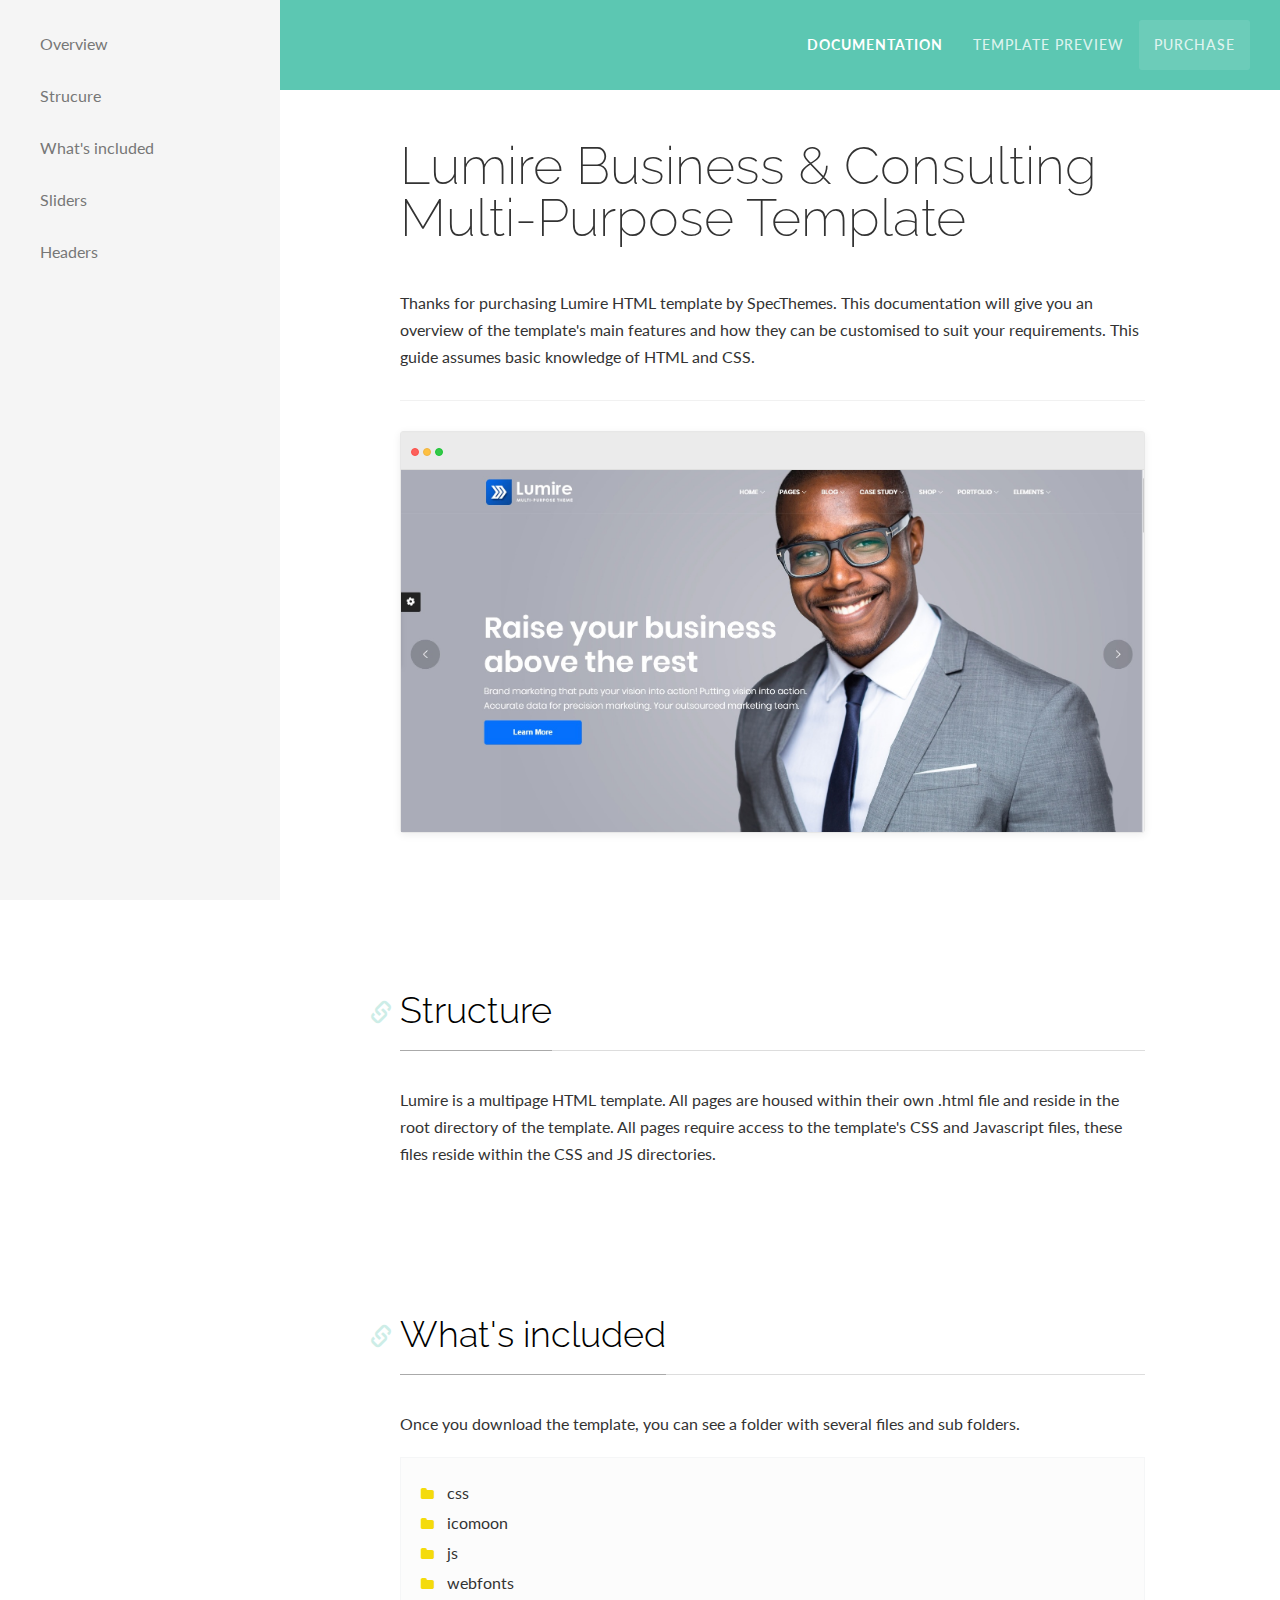
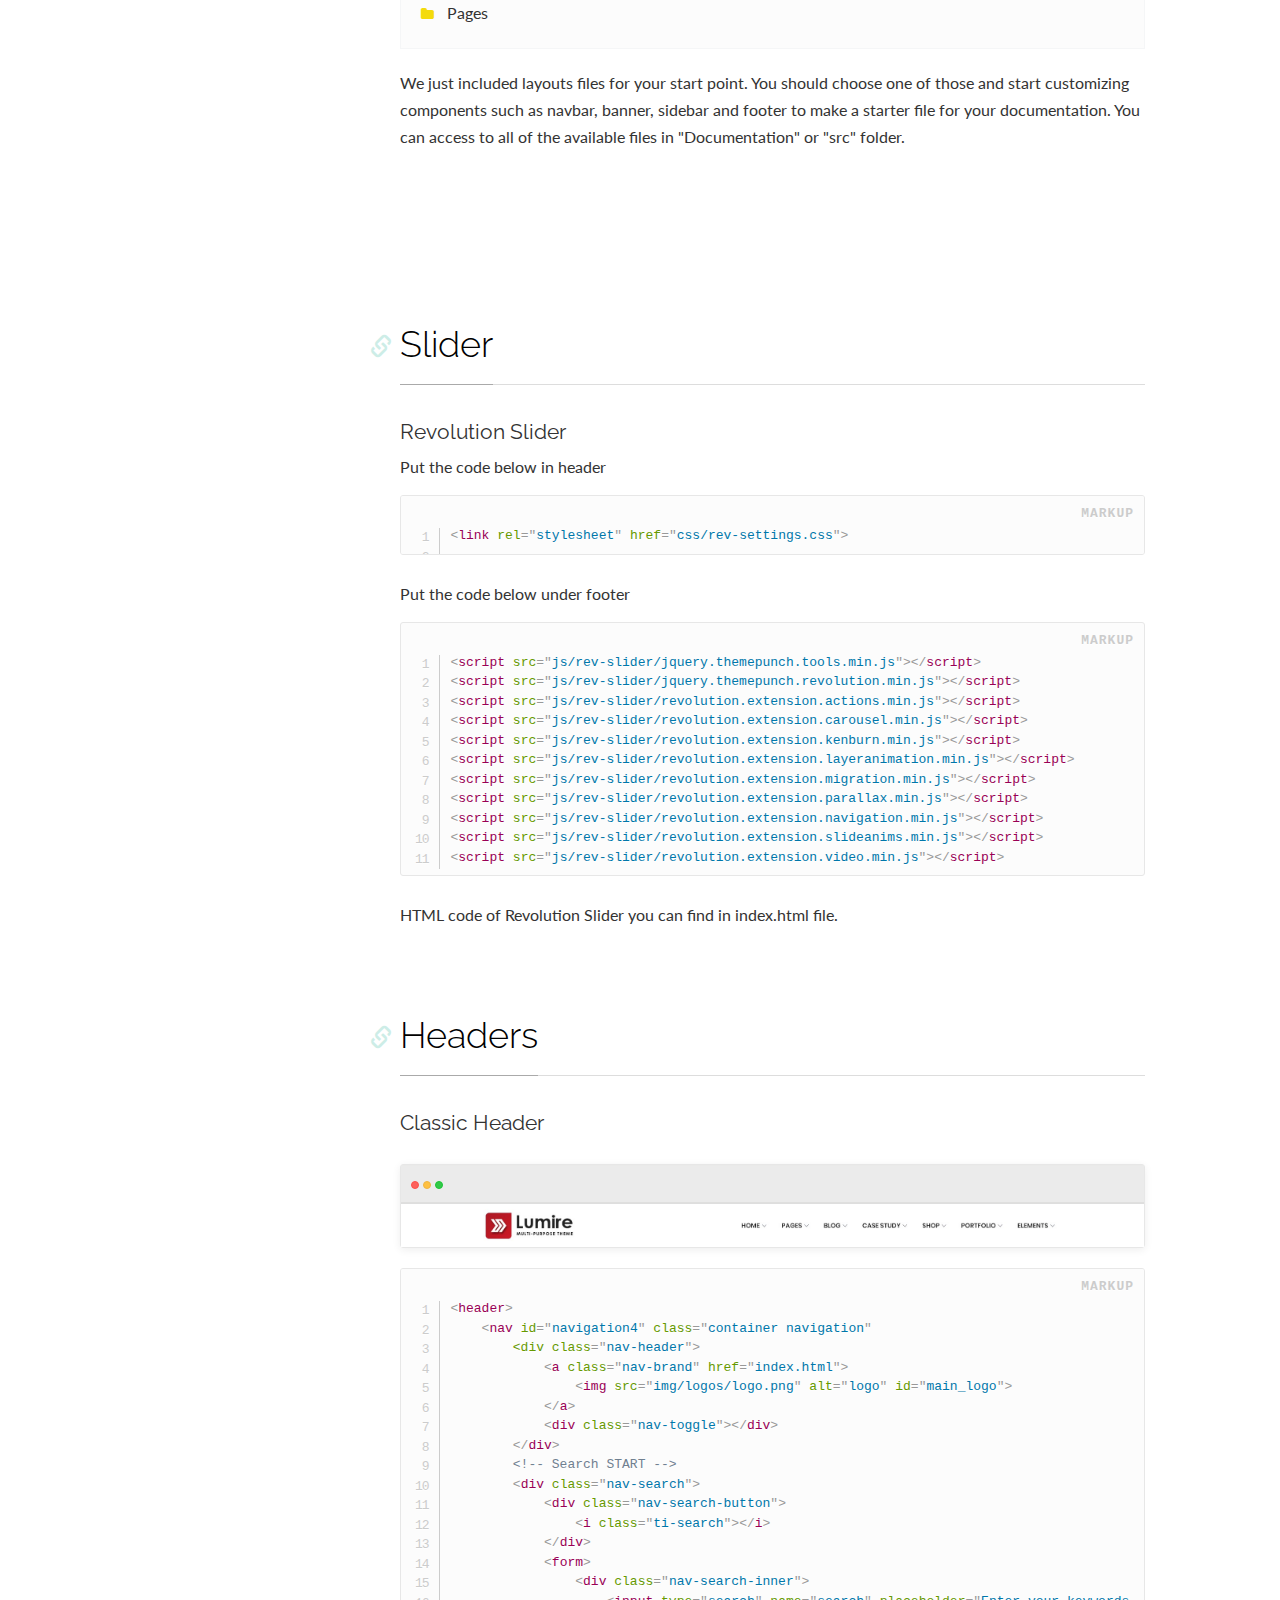
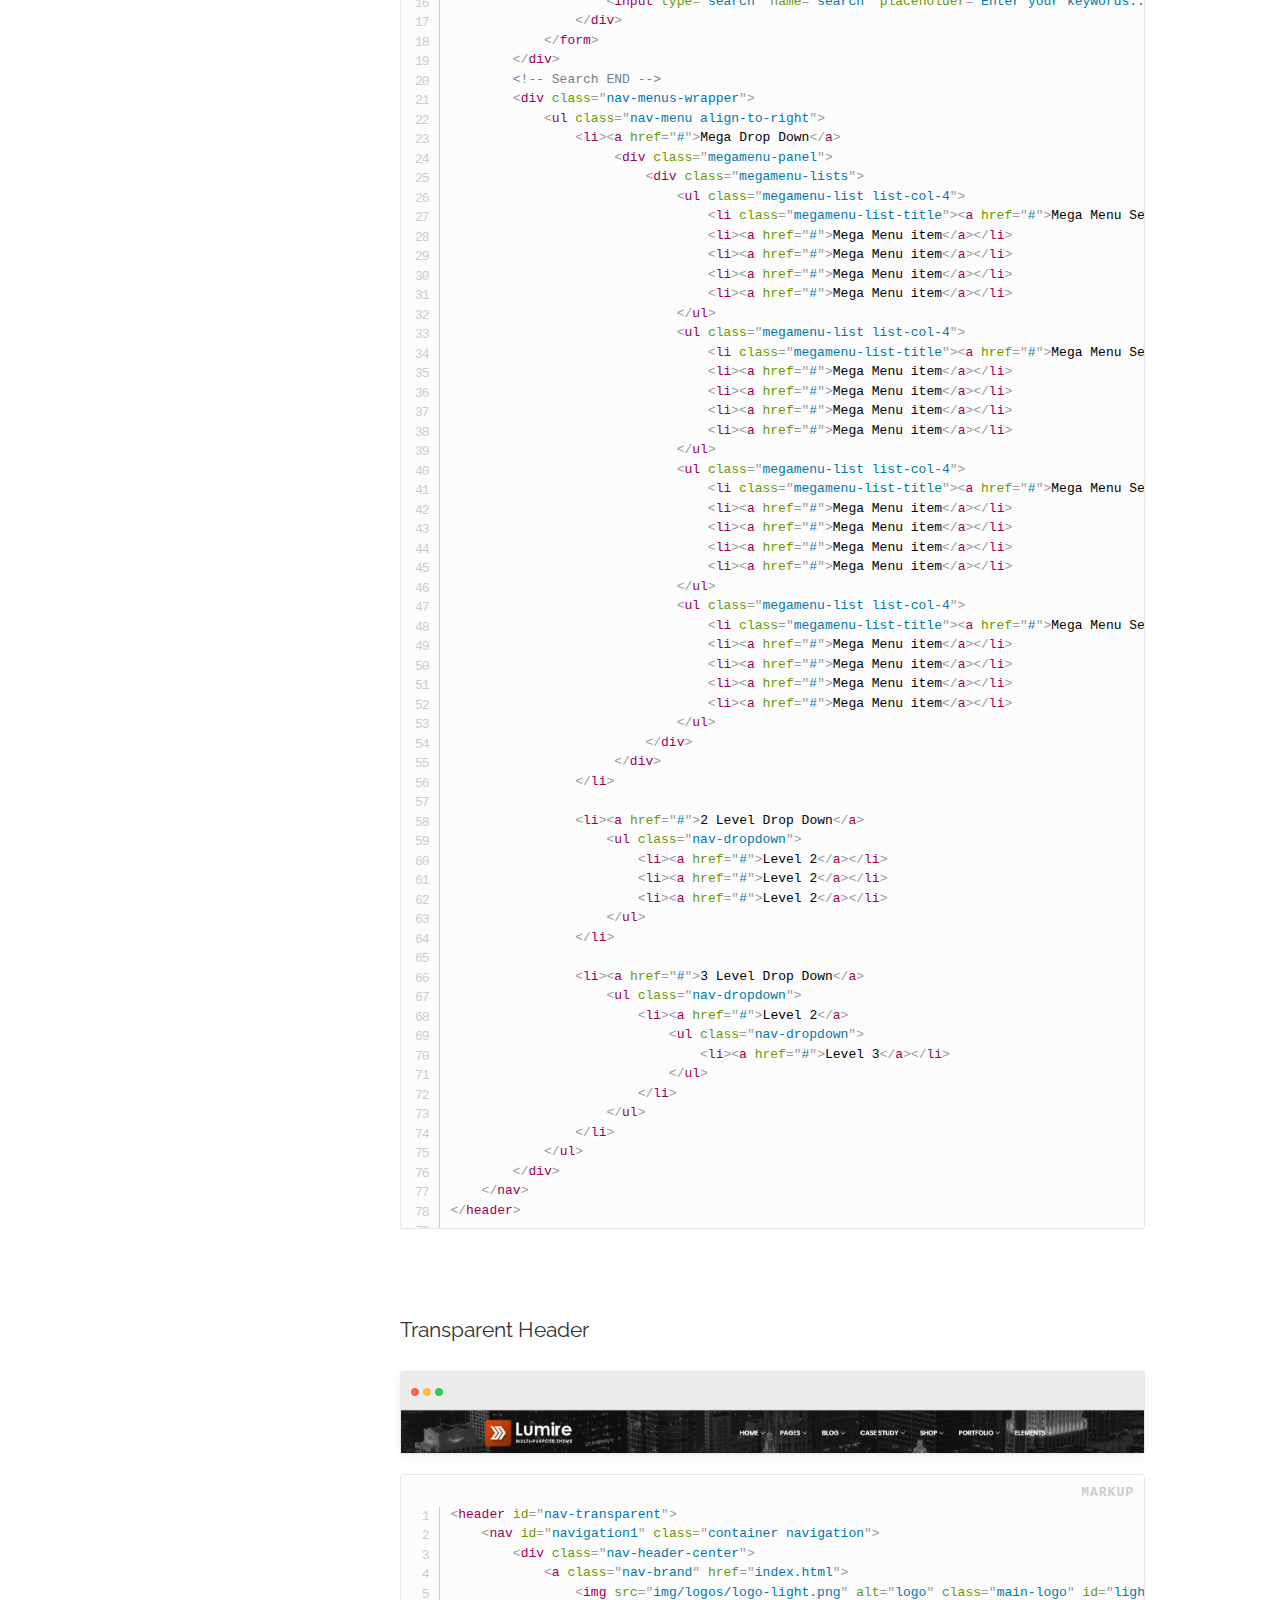
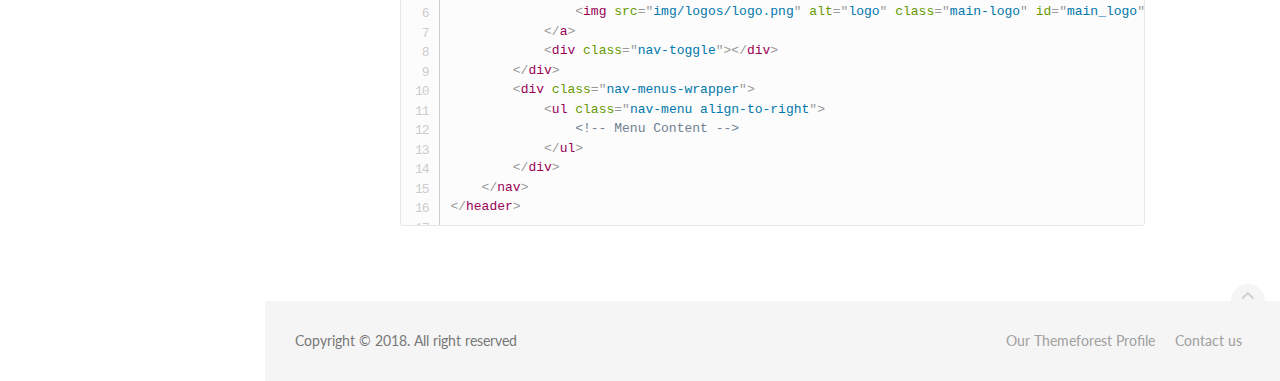
<file: Documentation/index.html>
<!DOCTYPE html>
<html lang="en">
  
<!-- Mirrored from thetheme.io/thedocs/layout_sidebar_boxed.html by HTTrack Website Copier/3.x [XR&CO'2014], Sat, 16 Jun 2018 08:04:35 GMT -->
<head>
    <meta charset="utf-8">
    <meta http-equiv="X-UA-Compatible" content="IE=edge">
    <meta name="viewport" content="width=device-width, initial-scale=1">
    <meta name="description" content="">
    <meta name="keywords" content="">

    <title>Lumire Documentation</title>

    <!-- Styles -->
    <link href="assets/css/theDocs.all.min.css" rel="stylesheet">
    <link href="assets/css/custom.css" rel="stylesheet">

    <!-- Fonts -->
    <link href='http://fonts.googleapis.com/css?family=Raleway:100,300,400,500%7CLato:300,400' rel='stylesheet' type='text/css'>

    <!-- Favicons -->
    <link rel="apple-touch-icon" href="../apple-touch-icon.html">
    <link rel="icon" href="assets/img/favicon.png">
  </head>

  <body>


    <!-- Sidebar -->
    <aside class="sidebar sidebar-boxed" style="padding-top: 20px;">
      <ul class="sidenav dropable">
        <li><a href="#page_layout">Overview</a></li>
        <li><a href="#structure">Strucure</a></li>
        <li><a href="#what_included">What's included</a></li>
        <li><a href="#sliders">Sliders</a></li>
        <li><a href="#headers">Headers</a></li>
      </ul>
    </aside>
    <!-- END Sidebar -->


    <header class="site-header navbar-fullwidth">

      <!-- Top navbar & branding -->
      <nav class="navbar navbar-default">
        <div class="container">

          <!-- Toggle buttons and brand -->
          <div class="navbar-header">
            <button type="button" class="navbar-toggle" data-toggle="collapse" data-target="#navbar" aria-expanded="true" aria-controls="navbar">
              <span class="glyphicon glyphicon-option-vertical"></span>
            </button>

            <button type="button" class="navbar-toggle for-sidebar" data-toggle="offcanvas">
              <span class="icon-bar"></span>
              <span class="icon-bar"></span>
              <span class="icon-bar"></span>
            </button>
          </div>
          <!-- END Toggle buttons and brand -->

          <!-- Top navbar -->
          <div id="navbar" class="navbar-collapse collapse" aria-expanded="true" role="banner">
            <ul class="nav navbar-nav navbar-right">
              <li class="active"><a href="index.html">Documentation</a></li>
              <li><a href="https://themeforest.net/user/specthemes/portfolio">Template Preview</a></li>
              <li class="hero"><a href="https://themeforest.net/user/specthemes/portfolio">Purchase</a></li>
            </ul>
          </div>
          <!-- END Top navbar -->

        </div>
      </nav>
      <!-- END Top navbar & branding -->
      
    </header>


    <main class="container-fluid">
      <div class="row">

        <!-- Main content -->
        <article class="main-content" role="main">
          
          <header>
            <h1>Lumire Business & Consulting Multi-Purpose Template</h1>
            <p>Thanks for purchasing Lumire HTML template by SpecThemes. This documentation will give you an overview of the template's main features and how they can be customised to suit your requirements. This guide assumes basic knowledge of HTML and CSS.</p>
          </header>

          <section>
            <div id="page_layout" class="code-window">
                <img src="assets/img/home.jpg" width="100%">
            </div>
          </section>


          <section>
            <h2 id="structure">Structure</h2>
            <p>Lumire is a multipage HTML template. All pages are housed within their own .html file and reside in the root directory of the template. All pages require access to the template's CSS and Javascript files, these files reside within the CSS and JS directories.</p>
          </section>

          <section>       
            <h2 id="what_included">What's included</h2>
            <p>Once you download the template, you can see a folder with several files and sub folders.</p>

            <div class="file-tree">
              
              <ul>
                <li class="is-folder">
                  css
                  <ul>
                    <li class="is-file">animate.css</li>
                    <li class="is-file">bootstrap.min.css</li>
                    <li class="is-file">default.css</li>
                    <li class="is-file">fontawesome-all.css</li>
                    <li class="is-file">icomoon.css</li>
                    <li class="is-file">justifiedGallery.min.css</li>
                    <li class="is-file">navigation.css</li>
                    <li class="is-file">owl.carousel.css</li>
                    <li class="is-file">plugins.css</li>
                    <li class="is-file">rev-settings.css</li>
                    <li class="is-file">slider.css</li>
                    <li class="is-file">styles-2.css</li>
                    <li class="is-file">styles-3.css</li>
                    <li class="is-file">styles-4.css</li>
                    <li class="is-file">styles-5.css</li>
                    <li class="is-file">styles-6.css</li>
                    <li class="is-file">themify-icons.css</li>     
                  </ul>
                </li>  
                <li class="is-folder">
                  icomoon
                  <ul>
                    <li class="is-folder">
                      demo-files
                      <ul>
                        <li class="is-file">demo.css</li>            
                      </ul>
                    </li> 
                    <li class="is-folder">
                      fonts
                      <ul>
                        <li class="is-file">icomoon.eot</li>       
                        <li class="is-file">icomoon.html</li>       
                        <li class="is-file">icomoon.ttf</li>       
                        <li class="is-file">icomoon.woff</li>            
                      </ul>
                    </li>                                           
                    <li class="is-file">demo.html</li>
                    <li class="is-file">selection.json</li>
                    <li class="is-file">style.css</li>             
                  </ul>
                </li>     
                <li class="is-folder">
                  js
                  <ul>
                    <li class="is-folder">
                      revolution
                      <ul>
                        <li class="is-file">jquery.themepunch.revolution.min</li> 
                        <li class="is-file">jquery.themepunch.tools.min</li>   
                        <li class="is-file">revolution.addon.slicey.min</li>  
                        <li class="is-file">revolution.extension.actions.min</li>   
                        <li class="is-file">revolution.extension.carousel.min</li>   
                        <li class="is-file">revolution.extension.kenburn.min</li> 
                        <li class="is-file">revolution.extension.layeranimation.min</li>
                        <li class="is-file">revolution.extension.migration.min</li>  
                        <li class="is-file">revolution.extension.navigation.min</li>  
                        <li class="is-file">revolution.extension.parallax.min</li>  
                        <li class="is-file">revolution.extension.slideanims.min</li>    
                        <li class="is-file">revolution.extension.video.min</li>    
                      </ul>
                    </li>                                
                    <li class="is-file">Chart.bundle.js</li>       
                    <li class="is-file">imagesloaded.pkgd.min.js</li>       
                    <li class="is-file">jquery.justifiedGallery.min.js</li>       
                    <li class="is-file">jquery.min.js</li>
                    <li class="is-file">main.js</li>
                    <li class="is-file">map.js</li>
                    <li class="is-file">navigation.fixed.js</li>    
                    <li class="is-file">navigation.js</li>
                    <li class="is-file">plugins.js</li>
                    <li class="is-file">slick.js</li>
                    <li class="is-file">utils.js</li>
                  </ul>
                </li>             
                <li class="is-folder">
                  webfonts
                </li>                                     
                <li class="is-folder"> Pages
                  <ul>
                    <li class="is-file">blog-grid-2.html</li>
                    <li class="is-file">blog-grid-3.html</li>
                    <li class="is-file">blog-grid-4.html</li>
                    <li class="is-file">blog-list.html</li>
                    <li class="is-file">blog-list-centered.html</li>
                    <li class="is-file">blog-post.html</li>
                    <li class="is-file">blog-post-centered.html</li>
                    <li class="is-file">blog-post-video.html</li>
                    <li class="is-file">case-grid-2.html</li>
                    <li class="is-file">case-grid-3.html</li>
                    <li class="is-file">case-grid-4.html</li>
                    <li class="is-file">case-list.html</li>
                    <li class="is-file">elements-accordions.html</li>
                    <li class="is-file">elements-action-boxes.html</li>
                    <li class="is-file">elements-buttons.html</li>
                    <li class="is-file">elements-carousels.html</li>
                    <li class="is-file">elements-clients.html</li>
                    <li class="is-file">elements-countups.html</li>
                    <li class="is-file">elements-feature-boxes.html</li>
                    <li class="is-file">elements-forms.html</li>
                    <li class="is-file">elements-headings.html</li>
                    <li class="is-file">elements-modals.html</li>
                    <li class="is-file">elements-pie-charts.html</li>
                    <li class="is-file">elements-pricing.html</li>
                    <li class="is-file">elements-progress-bars.html</li>
                    <li class="is-file">elements-team.html</li>
                    <li class="is-file">elements-testmonials.html</li>
                    <li class="is-file">elements-videos.html</li>
                    <li class="is-file">home-2.html</li>
                    <li class="is-file">home-3.html</li>
                    <li class="is-file">home-4.html</li>
                    <li class="is-file">home-5.html</li>
                    <li class="is-file">home-6.html</li>
                    <li class="is-file">index.html</li>
                    <li class="is-file">page-404-1.html</li>
                    <li class="is-file">page-404-2.html</li>
                    <li class="is-file">page-404-3.html</li>
                    <li class="is-file">page-about-1.html</li>
                    <li class="is-file">page-about-2.html</li>
                    <li class="is-file">page-about-3.html</li>
                    <li class="is-file">page-about-4.html</li>
                    <li class="is-file">page-contact-1.html</li>
                    <li class="is-file">page-contact-2.html</li>
                    <li class="is-file">page-contact-3.html</li>
                    <li class="is-file">page-faq.html</li>
                    <li class="is-file">page-maintenance.html</li>
                    <li class="is-file">page-search-results.html</li>
                    <li class="is-file">page-services-1.html</li>
                    <li class="is-file">page-services-2.html</li>
                    <li class="is-file">page-services-3.html</li>
                    <li class="is-file">portfolio-boxed-2-fluid.html</li>
                    <li class="is-file">portfolio-boxed-2-grid.html</li>
                    <li class="is-file">portfolio-boxed-2-metro.html</li>
                    <li class="is-file">portfolio-boxed-fluid.html</li>
                    <li class="is-file">portfolio-boxed-grid.html</li>
                    <li class="is-file">portfolio-boxed-metro.html</li>
                    <li class="is-file">portfolio-boxed-metro-fluid.html</li>
                    <li class="is-file">portfolio-single-1.html</li>
                    <li class="is-file">portfolio-single-2.html</li>
                    <li class="is-file">shop-cart.html</li>
                    <li class="is-file">shop-grid-3.html</li>
                    <li class="is-file">shop-grid-4.html</li>
                    <li class="is-file">shop-grid-sidebar.html</li>
                    <li class="is-file">shop-single.html</li>
                  </ul>
                </li>

              </ul>

            </div>

            <p>We just included layouts files for your start point. You should choose one of those and start customizing components such as navbar, banner, sidebar and footer to make a starter file for your documentation. You can access to all of the available files in "Documentation" or "src" folder.</p>
          </section>

<br>
<h2 id="sliders">Slider</h2>
<h5>Revolution Slider</h5>
<p>Put the code below in header</p>
<pre class="line-numbers">
<code class="language-markup">
&lt;link rel="stylesheet" href="css/rev-settings.css"&gt;</code>
</pre>


<p>Put the code below under footer</p>
<pre class="line-numbers"><code class="language-markup">&lt;script src="js/rev-slider/jquery.themepunch.tools.min.js"&gt;&lt;/script&gt;
&lt;script src="js/rev-slider/jquery.themepunch.revolution.min.js"&gt;&lt;/script&gt;
&lt;script src="js/rev-slider/revolution.extension.actions.min.js"&gt;&lt;/script&gt;
&lt;script src="js/rev-slider/revolution.extension.carousel.min.js"&gt;&lt;/script&gt;
&lt;script src="js/rev-slider/revolution.extension.kenburn.min.js"&gt;&lt;/script&gt;
&lt;script src="js/rev-slider/revolution.extension.layeranimation.min.js"&gt;&lt;/script&gt;
&lt;script src="js/rev-slider/revolution.extension.migration.min.js"&gt;&lt;/script&gt;
&lt;script src="js/rev-slider/revolution.extension.parallax.min.js"&gt;&lt;/script&gt;
&lt;script src="js/rev-slider/revolution.extension.navigation.min.js"&gt;&lt;/script&gt;
&lt;script src="js/rev-slider/revolution.extension.slideanims.min.js"&gt;&lt;/script&gt;
&lt;script src="js/rev-slider/revolution.extension.video.min.js"&gt;&lt;/script&gt;</code></pre>   

<p>HTML code of Revolution Slider you can find in index.html file.</p>       
          </section>  




          <section>
            <h2 id="headers">Headers</h2>

            <h5>Classic Header</h5>
            <div class="code-window">
                <img src="assets/img/header1.jpg" width="100%">
            </div>             
<pre class="line-numbers">
<code class="language-markup">
&lt;header&gt;
    &lt;nav id="navigation4" class="container navigation"
        &lt;div class="nav-header"&gt;
            &lt;a class="nav-brand" href="index.html"&gt;
                &lt;img src="img/logos/logo.png" alt="logo" id="main_logo"&gt;
            &lt;/a&gt;
            &lt;div class="nav-toggle">&lt;/div&gt;
        &lt;/div>
        &lt;!-- Search START --&gt;
        &lt;div class="nav-search"&gt;
            &lt;div class="nav-search-button"&gt;
                &lt;i class="ti-search">&lt;/i&gt;
            &lt;/div&gt;
            &lt;form&gt;
                &lt;div class="nav-search-inner"&gt;
                    &lt;input type="search" name="search" placeholder="Enter your keywords..."/&gt;
                &lt;/div&gt;
            &lt;/form&gt;
        &lt;/div&gt;
        &lt;!-- Search END --&gt;
        &lt;div class="nav-menus-wrapper">
            &lt;ul class="nav-menu align-to-right">
                &lt;li&gt;&lt;a href="#">Mega Drop Down&lt;/a&gt;
                     &lt;div class="megamenu-panel">
                         &lt;div class="megamenu-lists">
                             &lt;ul class="megamenu-list list-col-4">
                                 &lt;li class="megamenu-list-title">&lt;a href="#"&gt;Mega Menu Section 1&lt;/a&gt;&lt;/li&gt;
                                 &lt;li>&lt;a href="#"&gt;Mega Menu item&lt;/a&gt;&lt;/li&gt;
                                 &lt;li>&lt;a href="#"&gt;Mega Menu item&lt;/a&gt;&lt;/li&gt;
                                 &lt;li>&lt;a href="#"&gt;Mega Menu item&lt;/a&gt;&lt;/li&gt;
                                 &lt;li>&lt;a href="#"&gt;Mega Menu item&lt;/a&gt;&lt;/li&gt; 
                             &lt;/ul>
                             &lt;ul class="megamenu-list list-col-4">
                                 &lt;li class="megamenu-list-title">&lt;a href="#"&gt;Mega Menu Section 2&lt;/a&gt;&lt;/li&gt;
                                 &lt;li>&lt;a href="#"&gt;Mega Menu item&lt;/a&gt;&lt;/li&gt;
                                 &lt;li>&lt;a href="#"&gt;Mega Menu item&lt;/a&gt;&lt;/li&gt;
                                 &lt;li>&lt;a href="#"&gt;Mega Menu item&lt;/a&gt;&lt;/li&gt;
                                 &lt;li>&lt;a href="#"&gt;Mega Menu item&lt;/a&gt;&lt;/li&gt;
                             &lt;/ul>
                             &lt;ul class="megamenu-list list-col-4">
                                 &lt;li class="megamenu-list-title">&lt;a href="#"&gt;Mega Menu Section 3&lt;/a&gt;&lt;/li&gt;
                                 &lt;li>&lt;a href="#"&gt;Mega Menu item&lt;/a&gt;&lt;/li&gt;
                                 &lt;li>&lt;a href="#"&gt;Mega Menu item&lt;/a&gt;&lt;/li&gt;
                                 &lt;li>&lt;a href="#"&gt;Mega Menu item&lt;/a&gt;&lt;/li&gt;
                                 &lt;li>&lt;a href="#"&gt;Mega Menu item&lt;/a&gt;&lt;/li&gt;
                             &lt;/ul>
                             &lt;ul class="megamenu-list list-col-4">
                                 &lt;li class="megamenu-list-title">&lt;a href="#"&gt;Mega Menu Section 4&lt;/a&gt;&lt;/li&gt;
                                 &lt;li>&lt;a href="#"&gt;Mega Menu item&lt;/a&gt;&lt;/li&gt;
                                 &lt;li>&lt;a href="#"&gt;Mega Menu item&lt;/a&gt;&lt;/li&gt;
                                 &lt;li>&lt;a href="#"&gt;Mega Menu item&lt;/a&gt;&lt;/li&gt;
                                 &lt;li>&lt;a href="#"&gt;Mega Menu item&lt;/a&gt;&lt;/li&gt;
                             &lt;/ul>
                         &lt;/div>
                     &lt;/div>
                &lt;/li&gt;  

                &lt;li&gt;&lt;a href="#">2 Level Drop Down&lt;/a&gt;
                    &lt;ul class="nav-dropdown"&gt;
                        &lt;li&gt;&lt;a href="#"&gt;Level 2&lt;/a&gt;&lt;/li&gt;
                        &lt;li&gt;&lt;a href="#"&gt;Level 2&lt;/a&gt;&lt;/li&gt;
                        &lt;li&gt;&lt;a href="#"&gt;Level 2&lt;/a&gt;&lt;/li&gt;
                    &lt;/ul&gt;
                &lt;/li&gt;   

                &lt;li&gt;&lt;a href="#">3 Level Drop Down&lt;/a&gt;
                    &lt;ul class="nav-dropdown"&gt;
                        &lt;li&gt;&lt;a href="#"&gt;Level 2&lt;/a&gt;
                            &lt;ul class="nav-dropdown"&gt;
                                &lt;li&gt;&lt;a href="#"&gt;Level 3&lt;/a&gt;&lt;/li&gt;
                            &lt;/ul&gt;
                        &lt;/li&gt;                                   
                    &lt;/ul&gt;
                &lt;/li&gt;                                            
            &lt;/ul&gt;
        &lt;/div&gt;               
    &lt;/nav&gt; 
&lt;/header&gt;</code></pre>   



            <br><br>
            <h5>Transparent Header</h5>
            <div class="code-window">
                <img src="assets/img/header3.jpg" width="100%">
            </div>
<pre class="line-numbers">
<code class="language-markup">
&lt;header id="nav-transparent"&gt;
    &lt;nav id="navigation1" class="container navigation"&gt;
        &lt;div class="nav-header-center"&gt;
            &lt;a class="nav-brand" href="index.html"&gt;
                &lt;img src="img/logos/logo-light.png" alt="logo" class="main-logo" id="light_logo"&gt;
                &lt;img src="img/logos/logo.png" alt="logo" class="main-logo" id="main_logo"&gt;
            &lt;/a&gt;
            &lt;div class="nav-toggle">&lt;/div&gt;
        &lt;/div>
        &lt;div class="nav-menus-wrapper">
            &lt;ul class="nav-menu align-to-right">
                &lt;!-- Menu Content --&gt;
            &lt;/ul&gt;
        &lt;/div&gt;               
    &lt;/nav&gt; 
&lt;/header&gt;</code></pre>              
          </section>


        </article>
        <!-- END Main content -->


        <!-- Footer -->
        <footer class="site-footer">
          <div class="container-fluid">
            <a id="scroll-up" href="#"><i class="fa fa-angle-up"></i></a>

            <div class="row">
              <div class="col-md-6 col-sm-6">
                <p>Copyright &copy; 2018. All right reserved</p>
              </div>
              <div class="col-md-6 col-sm-6">
                <ul class="footer-menu">
                  <li><a href="https://themeforest.net/user/specthemes">Our Themeforest Profile</a></li>
                  <li><a href="mailto:vsafaryan50@gmail.com">Contact us</a></li>
                </ul>
              </div>
            </div>
          </div>
        </footer>
        <!-- END Footer -->

      </div>
    </main>


    <!-- Scripts -->
    <script src="assets/js/theDocs.all.min.js"></script>
    <script src="assets/js/custom.js"></script>
  </body>

<!-- Mirrored from thetheme.io/thedocs/layout_sidebar_boxed.html by HTTrack Website Copier/3.x [XR&CO'2014], Sat, 16 Jun 2018 08:05:06 GMT -->
</html>
</file>
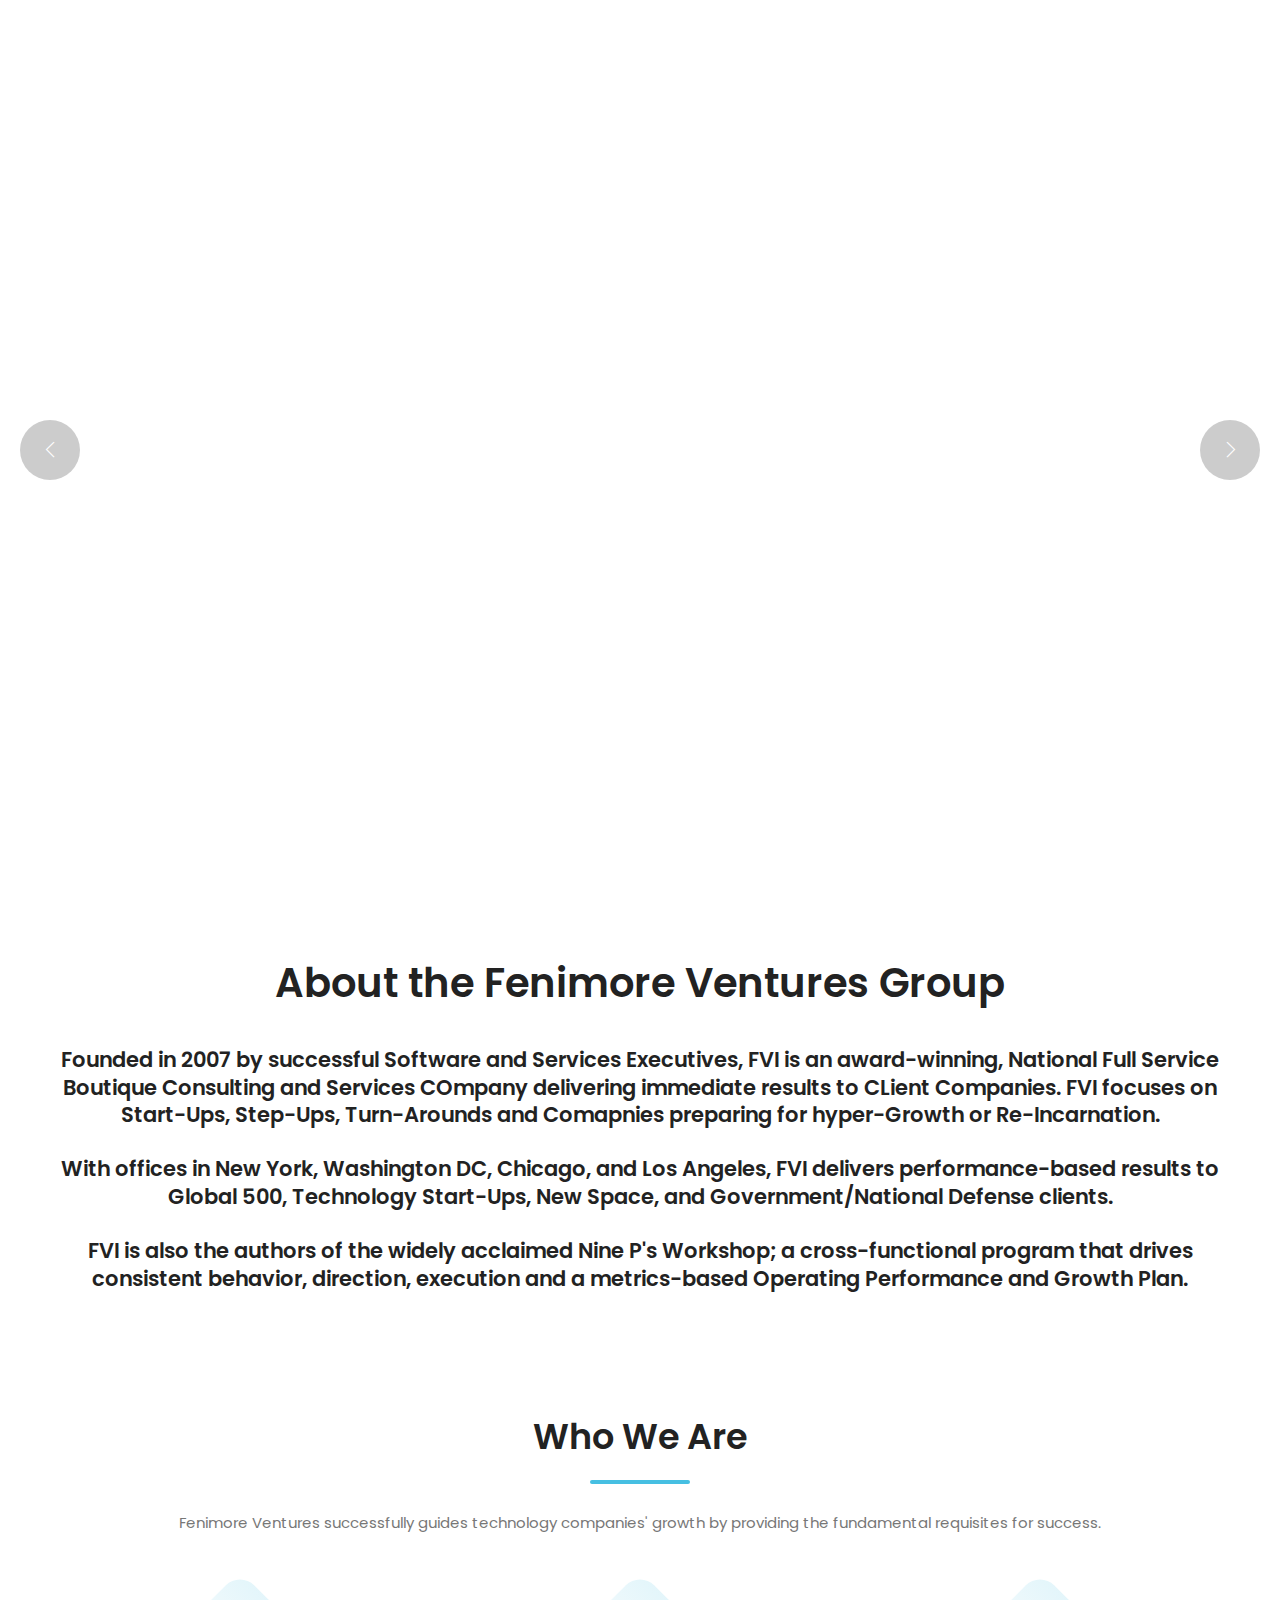
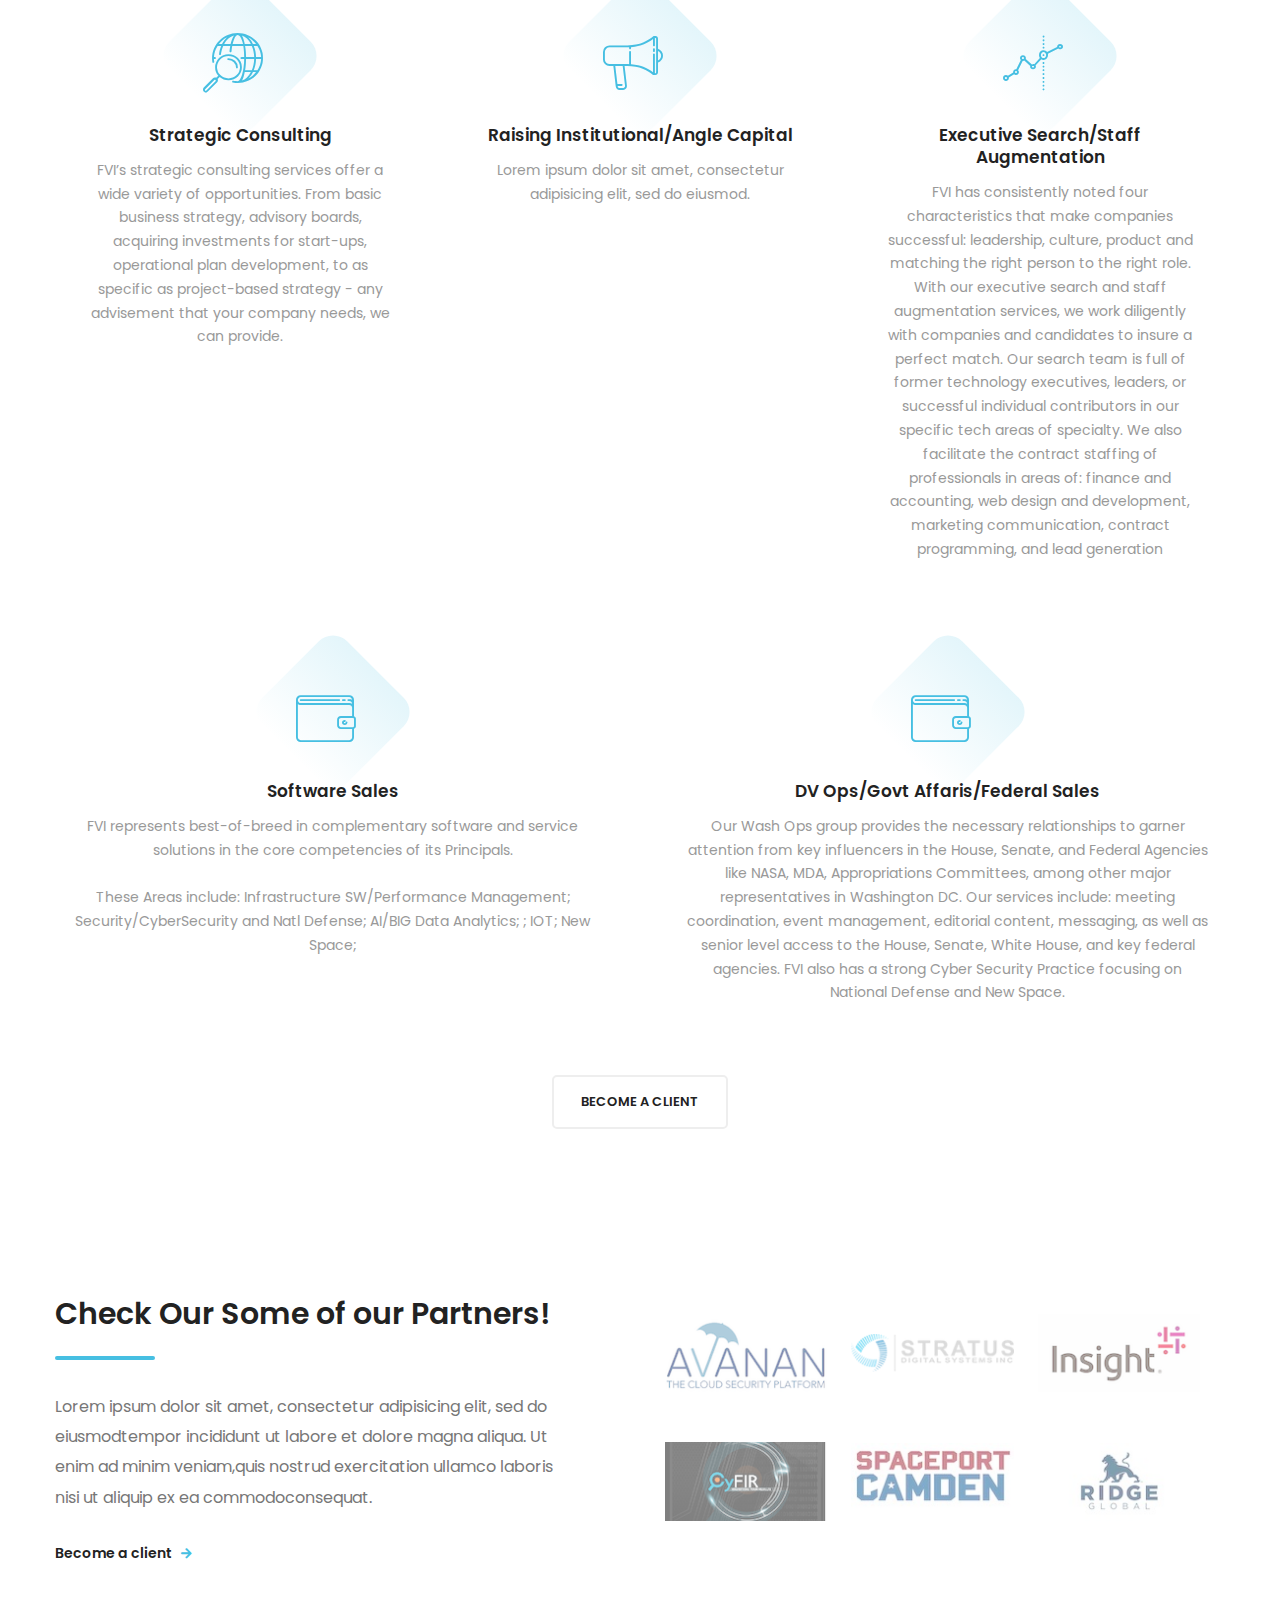
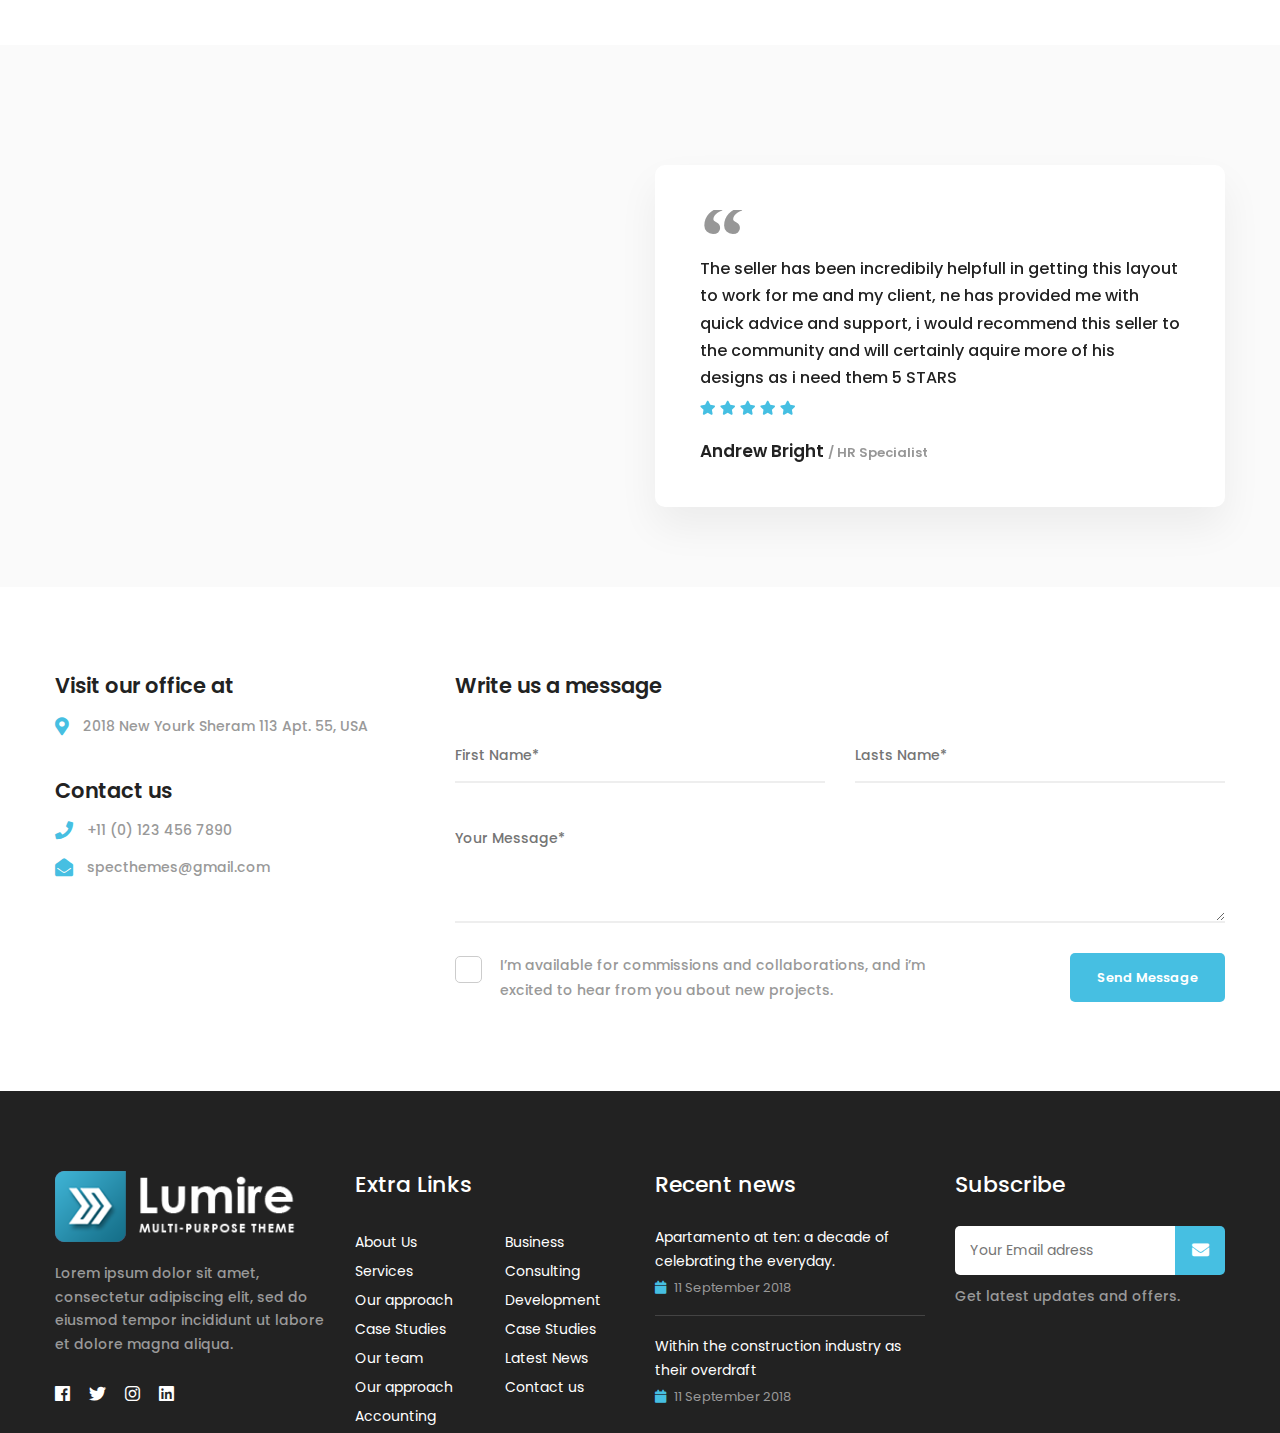
<file: Lumire - template/index.html>
<!DOCTYPE html>
<html lang="zxx">
<head>
	<title>Home</title>
	<meta charset="UTF-8">
	<link rel="shortcut icon" href="img/logos/logo-shortcut.png" />	
	<meta name="viewport" content="width=device-width, initial-scale=1, maximum-scale=1">

	<!-- Bootstrap CSS-->
	<link rel="stylesheet" type="text/css" href="css/bootstrap.min.css">

	<!-- Themify icons -->
	<link rel="stylesheet" type="text/css" href="css/themify-icons.css">
	
	<!-- Font-Awesome -->
	<link rel="stylesheet" type="text/css" href="css/fontawesome-all.css">  

	<!-- Icomoon -->
	<link rel="stylesheet" type="text/css" href="css/icomoon.css">

	<!-- Plugins -->
	<link rel="stylesheet" type="text/css" href="css/plugins.css">

	<!-- Animate.css -->
	<link rel="stylesheet" href="css/animate.css">	

	<!-- Owl Carousel  -->
    <link rel="stylesheet" href="css/owl.carousel.css">

    <!-- Revolution Slider  -->
    <link rel="stylesheet" href="css/rev-settings.css">

	<!-- Main Styles -->
	<link rel="stylesheet" type="text/css" href="css/styles.css" id="main_styles">
</head>
<body>

<!-- Preloader Start-->
<div id="preloader">
	<div class="lds-ellipsis"><div></div><div></div><div></div><div></div></div>
</div>
<!-- Preloader End -->

<!-- Navbar START -->
<header id="nav-transparent">
	<nav id="navigation4" class="container navigation">
		<div class="nav-header">
			<a class="nav-brand" href="index.html">
                <!-- <img src="img/logos/fvlogo.png" alt="logo"  class="main-logo" id="light_logo">
                <img src="img/logos/fvlogo.png" alt="logo" class="main-logo" id="main_logo"> -->
			</a>
			<div class="nav-toggle"></div>
		</div>
		<div class="nav-menus-wrapper">
			<ul class="nav-menu align-to-right">
				<li><a href="#">Home</a>
					<!-- <ul class="nav-dropdown">
						<li><a href="index.html">Home I</a></li>
						<li><a href="home-2.html">Home II</a></li>
						<li><a href="home-3.html">Home III</a></li>
						<li><a href="home-4.html">Home IV</a></li>
						<li><a href="home-5.html">Home V</a></li>
						<li><a href="home-6.html">Home VI</a></li>
					</ul> -->
				</li>
				<!-- <li><a href="#">Pages</a>
					<ul class="nav-dropdown">
						<li><a href="#">About Us</a>
							<ul class="nav-dropdown">
								<li><a href="page-about-1.html">About Us I</a></li>
								<li><a href="page-about-2.html">About Us II</a></li>
								<li><a href="page-about-3.html">About Us III</a></li>
								<li><a href="page-about-4.html">About Us IV</a></li>
							</ul>
						</li>
						<li><a href="#">Services</a>
							<ul class="nav-dropdown">
								<li><a href="page-services-1.html">Our Services I</a></li>
								<li><a href="page-services-2.html">Our Services II</a></li>
								<li><a href="page-services-3.html">Our Services III</a></li>
							</ul>
						</li>
						<li><a href="#">Contact Us</a>
							<ul class="nav-dropdown">
								<li><a href="page-contact-1.html">Contact Us I</a></li>
								<li><a href="page-contact-2.html">Contact Us II</a></li>
								<li><a href="page-contact-3.html">Contact Us III</a></li>
							</ul>
						</li>
						<li><a href="#">Error Pages</a>
							<ul class="nav-dropdown">
								<li><a href="page-404-1.html">404 Error Style 1</a></li>
								<li><a href="page-404-2.html">404 Error Style 2</a></li>
								<li><a href="page-404-3.html">404 Error Style 3</a></li>
							</ul>
						</li>
						<li><a href="#">Additional Pages</a>
							<ul class="nav-dropdown">
								<li><a href="page-search-results.html">Search Results</a></li>
								<li><a href="page-maintenance.html">Maintenance Mode</a></li>
							</ul>
						</li>
					</ul>
				</li> -->
				<li><a href="page-services-1.html">Strategic Consulting</a>
					<!-- <ul class="nav-dropdown">
						<li><a href="#">Blog Grid</a>
							<ul class="nav-dropdown">
								<li><a href="blog-grid-2.html">Blog Grid 2 Column</a></li>
								<li><a href="blog-grid-3.html">Blog Grid 3 Column</a></li>
								<li><a href="blog-grid-4.html">Blog Grid 4 Column</a></li>
							</ul>
						</li>
						<li><a href="#">Blog List</a>
							<ul class="nav-dropdown">
								<li><a href="blog-list.html">Blog List</a></li>
								<li><a href="blog-list-centered.html">Blog List Centered</a></li>
							</ul>
						</li>
						<li><a href="#">Blog Post</a>
							<ul class="nav-dropdown">
								<li><a href="blog-post.html">Blog Post</a></li>
								<li><a href="blog-post-video.html">Blog Post Video</a></li>
								<li><a href="blog-post-centered.html">Blog Post Centered</a></li>
							</ul>
						</li>
					</ul> -->
				</li>
				<li><a href="page-services-2.html">National Executive Search</a>
					<!-- <ul class="nav-dropdown">
						<li><a href="#">Case Study Grid</a>
							<ul class="nav-dropdown">
								<li><a href="case-grid-2.html">Case Study 2 Columns</a></li>
								<li><a href="case-grid-3.html">Case Study 3 Columns</a></li>
								<li><a href="case-grid-4.html">Case Study 4 Columns</a></li>
							</ul>
						</li>
						<li><a href="case-list.html">Case Study List</a></li>
					</ul> -->
				</li>
				<li><a href="page-services-sales4hire.html">Sales for Hire</a>
				</li>
				<li><a href="page-services-3.html">Software Sales</a>
				</li>
				<li><a href="page-about-2.html">DC Operations</a>
				</li>
				<li><a href="page-services-4.html">The 9 P's</a>
				</li>
				<li><a href="page-services-4.html">About Us</a>
				</li>
				
				
				<!-- <li><a href="#">Shop</a>
					<ul class="nav-dropdown">
						<li><a href="#">Shop Grid</a>
							<ul class="nav-dropdown">
								<li><a href="shop-grid-3.html">Shop Grid 3 Column</a></li>
								<li><a href="shop-grid-4.html">Shop Grid 4 Column</a></li>
								<li><a href="shop-grid-sidebar.html">Shop Grid Sidebar</a></li>
							</ul>
						</li>
						<li><a href="shop-single.html">Shop Single</a></li>
						<li><a href="shop-cart.html">Shop Cart</a></li>
					</ul>
				</li>
				<li><a href="#">Portfolio</a>
					<ul class="nav-dropdown">
						<li><a href="#">Portfolio Boxed Style I</a>
							<ul class="nav-dropdown">
								<li><a href="portfolio-boxed-grid.html">Portfolio Boxed Grid</a></li>
								<li><a href="portfolio-boxed-fluid.html">Portfolio Boxed Fluid</a></li>
								<li><a href="portfolio-boxed-metro.html">Portfolio Boxed Metro</a></li>
								<li><a href="portfolio-boxed-metro-fluid.html">Portfolio Boxed Metro Fluid</a></li>
							</ul>
						</li>
						<li><a href="#">Portfolio Boxed Style II</a>
							<ul class="nav-dropdown">
								<li><a href="portfolio-boxed-2-grid.html">Portfolio Boxed Grid</a></li>
								<li><a href="portfolio-boxed-2-fluid.html">Portfolio Boxed Fluid</a></li>
							</ul>
						</li>
						<li><a href="#">Portfolio Single</a>
							<ul class="nav-dropdown">
								<li><a href="portfolio-single-1.html">Portfolio Single Style I</a></li>
								<li><a href="portfolio-single-2.html">Portfolio Single Style II</a></li>
							</ul>
						</li>
					</ul>
				</li>
				<li><a href="#">Elements</a>
					<div class="megamenu-panel">
						<div class="megamenu-lists">
							<ul class="megamenu-list list-col-4">
								<li class="megamenu-list-title"><a href="#">Elements I</a></li>
								<li><a href="elements-accordions.html">Accordions</a></li>
								<li><a href="elements-action-boxes.html">Action Boxes</a></li>
								<li><a href="elements-buttons.html">Buttons</a></li>
								<li><a href="elements-carousels.html">Carousels</a></li>
							</ul>
							<ul class="megamenu-list list-col-4">
								<li class="megamenu-list-title"><a href="#">Elements II</a></li>
								<li><a href="elements-clients.html">Clients</a></li>
								<li><a href="elements-countups.html">Countups</a></li>
								<li><a href="elements-feature-boxes.html">Feature Boxes</a></li>
								<li><a href="elements-forms.html">Forms</a></li>
							</ul>
							<ul class="megamenu-list list-col-4">
								<li class="megamenu-list-title"><a href="#">Elements III</a></li>
								<li><a href="elements-headings.html">Headings</a></li>
								<li><a href="elements-modals.html">Modals</a></li>
								<li><a href="elements-pie-charts.html">Pie Charts</a></li>
								<li><a href="elements-pricing.html">Pricing Tables</a></li>
							</ul>
							<ul class="megamenu-list list-col-4">
								<li class="megamenu-list-title"><a href="#">Elements IV</a></li>
								<li><a href="elements-progress-bars.html">Progress Bars</a></li>
								<li><a href="elements-team.html">Team</a></li>
								<li><a href="elements-testmonials.html">Testmonials</a></li>
								<li><a href="elements-videos.html">Videos</a></li>
							</ul>
						</div>
					</div>
				</li> -->
			</ul>
		</div>
	</nav>	
</header>	
<!-- Navbar END -->

<!-- Start revolution slider -->
<div class="rev_slider_wrapper fs-slider-wrap bg-arrows">
	<div id="rev_slider" class="rev_slider fullscreenbanner">
		<ul>
			<!-- Slide 1 -->
			<li  data-delay="5000" data-transition="parallaxtotop" data-slotamount="7" data-masterspeed="2500" data-fsmasterspeed="1000">

				<!-- Main image-->
				<img src="img/spaceHome.jpg"  alt="" data-bgposition="right center" data-bgfit="cover" data-bgrepeat="no-repeat" class="rev-slidebg">

				<!-- Layer 1 -->
				<div class="slide-title tp-caption tp-resizeme text-left text-center-sm"
					 data-x="['left','left','center','center']" data-hoffset="['0','0','0','0']"
					 data-y="['middle','middle','middle','middle']" data-voffset="['-20','-20', '-150', '-350']"
					 data-fontsize="['70','60', '60', '125']"
					 data-fontweight="600"
					 data-lineheight="['80','70', '70', '135']"
					 data-width="['700','700','650']"
					 data-height="none"
					 data-color="#gray"
					 data-whitespace="normal"
					 data-transform_idle="o:1;"
					 data-transform_in="x:[105%];z:0;rX:45deg;rY:0deg;rZ:90deg;sX:1;sY:1;skX:0;skY:0;s:2000;e:Power2.easeInOut;"
					 data-transform_out="y:[100%];s:1000;e:Power2.easeInOut;s:1000;e:Power2.easeInOut;"
					 data-mask_in="x:50px;y:0px;s:inherit;e:inherit;"
					 data-mask_out="x:inherit;y:inherit;s:inherit;e:inherit;"
					 data-frames='[{"delay":0,"split":"chars","splitdelay":0.05,"speed":2000,"frame":"0","from":"y:[100%];z:0;rZ:-35deg;sX:1;sY:1;skX:0;skY:0;","mask":"x:0px;y:0px;s:inherit;e:inherit;","to":"o:1;","ease":"Power4.easeInOut"},{"delay":"wait","speed":300,"frame":"999","to":"auto:auto;","ease":"Power3.easeInOut"}]'
					 data-start="500"
					 data-responsive_offset="on"
					 data-elementdelay="0.05">The Fenimore Ventures Group
				</div>

				<!-- Layer 2 -->
				<div class="slide-subtitle tp-caption tp-resizeme text-left text-center-sm"
					 data-x="['left','left','center','center']" data-hoffset="['0','0','0','0']"
					 data-y="['middle','middle','middle','middle']" data-voffset="['90','90', '15', '15']"
					 data-fontsize="['18', '18', '18', '18']"
					 data-fontweight="300"
					 data-lineheight="['30']"
					 data-width="['1200','1000','550']"
					 data-whitespace="nowrap"
					 data-transform_idle="o:1;"
					 data-transform_in="y:[100%];z:0;rX:0deg;rY:0;rZ:0;sX:1;sY:1;skX:0;skY:0;s:1200;e:Power1.easeInOut;"
					 data-transform_out="opacity:0;s:1000;s:1000;"
					 data-mask_in="x:0px;y:0px;s:inherit;e:inherit;"
					 data-start="1500"
					 data-color="#fff"
					 data-splitin="none"
					 data-splitout="none"> 
				</div>

				<!-- Layer 3 -->
				<!-- <div class="tp-caption rev-btn tp-resizeme slider-btn button-primary"
					 id="slide-1081-layer-13"
					 data-x="['left','left','center','center']" data-hoffset="['0','0','0','0']"
					 data-y="['middle','middle','middle','middle']" data-voffset="['160','160','160','30']"
					 data-fontsize="['15','15','15','15']"
					 data-fontweight="600"
					 data-lineheight="['50','50','50','50']"
					 data-width="['200','200','200','200']"
					 data-height="none"
					 data-whitespace="nowrap"
					 data-start="1500"
					 data-type="button"
					 data-actions='[{"event":"click","action":"scrollbelow","offset":"-70px","delay":"","speed":"2500","ease":"Power1.easeInOut"}]'
					 data-responsive_offset="on"
					 data-splitin="none"
					 data-splitout="none"
					 data-frames='[{"delay":900,"speed":1000,"frame":"0","from":"y:50px;opacity:0;fb:10px;fbr:100;","to":"o:1;fb:0;fbr:100;","ease":"Power4.easeOut"},{"delay":"wait","speed":300,"frame":"999","to":"opacity:0;fb:0;fbr:100;","ease":"Power3.easeInOut"},{"frame":"hover","speed":"200","ease":"Linear.easeNone","to":"o:1;rX:0;rY:0;rZ:0;z:0;fb:0;fbr:110%;","style":"c:rgba(255,255,255,1);bs:solid;bw:0 0 0 0;"}]'
					 data-textAlign="['center','center','center','center']"
					 data-paddingtop="[0,0,0,0]"
					 data-paddingright="[0,0,0,0]"
					 data-paddingbottom="[0,0,0,0]"
					 data-paddingleft="[0,0,0,0]"
					 style="">Learn More
				</div> -->
			</li>

			<!-- Slide 2 -->
			<li  data-delay="5000" data-transition="parallaxhorizontal" data-slotamount="7" data-masterspeed="2500" data-fsmasterspeed="1000">

				<!-- Main image-->
				<img src="img/spaceSlide2.jpg"  alt="" data-bgposition="center right" data-bgfit="cover" data-bgrepeat="no-repeat" class="rev-slidebg">

				<!-- Layer 1 -->
				<div class="slide-title tp-caption tp-resizeme text-center"
					 data-x="['center','center','center','center']" data-hoffset="['0','0','0','0']"
					 data-y="['middle','middle','middle','middle']" data-voffset="['-35','-35', '-150', '-350']"
					 data-fontsize="['70','60', '60', '125']"
					 data-fontweight="600"
					 data-lineheight="['80','70', '70', '135']"
					 data-width="['800','700','650']"
					 data-height="none"
					 data-color="#gray"
					 data-whitespace="normal"
					 data-transform_idle="o:1;"
					 data-transform_in="x:[105%];z:0;rX:45deg;rY:0deg;rZ:90deg;sX:1;sY:1;skX:0;skY:0;s:2000;e:Power2.easeInOut;"
					 data-transform_out="y:[100%];s:1000;e:Power2.easeInOut;s:1000;e:Power2.easeInOut;"
					 data-mask_in="x:50px;y:0px;s:inherit;e:inherit;"
					 data-mask_out="x:inherit;y:inherit;s:inherit;e:inherit;"
					 data-frames='[{"delay":0,"split":"chars","splitdelay":0.05,"speed":2000,"frame":"0","from":"y:[100%];z:0;rZ:-35deg;sX:1;sY:1;skX:0;skY:0;","mask":"x:0px;y:0px;s:inherit;e:inherit;","to":"o:1;","ease":"Power4.easeInOut"},{"delay":"wait","speed":300,"frame":"999","to":"auto:auto;","ease":"Power3.easeInOut"}]'
					 data-start="500"
					 data-responsive_offset="on"
					 data-elementdelay="0.05">Raise your business above the rest
				</div>

				<!-- Layer 2 -->
				<div class="slide-subtitle tp-caption tp-resizeme text-center"
					 data-x="['center','center','center','center']" data-hoffset="['0','0','0','0']"
					 data-y="['middle','middle','middle','middle']" data-voffset="['75','75', '15', '15']"
					 data-fontsize="['18', '18', '18', '18']"
					 data-fontweight="300"
					 data-lineheight="['30']"
					 data-width="['1200','1000','550']"
					 data-whitespace="nowrap"
					 data-color="#fff"
					 data-transform_idle="o:1;"
					 data-transform_in="y:[100%];z:0;rX:0deg;rY:0;rZ:0;sX:1;sY:1;skX:0;skY:0;s:1200;e:Power1.easeInOut;"
					 data-transform_out="opacity:0;s:1000;s:1000;"
					 data-mask_in="x:0px;y:0px;s:inherit;e:inherit;"
					 data-start="1500"
					 data-splitin="none"
					 data-splitout="none">
				</div>

				<!-- Layer 3 -->
				<!-- <div class="tp-caption rev-btn tp-resizeme slider-btn button-primary"
					 id="slide-1081-layer-14"
					 data-x="['center','center','center','center']" data-hoffset="['0','0','0','0']"
					 data-y="['middle','middle','middle','middle']" data-voffset="['150','150','160','30']"
					 data-fontsize="['15','15','15','15']"
					 data-fontweight="600"
					 data-lineheight="['50','50','50','50']"
					 data-width="['200','200','200','200']"
					 data-height="none"
					 data-whitespace="nowrap"
					 data-start="1500"
					 data-type="button"
					 data-actions='[{"event":"click","action":"scrollbelow","offset":"-70px","delay":"","speed":"2500","ease":"Power1.easeInOut"}]'
					 data-responsive_offset="on"
					 data-splitin="none"
					 data-splitout="none"
					 data-frames='[{"delay":900,"speed":1000,"frame":"0","from":"y:50px;opacity:0;fb:10px;fbr:100;","to":"o:1;fb:0;fbr:100;","ease":"Power4.easeOut"},{"delay":"wait","speed":300,"frame":"999","to":"opacity:0;fb:0;fbr:100;","ease":"Power3.easeInOut"},{"frame":"hover","speed":"200","ease":"Linear.easeNone","to":"o:1;rX:0;rY:0;rZ:0;z:0;fb:0;fbr:110%;","style":"c:rgba(255,255,255,1);bs:solid;bw:0 0 0 0;"}]'
					 data-textAlign="['center','center','center','center']"
					 data-paddingtop="[0,0,0,0]"
					 data-paddingright="[0,0,0,0]"
					 data-paddingbottom="[0,0,0,0]"
					 data-paddingleft="[0,0,0,0]"
					 style="">Learn More
				</div> -->
			</li>

			<!-- Slide 3 -->

			<li  data-delay="5000" data-transition="parallaxhorizontal" data-slotamount="7" data-masterspeed="2500" data-fsmasterspeed="1000">

				<!-- Main image-->
				<img src="img/home1fvv.jpg"  alt="" data-bgposition="center right" data-bgfit="cover" data-bgrepeat="no-repeat" class="rev-slidebg">

				<!-- Layer 1 -->
				<div class="slide-title tp-caption tp-resizeme text-center"
					 data-x="['center','center','center','center']" data-hoffset="['0','0','0','0']"
					 data-y="['middle','middle','middle','middle']" data-voffset="['-35','-35', '-150', '-350']"
					 data-fontsize="['70','60', '60', '125']"
					 data-fontweight="600"
					 data-lineheight="['80','70', '70', '135']"
					 data-width="['800','700','650']"
					 data-height="none"
					 data-color="#gray"
					 data-whitespace="normal"
					 data-transform_idle="o:1;"
					 data-transform_in="x:[105%];z:0;rX:45deg;rY:0deg;rZ:90deg;sX:1;sY:1;skX:0;skY:0;s:2000;e:Power2.easeInOut;"
					 data-transform_out="y:[100%];s:1000;e:Power2.easeInOut;s:1000;e:Power2.easeInOut;"
					 data-mask_in="x:50px;y:0px;s:inherit;e:inherit;"
					 data-mask_out="x:inherit;y:inherit;s:inherit;e:inherit;"
					 data-frames='[{"delay":0,"split":"chars","splitdelay":0.05,"speed":2000,"frame":"0","from":"y:[100%];z:0;rZ:-35deg;sX:1;sY:1;skX:0;skY:0;","mask":"x:0px;y:0px;s:inherit;e:inherit;","to":"o:1;","ease":"Power4.easeInOut"},{"delay":"wait","speed":300,"frame":"999","to":"auto:auto;","ease":"Power3.easeInOut"}]'
					 data-start="500"
					 data-responsive_offset="on"
					 data-elementdelay="0.05">A Perormance company focused on results
				</div>

				<!-- Layer 2 -->
				<div class="slide-subtitle tp-caption tp-resizeme text-center"
					 data-x="['center','center','center','center']" data-hoffset="['0','0','0','0']"
					 data-y="['middle','middle','middle','middle']" data-voffset="['75','75', '15', '15']"
					 data-fontsize="['18', '18', '18', '18']"
					 data-fontweight="300"
					 data-lineheight="['30']"
					 data-width="['1200','1000','550']"
					 data-whitespace="nowrap"
					 data-color="#fff"
					 data-transform_idle="o:1;"
					 data-transform_in="y:[100%];z:0;rX:0deg;rY:0;rZ:0;sX:1;sY:1;skX:0;skY:0;s:1200;e:Power1.easeInOut;"
					 data-transform_out="opacity:0;s:1000;s:1000;"
					 data-mask_in="x:0px;y:0px;s:inherit;e:inherit;"
					 data-start="1500"
					 data-splitin="none"
					 data-splitout="none">
				</div>

				<!-- Layer 3 -->
				<!-- <div class="tp-caption rev-btn tp-resizeme slider-btn button-primary"
					 id="slide-1081-layer-14"
					 data-x="['center','center','center','center']" data-hoffset="['0','0','0','0']"
					 data-y="['middle','middle','middle','middle']" data-voffset="['150','150','160','30']"
					 data-fontsize="['15','15','15','15']"
					 data-fontweight="600"
					 data-lineheight="['50','50','50','50']"
					 data-width="['200','200','200','200']"
					 data-height="none"
					 data-whitespace="nowrap"
					 data-start="1500"
					 data-type="button"
					 data-actions='[{"event":"click","action":"scrollbelow","offset":"-70px","delay":"","speed":"2500","ease":"Power1.easeInOut"}]'
					 data-responsive_offset="on"
					 data-splitin="none"
					 data-splitout="none"
					 data-frames='[{"delay":900,"speed":1000,"frame":"0","from":"y:50px;opacity:0;fb:10px;fbr:100;","to":"o:1;fb:0;fbr:100;","ease":"Power4.easeOut"},{"delay":"wait","speed":300,"frame":"999","to":"opacity:0;fb:0;fbr:100;","ease":"Power3.easeInOut"},{"frame":"hover","speed":"200","ease":"Linear.easeNone","to":"o:1;rX:0;rY:0;rZ:0;z:0;fb:0;fbr:110%;","style":"c:rgba(255,255,255,1);bs:solid;bw:0 0 0 0;"}]'
					 data-textAlign="['center','center','center','center']"
					 data-paddingtop="[0,0,0,0]"
					 data-paddingright="[0,0,0,0]"
					 data-paddingbottom="[0,0,0,0]"
					 data-paddingleft="[0,0,0,0]"
					 style="">Learn More
				</div> -->
			</li>

		</ul>
	</div>
</div>
<!-- End revolution slider -->
<div class="section-briefing">
	<div class="container">
		<div class="section-heading text-center">
			<h2 class="semi-bold"><br />About the Fenimore Ventures Group</h2>
			<h6><br />Founded in 2007 by successful Software and Services Executives, FVI is an award-winning, National Full Service Boutique Consulting and Services COmpany delivering immediate results to CLient Companies. FVI focuses on Start-Ups, Step-Ups, Turn-Arounds and Comapnies preparing for hyper-Growth or Re-Incarnation.<br /><br />With offices in New York, Washington DC, Chicago, and Los Angeles, FVI delivers performance-based results to Global 500, Technology Start-Ups, New Space, and Government/National Defense clients.<br /><br />FVI is also the authors of the widely acclaimed Nine P's Workshop; a cross-functional program that drives consistent behavior, direction, execution and a metrics-based Operating Performance and Growth Plan.<br /><br /></h6>
		</div>
	</div>

</div>


<!--Features Section START-->
<div class="section-block">
	<div class="container">
		<div class="section-heading text-center">			
			<h2 class="semi-bold font-size-35">Who We Are</h2>
			<div class="section-heading-line line-thin"></div>
			<p>Fenimore Ventures successfully guides technology companies' growth by providing the fundamental requisites for success.</p>
		</div>
		<div class="row mt-30">
			<div class="col-md-4 col-sm-6 col-12">
				<div class="features-box-2">
					<div class="features-box-2-icon">
						<i class="icon-search-2"></i>
					</div>
					<h4>Strategic Consulting</h4>
					<p>FVI’s strategic consulting services offer a wide variety of opportunities. From basic business strategy, advisory boards, acquiring investments for start-ups, operational plan development, to as specific as project-based strategy - any advisement that your company needs, we can provide.</p>
				</div>
			</div>
			<div class="col-md-4 col-sm-6 col-12">
				<div class="features-box-2">
					<div class="features-box-2-icon">
						<i class="icon-megaphone"></i>
					</div>
					<h4>Raising Institutional/Angle Capital</h4>
					<p>Lorem ipsum dolor sit amet, consectetur adipisicing elit, sed do eiusmod.</p>
				</div>
			</div>
			<div class="col-md-4 col-sm-6 col-12">
				<div class="features-box-2">
					<div class="features-box-2-icon">
						<i class="icon-graph"></i>
					</div>
					<h4>Executive Search/Staff Augmentation</h4>
					<p>FVI has consistently noted four characteristics that make companies successful: leadership, culture, product and matching the right person to the right role. With our executive search and staff augmentation services, we work diligently with companies and candidates to insure a perfect match. Our search team is full of former technology executives, leaders, or successful individual contributors in our specific tech areas of specialty. We also facilitate the contract staffing of professionals in areas of: finance and accounting, web design and development, marketing communication, contract programming, and lead generation</p>
				</div>
			</div>
			
		<div class="row mt-30">	
			<div class="col-md-6 col-sm-6 col-12">
				<div class="features-box-2">
					<div class="features-box-2-icon">
						<i class="icon-wallet"></i>
					</div>
					<h4>Software Sales</h4>
					<p>FVI represents best-of-breed in complementary software and service solutions in the core competencies of its Principals.<br /><br />These Areas include: Infrastructure SW/Performance Management; Security/CyberSecurity and Natl Defense;  AI/BIG Data Analytics; ; IOT;  New Space;</p>
				</div>
			</div>
			<div class="col-md-6 col-sm-6 col-12">
				<div class="features-box-2">
					<div class="features-box-2-icon">
						<i class="icon-wallet"></i>
					</div>
					<h4>DV Ops/Govt Affaris/Federal Sales</h4>
					<p>Our Wash Ops group provides the necessary relationships to garner attention from key influencers in the House, Senate, and Federal Agencies like NASA, MDA, Appropriations Committees, among other major representatives in Washington DC. Our services include: meeting coordination, event management, editorial content, messaging, as well as senior level access to the House, Senate, White House, and key federal agencies.  FVI also has a strong Cyber Security Practice focusing on National Defense and New Space.
					</p>
				</div>
			</div>
		</div>				
		</div>
		<div class="text-center mt-40">
			<a href="#contactUs" class="button-grey-bordered button-md text-uppercase">Become a client</a>
		</div>
	</div>
</div>
<!--Features Section END-->

<!--Countups Section START-->
<!-- <div class="container-fluid pl-0 pr-0">
	<div class="row no-gutters">
		<div class="col-md-6 col-sm-12 col-12">
			<div class="full-background min-350" style="background-image: url(http://via.placeholder.com/755x620);">
			</div>
		</div>
		<div class="col-md-6 col-sm-12 col-12">
			<div class="padding-10-perc grey-bg background-80 background-no-repeat background-center" style="background-image: url('img/content/bgs/bg1.png')">
				<div class="section-heading text-left">
					<small class="grey-color font-size-20 font-weight-normal">Our Growth Rate Of Last 25 Years</small>
					<h4 class="semi-bold font-size-35">We’re Constantly Improving Our Skills to Fulfill Projects</h4>
				</div>
				<div class="row mt-45">
					<div class="col-sm-5 col-12">
						<div class="countup-box-2">
							<h3 class="countup">650</h3><span> +</span>
							<h4>Team Members</h4>
							<p>Lorem ipsum dolor sit amet, consectetur adipiscing elit, sed do eiusmod</p>
						</div>
					</div>
					<div class="col-sm-5 col-12 offset-sm-1">
						<div class="countup-box-2">
							<h3 class="countup">3800</h3><span> +</span>
							<h4>Happy Clients</h4>
							<p>Lorem ipsum dolor sit amet, consectetur adipiscing elit, sed do eiusmod</p>
						</div>
					</div>
				</div>
				<div class="mt-40">
					<a href="#" class="button-primary button-md">Learn More</a>
				</div>
			</div>
		</div>
	</div>
</div> -->
<!--Countups Section END-->

<!-- Clients START -->
<div class="section-block">
    <div class="container">
		<div class="row">
			<div class="col-md-6 col-sm-6 col-12">
				<div class="pr-45-md">
					<div class="section-heading text-left">
						<h3 class="semi-bold font-size-30">Check Our Some of our Partners!</h3>
						<div class="section-heading-line line-thin"></div>
					</div>
					<div class="text-content-big mt-25">
						<p>Lorem ipsum dolor sit amet, consectetur adipisicing elit, sed do eiusmodtempor incididunt ut labore et dolore magna aliqua. Ut enim ad minim veniam,quis nostrud exercitation ullamco laboris nisi ut aliquip ex ea commodoconsequat.</p>
					</div>
					<a href="contactUs" class="button-simple mt-15">Become a client <i class="fa fa-arrow-right primary-color"></i></a>
				</div>
			</div>
			<div class="col-md-6 col-sm-6 col-12">
				<div class="clients-grid">
					<a href="https://www.avanan.com/partners/fvi"><img src="img/logos/avanan.png" alt="client-image"></a>
					<a href="https://stratusdigitalsystems.com/"><img src="img/logos/stratus.png" alt="client-image"></a>
					<a href="https://www.insight.com/en_US/home.html"><img src="img/logos/insight.png" alt="client-image"></a>
					<a href="https://www.cyfir.com/"><img src="img/logos/cyfir.png" alt="client-image"></a>
					<a href="https://www.spaceportamerica.com/"><img src="img/logos/spaceport.jpeg" alt="client-image"></a>
					<a href="https://www.ridgeglobal.com/"><img src="img/logos/RidgeGlobal2.jpg" alt="client-image"></a>
				</div>
			</div>
		</div>
    </div>
</div>
<!-- Clients END -->

<!--Services START-->
<!-- <div class="section-block grey-bg">
	<div class="background-shape bs-right"></div>
	<div class="container">
		<div class="section-heading text-center">
			<h3 class="semi-bold">30 Years Experience in the Business Industry</h3>
			<div class="section-heading-line line-thin"></div>
			<p>Lorem ipsum dolor sit amet, consectetur adipisicing elit, sed do eiusmod tempor incididunt<br>ut labore et dolore magna aliqua. Ut enim ad minim veniam.</p>
		</div>
		<div class="row mt-40">
			<div class="col-md-4 col-sm-12 col-12">
				<div class="service-block-2">
					<img src="http://via.placeholder.com/370x230" alt="img">
					<div class="service-block-2-content">
						<h4><a href="#">Insurance Consulting</a></h4>
						<strong>Lorem ipsum dolor sit amet, consectetur adipisicing elit, sed do eiusmod</strong>
						<a href="#" class="service-block-2-btn">Learn more <i class="fa fa-arrow-right primary-color"></i></a>
					</div>
				</div>
			</div>
            <div class="col-md-4 col-sm-12 col-12">
                <div class="service-block-2">
					<img src="http://via.placeholder.com/370x230" alt="img">
					<div class="service-block-2-content">
						<h4><a href="#">Marketing Consultancy</a></h4>
						<strong>Lorem ipsum dolor sit amet, consectetur adipisicing elit, sed do eiusmod</strong>
						<a href="#" class="service-block-2-btn">Learn more <i class="fa fa-arrow-right primary-color"></i></a>
					</div>
                </div>
            </div>
            <div class="col-md-4 col-sm-12 col-12">
                <div class="service-block-2">
					<img src="http://via.placeholder.com/370x230" alt="img">
					<div class="service-block-2-content">
						<h4><a href="#">Brand Management</a></h4>
						<strong>Lorem ipsum dolor sit amet, consectetur adipisicing elit, sed do eiusmod</strong>
						<a href="#" class="service-block-2-btn">Learn more <i class="fa fa-arrow-right primary-color"></i></a>
					</div>
                </div>
            </div>
		</div>
		<div class="text-center mt-30">
			<a href="#" class="button-primary button-md">View All Services</a>
		</div>
	</div>
</div> -->
<!--Services END-->

<!--Testmonials START-->
<div class="section-block-grey background-center jarallax" data-jarallax data-speed="0.6" style="background-image: url('http://via.placeholder.com/1510x540')">
	<div class="container">
		<div class="row">
			<div class="col-md-6 col-sm-12 col-12 offset-md-6">
				<div class="owl-carousel owl-theme testmonials-carousel-2 shadow-light mt-40">
					<div class="testmonial-item">
						<p>The seller has been incredibily helpfull in getting this layout to work for me and my client, ne has provided me with quick advice and support, i would recommend this seller to the community and will certainly aquire more of his designs as i need them 5 STARS</p>
						<div class="stars">
							<i class="fa fa-star"></i>
							<i class="fa fa-star"></i>
							<i class="fa fa-star"></i>
							<i class="fa fa-star"></i>
							<i class="fas fa-star"></i>
						</div>
						<h4>Andrew Bright <span> / HR Specialist</span></h4>
					</div>
					<div class="testmonial-item">
						<p>The seller has been incredibily helpfull in getting this layout to work for me and my client, ne has provided me with quick advice and support, i would recommend this seller to the community and will certainly aquire more of his designs as i need them 5 STARS</p>
						<div class="stars">
							<i class="fa fa-star"></i>
							<i class="fa fa-star"></i>
							<i class="fa fa-star"></i>
							<i class="fa fa-star"></i>
							<i class="fas fa-star"></i>
						</div>
						<h4>Andrew Bright <span> / HR Specialist</span></h4>
					</div>
					<div class="testmonial-item">
						<p>The seller has been incredibily helpfull in getting this layout to work for me and my client, ne has provided me with quick advice and support, i would recommend this seller to the community and will certainly aquire more of his designs as i need them 5 STARS</p>
						<div class="stars">
							<i class="fa fa-star"></i>
							<i class="fa fa-star"></i>
							<i class="fa fa-star"></i>
							<i class="fa fa-star"></i>
							<i class="fas fa-star"></i>
						</div>
						<h4>Andrew Bright <span> / HR Specialist</span></h4>
					</div>
				</div>
			</div>
		</div>
	</div>
</div>
<!--Testmonials END-->

<!--Contact START-->
<div class="section-block">
	<div class="container">
		<div class="row">
			<div class="col-md-4 col-sm-4 col-12">
				<div class="section-heading">
					<h6 class="semi-bold">Visit our office at</h6>
					<ul class="grey-list mt-15">
						<li><i class="fa fa-map-marker-alt"></i> 2018 New Yourk Sheram 113 Apt. 55, USA</li>
					</ul>
					<div class="mt-40">
						<h6 class="semi-bold">Contact us</h6>
						<ul class="grey-list mt-15">
							<li><i class="fa fa-phone"></i> +11 (0) 123 456 7890</li>
							<li><i class="fa fa-envelope-open"></i> specthemes@gmail.com</li>
						</ul>
					</div>
				</div>
			</div>
			<div class="col-md-8 col-sm-8 col-12">
				<div id="contactUs" class="section-heading">
					<h6 class="semi-bold">Write us a message</h6>
				</div>
				<form class="contact-form-2 mt-15" method="post">
					<div class="row">
						<div class="col-sm-6 col-12">
							<input type="text" name="name" placeholder="First Name*">
						</div>
						<div class="col-sm-6 col-12">
							<input type="text" name="name" placeholder="Lasts Name*">
						</div>
						<div class="col-12">
							<textarea placeholder="Your Message*"></textarea>
						</div>
					</div>
					<div class="row mt-15">
						<div class="col-sm-8">
							<div class="checkbox">
								<input type="checkbox" id="checkbox_3">
								<label for="checkbox_3">I’m available for commissions and collaborations, and i’m excited to hear from you about new projects.</label>
							</div>
						</div>
						<div class="col-sm-4 text-right">
							<button class="button-md button-primary">Send Message</button>
						</div>
					</div>
				</form>
			</div>
		</div>
	</div>
</div>
<!--Contact END-->

<!--Footer START-->
<footer>
    <div class="footer-1">
        <div class="container">
            <div class="row">
                <div class="col-md-3 col-sm-6 col-12">
                    <a href="#"><img src="img/logos/logo-footer.png" id="footer_logo" alt="logo"></a>
                    <p class="mt-20">Lorem ipsum dolor sit amet, consectetur adipiscing elit, sed do eiusmod tempor incididunt ut labore et dolore magna aliqua.</p>
                    <ul class="social-links-footer">
                        <li><a href="#"><i class="fab fa-facebook"></i></a></li>
                        <li><a href="#"><i class="fab fa-twitter"></i></a></li>
                        <li><a href="#"><i class="fab fa-instagram"></i></a></li>
                        <li><a href="#"><i class="fab fa-linkedin"></i></a></li>
                    </ul>
                </div>
                <div class="col-md-3 col-sm-6 col-12">
                    <h2>Extra Links</h2>
                    <div class="row mt-25">
                        <div class="col-md-6 col-sm-6">
                            <ul class="footer-nav">
                                <li><a href="#">About Us</a></li>
                                <li><a href="#">Services</a></li>
                                <li><a href="#">Our approach</a></li>
                                <li><a href="#">Case Studies</a></li>
                                <li><a href="#">Our team</a></li>
                                <li><a href="#">Our approach</a></li>
                                <li><a href="#">Accounting</a></li>
                            </ul>
                        </div>
                        <div class="col-md-6 col-sm-6">
                            <ul class="footer-nav">
                                <li><a href="#">Business</a></li>
                                <li><a href="#">Consulting</a></li>
                                <li><a href="#">Development</a></li>
                                <li><a href="#">Case Studies</a></li>
                                <li><a href="#">Latest News</a></li>
                                <li><a href="#">Contact us</a></li>
                            </ul>
                        </div>
                    </div>
                </div>
                <div class="col-md-3 col-sm-6 col-12">
                    <h2>Recent news</h2>
                    <ul class="footer-news mt-25">
                        <li>
                            <a href="#">Apartamento at ten: a decade of celebrating the everyday.</a>
                            <strong><i class="fa fa-calendar"></i> 11 September 2018</strong>
                        </li>
                        <li>
                            <a href="#">Within the construction industry as their overdraft</a>
                            <strong><i class="fa fa-calendar"></i> 11 September 2018</strong>
                        </li>
                    </ul>
                </div>
                <div class="col-md-3 col-sm-6 col-12">
                    <h2>Subscribe</h2>
                    <form class="footer-subscribe-form mt-25">
                        <div class="d-table full-width">
                            <div class="d-table-cell">
                                <input type="text" placeholder="Your Email adress">
                            </div>
                            <div class="d-table-cell">
                                <button type="submit"><i class="fas fa-envelope"></i></button>
                            </div>
                        </div>
                    </form>
                    <p class="mt-10">Get latest updates and offers.</p>
                </div>
            </div>            
        </div>
    </div>
</footer>
<!--Footer END-->

<!-- Scroll to top button Start -->
<a href="#" class="scroll-to-top"><i class="fas fa-chevron-up"></i></a>	
<!-- Scroll to top button End -->


<!-- Jquery -->
<script src="js/jquery.min.js"></script>

<!-- Plugins JS-->
<script src="js/plugins.js"></script>	

<!-- Navbar JS -->
<script src="js/navigation.js"></script>
<script src="js/navigation.fixed.js"></script>

<!-- Google Map -->
<script src="js/map.js"></script>

<!-- Revolution Slider -->
<script src="js/rev-slider/jquery.themepunch.tools.min.js"></script>
<script src="js/rev-slider/jquery.themepunch.revolution.min.js"></script>

<script src="js/rev-slider/revolution.extension.actions.min.js"></script>
<script src="js/rev-slider/revolution.extension.carousel.min.js"></script>
<script src="js/rev-slider/revolution.extension.kenburn.min.js"></script>
<script src="js/rev-slider/revolution.extension.layeranimation.min.js"></script>
<script src="js/rev-slider/revolution.extension.migration.min.js"></script>
<script src="js/rev-slider/revolution.extension.parallax.min.js"></script>
<script src="js/rev-slider/revolution.extension.navigation.min.js"></script>
<script src="js/rev-slider/revolution.extension.slideanims.min.js"></script>
<script src="js/rev-slider/revolution.extension.video.min.js"></script>

<!-- Main JS -->
<script src="js/main.js"></script>

</body>
</html>
</file>
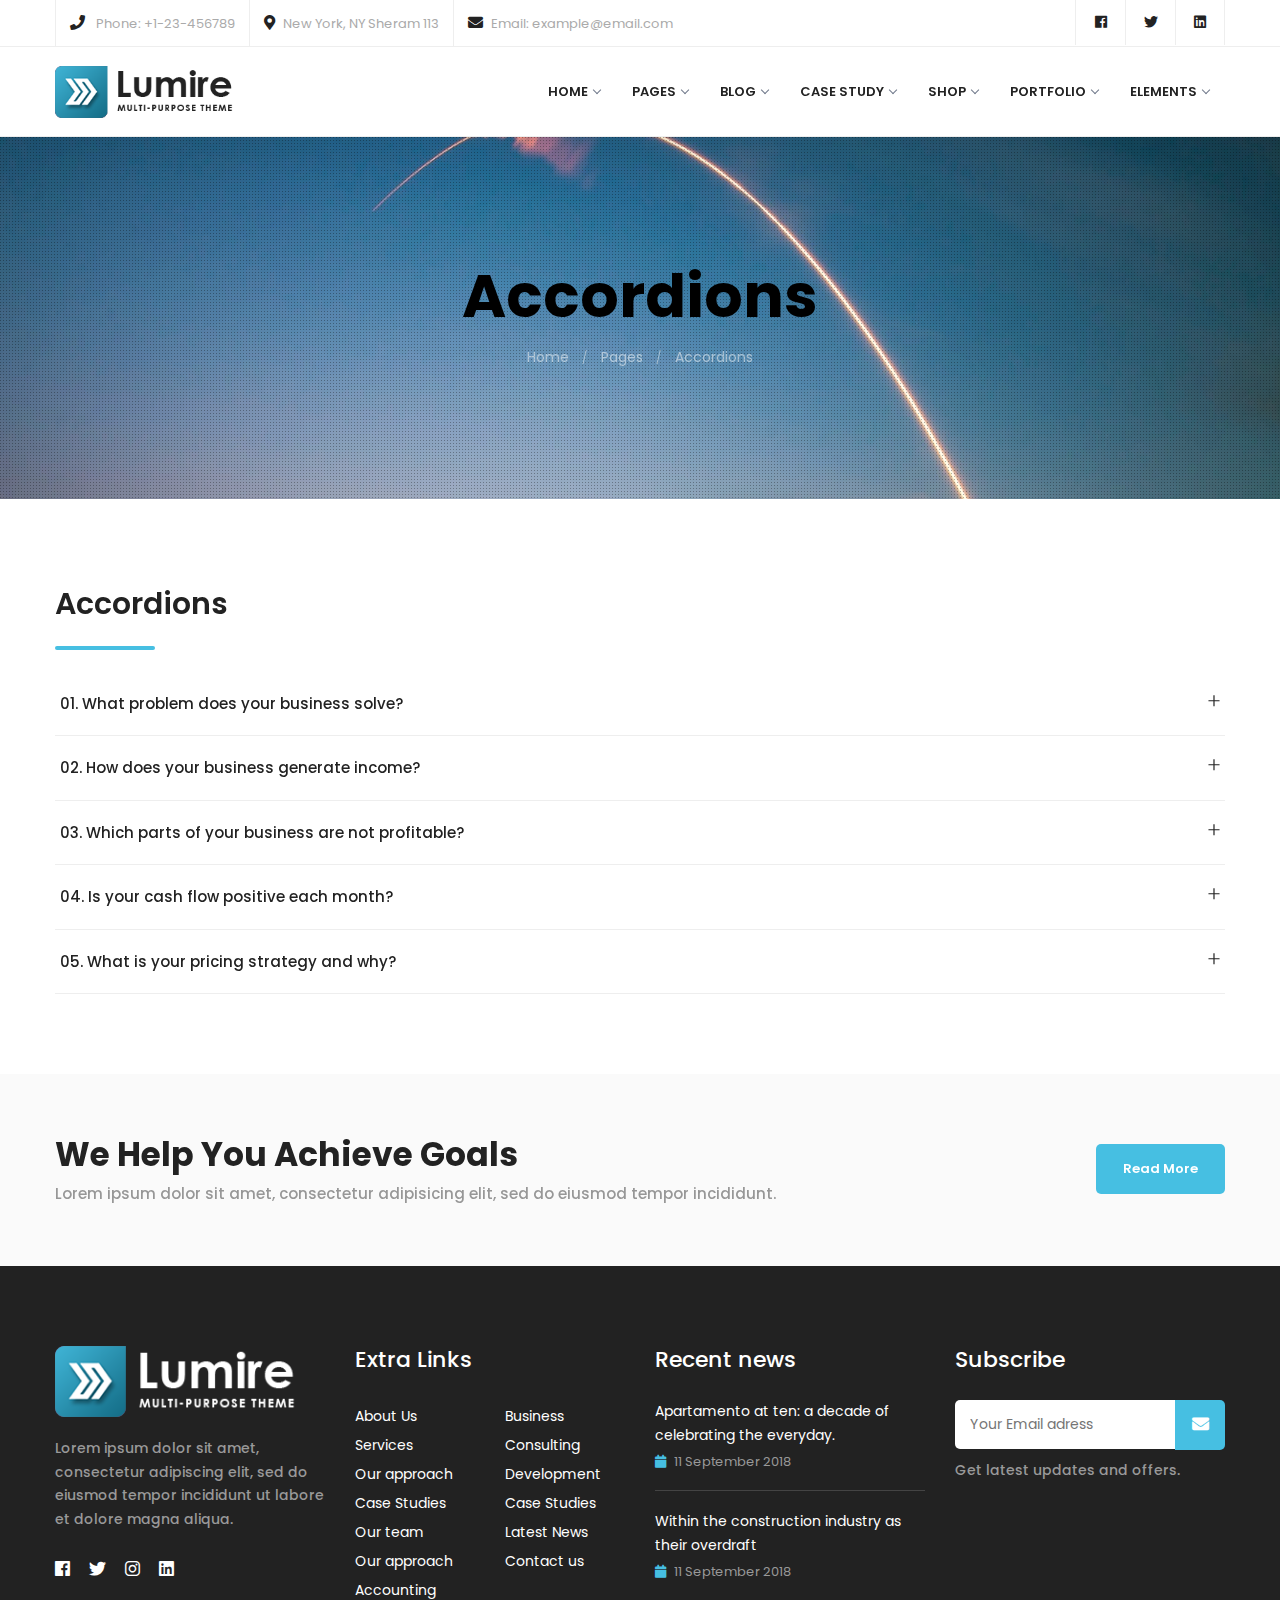
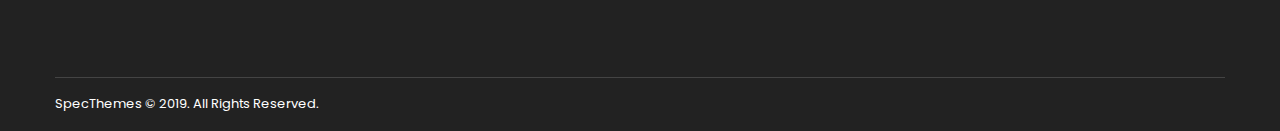
<file: Lumire - template/elements-accordions.html>
<!DOCTYPE html>
<html lang="zxx">
<head>
    <title>Accordions</title>
    <meta charset="UTF-8">
    <link rel="shortcut icon" href="img/logos/logo-shortcut.png" />
    <meta name="viewport" content="width=device-width, initial-scale=1, maximum-scale=1">

    <!-- Bootstrap CSS-->
    <link rel="stylesheet" type="text/css" href="css/bootstrap.min.css">

    <!-- Themify icons -->
    <link rel="stylesheet" type="text/css" href="css/themify-icons.css">

    <!-- Font-Awesome -->
    <link rel="stylesheet" type="text/css" href="css/fontawesome-all.css">

    <!-- Icomoon -->
    <link rel="stylesheet" type="text/css" href="css/icomoon.css">

    <!-- Plugins -->
    <link rel="stylesheet" type="text/css" href="css/plugins.css">

    <!-- Animate.css -->
    <link rel="stylesheet" href="css/animate.css">

    <!-- Owl Carousel  -->
    <link rel="stylesheet" href="css/owl.carousel.css">

    <!-- Revolution Slider  -->
    <link rel="stylesheet" href="css/rev-settings.css">

    <!-- Main Styles -->
    <link rel="stylesheet" type="text/css" href="css/styles.css" id="main_styles">
</head>
<body>

<!-- Preloader Start-->
<div id="preloader">
    <div class="lds-ellipsis"><div></div><div></div><div></div><div></div></div>
</div>
<!-- Preloader End -->

<!-- Top-Bar START -->
<div id="top-bar" class="hidden-md-down">
    <div class="container">
        <div class="row">
            <div class="col-md-9 col-12">
                <ul class="top-bar-info">
                    <li><i class="fas fa-phone"></i> Phone:  +1-23-456789</li>
                    <li><i class="fas fa-map-marker-alt"></i>New York, NY Sheram 113</li>
                    <li><i class="fa fa-envelope"></i>Email:  example@email.com</li>
                </ul>
            </div>
            <div class="col-md-3 col-12">
                <ul class="social-icons hidden-sm">
                    <li><a href="#"><i class="fab fa-facebook"></i></a></li>
                    <li><a href="#"><i class="fab fa-twitter"></i></a></li>
                    <li><a href="#"><i class="fab fa-linkedin"></i></a></li>
                </ul>
            </div>
        </div>
    </div>
</div>
<!-- Top-Bar END -->

<!-- Navbar START -->
<header>
    <nav id="navigation4" class="container navigation">
        <div class="nav-header">
            <a class="nav-brand" href="index.html">
                <img src="img/logos/logo.png" alt="logo" class="main-logo" id="main_logo">
            </a>
            <div class="nav-toggle"></div>
        </div>
        <div class="nav-menus-wrapper">
            <ul class="nav-menu align-to-right">
                <li><a href="#">Home</a>
                    <ul class="nav-dropdown">
                        <li><a href="index.html">Home I</a></li>
                        <li><a href="home-2.html">Home II</a></li>
                        <li><a href="home-3.html">Home III</a></li>
                        <li><a href="home-4.html">Home IV</a></li>
                        <li><a href="home-5.html">Home V</a></li>
                        <li><a href="home-6.html">Home VI</a></li>
                    </ul>
                </li>
                <li><a href="#">Pages</a>
                    <ul class="nav-dropdown">
                        <li><a href="#">About Us</a>
                            <ul class="nav-dropdown">
                                <li><a href="page-about-1.html">About Us I</a></li>
                                <li><a href="page-about-2.html">About Us II</a></li>
                                <li><a href="page-about-3.html">About Us III</a></li>
                                <li><a href="page-about-4.html">About Us IV</a></li>
                            </ul>
                        </li>
                        <li><a href="#">Services</a>
                            <ul class="nav-dropdown">
                                <li><a href="page-services-1.html">Our Services I</a></li>
                                <li><a href="page-services-2.html">Our Services II</a></li>
                                <li><a href="page-services-3.html">Our Services III</a></li>
                            </ul>
                        </li>
                        <li><a href="#">Contact Us</a>
                            <ul class="nav-dropdown">
                                <li><a href="page-contact-1.html">Contact Us I</a></li>
                                <li><a href="page-contact-2.html">Contact Us II</a></li>
                                <li><a href="page-contact-3.html">Contact Us III</a></li>
                            </ul>
                        </li>
                        <li><a href="#">Error Pages</a>
                            <ul class="nav-dropdown">
                                <li><a href="page-404-1.html">404 Error Style 1</a></li>
                                <li><a href="page-404-2.html">404 Error Style 2</a></li>
                                <li><a href="page-404-3.html">404 Error Style 3</a></li>
                            </ul>
                        </li>
                        <li><a href="#">Additional Pages</a>
                            <ul class="nav-dropdown">
                                <li><a href="page-search-results.html">Search Results</a></li>
                                <li><a href="page-maintenance.html">Maintenance Mode</a></li>
                            </ul>
                        </li>
                    </ul>
                </li>
                <li><a href="#">Blog</a>
                    <ul class="nav-dropdown">
                        <li><a href="#">Blog Grid</a>
                            <ul class="nav-dropdown">
                                <li><a href="blog-grid-2.html">Blog Grid 2 Column</a></li>
                                <li><a href="blog-grid-3.html">Blog Grid 3 Column</a></li>
                                <li><a href="blog-grid-4.html">Blog Grid 4 Column</a></li>
                            </ul>
                        </li>
                        <li><a href="#">Blog List</a>
                            <ul class="nav-dropdown">
                                <li><a href="blog-list.html">Blog List</a></li>
                                <li><a href="blog-list-centered.html">Blog List Centered</a></li>
                            </ul>
                        </li>
                        <li><a href="#">Blog Post</a>
                            <ul class="nav-dropdown">
                                <li><a href="blog-post.html">Blog Post</a></li>
                                <li><a href="blog-post-video.html">Blog Post Video</a></li>
                                <li><a href="blog-post-centered.html">Blog Post Centered</a></li>
                            </ul>
                        </li>
                    </ul>
                </li>
                <li><a href="#">Case Study</a>
                    <ul class="nav-dropdown">
                        <li><a href="#">Case Study Grid</a>
                            <ul class="nav-dropdown">
                                <li><a href="case-grid-2.html">Case Study 2 Columns</a></li>
                                <li><a href="case-grid-3.html">Case Study 3 Columns</a></li>
                                <li><a href="case-grid-4.html">Case Study 4 Columns</a></li>
                            </ul>
                        </li>
                        <li><a href="case-list.html">Case Study List</a></li>
                    </ul>
                </li>
                <li><a href="#">Shop</a>
                    <ul class="nav-dropdown">
                        <li><a href="#">Shop Grid</a>
                            <ul class="nav-dropdown">
                                <li><a href="shop-grid-3.html">Shop Grid 3 Column</a></li>
                                <li><a href="shop-grid-4.html">Shop Grid 4 Column</a></li>
                                <li><a href="shop-grid-sidebar.html">Shop Grid Sidebar</a></li>
                            </ul>
                        </li>
                        <li><a href="shop-single.html">Shop Single</a></li>
                        <li><a href="shop-cart.html">Shop Cart</a></li>
                    </ul>
                </li>
                <li><a href="#">Portfolio</a>
                    <ul class="nav-dropdown">
                        <li><a href="#">Portfolio Boxed Style I</a>
                            <ul class="nav-dropdown">
                                <li><a href="portfolio-boxed-grid.html">Portfolio Boxed Grid</a></li>
                                <li><a href="portfolio-boxed-fluid.html">Portfolio Boxed Fluid</a></li>
                                <li><a href="portfolio-boxed-metro.html">Portfolio Boxed Metro</a></li>
                                <li><a href="portfolio-boxed-metro-fluid.html">Portfolio Boxed Metro Fluid</a></li>
                            </ul>
                        </li>
                        <li><a href="#">Portfolio Boxed Style II</a>
                            <ul class="nav-dropdown">
                                <li><a href="portfolio-boxed-2-grid.html">Portfolio Boxed Grid</a></li>
                                <li><a href="portfolio-boxed-2-fluid.html">Portfolio Boxed Fluid</a></li>
                            </ul>
                        </li>
                        <li><a href="#">Portfolio Single</a>
                            <ul class="nav-dropdown">
                                <li><a href="portfolio-single-1.html">Portfolio Single Style I</a></li>
                                <li><a href="portfolio-single-2.html">Portfolio Single Style II</a></li>
                            </ul>
                        </li>
                    </ul>
                </li>
                <li><a href="#">Elements</a>
                    <div class="megamenu-panel">
                        <div class="megamenu-lists">
                            <ul class="megamenu-list list-col-4">
                                <li class="megamenu-list-title"><a href="#">Elements I</a></li>
                                <li><a href="elements-accordions.html">Accordions</a></li>
                                <li><a href="elements-action-boxes.html">Action Boxes</a></li>
                                <li><a href="elements-buttons.html">Buttons</a></li>
                                <li><a href="elements-carousels.html">Carousels</a></li>
                            </ul>
                            <ul class="megamenu-list list-col-4">
                                <li class="megamenu-list-title"><a href="#">Elements II</a></li>
                                <li><a href="elements-clients.html">Clients</a></li>
                                <li><a href="elements-countups.html">Countups</a></li>
                                <li><a href="elements-feature-boxes.html">Feature Boxes</a></li>
                                <li><a href="elements-forms.html">Forms</a></li>
                            </ul>
                            <ul class="megamenu-list list-col-4">
                                <li class="megamenu-list-title"><a href="#">Elements III</a></li>
                                <li><a href="elements-headings.html">Headings</a></li>
                                <li><a href="elements-modals.html">Modals</a></li>
                                <li><a href="elements-pie-charts.html">Pie Charts</a></li>
                                <li><a href="elements-pricing.html">Pricing Tables</a></li>
                            </ul>
                            <ul class="megamenu-list list-col-4">
                                <li class="megamenu-list-title"><a href="#">Elements IV</a></li>
                                <li><a href="elements-progress-bars.html">Progress Bars</a></li>
                                <li><a href="elements-team.html">Team</a></li>
                                <li><a href="elements-testmonials.html">Testmonials</a></li>
                                <li><a href="elements-videos.html">Videos</a></li>
                            </ul>
                        </div>
                    </div>
                </li>
            </ul>
        </div>
    </nav>
</header>
<!-- Navbar END -->

<!--Breadcrumb START-->
<div class="breadcrumb-section jarallax pixels-bg" data-jarallax data-speed="0.6">
    <div class="container text-center">
        <h1>Accordions</h1>
        <ul>
            <li><a href="index.html">Home</a></li>
            <li><a href="#">Pages</a></li>
            <li><a href="elements-accordions.html">Accordions</a></li>
        </ul>
    </div>
</div>
<!--Breadcrumb END-->

<div class="section-block">
    <div class="container">
        <div class="section-heading text-left">
            <h4 class="semi-bold">Accordions</h4>
            <div class="section-heading-line line-thin"></div>
        </div>
        <!-- Accordions Start -->
        <div id="accordion" role="tablist" class="mt-15">
            <!-- Accordion Start -->
            <div class="card card-primary">
                <div class="card-header card-header-primary" role="tab" id="headingOne">
                    <h5 class="mb-0">
                        <a class="collapsed" data-toggle="collapse" href="#collapseOne" aria-expanded="true" aria-controls="collapseOne">
                            01. What problem does your business solve?
                        </a>
                    </h5>
                </div>

                <div id="collapseOne" class="collapse" role="tabpanel" aria-labelledby="headingOne" data-parent="#accordion">
                    <div class="card-body card-body-primary">
                        <p>Lorem ipsum dolor sit amet, consectetur adipisicing elit, sed do eiusmod
                            tempor incididunt ut labore et dolore magna aliqua. Ut enim ad minim veniam,
                            quis nostrud exercitation ullamco laboris nisi ut aliquip ex ea commodo.</p>
                    </div>
                </div>
            </div>
            <!-- Accordion End -->

            <!-- Accordion Start -->
            <div class="card card-primary">
                <div class="card-header card-header-primary" role="tab" id="headingTwo">
                    <h5 class="mb-0">
                        <a class="collapsed" data-toggle="collapse" href="#collapseTwo" aria-expanded="false" aria-controls="collapseTwo">
                            02. How does your business generate income?
                        </a>
                    </h5>
                </div>

                <div id="collapseTwo" class="collapse" role="tabpanel" aria-labelledby="headingTwo" data-parent="#accordion">
                    <div class="card-body card-body-primary">
                        <p>Lorem ipsum dolor sit amet, consectetur adipisicing elit, sed do eiusmod
                            tempor incididunt ut labore et dolore magna aliqua. Ut enim ad minim veniam,
                            quis nostrud exercitation ullamco laboris nisi ut aliquip ex ea commodo
                            consequat. Duis aute irure dolor in reprehenderit in voluptate velit esse
                            cillum dolore eu fugiat nulla pariatur. Excepteur sint occaecat cupidatat non
                            proident, sunt in culpa qui officia deserunt mollit anim id est laborum.</p>
                    </div>
                </div>
            </div>
            <!-- Accordion End -->

            <!-- Accordion Start -->
            <div class="card card-primary">
                <div class="card-header card-header-primary" role="tab" id="headingThree">
                    <h5 class="mb-0">
                        <a class="collapsed" data-toggle="collapse" href="#collapseThree" aria-expanded="false" aria-controls="collapseThree">
                            03. Which parts of your business are not profitable?
                        </a>
                    </h5>
                </div>

                <div id="collapseThree" class="collapse" role="tabpanel" aria-labelledby="headingThree" data-parent="#accordion">
                    <div class="card-body card-body-primary">
                        <p>Lorem ipsum dolor sit amet, consectetur adipisicing elit, sed do eiusmod
                            tempor incididunt ut labore et dolore magna aliqua. Ut enim ad minim veniam,
                            quis nostrud exercitation ullamco laboris nisi ut aliquip ex ea commodo
                            consequat. Duis aute irure dolor in reprehenderit in voluptate velit esse
                            cillum dolore eu fugiat nulla pariatur. Excepteur sint occaecat cupidatat non
                            proident, sunt in culpa qui officia deserunt mollit anim id est laborum.</p>
                    </div>
                </div>
            </div>
            <!-- Accordion End -->

            <!-- Accordion Start -->
            <div class="card card-primary">
                <div class="card-header card-header-primary" role="tab" id="headingFour">
                    <h5 class="mb-0">
                        <a class="collapsed" data-toggle="collapse" href="#collapseFour" aria-expanded="false" aria-controls="collapseFour">
                            04. Is your cash flow positive each month?
                        </a>
                    </h5>
                </div>

                <div id="collapseFour" class="collapse" role="tabpanel" aria-labelledby="headingFour" data-parent="#accordion">
                    <div class="card-body card-body-primary">
                        <p>Lorem ipsum dolor sit amet, consectetur adipisicing elit, sed do eiusmod
                            tempor incididunt ut labore et dolore magna aliqua. Ut enim ad minim veniam,
                            quis nostrud exercitation ullamco laboris nisi ut aliquip ex ea commodo
                            consequat. Duis aute irure dolor in reprehenderit in voluptate velit esse
                            cillum dolore eu fugiat nulla pariatur. Excepteur sint occaecat cupidatat non
                            proident, sunt in culpa qui officia deserunt mollit anim id est laborum.</p>
                    </div>
                </div>
            </div>
            <!-- Accordion End -->

            <!-- Accordion Start -->
            <div class="card card-primary">
                <div class="card-header card-header-primary" role="tab" id="headingFive">
                    <h5 class="mb-0">
                        <a class="collapsed" data-toggle="collapse" href="#collapseFive" aria-expanded="false" aria-controls="collapseFive">
                            05. What is your pricing strategy and why?
                        </a>
                    </h5>
                </div>

                <div id="collapseFive" class="collapse" role="tabpanel" aria-labelledby="headingFive" data-parent="#accordion">
                    <div class="card-body card-body-primary">
                        <p>Lorem ipsum dolor sit amet, consectetur adipisicing elit, sed do eiusmod
                            tempor incididunt ut labore et dolore magna aliqua. Ut enim ad minim veniam,
                            quis nostrud exercitation ullamco laboris nisi ut aliquip ex ea commodo
                            consequat. Duis aute irure dolor in reprehenderit in voluptate velit esse
                            cillum dolore eu fugiat nulla pariatur. Excepteur sint occaecat cupidatat non
                            proident, sunt in culpa qui officia deserunt mollit anim id est laborum.</p>
                    </div>
                </div>
            </div>
            <!-- Accordion End -->
        </div>
        <!-- Accordions End -->
    </div>
</div>

<!-- Action Box START -->
<div class="action-box action-box-md grey-bg center-holder-xs">
    <div class="container">
        <div class="row">
            <div class="col-md-10 col-sm-10 col-12">
                <h3 class="bold">We Help You Achieve Goals</h3>
                <p>Lorem ipsum dolor sit amet, consectetur adipisicing elit, sed do eiusmod tempor incididunt.</p>
            </div>
            <div class="col-md-2 col-sm-2 col-12 text-right center-holder-xs mt-10">
                <a href="#" class="button-md button-primary">Read More</a>
            </div>
        </div>
    </div>
</div>
<!-- Action Box END -->

<!--Footer START-->
<footer>
    <div class="footer-1">
        <div class="container">
            <div class="row">
                <div class="col-md-3 col-sm-6 col-12">
                    <a href="#"><img id="footer_logo" src="img/logos/logo-footer.png" alt="logo"></a>
                    <p class="mt-20">Lorem ipsum dolor sit amet, consectetur adipiscing elit, sed do eiusmod tempor incididunt ut labore et dolore magna aliqua.</p>
                    <ul class="social-links-footer">
                        <li><a href="#"><i class="fab fa-facebook"></i></a></li>
                        <li><a href="#"><i class="fab fa-twitter"></i></a></li>
                        <li><a href="#"><i class="fab fa-instagram"></i></a></li>
                        <li><a href="#"><i class="fab fa-linkedin"></i></a></li>
                    </ul>
                </div>
                <div class="col-md-3 col-sm-6 col-12">
                    <h2>Extra Links</h2>
                    <div class="row mt-25">
                        <div class="col-md-6 col-sm-6">
                            <ul class="footer-nav">
                                <li><a href="#">About Us</a></li>
                                <li><a href="#">Services</a></li>
                                <li><a href="#">Our approach</a></li>
                                <li><a href="#">Case Studies</a></li>
                                <li><a href="#">Our team</a></li>
                                <li><a href="#">Our approach</a></li>
                                <li><a href="#">Accounting</a></li>
                            </ul>
                        </div>
                        <div class="col-md-6 col-sm-6">
                            <ul class="footer-nav">
                                <li><a href="#">Business</a></li>
                                <li><a href="#">Consulting</a></li>
                                <li><a href="#">Development</a></li>
                                <li><a href="#">Case Studies</a></li>
                                <li><a href="#">Latest News</a></li>
                                <li><a href="#">Contact us</a></li>
                            </ul>
                        </div>
                    </div>
                </div>
                <div class="col-md-3 col-sm-6 col-12">
                    <h2>Recent news</h2>
                    <ul class="footer-news mt-25">
                        <li>
                            <a href="#">Apartamento at ten: a decade of celebrating the everyday.</a>
                            <strong><i class="fa fa-calendar"></i> 11 September 2018</strong>
                        </li>
                        <li>
                            <a href="#">Within the construction industry as their overdraft</a>
                            <strong><i class="fa fa-calendar"></i> 11 September 2018</strong>
                        </li>
                    </ul>
                </div>
                <div class="col-md-3 col-sm-6 col-12">
                    <h2>Subscribe</h2>
                    <form class="footer-subscribe-form mt-25">
                        <div class="d-table full-width">
                            <div class="d-table-cell">
                                <input type="text" placeholder="Your Email adress">
                            </div>
                            <div class="d-table-cell">
                                <button type="submit"><i class="fas fa-envelope"></i></button>
                            </div>
                        </div>
                    </form>
                    <p class="mt-10">Get latest updates and offers.</p>
                </div>
            </div>
            <div class="footer-1-bar">
                <p>SpecThemes © 2019. All Rights Reserved.</p>
            </div>
        </div>
    </div>
</footer>
<!--Footer END-->

<!-- Scroll to top button Start -->
<a href="#" class="scroll-to-top"><i class="fas fa-chevron-up"></i></a>
<!-- Scroll to top button End -->


<!-- Jquery -->
<script src="js/jquery.min.js"></script>

<!-- Plugins JS-->
<script src="js/plugins.js"></script>

<!-- Chart JS -->
<script src="js/Chart.bundle.js"></script>
<script src="js/utils.js"></script>

<!-- Navbar JS -->
<script src="js/navigation.js"></script>
<script src="js/navigation.fixed.js"></script>

<!-- Google Map -->
<script src="js/map.js"></script>

<!-- Revolution Slider -->
<script src="js/rev-slider/jquery.themepunch.tools.min.js"></script>
<script src="js/rev-slider/jquery.themepunch.revolution.min.js"></script>

<script src="js/rev-slider/revolution.extension.actions.min.js"></script>
<script src="js/rev-slider/revolution.extension.carousel.min.js"></script>
<script src="js/rev-slider/revolution.extension.kenburn.min.js"></script>
<script src="js/rev-slider/revolution.extension.layeranimation.min.js"></script>
<script src="js/rev-slider/revolution.extension.migration.min.js"></script>
<script src="js/rev-slider/revolution.extension.parallax.min.js"></script>
<script src="js/rev-slider/revolution.extension.navigation.min.js"></script>
<script src="js/rev-slider/revolution.extension.slideanims.min.js"></script>
<script src="js/rev-slider/revolution.extension.video.min.js"></script>

<!-- Main JS -->
<script src="js/main.js"></script>

</body>
</html>
</file>
<file: Documentation/assets/css/custom.css>
/**
 * Icon list
 */

 h2{
  outline: none !important;
  padding-top: 20px;
 }

/* Glyphicons */
.glyphicons-list {
  list-style: none;
  padding: 0;
}

.glyphicons-list li {
  display: inline-block;
  float: left;
  width: 12.5%;
  height: 115px;
  background-color: #f8f8f8;
  border: 1px solid #fff;
  padding: 10px;
  transition: .3s ease;
}

.glyphicons-list li:hover {
  background-color: #eee;
}

.glyphicons-list .glyphicon {
  display: block;
  text-align: center;
  font-size: 25px;
  color: #222;
}

.glyphicons-list .glyphicon-class {
  display: block;
  text-align: center;
  margin-top: 10px;
  line-height: 16px;
  font-size: 13px;
}

/* Font Awesome */
.fa-page-header {
  font-size: 20px;
  padding-bottom: 15px;
  border-bottom: 1px solid #f1f1f1;
}

.fontawesome-icon-list .fa-hover {
  margin-bottom: 5px;
  transition: .3s ease;
}

.fontawesome-icon-list .fa-hover:hover {
  background-color: #f8f8f8;
}

.fontawesome-icon-list .fa-hover .fa {
  width: 25px;
  color: #222;
}


@media (max-width: 767px) {
  .glyphicons-list li {
    width: 25%;
  }
}


/**
 * Prism supported languages
 */
.prism-languages {
  list-style: none;
  padding: 0;
  margin: 20px 0;
}

.prism-languages li {
  width: 33.3333%;
  float: left;
}

.prism-languages li code {
  margin-left: 8px;
}

@media (max-width: 991px) {

  .prism-languages li {
    width: 50%;
  }

}


/**
 * Code window spacer
 */
.window-content .btn {
  margin-bottom: 6px;
}
</file>
<file: Lumire - template/css/themify-icons.css>
@font-face {
	font-family: 'themify';
	src:url('../webfonts/themify.eot?-fvbane');
	src:url('../webfonts/themify.eot?#iefix-fvbane') format('embedded-opentype'),
		url('../webfonts/themify.woff?-fvbane') format('woff'),
		url('../webfonts/themify.ttf?-fvbane') format('truetype'),
		url('../webfonts/themify.svg?-fvbane#themify') format('svg');
	font-weight: normal;
	font-style: normal;
}

[class^="ti-"], [class*=" ti-"] {
	font-family: 'themify';
	speak: none;
	font-style: normal;
	font-weight: normal;
	font-variant: normal;
	text-transform: none;
	line-height: 1;

	/* Better Font Rendering =========== */
	-webkit-font-smoothing: antialiased;
	-moz-osx-font-smoothing: grayscale;
}

.ti-wand:before {
	content: "\e600";
}
.ti-volume:before {
	content: "\e601";
}
.ti-user:before {
	content: "\e602";
}
.ti-unlock:before {
	content: "\e603";
}
.ti-unlink:before {
	content: "\e604";
}
.ti-trash:before {
	content: "\e605";
}
.ti-thought:before {
	content: "\e606";
}
.ti-target:before {
	content: "\e607";
}
.ti-tag:before {
	content: "\e608";
}
.ti-tablet:before {
	content: "\e609";
}
.ti-star:before {
	content: "\e60a";
}
.ti-spray:before {
	content: "\e60b";
}
.ti-signal:before {
	content: "\e60c";
}
.ti-shopping-cart:before {
	content: "\e60d";
}
.ti-shopping-cart-full:before {
	content: "\e60e";
}
.ti-settings:before {
	content: "\e60f";
}
.ti-search:before {
	content: "\e610";
}
.ti-zoom-in:before {
	content: "\e611";
}
.ti-zoom-out:before {
	content: "\e612";
}
.ti-cut:before {
	content: "\e613";
}
.ti-ruler:before {
	content: "\e614";
}
.ti-ruler-pencil:before {
	content: "\e615";
}
.ti-ruler-alt:before {
	content: "\e616";
}
.ti-bookmark:before {
	content: "\e617";
}
.ti-bookmark-alt:before {
	content: "\e618";
}
.ti-reload:before {
	content: "\e619";
}
.ti-plus:before {
	content: "\e61a";
}
.ti-pin:before {
	content: "\e61b";
}
.ti-pencil:before {
	content: "\e61c";
}
.ti-pencil-alt:before {
	content: "\e61d";
}
.ti-paint-roller:before {
	content: "\e61e";
}
.ti-paint-bucket:before {
	content: "\e61f";
}
.ti-na:before {
	content: "\e620";
}
.ti-mobile:before {
	content: "\e621";
}
.ti-minus:before {
	content: "\e622";
}
.ti-medall:before {
	content: "\e623";
}
.ti-medall-alt:before {
	content: "\e624";
}
.ti-marker:before {
	content: "\e625";
}
.ti-marker-alt:before {
	content: "\e626";
}
.ti-arrow-up:before {
	content: "\e627";
}
.ti-arrow-right:before {
	content: "\e628";
}
.ti-arrow-left:before {
	content: "\e629";
}
.ti-arrow-down:before {
	content: "\e62a";
}
.ti-lock:before {
	content: "\e62b";
}
.ti-location-arrow:before {
	content: "\e62c";
}
.ti-link:before {
	content: "\e62d";
}
.ti-layout:before {
	content: "\e62e";
}
.ti-layers:before {
	content: "\e62f";
}
.ti-layers-alt:before {
	content: "\e630";
}
.ti-key:before {
	content: "\e631";
}
.ti-import:before {
	content: "\e632";
}
.ti-image:before {
	content: "\e633";
}
.ti-heart:before {
	content: "\e634";
}
.ti-heart-broken:before {
	content: "\e635";
}
.ti-hand-stop:before {
	content: "\e636";
}
.ti-hand-open:before {
	content: "\e637";
}
.ti-hand-drag:before {
	content: "\e638";
}
.ti-folder:before {
	content: "\e639";
}
.ti-flag:before {
	content: "\e63a";
}
.ti-flag-alt:before {
	content: "\e63b";
}
.ti-flag-alt-2:before {
	content: "\e63c";
}
.ti-eye:before {
	content: "\e63d";
}
.ti-export:before {
	content: "\e63e";
}
.ti-exchange-vertical:before {
	content: "\e63f";
}
.ti-desktop:before {
	content: "\e640";
}
.ti-cup:before {
	content: "\e641";
}
.ti-crown:before {
	content: "\e642";
}
.ti-comments:before {
	content: "\e643";
}
.ti-comment:before {
	content: "\e644";
}
.ti-comment-alt:before {
	content: "\e645";
}
.ti-close:before {
	content: "\e646";
}
.ti-clip:before {
	content: "\e647";
}
.ti-angle-up:before {
	content: "\e648";
}
.ti-angle-right:before {
	content: "\e649";
}
.ti-angle-left:before {
	content: "\e64a";
}
.ti-angle-down:before {
	content: "\e64b";
}
.ti-check:before {
	content: "\e64c";
}
.ti-check-box:before {
	content: "\e64d";
}
.ti-camera:before {
	content: "\e64e";
}
.ti-announcement:before {
	content: "\e64f";
}
.ti-brush:before {
	content: "\e650";
}
.ti-briefcase:before {
	content: "\e651";
}
.ti-bolt:before {
	content: "\e652";
}
.ti-bolt-alt:before {
	content: "\e653";
}
.ti-blackboard:before {
	content: "\e654";
}
.ti-bag:before {
	content: "\e655";
}
.ti-move:before {
	content: "\e656";
}
.ti-arrows-vertical:before {
	content: "\e657";
}
.ti-arrows-horizontal:before {
	content: "\e658";
}
.ti-fullscreen:before {
	content: "\e659";
}
.ti-arrow-top-right:before {
	content: "\e65a";
}
.ti-arrow-top-left:before {
	content: "\e65b";
}
.ti-arrow-circle-up:before {
	content: "\e65c";
}
.ti-arrow-circle-right:before {
	content: "\e65d";
}
.ti-arrow-circle-left:before {
	content: "\e65e";
}
.ti-arrow-circle-down:before {
	content: "\e65f";
}
.ti-angle-double-up:before {
	content: "\e660";
}
.ti-angle-double-right:before {
	content: "\e661";
}
.ti-angle-double-left:before {
	content: "\e662";
}
.ti-angle-double-down:before {
	content: "\e663";
}
.ti-zip:before {
	content: "\e664";
}
.ti-world:before {
	content: "\e665";
}
.ti-wheelchair:before {
	content: "\e666";
}
.ti-view-list:before {
	content: "\e667";
}
.ti-view-list-alt:before {
	content: "\e668";
}
.ti-view-grid:before {
	content: "\e669";
}
.ti-uppercase:before {
	content: "\e66a";
}
.ti-upload:before {
	content: "\e66b";
}
.ti-underline:before {
	content: "\e66c";
}
.ti-truck:before {
	content: "\e66d";
}
.ti-timer:before {
	content: "\e66e";
}
.ti-ticket:before {
	content: "\e66f";
}
.ti-thumb-up:before {
	content: "\e670";
}
.ti-thumb-down:before {
	content: "\e671";
}
.ti-text:before {
	content: "\e672";
}
.ti-stats-up:before {
	content: "\e673";
}
.ti-stats-down:before {
	content: "\e674";
}
.ti-split-v:before {
	content: "\e675";
}
.ti-split-h:before {
	content: "\e676";
}
.ti-smallcap:before {
	content: "\e677";
}
.ti-shine:before {
	content: "\e678";
}
.ti-shift-right:before {
	content: "\e679";
}
.ti-shift-left:before {
	content: "\e67a";
}
.ti-shield:before {
	content: "\e67b";
}
.ti-notepad:before {
	content: "\e67c";
}
.ti-server:before {
	content: "\e67d";
}
.ti-quote-right:before {
	content: "\e67e";
}
.ti-quote-left:before {
	content: "\e67f";
}
.ti-pulse:before {
	content: "\e680";
}
.ti-printer:before {
	content: "\e681";
}
.ti-power-off:before {
	content: "\e682";
}
.ti-plug:before {
	content: "\e683";
}
.ti-pie-chart:before {
	content: "\e684";
}
.ti-paragraph:before {
	content: "\e685";
}
.ti-panel:before {
	content: "\e686";
}
.ti-package:before {
	content: "\e687";
}
.ti-music:before {
	content: "\e688";
}
.ti-music-alt:before {
	content: "\e689";
}
.ti-mouse:before {
	content: "\e68a";
}
.ti-mouse-alt:before {
	content: "\e68b";
}
.ti-money:before {
	content: "\e68c";
}
.ti-microphone:before {
	content: "\e68d";
}
.ti-menu:before {
	content: "\e68e";
}
.ti-menu-alt:before {
	content: "\e68f";
}
.ti-map:before {
	content: "\e690";
}
.ti-map-alt:before {
	content: "\e691";
}
.ti-loop:before {
	content: "\e692";
}
.ti-location-pin:before {
	content: "\e693";
}
.ti-list:before {
	content: "\e694";
}
.ti-light-bulb:before {
	content: "\e695";
}
.ti-Italic:before {
	content: "\e696";
}
.ti-info:before {
	content: "\e697";
}
.ti-infinite:before {
	content: "\e698";
}
.ti-id-badge:before {
	content: "\e699";
}
.ti-hummer:before {
	content: "\e69a";
}
.ti-home:before {
	content: "\e69b";
}
.ti-help:before {
	content: "\e69c";
}
.ti-headphone:before {
	content: "\e69d";
}
.ti-harddrives:before {
	content: "\e69e";
}
.ti-harddrive:before {
	content: "\e69f";
}
.ti-gift:before {
	content: "\e6a0";
}
.ti-game:before {
	content: "\e6a1";
}
.ti-filter:before {
	content: "\e6a2";
}
.ti-files:before {
	content: "\e6a3";
}
.ti-file:before {
	content: "\e6a4";
}
.ti-eraser:before {
	content: "\e6a5";
}
.ti-envelope:before {
	content: "\e6a6";
}
.ti-download:before {
	content: "\e6a7";
}
.ti-direction:before {
	content: "\e6a8";
}
.ti-direction-alt:before {
	content: "\e6a9";
}
.ti-dashboard:before {
	content: "\e6aa";
}
.ti-control-stop:before {
	content: "\e6ab";
}
.ti-control-shuffle:before {
	content: "\e6ac";
}
.ti-control-play:before {
	content: "\e6ad";
}
.ti-control-pause:before {
	content: "\e6ae";
}
.ti-control-forward:before {
	content: "\e6af";
}
.ti-control-backward:before {
	content: "\e6b0";
}
.ti-cloud:before {
	content: "\e6b1";
}
.ti-cloud-up:before {
	content: "\e6b2";
}
.ti-cloud-down:before {
	content: "\e6b3";
}
.ti-clipboard:before {
	content: "\e6b4";
}
.ti-car:before {
	content: "\e6b5";
}
.ti-calendar:before {
	content: "\e6b6";
}
.ti-book:before {
	content: "\e6b7";
}
.ti-bell:before {
	content: "\e6b8";
}
.ti-basketball:before {
	content: "\e6b9";
}
.ti-bar-chart:before {
	content: "\e6ba";
}
.ti-bar-chart-alt:before {
	content: "\e6bb";
}
.ti-back-right:before {
	content: "\e6bc";
}
.ti-back-left:before {
	content: "\e6bd";
}
.ti-arrows-corner:before {
	content: "\e6be";
}
.ti-archive:before {
	content: "\e6bf";
}
.ti-anchor:before {
	content: "\e6c0";
}
.ti-align-right:before {
	content: "\e6c1";
}
.ti-align-left:before {
	content: "\e6c2";
}
.ti-align-justify:before {
	content: "\e6c3";
}
.ti-align-center:before {
	content: "\e6c4";
}
.ti-alert:before {
	content: "\e6c5";
}
.ti-alarm-clock:before {
	content: "\e6c6";
}
.ti-agenda:before {
	content: "\e6c7";
}
.ti-write:before {
	content: "\e6c8";
}
.ti-window:before {
	content: "\e6c9";
}
.ti-widgetized:before {
	content: "\e6ca";
}
.ti-widget:before {
	content: "\e6cb";
}
.ti-widget-alt:before {
	content: "\e6cc";
}
.ti-wallet:before {
	content: "\e6cd";
}
.ti-video-clapper:before {
	content: "\e6ce";
}
.ti-video-camera:before {
	content: "\e6cf";
}
.ti-vector:before {
	content: "\e6d0";
}
.ti-themify-logo:before {
	content: "\e6d1";
}
.ti-themify-favicon:before {
	content: "\e6d2";
}
.ti-themify-favicon-alt:before {
	content: "\e6d3";
}
.ti-support:before {
	content: "\e6d4";
}
.ti-stamp:before {
	content: "\e6d5";
}
.ti-split-v-alt:before {
	content: "\e6d6";
}
.ti-slice:before {
	content: "\e6d7";
}
.ti-shortcode:before {
	content: "\e6d8";
}
.ti-shift-right-alt:before {
	content: "\e6d9";
}
.ti-shift-left-alt:before {
	content: "\e6da";
}
.ti-ruler-alt-2:before {
	content: "\e6db";
}
.ti-receipt:before {
	content: "\e6dc";
}
.ti-pin2:before {
	content: "\e6dd";
}
.ti-pin-alt:before {
	content: "\e6de";
}
.ti-pencil-alt2:before {
	content: "\e6df";
}
.ti-palette:before {
	content: "\e6e0";
}
.ti-more:before {
	content: "\e6e1";
}
.ti-more-alt:before {
	content: "\e6e2";
}
.ti-microphone-alt:before {
	content: "\e6e3";
}
.ti-magnet:before {
	content: "\e6e4";
}
.ti-line-double:before {
	content: "\e6e5";
}
.ti-line-dotted:before {
	content: "\e6e6";
}
.ti-line-dashed:before {
	content: "\e6e7";
}
.ti-layout-width-full:before {
	content: "\e6e8";
}
.ti-layout-width-default:before {
	content: "\e6e9";
}
.ti-layout-width-default-alt:before {
	content: "\e6ea";
}
.ti-layout-tab:before {
	content: "\e6eb";
}
.ti-layout-tab-window:before {
	content: "\e6ec";
}
.ti-layout-tab-v:before {
	content: "\e6ed";
}
.ti-layout-tab-min:before {
	content: "\e6ee";
}
.ti-layout-slider:before {
	content: "\e6ef";
}
.ti-layout-slider-alt:before {
	content: "\e6f0";
}
.ti-layout-sidebar-right:before {
	content: "\e6f1";
}
.ti-layout-sidebar-none:before {
	content: "\e6f2";
}
.ti-layout-sidebar-left:before {
	content: "\e6f3";
}
.ti-layout-placeholder:before {
	content: "\e6f4";
}
.ti-layout-menu:before {
	content: "\e6f5";
}
.ti-layout-menu-v:before {
	content: "\e6f6";
}
.ti-layout-menu-separated:before {
	content: "\e6f7";
}
.ti-layout-menu-full:before {
	content: "\e6f8";
}
.ti-layout-media-right-alt:before {
	content: "\e6f9";
}
.ti-layout-media-right:before {
	content: "\e6fa";
}
.ti-layout-media-overlay:before {
	content: "\e6fb";
}
.ti-layout-media-overlay-alt:before {
	content: "\e6fc";
}
.ti-layout-media-overlay-alt-2:before {
	content: "\e6fd";
}
.ti-layout-media-left-alt:before {
	content: "\e6fe";
}
.ti-layout-media-left:before {
	content: "\e6ff";
}
.ti-layout-media-center-alt:before {
	content: "\e700";
}
.ti-layout-media-center:before {
	content: "\e701";
}
.ti-layout-list-thumb:before {
	content: "\e702";
}
.ti-layout-list-thumb-alt:before {
	content: "\e703";
}
.ti-layout-list-post:before {
	content: "\e704";
}
.ti-layout-list-large-image:before {
	content: "\e705";
}
.ti-layout-line-solid:before {
	content: "\e706";
}
.ti-layout-grid4:before {
	content: "\e707";
}
.ti-layout-grid3:before {
	content: "\e708";
}
.ti-layout-grid2:before {
	content: "\e709";
}
.ti-layout-grid2-thumb:before {
	content: "\e70a";
}
.ti-layout-cta-right:before {
	content: "\e70b";
}
.ti-layout-cta-left:before {
	content: "\e70c";
}
.ti-layout-cta-center:before {
	content: "\e70d";
}
.ti-layout-cta-btn-right:before {
	content: "\e70e";
}
.ti-layout-cta-btn-left:before {
	content: "\e70f";
}
.ti-layout-column4:before {
	content: "\e710";
}
.ti-layout-column3:before {
	content: "\e711";
}
.ti-layout-column2:before {
	content: "\e712";
}
.ti-layout-accordion-separated:before {
	content: "\e713";
}
.ti-layout-accordion-merged:before {
	content: "\e714";
}
.ti-layout-accordion-list:before {
	content: "\e715";
}
.ti-ink-pen:before {
	content: "\e716";
}
.ti-info-alt:before {
	content: "\e717";
}
.ti-help-alt:before {
	content: "\e718";
}
.ti-headphone-alt:before {
	content: "\e719";
}
.ti-hand-point-up:before {
	content: "\e71a";
}
.ti-hand-point-right:before {
	content: "\e71b";
}
.ti-hand-point-left:before {
	content: "\e71c";
}
.ti-hand-point-down:before {
	content: "\e71d";
}
.ti-gallery:before {
	content: "\e71e";
}
.ti-face-smile:before {
	content: "\e71f";
}
.ti-face-sad:before {
	content: "\e720";
}
.ti-credit-card:before {
	content: "\e721";
}
.ti-control-skip-forward:before {
	content: "\e722";
}
.ti-control-skip-backward:before {
	content: "\e723";
}
.ti-control-record:before {
	content: "\e724";
}
.ti-control-eject:before {
	content: "\e725";
}
.ti-comments-smiley:before {
	content: "\e726";
}
.ti-brush-alt:before {
	content: "\e727";
}
.ti-youtube:before {
	content: "\e728";
}
.ti-vimeo:before {
	content: "\e729";
}
.ti-twitter:before {
	content: "\e72a";
}
.ti-time:before {
	content: "\e72b";
}
.ti-tumblr:before {
	content: "\e72c";
}
.ti-skype:before {
	content: "\e72d";
}
.ti-share:before {
	content: "\e72e";
}
.ti-share-alt:before {
	content: "\e72f";
}
.ti-rocket:before {
	content: "\e730";
}
.ti-pinterest:before {
	content: "\e731";
}
.ti-new-window:before {
	content: "\e732";
}
.ti-microsoft:before {
	content: "\e733";
}
.ti-list-ol:before {
	content: "\e734";
}
.ti-linkedin:before {
	content: "\e735";
}
.ti-layout-sidebar-2:before {
	content: "\e736";
}
.ti-layout-grid4-alt:before {
	content: "\e737";
}
.ti-layout-grid3-alt:before {
	content: "\e738";
}
.ti-layout-grid2-alt:before {
	content: "\e739";
}
.ti-layout-column4-alt:before {
	content: "\e73a";
}
.ti-layout-column3-alt:before {
	content: "\e73b";
}
.ti-layout-column2-alt:before {
	content: "\e73c";
}
.ti-instagram:before {
	content: "\e73d";
}
.ti-google:before {
	content: "\e73e";
}
.ti-github:before {
	content: "\e73f";
}
.ti-flickr:before {
	content: "\e740";
}
.ti-facebook:before {
	content: "\e741";
}
.ti-dropbox:before {
	content: "\e742";
}
.ti-dribbble:before {
	content: "\e743";
}
.ti-apple:before {
	content: "\e744";
}
.ti-android:before {
	content: "\e745";
}
.ti-save:before {
	content: "\e746";
}
.ti-save-alt:before {
	content: "\e747";
}
.ti-yahoo:before {
	content: "\e748";
}
.ti-wordpress:before {
	content: "\e749";
}
.ti-vimeo-alt:before {
	content: "\e74a";
}
.ti-twitter-alt:before {
	content: "\e74b";
}
.ti-tumblr-alt:before {
	content: "\e74c";
}
.ti-trello:before {
	content: "\e74d";
}
.ti-stack-overflow:before {
	content: "\e74e";
}
.ti-soundcloud:before {
	content: "\e74f";
}
.ti-sharethis:before {
	content: "\e750";
}
.ti-sharethis-alt:before {
	content: "\e751";
}
.ti-reddit:before {
	content: "\e752";
}
.ti-pinterest-alt:before {
	content: "\e753";
}
.ti-microsoft-alt:before {
	content: "\e754";
}
.ti-linux:before {
	content: "\e755";
}
.ti-jsfiddle:before {
	content: "\e756";
}
.ti-joomla:before {
	content: "\e757";
}
.ti-html5:before {
	content: "\e758";
}
.ti-flickr-alt:before {
	content: "\e759";
}
.ti-email:before {
	content: "\e75a";
}
.ti-drupal:before {
	content: "\e75b";
}
.ti-dropbox-alt:before {
	content: "\e75c";
}
.ti-css3:before {
	content: "\e75d";
}
.ti-rss:before {
	content: "\e75e";
}
.ti-rss-alt:before {
	content: "\e75f";
}
</file>
<file: Lumire - template/css/icomoon.css>
@font-face {
  font-family: 'icomoon';
  src:  url('../webfonts/icomoon.eot?d5t331');
  src:  url('../webfonts/icomoon.eot?d5t331#iefix') format('embedded-opentype'),
    url('../webfonts/icomoon.ttf?d5t331') format('truetype'),
    url('../webfonts/icomoon.woff?d5t331') format('woff'),
    url('../webfonts/icomoon.svg?d5t331#icomoon') format('svg');
  font-weight: normal;
  font-style: normal;
}

[class^="icon-"], [class*=" icon-"] {
  /* use !important to prevent issues with browser extensions that change fonts */
  font-family: 'icomoon' !important;
  speak: none;
  font-style: normal;
  font-weight: normal;
  font-variant: normal;
  text-transform: none;
  line-height: 1;

  /* Better Font Rendering =========== */
  -webkit-font-smoothing: antialiased;
  -moz-osx-font-smoothing: grayscale;
}

.icon-contract2:before {
  content: "\e900";
}
.icon-idea5:before {
  content: "\e901";
}
.icon-maze2:before {
  content: "\e902";
}
.icon-mission:before {
  content: "\e903";
}
.icon-marketing2:before {
  content: "\e904";
}
.icon-startup-6:before {
  content: "\e905";
}
.icon-target5:before {
  content: "\e906";
}
.icon-to-do:before {
  content: "\e907";
}
.icon-presentation4:before {
  content: "\e908";
}
.icon-strategy5:before {
  content: "\e909";
}
.icon-intellectual-property:before {
  content: "\e90a";
}
.icon-hierarchical-structure2:before {
  content: "\e90b";
}
.icon-market-2:before {
  content: "\e90c";
}
.icon-innovation:before {
  content: "\e90d";
}
.icon-market-1:before {
  content: "\e90e";
}
.icon-startup-5:before {
  content: "\e90f";
}
.icon-team3:before {
  content: "\e910";
}
.icon-startup-4:before {
  content: "\e911";
}
.icon-startup-3:before {
  content: "\e912";
}
.icon-invoice:before {
  content: "\e913";
}
.icon-cut:before {
  content: "\e914";
}
.icon-goal-1:before {
  content: "\e915";
}
.icon-deadline:before {
  content: "\e916";
}
.icon-startup-2:before {
  content: "\e917";
}
.icon-goal:before {
  content: "\e918";
}
.icon-market:before {
  content: "\e919";
}
.icon-scale:before {
  content: "\e91a";
}
.icon-startup-1:before {
  content: "\e91b";
}
.icon-startup:before {
  content: "\e91c";
}
.icon-podium:before {
  content: "\e91d";
}
.icon-worker:before {
  content: "\e91e";
}
.icon-focus:before {
  content: "\e91f";
}
.icon-presentation-1:before {
  content: "\e920";
}
.icon-partner-1:before {
  content: "\e921";
}
.icon-winner:before {
  content: "\e922";
}
.icon-business2:before {
  content: "\e923";
}
.icon-strategy4:before {
  content: "\e924";
}
.icon-speaker-1:before {
  content: "\e925";
}
.icon-collaboration:before {
  content: "\e926";
}
.icon-customer:before {
  content: "\e927";
}
.icon-speaker:before {
  content: "\e928";
}
.icon-money-bag:before {
  content: "\e929";
}
.icon-presentation3:before {
  content: "\e92a";
}
.icon-planning-12:before {
  content: "\e92b";
}
.icon-partner:before {
  content: "\e92c";
}
.icon-teamwork-12:before {
  content: "\e92d";
}
.icon-key:before {
  content: "\e92e";
}
.icon-meeting:before {
  content: "\e92f";
}
.icon-planning3:before {
  content: "\e930";
}
.icon-king:before {
  content: "\e931";
}
.icon-money:before {
  content: "\e932";
}
.icon-growth2:before {
  content: "\e933";
}
.icon-racing:before {
  content: "\e934";
}
.icon-discussion2:before {
  content: "\e935";
}
.icon-idea4:before {
  content: "\e936";
}
.icon-question-1:before {
  content: "\e937";
}
.icon-connection:before {
  content: "\e938";
}
.icon-conference:before {
  content: "\e939";
}
.icon-teamwork2:before {
  content: "\e93a";
}
.icon-risk:before {
  content: "\e93b";
}
.icon-calendar2:before {
  content: "\e93c";
}
.icon-businessman:before {
  content: "\e93d";
}
.icon-award:before {
  content: "\e93e";
}
.icon-analysis3:before {
  content: "\e93f";
}
.icon-agreement2:before {
  content: "\e940";
}
.icon-question2:before {
  content: "\e941";
}
.icon-add-a-folder-interface-symbol-of-stroke:before {
  content: "\e942";
}
.icon-add-clipboard-outlined-symbol-of-stroke:before {
  content: "\e943";
}
.icon-add-mail-outlined-interface-symbol-of-closed-envelope-back:before {
  content: "\e944";
}
.icon-archive-interface-symbol-of-outlined-box-perspective:before {
  content: "\e945";
}
.icon-blocked-email-closed-envelope-outlined-interface-symbol:before {
  content: "\e946";
}
.icon-bookmark-add-stroke-symbol:before {
  content: "\e947";
}
.icon-bookmarked-folder-outlined-interface-symbol:before {
  content: "\e948";
}
.icon-bookmark-remove-stroke-symbol-of-interface:before {
  content: "\e949";
}
.icon-bookmark-stroke-symbol:before {
  content: "\e94a";
}
.icon-book-outline:before {
  content: "\e94b";
}
.icon-book-with-bookmark-educational-tool-outlined-symbol:before {
  content: "\e94c";
}
.icon-box-of-archives-outlined-interface-symbol-in-perspective:before {
  content: "\e94d";
}
.icon-box-outlined-symbol-of-stroke:before {
  content: "\e94e";
}
.icon-box-stroke-perspective-symbol-of-interface-full-of-papers:before {
  content: "\e94f";
}
.icon-box-stroke-with-bookmark-symbol:before {
  content: "\e950";
}
.icon-certificate-of-education-outlined-symbol:before {
  content: "\e951";
}
.icon-checked-note-stroke-symbol:before {
  content: "\e952";
}
.icon-clipboard-download-outlined-interface-symbol:before {
  content: "\e953";
}
.icon-clipboard-edition-outlined-interface-symbol:before {
  content: "\e954";
}
.icon-clipboard-outlined-interface-symbol:before {
  content: "\e955";
}
.icon-clipboard-text-interface-outlined-symbol:before {
  content: "\e956";
}
.icon-clipboard-verification-stroke-interface-symbol:before {
  content: "\e957";
}
.icon-cloud-download-outlined-symbol:before {
  content: "\e958";
}
.icon-cloud-error-outlined-interface-symbol:before {
  content: "\e959";
}
.icon-cloud-stroke:before {
  content: "\e95a";
}
.icon-code-document-outlined-interface-symbol:before {
  content: "\e95b";
}
.icon-copy-two-paper-sheets-stroke-symbol-of-interface:before {
  content: "\e95c";
}
.icon-delete-document-outlined-interface-symbol:before {
  content: "\e95d";
}
.icon-delete-new-email-back-envelope-stroke-interface-symbol-with-minus-sign:before {
  content: "\e95e";
}
.icon-document-add-outlined-symbol:before {
  content: "\e95f";
}
.icon-document-bookmarked-outlined-interface-symbol:before {
  content: "\e960";
}
.icon-document-error-outlined-interface-symbol:before {
  content: "\e961";
}
.icon-document-forbbiden-outlined-interface-symbol:before {
  content: "\e962";
}
.icon-document-information-outlined-symbol-of-stroke:before {
  content: "\e963";
}
.icon-document-in-inbox-tray-outlined-interface-symbol:before {
  content: "\e964";
}
.icon-document-outlined-interface-symbol:before {
  content: "\e965";
}
.icon-document-outlined-symbol-of-stroke:before {
  content: "\e966";
}
.icon-document-play-outlined-interface-symbol:before {
  content: "\e967";
}
.icon-document-remove-outlined-interface-symbol:before {
  content: "\e968";
}
.icon-document-shred-outlined-interface-symbol:before {
  content: "\e969";
}
.icon-documents-paper-sheets-stack-stroke-interface-symbol:before {
  content: "\e96a";
}
.icon-document-upload-outlined-interface-symbol:before {
  content: "\e96b";
}
.icon-document-verified-symbol-outline:before {
  content: "\e96c";
}
.icon-document-with-clock-time-symbol-stroke:before {
  content: "\e96d";
}
.icon-document-with-table-outlined-interface-symbol:before {
  content: "\e96e";
}
.icon-downloadable-file-interface-symbol-of-stroke:before {
  content: "\e96f";
}
.icon-edit-a-document-interface-symbol-of-stroke:before {
  content: "\e970";
}
.icon-email-opened-envelope-stroke:before {
  content: "\e971";
}
.icon-email-outlined-envelope-back-symbol:before {
  content: "\e972";
}
.icon-email-verified-outlined-interface-symbol-of-closed-envelope-back:before {
  content: "\e973";
}
.icon-eye-visible-outlined-interface-symbol:before {
  content: "\e974";
}
.icon-favorite-document-symbol-of-interface-with-a-star:before {
  content: "\e975";
}
.icon-flag-outlined-tool-of-triangular-shape:before {
  content: "\e976";
}
.icon-flag-outline-of-rectangular-shape:before {
  content: "\e977";
}
.icon-flag-stroke:before {
  content: "\e978";
}
.icon-flag-stroke-for-maps:before {
  content: "\e979";
}
.icon-folder-blocked-outlined-interface-symbol:before {
  content: "\e97a";
}
.icon-folder-cancel-symbol:before {
  content: "\e97b";
}
.icon-folder-download-symbol-of-interface:before {
  content: "\e97c";
}
.icon-folder-error-outlined-interface-symbol:before {
  content: "\e97d";
}
.icon-folder-information-outlined-interface-symbol:before {
  content: "\e97e";
}
.icon-folder-outlined-interface-symbol:before {
  content: "\e97f";
}
.icon-folder-remove-outlined-interface-symbol:before {
  content: "\e980";
}
.icon-folder-search-outlined-interface-symbol:before {
  content: "\e981";
}
.icon-folders-interface-symbol-of-stroke:before {
  content: "\e982";
}
.icon-folder-stroke:before {
  content: "\e983";
}
.icon-folder-upload-stroke-symbol:before {
  content: "\e984";
}
.icon-folder-verification-interface-symbol-of-stroke-with-checkmark:before {
  content: "\e985";
}
.icon-font-file-outlined-interface-symbol:before {
  content: "\e986";
}
.icon-graphics-documents-outlined-interface-symbol-for-business:before {
  content: "\e987";
}
.icon-graphics-file-outlined-interface-symbol:before {
  content: "\e988";
}
.icon-image-file-outlined-interface-symbol:before {
  content: "\e989";
}
.icon-important-note-square-symbol-outline:before {
  content: "\e98a";
}
.icon-inbox-document-outlined-interface-symbol:before {
  content: "\e98b";
}
.icon-inbox-download-outlined-interface-symbol:before {
  content: "\e98c";
}
.icon-inboxes-interface-symbol-of-two-outlined-stacked-drawers-in-perspective:before {
  content: "\e98d";
}
.icon-inbox-full-outlined-interface-symbol-of-a-tray-in-perspective:before {
  content: "\e98e";
}
.icon-inbox-outlined-tray-perspective-interface-symbol:before {
  content: "\e98f";
}
.icon-inbox-uploading-outlined-symbol-of-stroke:before {
  content: "\e990";
}
.icon-information-circular-button-symbol:before {
  content: "\e991";
}
.icon-information-circular-outlined-button-symbol:before {
  content: "\e992";
}
.icon-internet-file-outlined-interface-symbol-with-a-cloud:before {
  content: "\e993";
}
.icon-key-outlined-tool-symbol:before {
  content: "\e994";
}
.icon-key-stroke-diagonal-symbol:before {
  content: "\e995";
}
.icon-list-document-outlined-interface-symbol:before {
  content: "\e996";
}
.icon-list-on-a-clipboard-interface-outlined-symbol:before {
  content: "\e997";
}
.icon-list-on-a-notebook-stroke-symbol:before {
  content: "\e998";
}
.icon-locked-combination-padlock-stroke:before {
  content: "\e999";
}
.icon-locked-folder-security-interface-outlined-symbol-of-stroke:before {
  content: "\e99a";
}
.icon-locked-padlock-outline-security-symbol:before {
  content: "\e99b";
}
.icon-lock-file-security-interface-symbol-of-stroke:before {
  content: "\e99c";
}
.icon-lock-outlined-padlock-symbol-for-security-interface:before {
  content: "\e99d";
}
.icon-lock-padlock-outlined-security-tool-symbol:before {
  content: "\e99e";
}
.icon-mail-cancel-interface-symbol-of-outlined-closed-envelope-back:before {
  content: "\e99f";
}
.icon-mail-envelope-front-interface-symbol-of-stroke:before {
  content: "\e9a0";
}
.icon-mail-envelope-opened-outlined-interface-symbol:before {
  content: "\e9a1";
}
.icon-mail-error-interface-symbol-outline:before {
  content: "\e9a2";
}
.icon-minus-in-magnifier-stroke-symbol:before {
  content: "\e9a3";
}
.icon-movie-document-outlined-interface-symbol:before {
  content: "\e9a4";
}
.icon-music-file-outlined-interface-symbol:before {
  content: "\e9a5";
}
.icon-new-email-envelope-back-outlined-interface-symbol:before {
  content: "\e9a6";
}
.icon-note-add-stroke-square-interface-symbol:before {
  content: "\e9a7";
}
.icon-notebook-outline:before {
  content: "\e9a8";
}
.icon-notebook-outlined-tool-interface-symbol:before {
  content: "\e9a9";
}
.icon-notebook-stroke-interface-symbol-with-spring-and-a-bookmark:before {
  content: "\e9aa";
}
.icon-notebook-tool-interface-symbol-of-stroke:before {
  content: "\e9ab";
}
.icon-notebook-with-text-stroke-symbol-for-interface-tool:before {
  content: "\e9ac";
}
.icon-note-remove-outlined-interface-symbol:before {
  content: "\e9ad";
}
.icon-note-square-outlined-interface-symbol:before {
  content: "\e9ae";
}
.icon-notes-square-outlined-symbol-of-interface-with-text-lines:before {
  content: "\e9af";
}
.icon-note-with-list-square-outlined-interface-symbol:before {
  content: "\e9b0";
}
.icon-not-visible-interface-symbol-of-an-eye-with-a-slash-on-it:before {
  content: "\e9b1";
}
.icon-opened-email-envelope-back-stroke-symbol:before {
  content: "\e9b2";
}
.icon-opened-email-outlined-interface-symbol:before {
  content: "\e9b3";
}
.icon-package-perspective-stroke-symbol:before {
  content: "\e9b4";
}
.icon-paperclip-attachment-symbol:before {
  content: "\e9b5";
}
.icon-pen-outline:before {
  content: "\e9b6";
}
.icon-pen-outlined-tool-in-angle:before {
  content: "\e9b7";
}
.icon-plus-zoom:before {
  content: "\e9b8";
}
.icon-printer-outlined-symbol-of-the-tool:before {
  content: "\e9b9";
}
.icon-printer-outline-interface-symbol:before {
  content: "\e9ba";
}
.icon-printer-stroke:before {
  content: "\e9bb";
}
.icon-print-printer-tool-with-printed-paper-outlined-symbol:before {
  content: "\e9bc";
}
.icon-remove-clipboard-content-outlined-interface-symbol-with-minus-sign:before {
  content: "\e9bd";
}
.icon-scanning-a-document-outlined-interface-sybol:before {
  content: "\e9be";
}
.icon-search3:before {
  content: "\e9bf";
}
.icon-search-for-a-file-outlined-interface-symbol:before {
  content: "\e9c0";
}
.icon-shredder-outlined-machine:before {
  content: "\e9c1";
}
.icon-star-stroke:before {
  content: "\e9c2";
}
.icon-tag-add-outlined-interface-symbol:before {
  content: "\e9c3";
}
.icon-tag-cancel-stroke-interface-symbol:before {
  content: "\e9c4";
}
.icon-tag-check-outlined-symbol:before {
  content: "\e9c5";
}
.icon-tag-outlined-tool-symbol:before {
  content: "\e9c6";
}
.icon-tag-remove-outlined-interface-symbol:before {
  content: "\e9c7";
}
.icon-tags-outline:before {
  content: "\e9c8";
}
.icon-tag-with-cord-outlined-interface-symbol:before {
  content: "\e9c9";
}
.icon-text-document-interface-symbol-of-stroke-with-lines:before {
  content: "\e9ca";
}
.icon-text-document-outlined-interface-symbol-with-lines:before {
  content: "\e9cb";
}
.icon-text-document-outlined-symbol:before {
  content: "\e9cc";
}
.icon-trash-can-outline:before {
  content: "\e9cd";
}
.icon-trash-can-stroke:before {
  content: "\e9ce";
}
.icon-unlocked-file-outlined-symbol:before {
  content: "\e9cf";
}
.icon-unlocked-padlock-outlined-security-tool-symbol:before {
  content: "\e9d0";
}
.icon-unlocked-padlock-outlined-symbol:before {
  content: "\e9d1";
}
.icon-unlocked-padlock-stroke-symbol-of-security-tool:before {
  content: "\e9d2";
}
.icon-unlocked-rounded-padlock-outlined-security-tool-interface-symbol:before {
  content: "\e9d3";
}
.icon-unlock-folder-stroke-interface-symbol:before {
  content: "\e9d4";
}
.icon-upload-clipboard-stroke:before {
  content: "\e9d5";
}
.icon-upload-to-the-cloud-stroke-interface-symbol:before {
  content: "\e9d6";
}
.icon-voice-recorded-file-interface-symbol-of-stroke:before {
  content: "\e9d7";
}
.icon-zip-compressed-file-outlined-symbol-of-interface:before {
  content: "\e9d8";
}
.icon-zip-file-stroke-symbol:before {
  content: "\e9d9";
}
.icon-analytics-2:before {
  content: "\e9da";
}
.icon-target:before {
  content: "\e9db";
}
.icon-planning-2:before {
  content: "\e9dc";
}
.icon-planning-1:before {
  content: "\e9dd";
}
.icon-bookmark-1:before {
  content: "\e9de";
}
.icon-privacy-1:before {
  content: "\e9df";
}
.icon-bookmark:before {
  content: "\e9e0";
}
.icon-settings-5:before {
  content: "\e9e1";
}
.icon-message-1:before {
  content: "\e9e2";
}
.icon-link-1:before {
  content: "\e9e3";
}
.icon-link:before {
  content: "\e9e4";
}
.icon-search:before {
  content: "\e9e5";
}
.icon-cloud:before {
  content: "\e9e6";
}
.icon-settings-4:before {
  content: "\e9e7";
}
.icon-settings-3:before {
  content: "\e9e8";
}
.icon-css:before {
  content: "\e9e9";
}
.icon-worldwide:before {
  content: "\e9ea";
}
.icon-user:before {
  content: "\e9eb";
}
.icon-cv-1:before {
  content: "\e9ec";
}
.icon-data:before {
  content: "\e9ed";
}
.icon-databases:before {
  content: "\e9ee";
}
.icon-mobile-shopping:before {
  content: "\e9ef";
}
.icon-code-terminal:before {
  content: "\e9f0";
}
.icon-web-design:before {
  content: "\e9f1";
}
.icon-virus:before {
  content: "\e9f2";
}
.icon-bug:before {
  content: "\e9f3";
}
.icon-coding-3:before {
  content: "\e9f4";
}
.icon-global:before {
  content: "\e9f5";
}
.icon-message:before {
  content: "\e9f6";
}
.icon-clipboard-1:before {
  content: "\e9f7";
}
.icon-cv:before {
  content: "\e9f8";
}
.icon-schedule:before {
  content: "\e9f9";
}
.icon-folders:before {
  content: "\e9fa";
}
.icon-coding-2:before {
  content: "\e9fb";
}
.icon-privacy:before {
  content: "\e9fc";
}
.icon-analytics-1:before {
  content: "\e9fd";
}
.icon-coding-1:before {
  content: "\e9fe";
}
.icon-financial:before {
  content: "\e9ff";
}
.icon-speed:before {
  content: "\ea00";
}
.icon-settings-2:before {
  content: "\ea01";
}
.icon-configuration:before {
  content: "\ea02";
}
.icon-cloud-computing:before {
  content: "\ea03";
}
.icon-settings-1:before {
  content: "\ea04";
}
.icon-settings:before {
  content: "\ea05";
}
.icon-clipboard:before {
  content: "\ea06";
}
.icon-coding:before {
  content: "\ea07";
}
.icon-planning:before {
  content: "\ea08";
}
.icon-website:before {
  content: "\ea09";
}
.icon-analytics:before {
  content: "\ea0a";
}
.icon-manual:before {
  content: "\ea0b";
}
.icon-strategy-5:before {
  content: "\ea0c";
}
.icon-strategy-4:before {
  content: "\ea0d";
}
.icon-development:before {
  content: "\ea0e";
}
.icon-maze:before {
  content: "\ea0f";
}
.icon-analysis-1:before {
  content: "\ea10";
}
.icon-handshake:before {
  content: "\ea11";
}
.icon-strategy-3:before {
  content: "\ea12";
}
.icon-develop:before {
  content: "\ea13";
}
.icon-communications:before {
  content: "\ea14";
}
.icon-analysis:before {
  content: "\ea15";
}
.icon-strategies:before {
  content: "\ea16";
}
.icon-direction:before {
  content: "\ea17";
}
.icon-vision:before {
  content: "\ea18";
}
.icon-setting-1:before {
  content: "\ea19";
}
.icon-network:before {
  content: "\ea1a";
}
.icon-strategy-2:before {
  content: "\ea1b";
}
.icon-skills:before {
  content: "\ea1c";
}
.icon-pie-graphic:before {
  content: "\ea1d";
}
.icon-workers:before {
  content: "\ea1e";
}
.icon-pyramid:before {
  content: "\ea1f";
}
.icon-management-1:before {
  content: "\ea20";
}
.icon-idea:before {
  content: "\ea21";
}
.icon-marketing:before {
  content: "\ea22";
}
.icon-organization-2:before {
  content: "\ea23";
}
.icon-setting:before {
  content: "\ea24";
}
.icon-chess:before {
  content: "\ea25";
}
.icon-strategy-1:before {
  content: "\ea26";
}
.icon-organization-1:before {
  content: "\ea27";
}
.icon-choose:before {
  content: "\ea28";
}
.icon-training-1:before {
  content: "\ea29";
}
.icon-target2:before {
  content: "\ea2a";
}
.icon-training:before {
  content: "\ea2b";
}
.icon-chart:before {
  content: "\ea2c";
}
.icon-organization:before {
  content: "\ea2d";
}
.icon-start:before {
  content: "\ea2e";
}
.icon-selective:before {
  content: "\ea2f";
}
.icon-timer:before {
  content: "\ea30";
}
.icon-creative:before {
  content: "\ea31";
}
.icon-people:before {
  content: "\ea32";
}
.icon-progress:before {
  content: "\ea33";
}
.icon-management:before {
  content: "\ea34";
}
.icon-analytics2:before {
  content: "\ea35";
}
.icon-value:before {
  content: "\ea36";
}
.icon-planning2:before {
  content: "\ea37";
}
.icon-human-resources:before {
  content: "\ea38";
}
.icon-tie:before {
  content: "\ea39";
}
.icon-business:before {
  content: "\ea3a";
}
.icon-strategy:before {
  content: "\ea3b";
}
.icon-options:before {
  content: "\ea3c";
}
.icon-achievement:before {
  content: "\ea3d";
}
.icon-administrator:before {
  content: "\ea3e";
}
.icon-agreement:before {
  content: "\ea3f";
}
.icon-armchair:before {
  content: "\ea40";
}
.icon-badge:before {
  content: "\ea41";
}
.icon-bank:before {
  content: "\ea42";
}
.icon-bank-card:before {
  content: "\ea43";
}
.icon-basket:before {
  content: "\ea44";
}
.icon-binocoulars:before {
  content: "\ea45";
}
.icon-box:before {
  content: "\ea46";
}
.icon-box-1:before {
  content: "\ea47";
}
.icon-bullseye:before {
  content: "\ea48";
}
.icon-business-card:before {
  content: "\ea49";
}
.icon-cabinet:before {
  content: "\ea4a";
}
.icon-calculator:before {
  content: "\ea4b";
}
.icon-calculator-1:before {
  content: "\ea4c";
}
.icon-calendar:before {
  content: "\ea4d";
}
.icon-calendar-1:before {
  content: "\ea4e";
}
.icon-calendar-2:before {
  content: "\ea4f";
}
.icon-cart:before {
  content: "\ea50";
}
.icon-cart-with-boxes:before {
  content: "\ea51";
}
.icon-certificate:before {
  content: "\ea52";
}
.icon-check:before {
  content: "\ea53";
}
.icon-check-mark:before {
  content: "\ea54";
}
.icon-clip:before {
  content: "\ea55";
}
.icon-clock:before {
  content: "\ea56";
}
.icon-container:before {
  content: "\ea57";
}
.icon-conversation:before {
  content: "\ea58";
}
.icon-customer-relationship-management:before {
  content: "\ea59";
}
.icon-desk:before {
  content: "\ea5a";
}
.icon-destination:before {
  content: "\ea5b";
}
.icon-diagram:before {
  content: "\ea5c";
}
.icon-director-desk:before {
  content: "\ea5d";
}
.icon-documents:before {
  content: "\ea5e";
}
.icon-document-with-tables:before {
  content: "\ea5f";
}
.icon-exchange-personel:before {
  content: "\ea60";
}
.icon-flag:before {
  content: "\ea61";
}
.icon-folders2:before {
  content: "\ea62";
}
.icon-gear:before {
  content: "\ea63";
}
.icon-glasses:before {
  content: "\ea64";
}
.icon-graph:before {
  content: "\ea65";
}
.icon-graph-1:before {
  content: "\ea66";
}
.icon-graph-2:before {
  content: "\ea67";
}
.icon-graph-3:before {
  content: "\ea68";
}
.icon-growth:before {
  content: "\ea69";
}
.icon-hammer:before {
  content: "\ea6a";
}
.icon-hand:before {
  content: "\ea6b";
}
.icon-head:before {
  content: "\ea6c";
}
.icon-idea2:before {
  content: "\ea6d";
}
.icon-idea-1:before {
  content: "\ea6e";
}
.icon-info:before {
  content: "\ea6f";
}
.icon-job:before {
  content: "\ea70";
}
.icon-lamp:before {
  content: "\ea71";
}
.icon-laptop:before {
  content: "\ea72";
}
.icon-list:before {
  content: "\ea73";
}
.icon-list-1:before {
  content: "\ea74";
}
.icon-man:before {
  content: "\ea75";
}
.icon-manager:before {
  content: "\ea76";
}
.icon-megaphone:before {
  content: "\ea77";
}
.icon-network2:before {
  content: "\ea78";
}
.icon-note:before {
  content: "\ea79";
}
.icon-notebook:before {
  content: "\ea7a";
}
.icon-notebook-1:before {
  content: "\ea7b";
}
.icon-office-building:before {
  content: "\ea7c";
}
.icon-office-buildings:before {
  content: "\ea7d";
}
.icon-open-box:before {
  content: "\ea7e";
}
.icon-pencin-and-eraser:before {
  content: "\ea7f";
}
.icon-percent:before {
  content: "\ea80";
}
.icon-phone-book:before {
  content: "\ea81";
}
.icon-phone-call:before {
  content: "\ea82";
}
.icon-piggy-bank:before {
  content: "\ea83";
}
.icon-pin:before {
  content: "\ea84";
}
.icon-presentation:before {
  content: "\ea85";
}
.icon-pyramid2:before {
  content: "\ea86";
}
.icon-sand-clock:before {
  content: "\ea87";
}
.icon-scales:before {
  content: "\ea88";
}
.icon-search2:before {
  content: "\ea89";
}
.icon-search-1:before {
  content: "\ea8a";
}
.icon-search-2:before {
  content: "\ea8b";
}
.icon-search-3:before {
  content: "\ea8c";
}
.icon-search-4:before {
  content: "\ea8d";
}
.icon-shield:before {
  content: "\ea8e";
}
.icon-shirt:before {
  content: "\ea8f";
}
.icon-stats:before {
  content: "\ea90";
}
.icon-steering-wheel:before {
  content: "\ea91";
}
.icon-stopwatch:before {
  content: "\ea92";
}
.icon-store:before {
  content: "\ea93";
}
.icon-suitcase:before {
  content: "\ea94";
}
.icon-suitcase-1:before {
  content: "\ea95";
}
.icon-summary:before {
  content: "\ea96";
}
.icon-table:before {
  content: "\ea97";
}
.icon-target3:before {
  content: "\ea98";
}
.icon-tea:before {
  content: "\ea99";
}
.icon-team:before {
  content: "\ea9a";
}
.icon-tie2:before {
  content: "\ea9b";
}
.icon-tones:before {
  content: "\ea9c";
}
.icon-tribune:before {
  content: "\ea9d";
}
.icon-truck:before {
  content: "\ea9e";
}
.icon-wallet:before {
  content: "\ea9f";
}
.icon-watch:before {
  content: "\eaa0";
}
.icon-workers2:before {
  content: "\eaa1";
}
.icon-salary-1:before {
  content: "\eaa2";
}
.icon-selection-process:before {
  content: "\eaa3";
}
.icon-interview-4:before {
  content: "\eaa4";
}
.icon-women:before {
  content: "\eaa5";
}
.icon-company:before {
  content: "\eaa6";
}
.icon-man2:before {
  content: "\eaa7";
}
.icon-strategy2:before {
  content: "\eaa8";
}
.icon-position:before {
  content: "\eaa9";
}
.icon-contact:before {
  content: "\eaaa";
}
.icon-salary:before {
  content: "\eaab";
}
.icon-approved:before {
  content: "\eaac";
}
.icon-skills2:before {
  content: "\eaad";
}
.icon-briefcase:before {
  content: "\eaae";
}
.icon-recruitment-1:before {
  content: "\eaaf";
}
.icon-interview-3:before {
  content: "\eab0";
}
.icon-job-3:before {
  content: "\eab1";
}
.icon-clothes:before {
  content: "\eab2";
}
.icon-rating:before {
  content: "\eab3";
}
.icon-handshake2:before {
  content: "\eab4";
}
.icon-video-conference-1:before {
  content: "\eab5";
}
.icon-resume-1:before {
  content: "\eab6";
}
.icon-thinking:before {
  content: "\eab7";
}
.icon-job-2:before {
  content: "\eab8";
}
.icon-interview-2:before {
  content: "\eab9";
}
.icon-notification:before {
  content: "\eaba";
}
.icon-career:before {
  content: "\eabb";
}
.icon-microphone:before {
  content: "\eabc";
}
.icon-selection:before {
  content: "\eabd";
}
.icon-hiring-1:before {
  content: "\eabe";
}
.icon-hiring:before {
  content: "\eabf";
}
.icon-job-1:before {
  content: "\eac0";
}
.icon-hired:before {
  content: "\eac1";
}
.icon-time:before {
  content: "\eac2";
}
.icon-appointment:before {
  content: "\eac3";
}
.icon-video-conference:before {
  content: "\eac4";
}
.icon-check-list:before {
  content: "\eac5";
}
.icon-curriculum:before {
  content: "\eac6";
}
.icon-certificate2:before {
  content: "\eac7";
}
.icon-contract:before {
  content: "\eac8";
}
.icon-recruitment:before {
  content: "\eac9";
}
.icon-profiles:before {
  content: "\eaca";
}
.icon-conversation-1:before {
  content: "\eacb";
}
.icon-approval:before {
  content: "\eacc";
}
.icon-job2:before {
  content: "\eacd";
}
.icon-resume:before {
  content: "\eace";
}
.icon-interview-1:before {
  content: "\eacf";
}
.icon-interview:before {
  content: "\ead0";
}
.icon-conversation2:before {
  content: "\ead1";
}
.icon-application:before {
  content: "\ead2";
}
.icon-personal-profile:before {
  content: "\ead3";
}
.icon-teamwork-3:before {
  content: "\ead4";
}
.icon-teamwork-2:before {
  content: "\ead5";
}
.icon-support:before {
  content: "\ead6";
}
.icon-management2:before {
  content: "\ead7";
}
.icon-exchange:before {
  content: "\ead8";
}
.icon-brainstorming:before {
  content: "\ead9";
}
.icon-gears:before {
  content: "\eada";
}
.icon-networking:before {
  content: "\eadb";
}
.icon-transfer:before {
  content: "\eadc";
}
.icon-team-3:before {
  content: "\eadd";
}
.icon-presentation2:before {
  content: "\eade";
}
.icon-strategy3:before {
  content: "\eadf";
}
.icon-profits:before {
  content: "\eae0";
}
.icon-settings2:before {
  content: "\eae1";
}
.icon-discussion:before {
  content: "\eae2";
}
.icon-files:before {
  content: "\eae3";
}
.icon-tasks-2:before {
  content: "\eae4";
}
.icon-tasks-1:before {
  content: "\eae5";
}
.icon-community:before {
  content: "\eae6";
}
.icon-curriculum2:before {
  content: "\eae7";
}
.icon-puzzle:before {
  content: "\eae8";
}
.icon-team-2:before {
  content: "\eae9";
}
.icon-teamwork-1:before {
  content: "\eaea";
}
.icon-communication:before {
  content: "\eaeb";
}
.icon-tasks:before {
  content: "\eaec";
}
.icon-team-1:before {
  content: "\eaed";
}
.icon-man3:before {
  content: "\eaee";
}
.icon-woman:before {
  content: "\eaef";
}
.icon-teamwork:before {
  content: "\eaf0";
}
.icon-team2:before {
  content: "\eaf1";
}
.icon-employee-7:before {
  content: "\eaf2";
}
.icon-woman-5:before {
  content: "\eaf3";
}
.icon-add-user:before {
  content: "\eaf4";
}
.icon-employees-2:before {
  content: "\eaf5";
}
.icon-employee-6:before {
  content: "\eaf6";
}
.icon-employee-5:before {
  content: "\eaf7";
}
.icon-employee-4:before {
  content: "\eaf8";
}
.icon-question:before {
  content: "\eaf9";
}
.icon-captain:before {
  content: "\eafa";
}
.icon-diploma:before {
  content: "\eafb";
}
.icon-bullhorn:before {
  content: "\eafc";
}
.icon-trophy:before {
  content: "\eafd";
}
.icon-flags:before {
  content: "\eafe";
}
.icon-stopwatch2:before {
  content: "\eaff";
}
.icon-target-1:before {
  content: "\eb00";
}
.icon-desk-chair:before {
  content: "\eb01";
}
.icon-employee-3:before {
  content: "\eb02";
}
.icon-box2:before {
  content: "\eb03";
}
.icon-video-call-1:before {
  content: "\eb04";
}
.icon-video-call:before {
  content: "\eb05";
}
.icon-desk2:before {
  content: "\eb06";
}
.icon-career2:before {
  content: "\eb07";
}
.icon-job3:before {
  content: "\eb08";
}
.icon-hierarchical-structure:before {
  content: "\eb09";
}
.icon-id-card:before {
  content: "\eb0a";
}
.icon-employees-1:before {
  content: "\eb0b";
}
.icon-idea3:before {
  content: "\eb0c";
}
.icon-employees:before {
  content: "\eb0d";
}
.icon-medal:before {
  content: "\eb0e";
}
.icon-curriculum3:before {
  content: "\eb0f";
}
.icon-woman-4:before {
  content: "\eb10";
}
.icon-job-search:before {
  content: "\eb11";
}
.icon-speech:before {
  content: "\eb12";
}
.icon-woman-3:before {
  content: "\eb13";
}
.icon-man-2:before {
  content: "\eb14";
}
.icon-dialog-1:before {
  content: "\eb15";
}
.icon-dialog:before {
  content: "\eb16";
}
.icon-employee-2:before {
  content: "\eb17";
}
.icon-employee-1:before {
  content: "\eb18";
}
.icon-employee:before {
  content: "\eb19";
}
.icon-target4:before {
  content: "\eb1a";
}
.icon-telemarketer-1:before {
  content: "\eb1b";
}
.icon-telemarketer:before {
  content: "\eb1c";
}
.icon-man-1:before {
  content: "\eb1d";
}
.icon-woman-2:before {
  content: "\eb1e";
}
.icon-man4:before {
  content: "\eb1f";
}
.icon-boss:before {
  content: "\eb20";
}
.icon-group:before {
  content: "\eb21";
}
.icon-woman-1:before {
  content: "\eb22";
}
.icon-woman2:before {
  content: "\eb23";
}
.icon-channel:before {
  content: "\eb24";
}
.icon-mail-2:before {
  content: "\eb25";
}
.icon-megaphone2:before {
  content: "\eb26";
}
.icon-live:before {
  content: "\eb27";
}
.icon-letter:before {
  content: "\eb28";
}
.icon-mail-stamp:before {
  content: "\eb29";
}
.icon-24-hours:before {
  content: "\eb2a";
}
.icon-faq:before {
  content: "\eb2b";
}
.icon-analysis2:before {
  content: "\eb2c";
}
.icon-mouse:before {
  content: "\eb2d";
}
.icon-email-1:before {
  content: "\eb2e";
}
.icon-qr-code:before {
  content: "\eb2f";
}
.icon-call-2:before {
  content: "\eb30";
}
.icon-bell:before {
  content: "\eb31";
}
.icon-live-chat:before {
  content: "\eb32";
}
.icon-support2:before {
  content: "\eb33";
}
.icon-like:before {
  content: "\eb34";
}
.icon-store2:before {
  content: "\eb35";
}
.icon-headset:before {
  content: "\eb36";
}
.icon-email:before {
  content: "\eb37";
}
.icon-comment:before {
  content: "\eb38";
}
.icon-telephone:before {
  content: "\eb39";
}
.icon-mail-1:before {
  content: "\eb3a";
}
.icon-call-1:before {
  content: "\eb3b";
}
.icon-info2:before {
  content: "\eb3c";
}
.icon-chat-1:before {
  content: "\eb3d";
}
.icon-broadcast:before {
  content: "\eb3e";
}
.icon-fax:before {
  content: "\eb3f";
}
.icon-mail:before {
  content: "\eb40";
}
.icon-form:before {
  content: "\eb41";
}
.icon-card:before {
  content: "\eb42";
}
.icon-location:before {
  content: "\eb43";
}
.icon-feedback:before {
  content: "\eb44";
}
.icon-world-wide:before {
  content: "\eb45";
}
.icon-operator:before {
  content: "\eb46";
}
.icon-phone-book2:before {
  content: "\eb47";
}
.icon-chat:before {
  content: "\eb48";
}
.icon-mail-box:before {
  content: "\eb49";
}
.icon-call:before {
  content: "\eb4a";
}
.icon-sms:before {
  content: "\eb4b";
}
</file>
<file: Lumire - template/css/plugins.css>
/*
* iziModal | v1.6.0
* http://izimodal.marcelodolce.com
* by Marcelo Dolce.
*/
.iziModal{display:none;position:fixed;top:0;bottom:0;left:0;right:0;margin:auto;background:#fff;box-shadow:0 0 8px rgba(0,0,0,.3);transition:margin-top .3s ease,height .3s ease;transform:translateZ(0);box-sizing:border-box}.iziModal *{box-sizing:border-box;-webkit-font-smoothing:antialiased}.iziModal::after{content:'';width:100%;height:0;opacity:0;position:absolute;left:0;bottom:0;z-index:1;background:-moz-linear-gradient(top,transparent 0%,rgba(0,0,0,.35) 100%);background:-webkit-gradient(linear,left top,left bottom,color-stop(0%,transparent),color-stop(100%,rgba(0,0,0,.35)));background:-webkit-linear-gradient(top,transparent 0%,rgba(0,0,0,.35) 100%);background:-o-linear-gradient(top,transparent 0%,rgba(0,0,0,.35) 100%);background:-ms-linear-gradient(top,transparent 0%,rgba(0,0,0,.35) 100%);background:linear-gradient(to bottom,transparent 0%,rgba(0,0,0,.35) 100%);filter:progid:DXImageTransform.Microsoft.gradient( startColorstr='#00000000', endColorstr='#59000000',GradientType=0 );transition:height .3s ease-in-out,opacity .3s ease-in-out;pointer-events:none}.iziModal.hasShadow::after{height:30px;opacity:1}.iziModal .iziModal-progressbar{position:absolute;left:0;top:0;width:100%;z-index:1}.iziModal .iziModal-progressbar>div{height:2px;width:100%}.iziModal .iziModal-header{background:#88a0b9;padding:14px 18px 15px;box-shadow:inset 0 -10px 15px -12px rgba(0,0,0,.3),0 0 0 #555;overflow:hidden;position:relative;z-index:10}.iziModal .iziModal-header-icon{font-size:40px;color:rgba(255,255,255,.5);padding:0 15px 0 0;margin:0;float:left}.iziModal .iziModal-header-title{color:#fff;font-size:18px;font-weight:600;line-height:1.3}.iziModal .iziModal-header-subtitle{color:rgba(255,255,255,.6);font-size:12px;line-height:1.45}.iziModal .iziModal-header-subtitle,.iziModal .iziModal-header-title{display:block;margin:0;padding:0;font-family:'Lato',Arial;white-space:nowrap;overflow:hidden;text-overflow:ellipsis;text-align:left}.iziModal .iziModal-header-buttons{position:absolute;top:50%;right:10px;margin:-17px 0 0}.iziModal .iziModal-button{display:block;float:right;z-index:2;outline:0;height:34px;width:34px;border:0;padding:0;margin:0;opacity:.3;border-radius:50%;transition:transform .5s cubic-bezier(.16,.81,.32,1),opacity .5s ease;background-size:67%!important;-webkit-tap-highlight-color:transparent}.iziModal .iziModal-button-close{background:url([data-uri]) no-repeat 50% 50%}.iziModal .iziModal-button-fullscreen{background:url([data-uri]) no-repeat 50% 50%}.iziModal.isFullscreen .iziModal-button-fullscreen{background:url([data-uri]) no-repeat 50% 50%}.iziModal .iziModal-button-close:hover{transform:rotate(180deg)}.iziModal .iziModal-button:hover{opacity:.8}.iziModal .iziModal-header.iziModal-noSubtitle{height:auto;padding:10px 15px 12px}.iziModal .iziModal-header.iziModal-noSubtitle .iziModal-header-icon{font-size:23px;padding-right:13px}.iziModal .iziModal-header.iziModal-noSubtitle .iziModal-header-title{font-size:15px;margin:3px 0 0;font-weight:400}.iziModal .iziModal-header.iziModal-noSubtitle .iziModal-header-buttons{right:6px;margin:-16px 0 0}.iziModal .iziModal-header.iziModal-noSubtitle .iziModal-button{height:30px;width:30px}.iziModal-rtl{direction:rtl}.iziModal-rtl .iziModal-header{padding:14px 18px 15px 40px}.iziModal-rtl .iziModal-header-icon{float:right;padding:0 0 0 15px}.iziModal-rtl .iziModal-header-buttons{right:initial;left:10px}.iziModal-rtl .iziModal-button{float:left}.iziModal-rtl .iziModal-header-subtitle,.iziModal-rtl .iziModal-header-title{text-align:right;font-family:Tahoma,'Lato',Arial;font-weight:500}.iziModal-rtl .iziModal-header.iziModal-noSubtitle{padding:10px 15px 12px 40px}.iziModal-rtl .iziModal-header.iziModal-noSubtitle .iziModal-header-icon{padding:0 0 0 13px}.iziModal.iziModal-light .iziModal-header-icon{color:rgba(0,0,0,.5)}.iziModal.iziModal-light .iziModal-header-title{color:#000}.iziModal.iziModal-light .iziModal-header-subtitle{color:rgba(0,0,0,.6)}.iziModal.iziModal-light .iziModal-button-close{background:url([data-uri]) no-repeat 50% 50%}.iziModal.iziModal-light .iziModal-button-fullscreen{background:url([data-uri]) no-repeat 50% 50%}.iziModal.iziModal-light.isFullscreen .iziModal-button-fullscreen{background:url([data-uri]) no-repeat 50% 50%}.iziModal .iziModal-loader{background:#fff url([data-uri]) no-repeat 50% 50%;position:absolute;left:0;right:0;top:0;bottom:0;z-index:9}.iziModal .iziModal-content-loader{background:url([data-uri]) no-repeat 50% 50%}.iziModal .iziModal-content:after,.iziModal .iziModal-content:before{content:'';display:table}.iziModal .iziModal-content:after{clear:both}.iziModal .iziModal-content{zoom:1;width:100%;-webkit-overflow-scrolling:touch}.iziModal .iziModal-wrap{width:100%;position:relative;-webkit-overflow-scrolling:touch;overflow-scrolling:touch}.iziModal .iziModal-iframe{border:0;margin:0 0 -6px;width:100%;transition:height .3s ease}.iziModal-overlay{display:block;position:fixed;top:0;left:0;height:100%;width:100%}.iziModal-navigate{position:fixed;left:0;right:0;top:0;bottom:0;pointer-events:none}.iziModal-navigate-caption{position:absolute;left:10px;top:10px;color:#fff;line-height:16px;font-size:9px;font-family:'Lato',Arial;letter-spacing:.1em;text-indent:0;text-align:center;width:70px;padding:5px 0;text-transform:uppercase;display:none}.iziModal-navigate-caption::after,.iziModal-navigate-caption::before{position:absolute;top:2px;width:20px;height:20px;text-align:center;line-height:14px;font-size:12px;content:'';background-size:100%!important}.iziModal-navigate-caption:before{left:0;background:url([data-uri]) no-repeat 50% 50%}.iziModal-navigate-caption:after{right:0;background:url([data-uri]) no-repeat 50% 50%}.iziModal-navigate>button{position:fixed;bottom:0;top:0;border:0;height:100%;width:84px;background-size:100%!important;cursor:pointer;padding:0;opacity:.2;transition:opacity .3s ease;pointer-events:all;margin:0;outline:0}.iziModal-navigate>button:hover{opacity:1}.iziModal-navigate-prev{left:50%;background:url([data-uri]) no-repeat 50% 50%}.iziModal-navigate-next{right:50%;background:url([data-uri]) no-repeat 50% 50%}.iziModal.isAttachedTop .iziModal-header{border-top-left-radius:0;border-top-right-radius:0}.iziModal.isAttachedTop{margin-top:0!important;margin-bottom:auto!important;border-top-left-radius:0!important;border-top-right-radius:0!important}.iziModal.isAttachedBottom{margin-top:auto!important;margin-bottom:0!important;border-bottom-left-radius:0!important;border-bottom-right-radius:0!important}.iziModal.isFullscreen{max-width:100%!important;margin:0!important;height:100%!important}.iziModal.isAttached,.iziModal.isFullscreen{border-radius:0!important}.iziModal.hasScroll .iziModal-wrap{overflow-y:auto;overflow-x:hidden}html.iziModal-isAttached,html.iziModal-isOverflow{overflow:hidden}html.iziModal-isAttached body,html.iziModal-isOverflow body{overflow-y:scroll;position:relative}.iziModal ::-webkit-scrollbar{overflow:visible;height:7px;width:7px}.iziModal ::-webkit-scrollbar-thumb{background-color:rgba(0,0,0,.2);background-clip:padding-box;border:solid transparent;border-width:0;min-height:28px;padding:100px 0 0;box-shadow:inset 1px 1px 0 rgba(0,0,0,.1),inset 0 -1px 0 rgba(0,0,0,.07)}.iziModal ::-webkit-scrollbar-thumb:active{background-color:rgba(0,0,0,.4)}.iziModal ::-webkit-scrollbar-button{height:0;width:0}.iziModal ::-webkit-scrollbar-track{background-clip:padding-box;border:solid transparent;border-width:0 0 0 2px}.iziModal.transitionIn .iziModal-header{-webkit-animation:iziM-slideDown .7s cubic-bezier(.7,0,.3,1);-moz-animation:iziM-slideDown .7s cubic-bezier(.7,0,.3,1);animation:iziM-slideDown .7s cubic-bezier(.7,0,.3,1)}.iziModal.transitionIn .iziModal-header .iziModal-header-icon{-webkit-animation:iziM-revealIn 1s cubic-bezier(.16,.81,.32,1) both;-moz-animation:iziM-revealIn 1s cubic-bezier(.16,.81,.32,1) both;animation:iziM-revealIn 1s cubic-bezier(.16,.81,.32,1) both}.iziModal.transitionIn .iziModal-header .iziModal-header-subtitle,.iziModal.transitionIn .iziModal-header .iziModal-header-title{-webkit-animation:iziM-slideIn 1s cubic-bezier(.16,.81,.32,1) both;-moz-animation:iziM-slideIn 1s cubic-bezier(.16,.81,.32,1) both;animation:iziM-slideIn 1s cubic-bezier(.16,.81,.32,1) both}.iziModal.transitionIn .iziModal-header .iziModal-button{-webkit-animation:iziM-revealIn 1.2s cubic-bezier(.7,0,.3,1);-moz-animation:iziM-revealIn 1.2s cubic-bezier(.7,0,.3,1);animation:iziM-revealIn 1.2s cubic-bezier(.7,0,.3,1)}.iziModal.transitionIn .iziModal-iframe,.iziModal.transitionIn .iziModal-wrap{-webkit-animation:iziM-fadeIn 1.3s;-moz-animation:iziM-fadeIn 1.3s;animation:iziM-fadeIn 1.3s}.iziModal.transitionIn .iziModal-header{-webkit-animation-delay:0s;-moz-animation:0s;animation-delay:0s}.iziModal.transitionIn .iziModal-header .iziModal-header-icon,.iziModal.transitionIn .iziModal-header .iziModal-header-title{-webkit-animation-delay:.4s;-moz-animation:.4s;animation-delay:.4s}.iziModal.transitionIn .iziModal-header .iziModal-header-subtitle{-webkit-animation-delay:.5s;-moz-animation:.5s;animation-delay:.5s}.iziModal.transitionOut .iziModal-header,.iziModal.transitionOut .iziModal-header *{transition:none!important}.iziModal .fadeOut,.iziModal-navigate.fadeOut,.iziModal-overlay.fadeOut,.iziModal.fadeOut{-webkit-animation:iziM-fadeOut .5s;-moz-animation:iziM-fadeOut .5s;animation:iziM-fadeOut .5s;animation-fill-mode:forwards}.iziModal .fadeIn,.iziModal-navigate.fadeIn,.iziModal-overlay.fadeIn,.iziModal.fadeIn{-webkit-animation:iziM-fadeIn .5s;-moz-animation:iziM-fadeIn .5s;animation:iziM-fadeIn .5s}.iziModal-overlay.comingIn,.iziModal.comingIn{-webkit-animation:iziM-comingIn .5s ease;-moz-animation:iziM-comingIn .5s ease;animation:iziM-comingIn .5s ease}.iziModal-overlay.comingOut,.iziModal.comingOut{-webkit-animation:iziM-comingOut .5s cubic-bezier(.16,.81,.32,1);-moz-animation:iziM-comingOut .5s cubic-bezier(.16,.81,.32,1);animation:iziM-comingOut .5s cubic-bezier(.16,.81,.32,1);animation-fill-mode:forwards}.iziModal-overlay.bounceInDown,.iziModal.bounceInDown{-webkit-animation:iziM-bounceInDown .7s ease;animation:iziM-bounceInDown .7s ease}.iziModal-overlay.bounceOutDown,.iziModal.bounceOutDown{-webkit-animation:iziM-bounceOutDown .7s ease;animation:iziM-bounceOutDown .7s ease}.iziModal-overlay.bounceInUp,.iziModal.bounceInUp{-webkit-animation:iziM-bounceInUp .7s ease;animation:iziM-bounceInUp .7s ease}.iziModal-overlay.bounceOutUp,.iziModal.bounceOutUp{-webkit-animation:iziM-bounceOutUp .7s ease;animation:iziM-bounceOutUp .7s ease}.iziModal-overlay.fadeInDown,.iziModal.fadeInDown{-webkit-animation:iziM-fadeInDown .7s cubic-bezier(.16,.81,.32,1);animation:iziM-fadeInDown .7s cubic-bezier(.16,.81,.32,1)}.iziModal-overlay.fadeOutDown,.iziModal.fadeOutDown{-webkit-animation:iziM-fadeOutDown .5s ease;animation:iziM-fadeOutDown .5s ease}.iziModal-overlay.fadeInUp,.iziModal.fadeInUp{-webkit-animation:iziM-fadeInUp .7s cubic-bezier(.16,.81,.32,1);animation:iziM-fadeInUp .7s cubic-bezier(.16,.81,.32,1)}.iziModal-overlay.fadeOutUp,.iziModal.fadeOutUp{-webkit-animation:iziM-fadeOutUp .5s ease;animation:iziM-fadeOutUp .5s ease}.iziModal-overlay.fadeInLeft,.iziModal.fadeInLeft{-webkit-animation:iziM-fadeInLeft .7s cubic-bezier(.16,.81,.32,1);animation:iziM-fadeInLeft .7s cubic-bezier(.16,.81,.32,1)}.iziModal-overlay.fadeOutLeft,.iziModal.fadeOutLeft{-webkit-animation:iziM-fadeOutLeft .5s ease;animation:iziM-fadeOutLeft .5s ease}.iziModal-overlay.fadeInRight,.iziModal.fadeInRight{-webkit-animation:iziM-fadeInRight .7s cubic-bezier(.16,.81,.32,1);animation:iziM-fadeInRight .7s cubic-bezier(.16,.81,.32,1)}.iziModal-overlay.fadeOutRight,.iziModal.fadeOutRight{-webkit-animation:iziM-fadeOutRight .5s ease;animation:iziM-fadeOutRight .5s ease}.iziModal-overlay.flipInX,.iziModal.flipInX{-webkit-animation:iziM-flipInX .7s ease;animation:iziM-flipInX .7s ease}.iziModal-overlay.flipOutX,.iziModal.flipOutX{-webkit-animation:iziM-flipOutX .7s ease;animation:iziM-flipOutX .7s ease}@-webkit-keyframes iziM-comingIn{0%{opacity:0;transform:scale(.9) translateY(-20px) perspective(600px) rotateX(10deg)}to{opacity:1;transform:scale(1) translateY(0) perspective(600px) rotateX(0)}}@-moz-keyframes iziM-comingIn{0%{opacity:0;transform:scale(.9) translateY(-20px) perspective(600px) rotateX(10deg)}to{opacity:1;transform:scale(1) translateY(0) perspective(600px) rotateX(0)}}@keyframes iziM-comingIn{0%{opacity:0;transform:scale(.9) translateY(-20px) perspective(600px) rotateX(10deg)}to{opacity:1;transform:scale(1) translateY(0) perspective(600px) rotateX(0)}}@-webkit-keyframes iziM-comingOut{0%{opacity:1;transform:scale(1)}to{opacity:0;transform:scale(.9)}}@-moz-keyframes iziM-comingOut{0%{opacity:1;transform:scale(1)}to{opacity:0;transform:scale(.9)}}@keyframes iziM-comingOut{0%{opacity:1;transform:scale(1)}to{opacity:0;transform:scale(.9)}}@-webkit-keyframes iziM-fadeOut{0%{opacity:1}to{opacity:0}}@-moz-keyframes iziM-fadeOut{0%{opacity:1}to{opacity:0}}@keyframes iziM-fadeOut{0%{opacity:1}to{opacity:0}}@-webkit-keyframes iziM-fadeIn{0%{opacity:0}to{opacity:1}}@-moz-keyframes iziM-fadeIn{0%{opacity:0}to{opacity:1}}@keyframes iziM-fadeIn{0%{opacity:0}to{opacity:1}}@-webkit-keyframes iziM-slideIn{0%{opacity:0;-webkit-transform:translateX(50px)}to{opacity:1;-webkit-transform:translateX(0)}}@-moz-keyframes iziM-slideIn{0%{opacity:0;-moz-transform:translateX(50px)}to{opacity:1;-moz-transform:translateX(0)}}@keyframes iziM-slideIn{0%{opacity:0;transform:translateX(50px)}to{opacity:1;transform:translateX(0)}}@-webkit-keyframes iziM-slideDown{0%{opacity:0;-webkit-transform:scale(1,0) translateY(-40px);-webkit-transform-origin:center top}}@-moz-keyframes iziM-slideDown{0%{opacity:0;-moz-transform:scale(1,0) translateY(-40px);-moz-transform-origin:center top}}@keyframes iziM-slideDown{0%{opacity:0;transform:scale(1,0) translateY(-40px);transform-origin:center top}}@-webkit-keyframes iziM-revealIn{0%{opacity:0;-webkit-transform:scale3d(.3,.3,1)}}@-moz-keyframes iziM-revealIn{0%{opacity:0;-moz-transform:scale3d(.3,.3,1)}}@keyframes iziM-revealIn{0%{opacity:0;transform:scale3d(.3,.3,1)}}@-webkit-keyframes iziM-bounceInDown{0%,60%,75%,90%,to{-webkit-animation-timing-function:cubic-bezier(.215,.61,.355,1);animation-timing-function:cubic-bezier(.215,.61,.355,1)}0%{opacity:0;-webkit-transform:translate3d(0,-1000px,0);transform:translate3d(0,-1000px,0)}60%{opacity:1;-webkit-transform:translate3d(0,25px,0);transform:translate3d(0,25px,0)}75%{-webkit-transform:translate3d(0,-10px,0);transform:translate3d(0,-10px,0)}90%{-webkit-transform:translate3d(0,5px,0);transform:translate3d(0,5px,0)}to{-webkit-transform:none;transform:none}}@keyframes iziM-bounceInDown{0%,60%,75%,90%,to{-webkit-animation-timing-function:cubic-bezier(.215,.61,.355,1);animation-timing-function:cubic-bezier(.215,.61,.355,1)}0%{opacity:0;-webkit-transform:translate3d(0,-1000px,0);transform:translate3d(0,-1000px,0)}60%{opacity:1;-webkit-transform:translate3d(0,25px,0);transform:translate3d(0,25px,0)}75%{-webkit-transform:translate3d(0,-10px,0);transform:translate3d(0,-10px,0)}90%{-webkit-transform:translate3d(0,5px,0);transform:translate3d(0,5px,0)}to{-webkit-transform:none;transform:none}}@-webkit-keyframes iziM-bounceOutDown{20%{-webkit-transform:translate3d(0,10px,0);transform:translate3d(0,10px,0)}40%,45%{opacity:1;-webkit-transform:translate3d(0,-20px,0);transform:translate3d(0,-20px,0)}to{opacity:0;-webkit-transform:translate3d(0,1000px,0);transform:translate3d(0,1000px,0)}}@keyframes iziM-bounceOutDown{20%{-webkit-transform:translate3d(0,10px,0);transform:translate3d(0,10px,0)}40%,45%{opacity:1;-webkit-transform:translate3d(0,-20px,0);transform:translate3d(0,-20px,0)}to{opacity:0;-webkit-transform:translate3d(0,1000px,0);transform:translate3d(0,1000px,0)}}@-webkit-keyframes iziM-bounceInUp{0%,60%,75%,90%,to{-webkit-animation-timing-function:cubic-bezier(.215,.61,.355,1);animation-timing-function:cubic-bezier(.215,.61,.355,1)}0%{opacity:0;-webkit-transform:translate3d(0,1000px,0);transform:translate3d(0,1000px,0)}60%{opacity:1;-webkit-transform:translate3d(0,-20px,0);transform:translate3d(0,-20px,0)}75%{-webkit-transform:translate3d(0,10px,0);transform:translate3d(0,10px,0)}90%{-webkit-transform:translate3d(0,-5px,0);transform:translate3d(0,-5px,0)}to{-webkit-transform:translate3d(0,0,0);transform:translate3d(0,0,0)}}@keyframes iziM-bounceInUp{0%,60%,75%,90%,to{-webkit-animation-timing-function:cubic-bezier(.215,.61,.355,1);animation-timing-function:cubic-bezier(.215,.61,.355,1)}0%{opacity:0;-webkit-transform:translate3d(0,1000px,0);transform:translate3d(0,1000px,0)}60%{opacity:1;-webkit-transform:translate3d(0,-20px,0);transform:translate3d(0,-20px,0)}75%{-webkit-transform:translate3d(0,10px,0);transform:translate3d(0,10px,0)}90%{-webkit-transform:translate3d(0,-5px,0);transform:translate3d(0,-5px,0)}to{-webkit-transform:translate3d(0,0,0);transform:translate3d(0,0,0)}}@-webkit-keyframes iziM-bounceOutUp{20%{-webkit-transform:translate3d(0,-10px,0);transform:translate3d(0,-10px,0)}40%,45%{opacity:1;-webkit-transform:translate3d(0,20px,0);transform:translate3d(0,20px,0)}to{opacity:0;-webkit-transform:translate3d(0,-2000px,0);transform:translate3d(0,-2000px,0)}}@keyframes iziM-bounceOutUp{20%{-webkit-transform:translate3d(0,-10px,0);transform:translate3d(0,-10px,0)}40%,45%{opacity:1;-webkit-transform:translate3d(0,20px,0);transform:translate3d(0,20px,0)}to{opacity:0;-webkit-transform:translate3d(0,-1000px,0);transform:translate3d(0,-1000px,0)}}@-webkit-keyframes iziM-fadeInDown{0%{opacity:0;-webkit-transform:translate3d(0,-100px,0);transform:translate3d(0,-100px,0)}to{opacity:1;-webkit-transform:none;transform:none}}@keyframes iziM-fadeInDown{0%{opacity:0;-webkit-transform:translate3d(0,-100px,0);transform:translate3d(0,-100px,0)}to{opacity:1;-webkit-transform:none;transform:none}}@-webkit-keyframes iziM-fadeOutDown{0%{opacity:1}to{opacity:0;-webkit-transform:translate3d(0,100px,0);transform:translate3d(0,100px,0)}}@keyframes iziM-fadeOutDown{0%{opacity:1}to{opacity:0;-webkit-transform:translate3d(0,100px,0);transform:translate3d(0,100px,0)}}@-webkit-keyframes iziM-fadeInUp{0%{opacity:0;-webkit-transform:translate3d(0,100px,0);transform:translate3d(0,100px,0)}to{opacity:1;-webkit-transform:none;transform:none}}@keyframes iziM-fadeInUp{0%{opacity:0;-webkit-transform:translate3d(0,100px,0);transform:translate3d(0,100px,0)}to{opacity:1;-webkit-transform:none;transform:none}}@-webkit-keyframes iziM-fadeOutUp{0%{opacity:1}to{opacity:0;-webkit-transform:translate3d(0,-100px,0);transform:translate3d(0,-100px,0)}}@keyframes iziM-fadeOutUp{0%{opacity:1}to{opacity:0;-webkit-transform:translate3d(0,-100px,0);transform:translate3d(0,-100px,0)}}@-webkit-keyframes iziM-fadeInLeft{0%{opacity:0;-webkit-transform:translate3d(-200px,0,0);transform:translate3d(-200px,0,0)}to{opacity:1;-webkit-transform:none;transform:none}}@keyframes iziM-fadeInLeft{0%{opacity:0;-webkit-transform:translate3d(-200px,0,0);transform:translate3d(-200px,0,0)}to{opacity:1;-webkit-transform:none;transform:none}}@-webkit-keyframes iziM-fadeOutLeft{0%{opacity:1}to{opacity:0;-webkit-transform:translate3d(-200px,0,0);transform:translate3d(-200px,0,0)}}@keyframes iziM-fadeOutLeft{0%{opacity:1}to{opacity:0;-webkit-transform:translate3d(-200px,0,0);transform:translate3d(-200px,0,0)}}@-webkit-keyframes iziM-fadeInRight{0%{opacity:0;-webkit-transform:translate3d(200px,0,0);transform:translate3d(200px,0,0)}to{opacity:1;-webkit-transform:none;transform:none}}@keyframes iziM-fadeInRight{0%{opacity:0;-webkit-transform:translate3d(200px,0,0);transform:translate3d(200px,0,0)}to{opacity:1;-webkit-transform:none;transform:none}}@-webkit-keyframes iziM-fadeOutRight{0%{opacity:1}to{opacity:0;-webkit-transform:translate3d(200px,0,0);transform:translate3d(200px,0,0)}}@keyframes iziM-fadeOutRight{0%{opacity:1}to{opacity:0;-webkit-transform:translate3d(200px,0,0);transform:translate3d(200px,0,0)}}@-webkit-keyframes iziM-flipInX{0%{-webkit-transform:perspective(400px) rotateX(60deg);opacity:0}40%{-webkit-transform:perspective(400px) rotateX(-10deg)}70%{-webkit-transform:perspective(400px) rotateX(10deg)}to{-webkit-transform:perspective(400px) rotateX(0deg);opacity:1}}@keyframes iziM-flipInX{0%{transform:perspective(400px) rotateX(60deg);opacity:0}40%{transform:perspective(400px) rotateX(-10deg)}70%{transform:perspective(400px) rotateX(10deg)}to{transform:perspective(400px) rotateX(0deg);opacity:1}}@-webkit-keyframes iziM-flipOutX{0%{-webkit-transform:perspective(400px);transform:perspective(400px)}30%{-webkit-transform:perspective(400px) rotate3d(1,0,0,-20deg);transform:perspective(400px) rotate3d(1,0,0,-20deg);opacity:1}to{-webkit-transform:perspective(400px) rotate3d(1,0,0,40deg);transform:perspective(400px) rotate3d(1,0,0,40deg);opacity:0}}@keyframes iziM-flipOutX{0%{-webkit-transform:perspective(400px);transform:perspective(400px)}30%{-webkit-transform:perspective(400px) rotate3d(1,0,0,-20deg);transform:perspective(400px) rotate3d(1,0,0,-20deg);opacity:1}to{-webkit-transform:perspective(400px) rotate3d(1,0,0,40deg);transform:perspective(400px) rotate3d(1,0,0,40deg);opacity:0}}




/*!
 * justifiedGallery - v3.7.0
 * http://miromannino.github.io/Justified-Gallery/
 * Copyright (c) 2018 Miro Mannino
 * Licensed under the MIT license.
 */
.justified-gallery{width:100%;position:relative;overflow:hidden}.justified-gallery>a,.justified-gallery>div,.justified-gallery>figure{position:absolute;display:inline-block;overflow:hidden;filter:"alpha(opacity=10)";opacity:.1;margin:0;padding:0}.justified-gallery>a>img,.justified-gallery>div>img,.justified-gallery>figure>img,.justified-gallery>a>a>img,.justified-gallery>div>a>img,.justified-gallery>figure>a>img{position:absolute;top:50%;left:50%;margin:0;padding:0;border:none;filter:"alpha(opacity=0)";opacity:0}.justified-gallery>a>.caption,.justified-gallery>div>.caption,.justified-gallery>figure>.caption{display:none;position:absolute;bottom:0;padding:5px;background-color:#000;left:0;right:0;margin:0;color:white;font-size:12px;font-weight:300;font-family:sans-serif}.justified-gallery>.entry-visible{filter:"alpha(opacity=100)";opacity:1;background:none}.justified-gallery>.entry-visible>img,.justified-gallery>.entry-visible>a>img{filter:"alpha(opacity=100)";opacity:1;-webkit-transition:opacity 500ms ease-in;-moz-transition:opacity 500ms ease-in;-o-transition:opacity 500ms ease-in;transition:opacity 500ms ease-in}.justified-gallery>.jg-filtered{display:none}.justified-gallery>.spinner{position:absolute;bottom:0;margin-left:-24px;padding:10px 0 10px 0;left:50%;filter:"alpha(opacity=100)";opacity:1;overflow:initial}.justified-gallery>.spinner>span{display:inline-block;filter:"alpha(opacity=0)";opacity:0;width:8px;height:8px;margin:0 4px 0 4px;background-color:#000;border-radius:6px}




/*! Magnific Popup - v1.1.0 - 2016-02-20
* http://dimsemenov.com/plugins/magnific-popup/
* Copyright (c) 2016 Dmitry Semenov; */
.mfp-bg{top:0;left:0;width:100%;height:100%;z-index:1042;overflow:hidden;position:fixed;background:#0b0b0b;opacity:.8}.mfp-wrap{top:0;left:0;width:100%;height:100%;z-index:1043;position:fixed;outline:none!important;-webkit-backface-visibility:hidden}.mfp-container{text-align:center;position:absolute;width:100%;height:100%;left:0;top:0;padding:0 8px;box-sizing:border-box}.mfp-container:before{content:'';display:inline-block;height:100%;vertical-align:middle}.mfp-align-top .mfp-container:before{display:none}.mfp-content{position:relative;display:inline-block;vertical-align:middle;margin:0 auto;text-align:left;z-index:1045}.mfp-inline-holder .mfp-content,.mfp-ajax-holder .mfp-content{width:100%;cursor:auto}.mfp-ajax-cur{cursor:progress}.mfp-zoom-out-cur,.mfp-zoom-out-cur .mfp-image-holder .mfp-close{cursor:-moz-zoom-out;cursor:-webkit-zoom-out;cursor:zoom-out}.mfp-zoom{cursor:pointer;cursor:-webkit-zoom-in;cursor:-moz-zoom-in;cursor:zoom-in}.mfp-auto-cursor .mfp-content{cursor:auto}.mfp-close,.mfp-arrow,.mfp-preloader,.mfp-counter{-webkit-user-select:none;-moz-user-select:none;user-select:none}.mfp-loading.mfp-figure{display:none}.mfp-hide{display:none!important}.mfp-preloader{color:#CCC;position:absolute;top:50%;width:auto;text-align:center;margin-top:-.8em;left:8px;right:8px;z-index:1044}.mfp-preloader a{color:#CCC}.mfp-preloader a:hover{color:#FFF}.mfp-s-ready .mfp-preloader{display:none}.mfp-s-error .mfp-content{display:none}button.mfp-close,button.mfp-arrow{overflow:visible;cursor:pointer;background:transparent;border:0;-webkit-appearance:none;display:block;outline:none;padding:0;z-index:1046;box-shadow:none;touch-action:manipulation}button::-moz-focus-inner{padding:0;border:0}.mfp-close{width:44px;height:44px;line-height:44px;position:absolute;right:0;top:0;text-decoration:none;text-align:center;opacity:.65;padding:0 0 18px 10px;color:#FFF;font-style:normal;font-size:28px;font-family:Arial,Baskerville,monospace}.mfp-close:hover,.mfp-close:focus{opacity:1}.mfp-close:active{top:1px}.mfp-close-btn-in .mfp-close{color:#333}.mfp-image-holder .mfp-close,.mfp-iframe-holder .mfp-close{color:#FFF;right:-6px;text-align:right;padding-right:6px;width:100%}.mfp-counter{position:absolute;top:0;right:0;color:#CCC;font-size:12px;line-height:18px;white-space:nowrap}.mfp-arrow{position:absolute;opacity:.65;margin:0;top:50%;margin-top:-55px;padding:0;width:90px;height:110px;-webkit-tap-highlight-color:transparent}.mfp-arrow:active{margin-top:-54px}.mfp-arrow:hover,.mfp-arrow:focus{opacity:1}.mfp-arrow:before,.mfp-arrow:after{content:'';display:block;width:0;height:0;position:absolute;left:0;top:0;margin-top:35px;margin-left:35px;border:medium inset transparent}.mfp-arrow:after{border-top-width:13px;border-bottom-width:13px;top:8px}.mfp-arrow:before{border-top-width:21px;border-bottom-width:21px;opacity:.7}.mfp-arrow-left{left:0}.mfp-arrow-left:after{border-right:17px solid #FFF;margin-left:31px}.mfp-arrow-left:before{margin-left:25px;border-right:27px solid #3F3F3F}.mfp-arrow-right{right:0}.mfp-arrow-right:after{border-left:17px solid #FFF;margin-left:39px}.mfp-arrow-right:before{border-left:27px solid #3F3F3F}.mfp-iframe-holder{padding-top:40px;padding-bottom:40px}.mfp-iframe-holder .mfp-content{line-height:0;width:100%;max-width:900px}.mfp-iframe-holder .mfp-close{top:-40px}.mfp-iframe-scaler{width:100%;height:0;overflow:hidden;padding-top:56.25%}.mfp-iframe-scaler iframe{position:absolute;display:block;top:0;left:0;width:100%;height:100%;box-shadow:0 0 8px rgba(0,0,0,.6);background:#000}img.mfp-img{width:auto;max-width:100%;height:auto;display:block;line-height:0;box-sizing:border-box;padding:40px 0 40px;margin:0 auto}.mfp-figure{line-height:0}.mfp-figure:after{content:'';position:absolute;left:0;top:40px;bottom:40px;display:block;right:0;width:auto;height:auto;z-index:-1;box-shadow:0 0 8px rgba(0,0,0,.6);background:#444}.mfp-figure small{color:#BDBDBD;display:block;font-size:12px;line-height:14px}.mfp-figure figure{margin:0}.mfp-bottom-bar{margin-top:-36px;position:absolute;top:100%;left:0;width:100%;cursor:auto}.mfp-title{text-align:left;line-height:18px;color:#F3F3F3;word-wrap:break-word;padding-right:36px}.mfp-image-holder .mfp-content{max-width:100%}.mfp-gallery .mfp-image-holder .mfp-figure{cursor:pointer}@media screen and (max-width:800px) and (orientation:landscape),screen and (max-height:300px){.mfp-img-mobile .mfp-image-holder{padding-left:0;padding-right:0}.mfp-img-mobile img.mfp-img{padding:0}.mfp-img-mobile .mfp-figure:after{top:0;bottom:0}.mfp-img-mobile .mfp-figure small{display:inline;margin-left:5px}.mfp-img-mobile .mfp-bottom-bar{background:rgba(0,0,0,.6);bottom:0;margin:0;top:auto;padding:3px 5px;position:fixed;box-sizing:border-box}.mfp-img-mobile .mfp-bottom-bar:empty{padding:0}.mfp-img-mobile .mfp-counter{right:5px;top:3px}.mfp-img-mobile .mfp-close{top:0;right:0;width:35px;height:35px;line-height:35px;background:rgba(0,0,0,.6);position:fixed;text-align:center;padding:0}}@media all and (max-width:900px){.mfp-arrow{-webkit-transform:scale(.75);transform:scale(.75)}.mfp-arrow-left{-webkit-transform-origin:0;transform-origin:0}.mfp-arrow-right{-webkit-transform-origin:100%;transform-origin:100%}.mfp-container{padding-left:6px;padding-right:6px}}




/*! Slick Slider */
.slick-list,.slick-slider,.slick-track{position:relative;display:block}.slick-loading .slick-slide,.slick-loading .slick-track{visibility:hidden}.slick-slider{-moz-box-sizing:border-box;box-sizing:border-box;-webkit-user-select:none;-moz-user-select:none;-ms-user-select:none;user-select:none;-webkit-touch-callout:none;-khtml-user-select:none;-ms-touch-action:pan-y;touch-action:pan-y;-webkit-tap-highlight-color:transparent}.slick-list{overflow:hidden;margin:0;padding:0}.slick-list:focus{outline:0}.slick-list.dragging{cursor:pointer;cursor:hand}.slick-slider .slick-list,.slick-slider .slick-track{-webkit-transform:translate3d(0,0,0);-moz-transform:translate3d(0,0,0);-ms-transform:translate3d(0,0,0);-o-transform:translate3d(0,0,0);transform:translate3d(0,0,0)}.slick-track{top:0;left:0}.slick-track:after,.slick-track:before{display:table;content:''}.slick-track:after{clear:both}.slick-slide{display:none;float:left;height:100%;min-height:1px}[dir=rtl] .slick-slide{float:right}.slick-slide img{display:block}.slick-slide.slick-loading img{display:none}.slick-slide.dragging img{pointer-events:none}.slick-initialized .slick-slide{display:block}.slick-vertical .slick-slide{display:block;height:auto;border:1px solid transparent}.slick-arrow.slick-hidden{display:none}




/**
 * Swiper 4.1.6
 * Most modern mobile touch slider and framework with hardware accelerated transitions
 * http://www.idangero.us/swiper/
 *
 * Copyright 2014-2018 Vladimir Kharlampidi
 *
 * Released under the MIT License
 *
 * Released on: February 11, 2018
 */
.swiper-container{margin:0 auto;position:relative;overflow:hidden;list-style:none;padding:0;z-index:1}.swiper-container-no-flexbox .swiper-slide{float:left}.swiper-container-vertical>.swiper-wrapper{-webkit-box-orient:vertical;-webkit-box-direction:normal;-webkit-flex-direction:column;-ms-flex-direction:column;flex-direction:column}.swiper-wrapper{position:relative;width:100%;height:100%;z-index:1;display:-webkit-box;display:-webkit-flex;display:-ms-flexbox;display:flex;-webkit-transition-property:-webkit-transform;transition-property:-webkit-transform;-o-transition-property:transform;transition-property:transform;transition-property:transform,-webkit-transform;-webkit-box-sizing:content-box;box-sizing:content-box}.swiper-container-android .swiper-slide,.swiper-wrapper{-webkit-transform:translate3d(0,0,0);transform:translate3d(0,0,0)}.swiper-container-multirow>.swiper-wrapper{-webkit-flex-wrap:wrap;-ms-flex-wrap:wrap;flex-wrap:wrap}.swiper-container-free-mode>.swiper-wrapper{-webkit-transition-timing-function:ease-out;-o-transition-timing-function:ease-out;transition-timing-function:ease-out;margin:0 auto}.swiper-slide{-webkit-flex-shrink:0;-ms-flex-negative:0;flex-shrink:0;width:100%;height:100%;position:relative;-webkit-transition-property:-webkit-transform;transition-property:-webkit-transform;-o-transition-property:transform;transition-property:transform;transition-property:transform,-webkit-transform}.swiper-invisible-blank-slide{visibility:hidden}.swiper-container-autoheight,.swiper-container-autoheight .swiper-slide{height:auto}.swiper-container-autoheight .swiper-wrapper{-webkit-box-align:start;-webkit-align-items:flex-start;-ms-flex-align:start;align-items:flex-start;-webkit-transition-property:height,-webkit-transform;transition-property:height,-webkit-transform;-o-transition-property:transform,height;transition-property:transform,height;transition-property:transform,height,-webkit-transform}.swiper-container-3d{-webkit-perspective:1200px;perspective:1200px}.swiper-container-3d .swiper-cube-shadow,.swiper-container-3d .swiper-slide,.swiper-container-3d .swiper-slide-shadow-bottom,.swiper-container-3d .swiper-slide-shadow-left,.swiper-container-3d .swiper-slide-shadow-right,.swiper-container-3d .swiper-slide-shadow-top,.swiper-container-3d .swiper-wrapper{-webkit-transform-style:preserve-3d;transform-style:preserve-3d}.swiper-container-3d .swiper-slide-shadow-bottom,.swiper-container-3d .swiper-slide-shadow-left,.swiper-container-3d .swiper-slide-shadow-right,.swiper-container-3d .swiper-slide-shadow-top{position:absolute;left:0;top:0;width:100%;height:100%;pointer-events:none;z-index:10}.swiper-container-3d .swiper-slide-shadow-left{background-image:-webkit-gradient(linear,right top,left top,from(rgba(0,0,0,.5)),to(rgba(0,0,0,0)));background-image:-webkit-linear-gradient(right,rgba(0,0,0,.5),rgba(0,0,0,0));background-image:-o-linear-gradient(right,rgba(0,0,0,.5),rgba(0,0,0,0));background-image:linear-gradient(to left,rgba(0,0,0,.5),rgba(0,0,0,0))}.swiper-container-3d .swiper-slide-shadow-right{background-image:-webkit-gradient(linear,left top,right top,from(rgba(0,0,0,.5)),to(rgba(0,0,0,0)));background-image:-webkit-linear-gradient(left,rgba(0,0,0,.5),rgba(0,0,0,0));background-image:-o-linear-gradient(left,rgba(0,0,0,.5),rgba(0,0,0,0));background-image:linear-gradient(to right,rgba(0,0,0,.5),rgba(0,0,0,0))}.swiper-container-3d .swiper-slide-shadow-top{background-image:-webkit-gradient(linear,left bottom,left top,from(rgba(0,0,0,.5)),to(rgba(0,0,0,0)));background-image:-webkit-linear-gradient(bottom,rgba(0,0,0,.5),rgba(0,0,0,0));background-image:-o-linear-gradient(bottom,rgba(0,0,0,.5),rgba(0,0,0,0));background-image:linear-gradient(to top,rgba(0,0,0,.5),rgba(0,0,0,0))}.swiper-container-3d .swiper-slide-shadow-bottom{background-image:-webkit-gradient(linear,left top,left bottom,from(rgba(0,0,0,.5)),to(rgba(0,0,0,0)));background-image:-webkit-linear-gradient(top,rgba(0,0,0,.5),rgba(0,0,0,0));background-image:-o-linear-gradient(top,rgba(0,0,0,.5),rgba(0,0,0,0));background-image:linear-gradient(to bottom,rgba(0,0,0,.5),rgba(0,0,0,0))}.swiper-container-wp8-horizontal,.swiper-container-wp8-horizontal>.swiper-wrapper{-ms-touch-action:pan-y;touch-action:pan-y}.swiper-container-wp8-vertical,.swiper-container-wp8-vertical>.swiper-wrapper{-ms-touch-action:pan-x;touch-action:pan-x}.swiper-button-next,.swiper-button-prev{position:absolute;top:50%;width:27px;height:44px;margin-top:-22px;z-index:10;cursor:pointer;background-size:27px 44px;background-position:center;background-repeat:no-repeat}.swiper-button-next.swiper-button-disabled,.swiper-button-prev.swiper-button-disabled{opacity:.35;cursor:auto;pointer-events:none}.swiper-button-prev,.swiper-container-rtl .swiper-button-next{background-image:url("data:image/svg+xml;charset=utf-8,%3Csvg%20xmlns%3D'http%3A%2F%2Fwww.w3.org%2F2000%2Fsvg'%20viewBox%3D'0%200%2027%2044'%3E%3Cpath%20d%3D'M0%2C22L22%2C0l2.1%2C2.1L4.2%2C22l19.9%2C19.9L22%2C44L0%2C22L0%2C22L0%2C22z'%20fill%3D'%23007aff'%2F%3E%3C%2Fsvg%3E");left:10px;right:auto}.swiper-button-next,.swiper-container-rtl .swiper-button-prev{background-image:url("data:image/svg+xml;charset=utf-8,%3Csvg%20xmlns%3D'http%3A%2F%2Fwww.w3.org%2F2000%2Fsvg'%20viewBox%3D'0%200%2027%2044'%3E%3Cpath%20d%3D'M27%2C22L27%2C22L5%2C44l-2.1-2.1L22.8%2C22L2.9%2C2.1L5%2C0L27%2C22L27%2C22z'%20fill%3D'%23007aff'%2F%3E%3C%2Fsvg%3E");right:10px;left:auto}.swiper-button-prev.swiper-button-white,.swiper-container-rtl .swiper-button-next.swiper-button-white{background-image:url("data:image/svg+xml;charset=utf-8,%3Csvg%20xmlns%3D'http%3A%2F%2Fwww.w3.org%2F2000%2Fsvg'%20viewBox%3D'0%200%2027%2044'%3E%3Cpath%20d%3D'M0%2C22L22%2C0l2.1%2C2.1L4.2%2C22l19.9%2C19.9L22%2C44L0%2C22L0%2C22L0%2C22z'%20fill%3D'%23ffffff'%2F%3E%3C%2Fsvg%3E")}.swiper-button-next.swiper-button-white,.swiper-container-rtl .swiper-button-prev.swiper-button-white{background-image:url("data:image/svg+xml;charset=utf-8,%3Csvg%20xmlns%3D'http%3A%2F%2Fwww.w3.org%2F2000%2Fsvg'%20viewBox%3D'0%200%2027%2044'%3E%3Cpath%20d%3D'M27%2C22L27%2C22L5%2C44l-2.1-2.1L22.8%2C22L2.9%2C2.1L5%2C0L27%2C22L27%2C22z'%20fill%3D'%23ffffff'%2F%3E%3C%2Fsvg%3E")}.swiper-button-prev.swiper-button-black,.swiper-container-rtl .swiper-button-next.swiper-button-black{background-image:url("data:image/svg+xml;charset=utf-8,%3Csvg%20xmlns%3D'http%3A%2F%2Fwww.w3.org%2F2000%2Fsvg'%20viewBox%3D'0%200%2027%2044'%3E%3Cpath%20d%3D'M0%2C22L22%2C0l2.1%2C2.1L4.2%2C22l19.9%2C19.9L22%2C44L0%2C22L0%2C22L0%2C22z'%20fill%3D'%23000000'%2F%3E%3C%2Fsvg%3E")}.swiper-button-next.swiper-button-black,.swiper-container-rtl .swiper-button-prev.swiper-button-black{background-image:url("data:image/svg+xml;charset=utf-8,%3Csvg%20xmlns%3D'http%3A%2F%2Fwww.w3.org%2F2000%2Fsvg'%20viewBox%3D'0%200%2027%2044'%3E%3Cpath%20d%3D'M27%2C22L27%2C22L5%2C44l-2.1-2.1L22.8%2C22L2.9%2C2.1L5%2C0L27%2C22L27%2C22z'%20fill%3D'%23000000'%2F%3E%3C%2Fsvg%3E")}.swiper-button-lock{display:none}.swiper-pagination{position:absolute;text-align:center;-webkit-transition:.3s opacity;-o-transition:.3s opacity;transition:.3s opacity;-webkit-transform:translate3d(0,0,0);transform:translate3d(0,0,0);z-index:10}.swiper-pagination.swiper-pagination-hidden{opacity:0}.swiper-container-horizontal>.swiper-pagination-bullets,.swiper-pagination-custom,.swiper-pagination-fraction{bottom:10px;left:0;width:100%}.swiper-pagination-bullets-dynamic{overflow:hidden;font-size:0}.swiper-pagination-bullets-dynamic .swiper-pagination-bullet{-webkit-transform:scale(.33);-ms-transform:scale(.33);transform:scale(.33);position:relative}.swiper-pagination-bullets-dynamic .swiper-pagination-bullet-active{-webkit-transform:scale(1);-ms-transform:scale(1);transform:scale(1)}.swiper-pagination-bullets-dynamic .swiper-pagination-bullet-active-main{-webkit-transform:scale(1);-ms-transform:scale(1);transform:scale(1)}.swiper-pagination-bullets-dynamic .swiper-pagination-bullet-active-prev{-webkit-transform:scale(.66);-ms-transform:scale(.66);transform:scale(.66)}.swiper-pagination-bullets-dynamic .swiper-pagination-bullet-active-prev-prev{-webkit-transform:scale(.33);-ms-transform:scale(.33);transform:scale(.33)}.swiper-pagination-bullets-dynamic .swiper-pagination-bullet-active-next{-webkit-transform:scale(.66);-ms-transform:scale(.66);transform:scale(.66)}.swiper-pagination-bullets-dynamic .swiper-pagination-bullet-active-next-next{-webkit-transform:scale(.33);-ms-transform:scale(.33);transform:scale(.33)}.swiper-pagination-bullet{width:8px;height:8px;display:inline-block;border-radius:100%;background:#000;opacity:.2}button.swiper-pagination-bullet{border:none;margin:0;padding:0;-webkit-box-shadow:none;box-shadow:none;-webkit-appearance:none;-moz-appearance:none;appearance:none}.swiper-pagination-clickable .swiper-pagination-bullet{cursor:pointer}.swiper-pagination-bullet-active{opacity:1;background:#007aff}.swiper-container-vertical>.swiper-pagination-bullets{right:10px;top:50%;-webkit-transform:translate3d(0,-50%,0);transform:translate3d(0,-50%,0)}.swiper-container-vertical>.swiper-pagination-bullets .swiper-pagination-bullet{margin:6px 0;display:block}.swiper-container-vertical>.swiper-pagination-bullets.swiper-pagination-bullets-dynamic{top:50%;-webkit-transform:translateY(-50%);-ms-transform:translateY(-50%);transform:translateY(-50%);width:8px}.swiper-container-vertical>.swiper-pagination-bullets.swiper-pagination-bullets-dynamic .swiper-pagination-bullet{display:inline-block;-webkit-transition:.2s top,.2s -webkit-transform;transition:.2s top,.2s -webkit-transform;-o-transition:.2s transform,.2s top;transition:.2s transform,.2s top;transition:.2s transform,.2s top,.2s -webkit-transform}.swiper-container-horizontal>.swiper-pagination-bullets .swiper-pagination-bullet{margin:0 4px}.swiper-container-horizontal>.swiper-pagination-bullets.swiper-pagination-bullets-dynamic{left:50%;-webkit-transform:translateX(-50%);-ms-transform:translateX(-50%);transform:translateX(-50%);white-space:nowrap}.swiper-container-horizontal>.swiper-pagination-bullets.swiper-pagination-bullets-dynamic .swiper-pagination-bullet{-webkit-transition:.2s left,.2s -webkit-transform;transition:.2s left,.2s -webkit-transform;-o-transition:.2s transform,.2s left;transition:.2s transform,.2s left;transition:.2s transform,.2s left,.2s -webkit-transform}.swiper-container-horizontal.swiper-container-rtl>.swiper-pagination-bullets-dynamic .swiper-pagination-bullet{-webkit-transition:.2s right,.2s -webkit-transform;transition:.2s right,.2s -webkit-transform;-o-transition:.2s transform,.2s right;transition:.2s transform,.2s right;transition:.2s transform,.2s right,.2s -webkit-transform}.swiper-pagination-progressbar{background:rgba(0,0,0,.25);position:absolute}.swiper-pagination-progressbar .swiper-pagination-progressbar-fill{background:#007aff;position:absolute;left:0;top:0;width:100%;height:100%;-webkit-transform:scale(0);-ms-transform:scale(0);transform:scale(0);-webkit-transform-origin:left top;-ms-transform-origin:left top;transform-origin:left top}.swiper-container-rtl .swiper-pagination-progressbar .swiper-pagination-progressbar-fill{-webkit-transform-origin:right top;-ms-transform-origin:right top;transform-origin:right top}.swiper-container-horizontal>.swiper-pagination-progressbar{width:100%;height:4px;left:0;top:0}.swiper-container-vertical>.swiper-pagination-progressbar{width:4px;height:100%;left:0;top:0}.swiper-pagination-white .swiper-pagination-bullet-active{background:#fff}.swiper-pagination-progressbar.swiper-pagination-white{background:rgba(255,255,255,.25)}.swiper-pagination-progressbar.swiper-pagination-white .swiper-pagination-progressbar-fill{background:#fff}.swiper-pagination-black .swiper-pagination-bullet-active{background:#000}.swiper-pagination-progressbar.swiper-pagination-black{background:rgba(0,0,0,.25)}.swiper-pagination-progressbar.swiper-pagination-black .swiper-pagination-progressbar-fill{background:#000}.swiper-pagination-lock{display:none}.swiper-scrollbar{border-radius:10px;position:relative;-ms-touch-action:none;background:rgba(0,0,0,.1)}.swiper-container-horizontal>.swiper-scrollbar{position:absolute;left:1%;bottom:3px;z-index:50;height:5px;width:98%}.swiper-container-vertical>.swiper-scrollbar{position:absolute;right:3px;top:1%;z-index:50;width:5px;height:98%}.swiper-scrollbar-drag{height:100%;width:100%;position:relative;background:rgba(0,0,0,.5);border-radius:10px;left:0;top:0}.swiper-scrollbar-cursor-drag{cursor:move}.swiper-scrollbar-lock{display:none}.swiper-zoom-container{width:100%;height:100%;display:-webkit-box;display:-webkit-flex;display:-ms-flexbox;display:flex;-webkit-box-pack:center;-webkit-justify-content:center;-ms-flex-pack:center;justify-content:center;-webkit-box-align:center;-webkit-align-items:center;-ms-flex-align:center;align-items:center;text-align:center}.swiper-zoom-container>canvas,.swiper-zoom-container>img,.swiper-zoom-container>svg{max-width:100%;max-height:100%;-o-object-fit:contain;object-fit:contain}.swiper-slide-zoomed{cursor:move}.swiper-lazy-preloader{width:42px;height:42px;position:absolute;left:50%;top:50%;margin-left:-21px;margin-top:-21px;z-index:10;-webkit-transform-origin:50%;-ms-transform-origin:50%;transform-origin:50%;-webkit-animation:swiper-preloader-spin 1s steps(12,end) infinite;animation:swiper-preloader-spin 1s steps(12,end) infinite}.swiper-lazy-preloader:after{display:block;content:'';width:100%;height:100%;background-image:url("data:image/svg+xml;charset=utf-8,%3Csvg%20viewBox%3D'0%200%20120%20120'%20xmlns%3D'http%3A%2F%2Fwww.w3.org%2F2000%2Fsvg'%20xmlns%3Axlink%3D'http%3A%2F%2Fwww.w3.org%2F1999%2Fxlink'%3E%3Cdefs%3E%3Cline%20id%3D'l'%20x1%3D'60'%20x2%3D'60'%20y1%3D'7'%20y2%3D'27'%20stroke%3D'%236c6c6c'%20stroke-width%3D'11'%20stroke-linecap%3D'round'%2F%3E%3C%2Fdefs%3E%3Cg%3E%3Cuse%20xlink%3Ahref%3D'%23l'%20opacity%3D'.27'%2F%3E%3Cuse%20xlink%3Ahref%3D'%23l'%20opacity%3D'.27'%20transform%3D'rotate(30%2060%2C60)'%2F%3E%3Cuse%20xlink%3Ahref%3D'%23l'%20opacity%3D'.27'%20transform%3D'rotate(60%2060%2C60)'%2F%3E%3Cuse%20xlink%3Ahref%3D'%23l'%20opacity%3D'.27'%20transform%3D'rotate(90%2060%2C60)'%2F%3E%3Cuse%20xlink%3Ahref%3D'%23l'%20opacity%3D'.27'%20transform%3D'rotate(120%2060%2C60)'%2F%3E%3Cuse%20xlink%3Ahref%3D'%23l'%20opacity%3D'.27'%20transform%3D'rotate(150%2060%2C60)'%2F%3E%3Cuse%20xlink%3Ahref%3D'%23l'%20opacity%3D'.37'%20transform%3D'rotate(180%2060%2C60)'%2F%3E%3Cuse%20xlink%3Ahref%3D'%23l'%20opacity%3D'.46'%20transform%3D'rotate(210%2060%2C60)'%2F%3E%3Cuse%20xlink%3Ahref%3D'%23l'%20opacity%3D'.56'%20transform%3D'rotate(240%2060%2C60)'%2F%3E%3Cuse%20xlink%3Ahref%3D'%23l'%20opacity%3D'.66'%20transform%3D'rotate(270%2060%2C60)'%2F%3E%3Cuse%20xlink%3Ahref%3D'%23l'%20opacity%3D'.75'%20transform%3D'rotate(300%2060%2C60)'%2F%3E%3Cuse%20xlink%3Ahref%3D'%23l'%20opacity%3D'.85'%20transform%3D'rotate(330%2060%2C60)'%2F%3E%3C%2Fg%3E%3C%2Fsvg%3E");background-position:50%;background-size:100%;background-repeat:no-repeat}.swiper-lazy-preloader-white:after{background-image:url("data:image/svg+xml;charset=utf-8,%3Csvg%20viewBox%3D'0%200%20120%20120'%20xmlns%3D'http%3A%2F%2Fwww.w3.org%2F2000%2Fsvg'%20xmlns%3Axlink%3D'http%3A%2F%2Fwww.w3.org%2F1999%2Fxlink'%3E%3Cdefs%3E%3Cline%20id%3D'l'%20x1%3D'60'%20x2%3D'60'%20y1%3D'7'%20y2%3D'27'%20stroke%3D'%23fff'%20stroke-width%3D'11'%20stroke-linecap%3D'round'%2F%3E%3C%2Fdefs%3E%3Cg%3E%3Cuse%20xlink%3Ahref%3D'%23l'%20opacity%3D'.27'%2F%3E%3Cuse%20xlink%3Ahref%3D'%23l'%20opacity%3D'.27'%20transform%3D'rotate(30%2060%2C60)'%2F%3E%3Cuse%20xlink%3Ahref%3D'%23l'%20opacity%3D'.27'%20transform%3D'rotate(60%2060%2C60)'%2F%3E%3Cuse%20xlink%3Ahref%3D'%23l'%20opacity%3D'.27'%20transform%3D'rotate(90%2060%2C60)'%2F%3E%3Cuse%20xlink%3Ahref%3D'%23l'%20opacity%3D'.27'%20transform%3D'rotate(120%2060%2C60)'%2F%3E%3Cuse%20xlink%3Ahref%3D'%23l'%20opacity%3D'.27'%20transform%3D'rotate(150%2060%2C60)'%2F%3E%3Cuse%20xlink%3Ahref%3D'%23l'%20opacity%3D'.37'%20transform%3D'rotate(180%2060%2C60)'%2F%3E%3Cuse%20xlink%3Ahref%3D'%23l'%20opacity%3D'.46'%20transform%3D'rotate(210%2060%2C60)'%2F%3E%3Cuse%20xlink%3Ahref%3D'%23l'%20opacity%3D'.56'%20transform%3D'rotate(240%2060%2C60)'%2F%3E%3Cuse%20xlink%3Ahref%3D'%23l'%20opacity%3D'.66'%20transform%3D'rotate(270%2060%2C60)'%2F%3E%3Cuse%20xlink%3Ahref%3D'%23l'%20opacity%3D'.75'%20transform%3D'rotate(300%2060%2C60)'%2F%3E%3Cuse%20xlink%3Ahref%3D'%23l'%20opacity%3D'.85'%20transform%3D'rotate(330%2060%2C60)'%2F%3E%3C%2Fg%3E%3C%2Fsvg%3E")}@-webkit-keyframes swiper-preloader-spin{100%{-webkit-transform:rotate(360deg);transform:rotate(360deg)}}@keyframes swiper-preloader-spin{100%{-webkit-transform:rotate(360deg);transform:rotate(360deg)}}.swiper-container .swiper-notification{position:absolute;left:0;top:0;pointer-events:none;opacity:0;z-index:-1000}.swiper-container-fade.swiper-container-free-mode .swiper-slide{-webkit-transition-timing-function:ease-out;-o-transition-timing-function:ease-out;transition-timing-function:ease-out}.swiper-container-fade .swiper-slide{pointer-events:none;-webkit-transition-property:opacity;-o-transition-property:opacity;transition-property:opacity}.swiper-container-fade .swiper-slide .swiper-slide{pointer-events:none}.swiper-container-fade .swiper-slide-active,.swiper-container-fade .swiper-slide-active .swiper-slide-active{pointer-events:auto}.swiper-container-cube{overflow:visible}.swiper-container-cube .swiper-slide{pointer-events:none;-webkit-backface-visibility:hidden;backface-visibility:hidden;z-index:1;visibility:hidden;-webkit-transform-origin:0 0;-ms-transform-origin:0 0;transform-origin:0 0;width:100%;height:100%}.swiper-container-cube .swiper-slide .swiper-slide{pointer-events:none}.swiper-container-cube.swiper-container-rtl .swiper-slide{-webkit-transform-origin:100% 0;-ms-transform-origin:100% 0;transform-origin:100% 0}.swiper-container-cube .swiper-slide-active,.swiper-container-cube .swiper-slide-active .swiper-slide-active{pointer-events:auto}.swiper-container-cube .swiper-slide-active,.swiper-container-cube .swiper-slide-next,.swiper-container-cube .swiper-slide-next+.swiper-slide,.swiper-container-cube .swiper-slide-prev{pointer-events:auto;visibility:visible}.swiper-container-cube .swiper-slide-shadow-bottom,.swiper-container-cube .swiper-slide-shadow-left,.swiper-container-cube .swiper-slide-shadow-right,.swiper-container-cube .swiper-slide-shadow-top{z-index:0;-webkit-backface-visibility:hidden;backface-visibility:hidden}.swiper-container-cube .swiper-cube-shadow{position:absolute;left:0;bottom:0;width:100%;height:100%;background:#000;opacity:.6;-webkit-filter:blur(50px);filter:blur(50px);z-index:0}.swiper-container-flip{overflow:visible}.swiper-container-flip .swiper-slide{pointer-events:none;-webkit-backface-visibility:hidden;backface-visibility:hidden;z-index:1}.swiper-container-flip .swiper-slide .swiper-slide{pointer-events:none}.swiper-container-flip .swiper-slide-active,.swiper-container-flip .swiper-slide-active .swiper-slide-active{pointer-events:auto}.swiper-container-flip .swiper-slide-shadow-bottom,.swiper-container-flip .swiper-slide-shadow-left,.swiper-container-flip .swiper-slide-shadow-right,.swiper-container-flip .swiper-slide-shadow-top{z-index:0;-webkit-backface-visibility:hidden;backface-visibility:hidden}.swiper-container-coverflow .swiper-wrapper{-ms-perspective:1200px}
</file>
<file: Lumire - template/css/rev-settings.css>
/*-----------------------------------------------------------------------------

-	Revolution Slider 5.0 Default Style Settings -

Screen Stylesheet

version:   	5.4.5
date:      	15/05/17
author:		themepunch
email:     	info@themepunch.com
website:   	http://www.themepunch.com
-----------------------------------------------------------------------------*/
#debungcontrolls,.debugtimeline{width:100%;box-sizing:border-box}.rev_column,.rev_column .tp-parallax-wrap,.tp-svg-layer svg{vertical-align:top}#debungcontrolls{z-index:100000;position:fixed;bottom:0;height:auto;background:rgba(0,0,0,.6);padding:10px}.debugtimeline{height:10px;position:relative;margin-bottom:3px;display:none;white-space:nowrap}.debugtimeline:hover{height:15px}.the_timeline_tester{background:#e74c3c;position:absolute;top:0;left:0;height:100%;width:0}.rs-go-fullscreen{position:fixed!important;width:100%!important;height:100%!important;top:0!important;left:0!important;z-index:9999999!important;background:#fff!important}.debugtimeline.tl_slide .the_timeline_tester{background:#f39c12}.debugtimeline.tl_frame .the_timeline_tester{background:#3498db}.debugtimline_txt{color:#fff;font-weight:400;font-size:7px;position:absolute;left:10px;top:0;white-space:nowrap;line-height:10px}.rtl{direction:rtl}@font-face{font-family:revicons;src:url(../fonts/revicons/revicons.eot?5510888);src:url(../fonts/revicons/revicons.eot?5510888#iefix) format('embedded-opentype'),url(../fonts/revicons/revicons.woff?5510888) format('woff'),url(../fonts/revicons/revicons.ttf?5510888) format('truetype'),url(../fonts/revicons/revicons.svg?5510888#revicons) format('svg');font-weight:400;font-style:normal}[class*=" revicon-"]:before,[class^=revicon-]:before{font-family:revicons;font-style:normal;font-weight:400;speak:none;display:inline-block;text-decoration:inherit;width:1em;margin-right:.2em;text-align:center;font-variant:normal;text-transform:none;line-height:1em;margin-left:.2em}.revicon-search-1:before{content:'\e802'}.revicon-pencil-1:before{content:'\e831'}.revicon-picture-1:before{content:'\e803'}.revicon-cancel:before{content:'\e80a'}.revicon-info-circled:before{content:'\e80f'}.revicon-trash:before{content:'\e801'}.revicon-left-dir:before{content:'\e817'}.revicon-right-dir:before{content:'\e818'}.revicon-down-open:before{content:'\e83b'}.revicon-left-open:before{content:'\e819'}.revicon-right-open:before{content:'\e81a'}.revicon-angle-left:before{content:'\e820'}.revicon-angle-right:before{content:'\e81d'}.revicon-left-big:before{content:'\e81f'}.revicon-right-big:before{content:'\e81e'}.revicon-magic:before{content:'\e807'}.revicon-picture:before{content:'\e800'}.revicon-export:before{content:'\e80b'}.revicon-cog:before{content:'\e832'}.revicon-login:before{content:'\e833'}.revicon-logout:before{content:'\e834'}.revicon-video:before{content:'\e805'}.revicon-arrow-combo:before{content:'\e827'}.revicon-left-open-1:before{content:'\e82a'}.revicon-right-open-1:before{content:'\e82b'}.revicon-left-open-mini:before{content:'\e822'}.revicon-right-open-mini:before{content:'\e823'}.revicon-left-open-big:before{content:'\e824'}.revicon-right-open-big:before{content:'\e825'}.revicon-left:before{content:'\e836'}.revicon-right:before{content:'\e826'}.revicon-ccw:before{content:'\e808'}.revicon-arrows-ccw:before{content:'\e806'}.revicon-palette:before{content:'\e829'}.revicon-list-add:before{content:'\e80c'}.revicon-doc:before{content:'\e809'}.revicon-left-open-outline:before{content:'\e82e'}.revicon-left-open-2:before{content:'\e82c'}.revicon-right-open-outline:before{content:'\e82f'}.revicon-right-open-2:before{content:'\e82d'}.revicon-equalizer:before{content:'\e83a'}.revicon-layers-alt:before{content:'\e804'}.revicon-popup:before{content:'\e828'}.rev_slider_wrapper{position:relative;z-index:0;width:100%}.rev_slider{position:relative;overflow:visible}.entry-content .rev_slider a,.rev_slider a{box-shadow:none}.tp-overflow-hidden{overflow:hidden!important}.group_ov_hidden{overflow:hidden}.rev_slider img,.tp-simpleresponsive img{max-width:none!important;transition:none;margin:0;padding:0;border:none}.rev_slider .no-slides-text{font-weight:700;text-align:center;padding-top:80px}.rev_slider>ul,.rev_slider>ul>li,.rev_slider>ul>li:before,.rev_slider_wrapper>ul,.tp-revslider-mainul>li,.tp-revslider-mainul>li:before,.tp-simpleresponsive>ul,.tp-simpleresponsive>ul>li,.tp-simpleresponsive>ul>li:before{list-style:none!important;position:absolute;margin:0!important;padding:0!important;overflow-x:visible;overflow-y:visible;background-image:none;background-position:0 0;text-indent:0;top:0;left:0}.rev_slider>ul>li,.rev_slider>ul>li:before,.tp-revslider-mainul>li,.tp-revslider-mainul>li:before,.tp-simpleresponsive>ul>li,.tp-simpleresponsive>ul>li:before{visibility:hidden}.tp-revslider-mainul,.tp-revslider-slidesli{padding:0!important;margin:0!important;list-style:none!important}.fullscreen-container,.fullwidthbanner-container{padding:0;position:relative}.rev_slider li.tp-revslider-slidesli{position:absolute!important}.tp-caption .rs-untoggled-content{display:block}.tp-caption .rs-toggled-content{display:none}.rs-toggle-content-active.tp-caption .rs-toggled-content{display:block}.rs-toggle-content-active.tp-caption .rs-untoggled-content{display:none}.rev_slider .caption,.rev_slider .tp-caption{position:relative;visibility:hidden;white-space:nowrap;display:block;-webkit-font-smoothing:antialiased!important;z-index:1}.rev_slider .caption,.rev_slider .tp-caption,.tp-simpleresponsive img{-moz-user-select:none;-khtml-user-select:none;-webkit-user-select:none;-o-user-select:none}.rev_slider .tp-mask-wrap .tp-caption,.rev_slider .tp-mask-wrap :last-child,.wpb_text_column .rev_slider .tp-mask-wrap .tp-caption,.wpb_text_column .rev_slider .tp-mask-wrap :last-child{margin-bottom:0}.tp-svg-layer svg{width:100%;height:100%;position:relative}.tp-carousel-wrapper{cursor:url(openhand.cur),move}.tp-carousel-wrapper.dragged{cursor:url(closedhand.cur),move}.tp_inner_padding{box-sizing:border-box;max-height:none!important}.tp-caption.tp-layer-selectable{-moz-user-select:all;-khtml-user-select:all;-webkit-user-select:all;-o-user-select:all}.tp-caption.tp-hidden-caption,.tp-forcenotvisible,.tp-hide-revslider,.tp-parallax-wrap.tp-hidden-caption{visibility:hidden!important;display:none!important}.rev_slider audio,.rev_slider embed,.rev_slider iframe,.rev_slider object,.rev_slider video{max-width:none!important}.tp-element-background{position:absolute;top:0;left:0;width:100%;height:100%;z-index:0}.tp-blockmask,.tp-blockmask_in,.tp-blockmask_out{position:absolute;top:0;left:0;width:100%;height:100%;background:#fff;z-index:1000;transform:scaleX(0) scaleY(0)}.tp-parallax-wrap{transform-style:preserve-3d}.rev_row_zone{position:absolute;width:100%;left:0;box-sizing:border-box;min-height:50px;font-size:0}.rev_column_inner,.rev_slider .tp-caption.rev_row{position:relative;width:100%!important;box-sizing:border-box}.rev_row_zone_top{top:0}.rev_row_zone_middle{top:50%;transform:translateY(-50%)}.rev_row_zone_bottom{bottom:0}.rev_slider .tp-caption.rev_row{display:table;table-layout:fixed;vertical-align:top;height:auto!important;font-size:0}.rev_column{display:table-cell;position:relative;height:auto;box-sizing:border-box;font-size:0}.rev_column_inner{display:block;height:auto!important;white-space:normal!important}.rev_column_bg{width:100%;height:100%;position:absolute;top:0;left:0;z-index:0;box-sizing:border-box;background-clip:content-box;border:0 solid transparent}.tp-caption .backcorner,.tp-caption .backcornertop,.tp-caption .frontcorner,.tp-caption .frontcornertop{height:0;top:0;width:0;position:absolute}.rev_column_inner .tp-loop-wrap,.rev_column_inner .tp-mask-wrap,.rev_column_inner .tp-parallax-wrap{text-align:inherit}.rev_column_inner .tp-mask-wrap{display:inline-block}.rev_column_inner .tp-parallax-wrap,.rev_column_inner .tp-parallax-wrap .tp-loop-wrap,.rev_column_inner .tp-parallax-wrap .tp-mask-wrap{position:relative!important;left:auto!important;top:auto!important;line-height:0}.tp-video-play-button,.tp-video-play-button i{line-height:50px!important;vertical-align:top;text-align:center}.rev_column_inner .rev_layer_in_column,.rev_column_inner .tp-parallax-wrap,.rev_column_inner .tp-parallax-wrap .tp-loop-wrap,.rev_column_inner .tp-parallax-wrap .tp-mask-wrap{vertical-align:top}.rev_break_columns{display:block!important}.rev_break_columns .tp-parallax-wrap.rev_column{display:block!important;width:100%!important}.fullwidthbanner-container{overflow:hidden}.fullwidthbanner-container .fullwidthabanner{width:100%;position:relative}.tp-static-layers{position:absolute;z-index:101;top:0;left:0}.tp-caption .frontcorner{border-left:40px solid transparent;border-right:0 solid transparent;border-top:40px solid #00A8FF;left:-40px}.tp-caption .backcorner{border-left:0 solid transparent;border-right:40px solid transparent;border-bottom:40px solid #00A8FF;right:0}.tp-caption .frontcornertop{border-left:40px solid transparent;border-right:0 solid transparent;border-bottom:40px solid #00A8FF;left:-40px}.tp-caption .backcornertop{border-left:0 solid transparent;border-right:40px solid transparent;border-top:40px solid #00A8FF;right:0}.tp-layer-inner-rotation{position:relative!important}img.tp-slider-alternative-image{width:100%;height:auto}.caption.fullscreenvideo,.rs-background-video-layer,.tp-caption.coverscreenvideo,.tp-caption.fullscreenvideo{width:100%;height:100%;top:0;left:0;position:absolute}.noFilterClass{filter:none!important}.rs-background-video-layer{visibility:hidden;z-index:0}.caption.fullscreenvideo audio,.caption.fullscreenvideo iframe,.caption.fullscreenvideo video,.tp-caption.fullscreenvideo iframe,.tp-caption.fullscreenvideo iframe audio,.tp-caption.fullscreenvideo iframe video{width:100%!important;height:100%!important;display:none}.fullcoveredvideo audio,.fullscreenvideo audio .fullcoveredvideo video,.fullscreenvideo video{background:#000}.fullcoveredvideo .tp-poster{background-position:center center;background-size:cover;width:100%;height:100%;top:0;left:0}.videoisplaying .html5vid .tp-poster{display:none}.tp-video-play-button{background:#000;background:rgba(0,0,0,.3);border-radius:5px;position:absolute;top:50%;left:50%;color:#FFF;margin-top:-25px;margin-left:-25px;cursor:pointer;width:50px;height:50px;box-sizing:border-box;display:inline-block;z-index:4;opacity:0;transition:opacity .3s ease-out!important}.tp-audio-html5 .tp-video-play-button,.tp-hiddenaudio{display:none!important}.tp-caption .html5vid{width:100%!important;height:100%!important}.tp-video-play-button i{width:50px;height:50px;display:inline-block;font-size:40px!important}.rs-fullvideo-cover,.tp-dottedoverlay,.tp-shadowcover{height:100%;top:0;left:0;position:absolute}.tp-caption:hover .tp-video-play-button{opacity:1;display:block}.tp-caption .tp-revstop{display:none;border-left:5px solid #fff!important;border-right:5px solid #fff!important;margin-top:15px!important;line-height:20px!important;vertical-align:top;font-size:25px!important}.tp-seek-bar,.tp-video-button,.tp-volume-bar{outline:0;line-height:12px;margin:0;cursor:pointer}.videoisplaying .revicon-right-dir{display:none}.videoisplaying .tp-revstop{display:inline-block}.videoisplaying .tp-video-play-button{display:none}.fullcoveredvideo .tp-video-play-button{display:none!important}.fullscreenvideo .fullscreenvideo audio,.fullscreenvideo .fullscreenvideo video{object-fit:contain!important}.fullscreenvideo .fullcoveredvideo audio,.fullscreenvideo .fullcoveredvideo video{object-fit:cover!important}.tp-video-controls{position:absolute;bottom:0;left:0;right:0;padding:5px;opacity:0;transition:opacity .3s;background-image:linear-gradient(to bottom,#000 13%,#323232 100%);display:table;max-width:100%;overflow:hidden;box-sizing:border-box}.rev-btn.rev-hiddenicon i,.rev-btn.rev-withicon i{transition:all .2s ease-out!important;font-size:15px}.tp-caption:hover .tp-video-controls{opacity:.9}.tp-video-button{background:rgba(0,0,0,.5);border:0;border-radius:3px;font-size:12px;color:#fff;padding:0}.tp-video-button:hover{cursor:pointer}.tp-video-button-wrap,.tp-video-seek-bar-wrap,.tp-video-vol-bar-wrap{padding:0 5px;display:table-cell;vertical-align:middle}.tp-video-seek-bar-wrap{width:80%}.tp-video-vol-bar-wrap{width:20%}.tp-seek-bar,.tp-volume-bar{width:100%;padding:0}.rs-fullvideo-cover{width:100%;background:0 0;z-index:5}.disabled_lc .tp-video-play-button,.rs-background-video-layer audio::-webkit-media-controls,.rs-background-video-layer video::-webkit-media-controls,.rs-background-video-layer video::-webkit-media-controls-start-playback-button{display:none!important}.tp-audio-html5 .tp-video-controls{opacity:1!important;visibility:visible!important}.tp-dottedoverlay{background-repeat:repeat;width:100%;z-index:3}.tp-dottedoverlay.twoxtwo{background:url(../assets/gridtile.png)}.tp-dottedoverlay.twoxtwowhite{background:url(../assets/gridtile_white.png)}.tp-dottedoverlay.threexthree{background:url(../assets/gridtile_3x3.png)}.tp-dottedoverlay.threexthreewhite{background:url(../assets/gridtile_3x3_white.png)}.tp-shadowcover{width:100%;background:#fff;z-index:-1}.tp-shadow1{box-shadow:0 10px 6px -6px rgba(0,0,0,.8)}.tp-shadow2:after,.tp-shadow2:before,.tp-shadow3:before,.tp-shadow4:after{z-index:-2;position:absolute;content:"";bottom:10px;left:10px;width:50%;top:85%;max-width:300px;background:0 0;box-shadow:0 15px 10px rgba(0,0,0,.8);transform:rotate(-3deg)}.tp-shadow2:after,.tp-shadow4:after{transform:rotate(3deg);right:10px;left:auto}.tp-shadow5{position:relative;box-shadow:0 1px 4px rgba(0,0,0,.3),0 0 40px rgba(0,0,0,.1) inset}.tp-shadow5:after,.tp-shadow5:before{content:"";position:absolute;z-index:-2;box-shadow:0 0 25px 0 rgba(0,0,0,.6);top:30%;bottom:0;left:20px;right:20px;border-radius:100px/20px}.tp-button{padding:6px 13px 5px;border-radius:3px;height:30px;cursor:pointer;color:#fff!important;text-shadow:0 1px 1px rgba(0,0,0,.6)!important;font-size:15px;line-height:45px!important;font-family:arial,sans-serif;font-weight:700;letter-spacing:-1px;text-decoration:none}.tp-button.big{color:#fff;text-shadow:0 1px 1px rgba(0,0,0,.6);font-weight:700;padding:9px 20px;font-size:19px;line-height:57px!important}.purchase:hover,.tp-button.big:hover,.tp-button:hover{background-position:bottom,15px 11px}.purchase.green,.purchase:hover.green,.tp-button.green,.tp-button:hover.green{background-color:#21a117;box-shadow:0 3px 0 0 #104d0b}.purchase.blue,.purchase:hover.blue,.tp-button.blue,.tp-button:hover.blue{background-color:#1d78cb;box-shadow:0 3px 0 0 #0f3e68}.purchase.red,.purchase:hover.red,.tp-button.red,.tp-button:hover.red{background-color:#cb1d1d;box-shadow:0 3px 0 0 #7c1212}.purchase.orange,.purchase:hover.orange,.tp-button.orange,.tp-button:hover.orange{background-color:#f70;box-shadow:0 3px 0 0 #a34c00}.purchase.darkgrey,.purchase:hover.darkgrey,.tp-button.darkgrey,.tp-button.grey,.tp-button:hover.darkgrey,.tp-button:hover.grey{background-color:#555;box-shadow:0 3px 0 0 #222}.purchase.lightgrey,.purchase:hover.lightgrey,.tp-button.lightgrey,.tp-button:hover.lightgrey{background-color:#888;box-shadow:0 3px 0 0 #555}.rev-btn,.rev-btn:visited{outline:0!important;box-shadow:none!important;text-decoration:none!important;line-height:44px;font-size:17px;font-weight:500;padding:12px 35px;box-sizing:border-box;font-family:Roboto,sans-serif;cursor:pointer}.rev-btn.rev-uppercase,.rev-btn.rev-uppercase:visited{text-transform:uppercase;letter-spacing:1px;font-size:15px;font-weight:900}.rev-btn.rev-withicon i{font-weight:400;position:relative;top:0;margin-left:10px!important}.rev-btn.rev-hiddenicon i{font-weight:400;position:relative;top:0;opacity:0;margin-left:0!important;width:0!important}.rev-btn.rev-hiddenicon:hover i{opacity:1!important;margin-left:10px!important;width:auto!important}.rev-btn.rev-medium,.rev-btn.rev-medium:visited{line-height:36px;font-size:14px;padding:10px 30px}.rev-btn.rev-medium.rev-hiddenicon i,.rev-btn.rev-medium.rev-withicon i{font-size:14px;top:0}.rev-btn.rev-small,.rev-btn.rev-small:visited{line-height:28px;font-size:12px;padding:7px 20px}.rev-btn.rev-small.rev-hiddenicon i,.rev-btn.rev-small.rev-withicon i{font-size:12px;top:0}.rev-maxround{border-radius:30px}.rev-minround{border-radius:3px}.rev-burger{position:relative;width:60px;height:60px;box-sizing:border-box;padding:22px 0 0 14px;border-radius:50%;border:1px solid rgba(51,51,51,.25);-webkit-tap-highlight-color:transparent;cursor:pointer}.rev-burger span{display:block;width:30px;height:3px;background:#333;transition:.7s;pointer-events:none;transform-style:flat!important}.rev-burger.revb-white span,.rev-burger.revb-whitenoborder span{background:#fff}.rev-burger span:nth-child(2){margin:3px 0}#dialog_addbutton .rev-burger:hover :first-child,.open .rev-burger :first-child,.open.rev-burger :first-child{transform:translateY(6px) rotate(-45deg)}#dialog_addbutton .rev-burger:hover :nth-child(2),.open .rev-burger :nth-child(2),.open.rev-burger :nth-child(2){transform:rotate(-45deg);opacity:0}#dialog_addbutton .rev-burger:hover :last-child,.open .rev-burger :last-child,.open.rev-burger :last-child{transform:translateY(-6px) rotate(-135deg)}.rev-burger.revb-white{border:2px solid rgba(255,255,255,.2)}.rev-burger.revb-darknoborder,.rev-burger.revb-whitenoborder{border:0}.rev-burger.revb-darknoborder span{background:#333}.rev-burger.revb-whitefull{background:#fff;border:none}.rev-burger.revb-whitefull span{background:#333}.rev-burger.revb-darkfull{background:#333;border:none}.rev-burger.revb-darkfull span,.rev-scroll-btn.revs-fullwhite{background:#fff}@keyframes rev-ani-mouse{0%{opacity:1;top:29%}15%{opacity:1;top:50%}50%{opacity:0;top:50%}100%{opacity:0;top:29%}}.rev-scroll-btn{display:inline-block;position:relative;left:0;right:0;text-align:center;cursor:pointer;width:35px;height:55px;box-sizing:border-box;border:3px solid #fff;border-radius:23px}.rev-scroll-btn>*{display:inline-block;line-height:18px;font-size:13px;font-weight:400;color:#fff;font-family:proxima-nova,"Helvetica Neue",Helvetica,Arial,sans-serif;letter-spacing:2px}.rev-scroll-btn>.active,.rev-scroll-btn>:focus,.rev-scroll-btn>:hover{color:#fff}.rev-scroll-btn>.active,.rev-scroll-btn>:active,.rev-scroll-btn>:focus,.rev-scroll-btn>:hover{opacity:.8}.rev-scroll-btn.revs-fullwhite span{background:#333}.rev-scroll-btn.revs-fulldark{background:#333;border:none}.rev-scroll-btn.revs-fulldark span,.tp-bullet{background:#fff}.rev-scroll-btn span{position:absolute;display:block;top:29%;left:50%;width:8px;height:8px;margin:-4px 0 0 -4px;background:#fff;border-radius:50%;animation:rev-ani-mouse 2.5s linear infinite}.rev-scroll-btn.revs-dark{border-color:#333}.rev-scroll-btn.revs-dark span{background:#333}.rev-control-btn{position:relative;display:inline-block;z-index:5;color:#FFF;font-size:20px;line-height:60px;font-weight:400;font-style:normal;font-family:Raleway;text-decoration:none;text-align:center;background-color:#000;border-radius:50px;text-shadow:none;background-color:rgba(0,0,0,.5);width:60px;height:60px;box-sizing:border-box;cursor:pointer}.rev-cbutton-dark-sr,.rev-cbutton-light-sr{border-radius:3px}.rev-cbutton-light,.rev-cbutton-light-sr{color:#333;background-color:rgba(255,255,255,.75)}.rev-sbutton{line-height:37px;width:37px;height:37px}.rev-sbutton-blue{background-color:#3B5998}.rev-sbutton-lightblue{background-color:#00A0D1}.rev-sbutton-red{background-color:#DD4B39}.tp-bannertimer{visibility:hidden;width:100%;height:5px;background:#000;background:rgba(0,0,0,.15);position:absolute;z-index:200;top:0}.tp-bannertimer.tp-bottom{top:auto;bottom:0!important;height:5px}.tp-caption img{background:0 0;-ms-filter:"progid:DXImageTransform.Microsoft.gradient(startColorstr=#00FFFFFF,endColorstr=#00FFFFFF)";filter:progid:DXImageTransform.Microsoft.gradient(startColorstr=#00FFFFFF, endColorstr=#00FFFFFF);zoom:1}.caption.slidelink a div,.tp-caption.slidelink a div{width:3000px;height:1500px;background:url(../assets/coloredbg.png)}.tp-caption.slidelink a span{background:url(../assets/coloredbg.png)}.tp-loader.spinner0,.tp-loader.spinner5{background-image:url(../assets/loader.gif);background-repeat:no-repeat}.tp-shape{width:100%;height:100%}.tp-caption .rs-starring{display:inline-block}.tp-caption .rs-starring .star-rating{float:none;display:inline-block;vertical-align:top;color:#FFC321!important}.tp-caption .rs-starring .star-rating,.tp-caption .rs-starring-page .star-rating{position:relative;height:1em;width:5.4em;font-family:star;font-size:1em!important}.tp-loader.spinner0,.tp-loader.spinner1{width:40px;height:40px;margin-top:-20px;margin-left:-20px;animation:tp-rotateplane 1.2s infinite ease-in-out;background-color:#fff;border-radius:3px;box-shadow:0 0 20px 0 rgba(0,0,0,.15)}.tp-caption .rs-starring .star-rating:before,.tp-caption .rs-starring-page .star-rating:before{content:"\73\73\73\73\73";color:#E0DADF;float:left;top:0;left:0;position:absolute}.tp-caption .rs-starring .star-rating span{overflow:hidden;float:left;top:0;left:0;position:absolute;padding-top:1.5em;font-size:1em!important}.tp-caption .rs-starring .star-rating span:before{content:"\53\53\53\53\53";top:0;position:absolute;left:0}.tp-loader{top:50%;left:50%;z-index:10000;position:absolute}.tp-loader.spinner0{background-position:center center}.tp-loader.spinner5{background-position:10px 10px;background-color:#fff;margin:-22px;width:44px;height:44px;border-radius:3px}@keyframes tp-rotateplane{0%{transform:perspective(120px) rotateX(0) rotateY(0)}50%{transform:perspective(120px) rotateX(-180.1deg) rotateY(0)}100%{transform:perspective(120px) rotateX(-180deg) rotateY(-179.9deg)}}.tp-loader.spinner2{width:40px;height:40px;margin-top:-20px;margin-left:-20px;background-color:red;box-shadow:0 0 20px 0 rgba(0,0,0,.15);border-radius:100%;animation:tp-scaleout 1s infinite ease-in-out}@keyframes tp-scaleout{0%{transform:scale(0)}100%{transform:scale(1);opacity:0}}.tp-loader.spinner3{margin:-9px 0 0 -35px;width:70px;text-align:center}.tp-loader.spinner3 .bounce1,.tp-loader.spinner3 .bounce2,.tp-loader.spinner3 .bounce3{width:18px;height:18px;background-color:#fff;box-shadow:0 0 20px 0 rgba(0,0,0,.15);border-radius:100%;display:inline-block;animation:tp-bouncedelay 1.4s infinite ease-in-out;animation-fill-mode:both}.tp-loader.spinner3 .bounce1{animation-delay:-.32s}.tp-loader.spinner3 .bounce2{animation-delay:-.16s}@keyframes tp-bouncedelay{0%,100%,80%{transform:scale(0)}40%{transform:scale(1)}}.tp-loader.spinner4{margin:-20px 0 0 -20px;width:40px;height:40px;text-align:center;animation:tp-rotate 2s infinite linear}.tp-loader.spinner4 .dot1,.tp-loader.spinner4 .dot2{width:60%;height:60%;display:inline-block;position:absolute;top:0;background-color:#fff;border-radius:100%;animation:tp-bounce 2s infinite ease-in-out;box-shadow:0 0 20px 0 rgba(0,0,0,.15)}.tp-loader.spinner4 .dot2{top:auto;bottom:0;animation-delay:-1s}@keyframes tp-rotate{100%{transform:rotate(360deg)}}@keyframes tp-bounce{0%,100%{transform:scale(0)}50%{transform:scale(1)}}.tp-bullets.navbar,.tp-tabs.navbar,.tp-thumbs.navbar{border:none;min-height:0;margin:0;border-radius:0}.tp-bullets,.tp-tabs,.tp-thumbs{position:absolute;display:block;z-index:1000;top:0;left:0}.tp-tab,.tp-thumb{cursor:pointer;position:absolute;opacity:.5;box-sizing:border-box}.tp-arr-imgholder,.tp-tab-image,.tp-thumb-image,.tp-videoposter{background-position:center center;background-size:cover;width:100%;height:100%;display:block;position:absolute;top:0;left:0}.tp-tab.selected,.tp-tab:hover,.tp-thumb.selected,.tp-thumb:hover{opacity:1}.tp-tab-mask,.tp-thumb-mask{box-sizing:border-box!important}.tp-tabs,.tp-thumbs{box-sizing:content-box!important}.tp-bullet{width:15px;height:15px;position:absolute;background:rgba(255,255,255,.3);cursor:pointer}.tp-bullet.selected,.tp-bullet:hover{background:#fff}.tparrows{cursor:pointer;background:#000;background:rgba(0,0,0,.5);width:40px;height:40px;position:absolute;display:block;z-index:1000}.tparrows:hover{background:#000}.tparrows:before{font-family:themify;font-size:15px;color:#fff;display:block;line-height:40px;text-align:center}.hginfo,.hglayerinfo{font-size:12px;font-weight:600}.tparrows.tp-leftarrow:before{content:'\e64a'}.tparrows.tp-rightarrow:before{content:'\e649'}body.rtl .tp-kbimg{left:0!important}.dddwrappershadow{box-shadow:0 45px 100px rgba(0,0,0,.4)}.hglayerinfo{position:fixed;bottom:0;left:0;color:#FFF;line-height:20px;background:rgba(0,0,0,.75);padding:5px 10px;z-index:2000;white-space:normal}.helpgrid,.hginfo{position:absolute}.hginfo{top:-2px;left:-2px;color:#e74c3c;background:#000;padding:2px 5px}.indebugmode .tp-caption:hover{border:1px dashed #c0392b!important}.helpgrid{border:2px dashed #c0392b;top:0;left:0;z-index:0}#revsliderlogloglog{padding:15px;color:#fff;position:fixed;top:0;left:0;width:200px;height:150px;background:rgba(0,0,0,.7);z-index:100000;font-size:10px;overflow:scroll}.aden{filter:hue-rotate(-20deg) contrast(.9) saturate(.85) brightness(1.2)}.aden::after{background:linear-gradient(to right,rgba(66,10,14,.2),transparent);mix-blend-mode:darken}.perpetua::after,.reyes::after{mix-blend-mode:soft-light;opacity:.5}.inkwell{filter:sepia(.3) contrast(1.1) brightness(1.1) grayscale(1)}.perpetua::after{background:linear-gradient(to bottom,#005b9a,#e6c13d)}.reyes{filter:sepia(.22) brightness(1.1) contrast(.85) saturate(.75)}.reyes::after{background:#efcdad}.gingham{filter:brightness(1.05) hue-rotate(-10deg)}.gingham::after{background:linear-gradient(to right,rgba(66,10,14,.2),transparent);mix-blend-mode:darken}.toaster{filter:contrast(1.5) brightness(.9)}.toaster::after{background:radial-gradient(circle,#804e0f,#3b003b);mix-blend-mode:screen}.walden{filter:brightness(1.1) hue-rotate(-10deg) sepia(.3) saturate(1.6)}.walden::after{background:#04c;mix-blend-mode:screen;opacity:.3}.hudson{filter:brightness(1.2) contrast(.9) saturate(1.1)}.hudson::after{background:radial-gradient(circle,#a6b1ff 50%,#342134);mix-blend-mode:multiply;opacity:.5}.earlybird{filter:contrast(.9) sepia(.2)}.earlybird::after{background:radial-gradient(circle,#d0ba8e 20%,#360309 85%,#1d0210 100%);mix-blend-mode:overlay}.mayfair{filter:contrast(1.1) saturate(1.1)}.mayfair::after{background:radial-gradient(circle at 40% 40%,rgba(255,255,255,.8),rgba(255,200,200,.6),#111 60%);mix-blend-mode:overlay;opacity:.4}.lofi{filter:saturate(1.1) contrast(1.5)}.lofi::after{background:radial-gradient(circle,transparent 70%,#222 150%);mix-blend-mode:multiply}._1977{filter:contrast(1.1) brightness(1.1) saturate(1.3)}._1977:after{background:rgba(243,106,188,.3);mix-blend-mode:screen}.brooklyn{filter:contrast(.9) brightness(1.1)}.brooklyn::after{background:radial-gradient(circle,rgba(168,223,193,.4) 70%,#c4b7c8);mix-blend-mode:overlay}.xpro2{filter:sepia(.3)}.xpro2::after{background:radial-gradient(circle,#e6e7e0 40%,rgba(43,42,161,.6) 110%);mix-blend-mode:color-burn}.nashville{filter:sepia(.2) contrast(1.2) brightness(1.05) saturate(1.2)}.nashville::after{background:rgba(0,70,150,.4);mix-blend-mode:lighten}.nashville::before{background:rgba(247,176,153,.56);mix-blend-mode:darken}.lark{filter:contrast(.9)}.lark::after{background:rgba(242,242,242,.8);mix-blend-mode:darken}.lark::before{background:#22253f;mix-blend-mode:color-dodge}.moon{filter:grayscale(1) contrast(1.1) brightness(1.1)}.moon::before{background:#a0a0a0;mix-blend-mode:soft-light}.moon::after{background:#383838;mix-blend-mode:lighten}.clarendon{filter:contrast(1.2) saturate(1.35)}.clarendon:before{background:rgba(127,187,227,.2);mix-blend-mode:overlay}.willow{filter:grayscale(.5) contrast(.95) brightness(.9)}.willow::before{background-color:radial-gradient(40%,circle,#d4a9af 55%,#000 150%);mix-blend-mode:overlay}.willow::after{background-color:#d8cdcb;mix-blend-mode:color}.rise{filter:brightness(1.05) sepia(.2) contrast(.9) saturate(.9)}.rise::after{background:radial-gradient(circle,rgba(232,197,152,.8),transparent 90%);mix-blend-mode:overlay;opacity:.6}.rise::before{background:radial-gradient(circle,rgba(236,205,169,.15) 55%,rgba(50,30,7,.4));mix-blend-mode:multiply}._1977:after,._1977:before,.aden:after,.aden:before,.brooklyn:after,.brooklyn:before,.clarendon:after,.clarendon:before,.earlybird:after,.earlybird:before,.gingham:after,.gingham:before,.hudson:after,.hudson:before,.inkwell:after,.inkwell:before,.lark:after,.lark:before,.lofi:after,.lofi:before,.mayfair:after,.mayfair:before,.moon:after,.moon:before,.nashville:after,.nashville:before,.perpetua:after,.perpetua:before,.reyes:after,.reyes:before,.rise:after,.rise:before,.slumber:after,.slumber:before,.toaster:after,.toaster:before,.walden:after,.walden:before,.willow:after,.willow:before,.xpro2:after,.xpro2:before{content:'';display:block;height:100%;width:100%;top:0;left:0;position:absolute;pointer-events:none}._1977,.aden,.brooklyn,.clarendon,.earlybird,.gingham,.hudson,.inkwell,.lark,.lofi,.mayfair,.moon,.nashville,.perpetua,.reyes,.rise,.slumber,.toaster,.walden,.willow,.xpro2{position:relative}._1977 img,.aden img,.brooklyn img,.clarendon img,.earlybird img,.gingham img,.hudson img,.inkwell img,.lark img,.lofi img,.mayfair img,.moon img,.nashville img,.perpetua img,.reyes img,.rise img,.slumber img,.toaster img,.walden img,.willow img,.xpro2 img{width:100%;z-index:1}._1977:before,.aden:before,.brooklyn:before,.clarendon:before,.earlybird:before,.gingham:before,.hudson:before,.inkwell:before,.lark:before,.lofi:before,.mayfair:before,.moon:before,.nashville:before,.perpetua:before,.reyes:before,.rise:before,.slumber:before,.toaster:before,.walden:before,.willow:before,.xpro2:before{z-index:2}._1977:after,.aden:after,.brooklyn:after,.clarendon:after,.earlybird:after,.gingham:after,.hudson:after,.inkwell:after,.lark:after,.lofi:after,.mayfair:after,.moon:after,.nashville:after,.perpetua:after,.reyes:after,.rise:after,.slumber:after,.toaster:after,.walden:after,.willow:after,.xpro2:after{z-index:3}.slumber{filter:saturate(.66) brightness(1.05)}.slumber::after{background:rgba(125,105,24,.5);mix-blend-mode:soft-light}.slumber::before{background:rgba(69,41,12,.4);mix-blend-mode:lighten}.tp-kbimg-wrap:after,.tp-kbimg-wrap:before{height:500%;width:500%}
</file>
<file: Lumire - template/css/styles.css>
/*
	Project Name : Lumire - Business & Consulting Multi-Purpose Template
	Author Company : SpecThemes
	Project Date: 27 Jan, 2019
	Template Developer: vsafaryan50@gmail.com
*/

/*
==============================================
TABLE OF CONTENT
==============================================

0. Imports
1. Sections 
2. Headings 
3. Preloader  
4. Header
5. Fonts
6. Scroll To Top 
7. Helper Classes  
	a) Text-content
	b) Image-properties
	c) Buttons
	d) Lists
	e) Color Control
	f) Video Box
	g) Pagination
	h) Overlays & Opacity
	i) Forms
8. Breadcrumb
9. Modals
10. Tabs
11. Progress Bars
12. Pie Charts
13. Countups
14. Countdowns
15. Accordions
16. Owl Carousel
17. Animations
18. Services
19. Features
20. Testmonials
21. Clients
22. Callback
23. Contact Forms
24. Action Boxes
25. Overlay Effect
26. Pricing
27. Team
28. Chart JS
29. Timeline
30. Contact
31. Search Results
32. Sidebar
33. Vertical Nav
34. Modals
35. Maintenance
36. Error Pages
37. Shop
38. Shop Single
39. Shop Cart
40. Portfolio
41. Portfolio Single
42. Blog Grid
43  Blog List
44. Revolution Slider
45. Footer

==============================================
[END] TABLE OF CONTENT
==============================================
*/


/*-----------------------------------------
0. Imports
-------------------------------------------*/
/*Navigation Menu*/
@import url("navigation.css");

/*Default Styles*/
@import url("default.css");

/*Fonts*/
@import url("https://fonts.googleapis.com/css?family=Poppins:100,200,300,400,500,600,700,800,900");
@import url('https://fonts.googleapis.com/css?family=Playfair+Display:400,400i,700,700i,900,900i');
@import url('https://fonts.googleapis.com/css?family=Montserrat:100,200,300,400,500,600,700,800,900');

/*-----------------------------------------
1. Sections
-------------------------------------------*/
.section-block{
	position: relative;
	background-color: #fff;
	padding: 80px 0px 80px 0px;
	overflow: hidden;
}	
@media (max-width: 767px) {
	.section-block{
		padding: 60px 0px 60px 0px;
	}
}

.section-block-grey{
	position: relative;
	padding: 80px 0px 80px 0px;
	background-color: #fafafa;
}
@media (max-width: 767px) {
	.section-block-grey{
		padding: 60px 0px 60px 0px;
	}
}

.section-block-greyer{
	position: relative;
	padding: 80px 0px 80px 0px;
	background-color: #f5f5f5;
}
@media (max-width: 767px) {
	.section-block-greyer{
		padding: 60px 0px 60px 0px;
	}
}

.section-block-dark{
	position: relative;
	padding: 80px 0px 80px 0px;
	background-color: #222;
}
@media (max-width: 767px) {
	.section-block-dark{
		padding: 60px 0px 60px 0px;
	}
}

.section-block-parallax{
	position: relative;
	background-size: cover;
	background-attachment: fixed;
	background-position: 50% 50%;
	padding: 90px 0px 90px 0px;    
}	
@media (max-width: 767px) {
	.section-block-parallax{
		padding: 60px 0px 60px 0px;
	}
}

.section-block-bg{
	position: relative;
	background-size: cover;
	background-repeat: no-repeat;
	background-position: 50% 50%;
	padding: 80px 0px 80px 0px;    
}	
@media (max-width: 767px) {
	.section-block-bg{
		padding: 60px 0px 60px 0px;
	}
}

.section-lg{
	padding: 100px 0px 100px 0px;
}
.section-md{
	padding: 90px 0px 90px 0px;
}
.section-sm{
	padding: 60px 0px 60px 0px;
}
.section-xs{
	padding: 45px 0px 45px 0px;
}

.jarallax {
    position: relative;
}

.jarallax > .jarallax-img {
    position: absolute;
    object-fit: cover;
    top: 0;
    left: 0;
    width: 100%;
    height: 100%;
    z-index: -1;
}

.video-section{
	position: relative;
}

.video-content{
	position: relative;
	padding: 90px 0px 90px 0px;	
}

.full-screen{
	position: relative;
	background-position: center;
	width: 100%;
	height: 100%;
	background-size: cover;
}

.block-primary-bg{
	position: relative;
	background: #46bfe2;
}

.block-dark-bg{
	position: relative;
	background: #222;
}

.block-dark-bg-transparent{
	position: relative;
	background: rgba(0, 0, 0, .6);
}

.block-white-bg{
	position: relative;
	background: #fff;
}

.primary-bg{
	background-color: #46bfe2 !important;
}

.grey-bg{
	background-color: #fafafa !important;
}

.light-grey-bg{
	background: #f7f9fb !important;
}

.dark-bg{
	background-color: #222 !important;
}

.dots-bg:before{
	overflow: hidden;
	position: absolute;
	content: '';
	left: 35px;
	top: 80px;
	width: 484px;
	height: 316px;
	display: inline-block;
	background-image: url("../img/content/bgs/bg4.png");
}

.dots-bg-2:before{
    overflow: hidden;
    position: absolute;
    content: '';
    left: 35px;
    top: 80px;
    width: 484px;
    height: 150px;
    display: inline-block;
    background-image: url("../img/content/bgs/bg4.png");
}

/*-----------------------------------------
2. Headings
-------------------------------------------*/
.section-heading{
	position: relative;
	margin-bottom: 10px;
}

.section-heading h2 strong,
.section-heading h3 strong, 
.section-heading h4 strong, 
.section-heading h5 strong, 
.section-heading h6 strong{
	font-weight: 700;
}

.section-heading h2 i,
.section-heading h3 i, 
.section-heading h4 i, 
.section-heading h5 i, 
.section-heading h6 i{
	font-style: italic;
}

.section-heading h2{
	position: relative;
	font-size: 40px;
	font-weight: 600;
	color: #222;
	line-height: 130%;
	margin-bottom: 10px;
	margin-top: 5px;
}
@media (max-width: 767px) {
	.section-heading h2{
		font-size: 30px;
	}
}

.section-heading h3{
	position: relative;
	font-size: 37px;
	font-weight: 400;
	color: #222;
	line-height: 130%;
	margin-bottom: 10px;
	margin-top: 5px;
}
@media (max-width: 767px) {
	.section-heading h3{
		font-size: 30px;
	}
}

.section-heading h4{
	position: relative;
	font-size: 30px;
	font-weight: 400;
	color: #222;
	line-height: 130%;
	margin-bottom: 10px;
	margin-top: 5px;
}
@media (max-width: 767px) {
	.section-heading h4{
		font-size: 30px;
	}
}

.section-heading h5{
	position: relative;
	font-size: 24px;
	font-weight: 400;
	color: #222;
	line-height: 130%;
	margin-bottom: 10px;
	margin-top: 5px;
}
@media screen and (max-width: 767px) {
	.section-heading h5{
		font-size: 23px;
	}	
}
.section-heading h6{
	position: relative;
	font-size: 21px;
	font-weight: 600;
	color: #222;
	line-height: 130%;
	margin-bottom: 10px;
	margin-top: 5px;
}
.section-heading p{
	font-size: 15px;
	font-weight: 400;
	color: #777;
	line-height: 1.8;
	padding-top: 15px;
	margin-bottom: 0px;
}

.section-heading small{
	display: inline-block;
	font-size: 14px;
	font-weight: 600;
	color: #46bfe2;
	padding-bottom: 5px;
}

.large-heading{
	position: relative;
	margin-bottom: 15px;
}

.large-heading h2{
	position: relative;
	font-size: 45px;
	font-weight: 700;
	color: #222;
	line-height: 1.4;
	margin-bottom: 15px;
}
@media (max-width: 767px) {
	.large-heading h2{
		font-size: 30px;
	}
}

.large-heading h3{
	position: relative;
	font-size: 39px;
	font-weight: 700;
	color: #222;
	line-height: 140%;
	margin-bottom: 15px;
}

.large-heading h4{
	position: relative;
	font-size: 36px;
	font-weight: 600;
	color: #222;
	line-height: 140%;
	margin-bottom: 15px;
}

.large-heading h5{
	position: relative;
	font-size: 32px;
	font-weight: 700;
	color: #222;
	line-height: 130%;
	margin-bottom: 15px;
}

.large-heading small{
	font-size: 14px;
	font-weight: 700;
	color: #46bfe2;
	line-height: 250%;
	text-transform: uppercase;
	padding-bottom: 5px;
}

.section-heading-line{
	content: '';
	display: block;
	width: 100px;
	border-radius: 10px;
	height: 6px;
	background: #46bfe2;
	margin: auto;
	margin-top: 20px;
	margin-bottom: 10px;
}

.section-heading-line-white{
	content: '';
	display: block;
	width: 100px;
	border-radius: 10px;
	height: 6px;
	background: #fff;
	margin: auto;
	margin-top: 20px;
	margin-bottom: 10px;
}

.text-left .section-heading-line{
	content: '';
	display: inline-block;
	width: 100px;
	border-radius: 10px;
	height: 6px;
	background: #46bfe2;
	margin-top: 10px;
	margin-bottom: 0px;
}

.text-right .section-heading-line{
	text-align: right;
	content: '';
	display: inline-block;
	width: 100px;
	border-radius: 10px;
	height: 6px;
	background: #46bfe2;
	margin-top: 10px;
	margin-bottom: 0px;
}

.line-thin{
	height: 4px !important;
}

.line-extra-thin{
	height: 3px !important;
}

.line-wide{
	width: 130px !important;
}


/*-----------------------------------------
3. Preloader
-------------------------------------------*/
#preloader {
	position: fixed;
	left: 0;
	top: 0;
	z-index: 99999;
	width: 100%;
	height: 100%;
	overflow: visible;
	background: #fff;
	display: flex;
	align-items: center;
}
.loader {
	display: table-cell;
	vertical-align: middle;
	position: relative;
	width: 200px;
	height: 200px;
}

.loader-icon {
	width: 100px;
	height: 100px;
	border: 2px solid #46bfe2;
	border-right-color: transparent;
	border-radius: 50%;
	position: relative;
	animation: loader-rotate 1s linear infinite;
	margin: 0 auto;
}
@keyframes loader-rotate {
	0% {
		transform: rotate(0);
	}
	100% {
		transform: rotate(360deg);
	}
}
.lds-ellipsis {
	display: inline-block;
	position: relative;
	width: 64px;
	height: 64px;
	margin: auto;
}
.lds-ellipsis div {
	position: absolute;
	top: 27px;
	width: 11px;
	height: 11px;
	border-radius: 50%;
	background: #46bfe2;
	animation-timing-function: cubic-bezier(0, 1, 1, 0);
}
.lds-ellipsis div:nth-child(1) {
	left: 6px;
	animation: lds-ellipsis1 0.6s infinite;
}
.lds-ellipsis div:nth-child(2) {
	left: 6px;
	animation: lds-ellipsis2 0.6s infinite;
}
.lds-ellipsis div:nth-child(3) {
	left: 26px;
	animation: lds-ellipsis2 0.6s infinite;
}
.lds-ellipsis div:nth-child(4) {
	left: 45px;
	animation: lds-ellipsis3 0.6s infinite;
}
@keyframes lds-ellipsis1 {
	0% {
		transform: scale(0);
	}
	100% {
		transform: scale(1);
	}
}
@keyframes lds-ellipsis3 {
	0% {
		transform: scale(1);
	}
	100% {
		transform: scale(0);
	}
}
@keyframes lds-ellipsis2 {
	0% {
		transform: translate(0, 0);
	}
	100% {
		transform: translate(19px, 0);
	}
}




/*-----------------------------------------
4. Header
-------------------------------------------*/
.main-logo{
    width: 200px;
}

#top-bar{
    position: relative;
    z-index: 99999;
    background: #fff;
    border-bottom: 1px solid #eee;
}

.top-bar-info {
    padding: 0px;
}

.top-bar-info li{
    font-size: 13px;
    font-weight: 400;
    color: #aaa;
    border-left: 1px solid #eee;
    list-style-type: none;
    float: left;
    margin: 0px;
    padding: 13.5px 14px 12.5px 14px;
}

.top-bar-info li i{
    font-size: 15px;
    color: #222;
    padding-right: 8px;
}

.social-icons{
    padding: 0px;
    float: right;
    margin: 0px;
}

.social-icons li{
    font-size: 14px;
    list-style-type: none;
    float: left;
    width: 50px;
    text-align: center;
    border-left: 1px solid #eee;
    margin: 0px;
    padding: 12px;
}

.social-icons li:last-child{
    border-right: 1px solid #eee;
}

.social-icons li a{
    color: #222;
    -webkit-transition-duration: .3s;
    transition-duration: .3s;
}

.social-icons a:hover{
    color: #46bfe2;
}

/*-------- Navigation Menu --------*/
.nav-menu > li:hover > a,
.nav-menu > li.active > a,
.nav-menu > li.focus > a {
	color: #46bfe2;
}

.nav-menu > li:hover > a .submenu-indicator-chevron,
.nav-menu > .active > a .submenu-indicator-chevron,
.nav-menu > .focus > a .submenu-indicator-chevron {
	border-color: transparent #46bfe2 #46bfe2 transparent;
}

.nav-search-button:hover .nav-search-icon {
	color: #46bfe2;
}

.nav-button {
	height: auto !important;
	margin: 18px 15px 0;
	padding: 8px 14px;
	display: inline-block;
	color: #fff;
	font-size: 14px;
	text-align: center;
	text-decoration: none;
	border-radius: 4px;
	background-color: #46bfe2;
	-webkit-transition: opacity 0.3s;
	transition: opacity 0.3s;
}

.megamenu-list > li > a:hover {
	color: #46bfe2;
}

@media (min-width: 991px) {
	#nav-transparent .nav-menu > li:hover > a,
	#nav-transparent .nav-menu > li.active > a,
	#nav-transparent .nav-menu > li.focus > a {
		color: #46bfe2;
	}

	#nav-transparent .nav-menu > li:hover > a .submenu-indicator-chevron,
	#nav-transparent .nav-menu > .active > a .submenu-indicator-chevron,
	#nav-transparent .nav-menu > .focus > a .submenu-indicator-chevron {
		border-color: transparent #46bfe2 #46bfe2 transparent;
	}

	#nav-transparent .nav-dropdown > li:hover > a .submenu-indicator-chevron,
	#nav-transparent .nav-dropdown > .focus > a .submenu-indicator-chevron {
		border-color: transparent #46bfe2 #46bfe2 transparent;
	}

	#nav-transparent .nav-white-bg .nav-menu > li:hover > a{
		color: #46bfe2;
	}
}

.nav-dropdown > li:hover > a,
.nav-dropdown > li.focus > a {
	color: #46bfe2;
}


.nav-dropdown > li:hover > a .submenu-indicator-chevron,
.nav-dropdown > .focus > a .submenu-indicator-chevron {
	border-color: transparent #46bfe2 #46bfe2 transparent;
}

/*-----------------------------------------
5. Fonts
-------------------------------------------*/
/*------- Font weights -------*/
.extra-light{font-weight: 100 !important;}
.lighter{font-weight: 300 !important;}
.light{font-weight: 400 !important;}
.regular{font-weight: 500 !important;}
.semi-bold{font-weight: 600 !important;}
.bold{font-weight: 700 !important;}
.extra-bold{ font-weight: 800 !important; }
.italic {
    font-style: italic;
}

/*------- Font Sizes -------*/
.font-size-20{ font-size: 20px !important;}
.font-size-25{ font-size: 25px !important;}
.font-size-30{ font-size: 30px !important;}
.font-size-32{ font-size: 32px !important;}
@media (max-width: 767px) {
	.font-size-32{
		font-size: 30px !important;
	}
}
.font-size-35{ font-size: 35px !important;}
@media (max-width: 767px) {
	.font-size-35{
		font-size: 30px !important;
	}
}
.font-size-40{ font-size: 40px !important;}
@media (max-width: 767px) {
	.font-size-40{
		font-size: 30px !important;
	}
}
.font-size-45{ font-size: 45px !important;}
@media (max-width: 767px) {
	.font-size-45{
		font-size: 30px !important;
	}
}


/*-----------------------------------------
6. Scroll To Top
-------------------------------------------*/
.scroll-to-top{
	font-size: 11px;  
	padding: 12px 6px; 
	text-align:center; 
	color: #fff;
	text-decoration: none;
	position:fixed;
	bottom:80px;
	right: 10px;
	display:none;
	border-radius: 50%;
	background: #111;
	width: 40px;
	height: 40px;  
	z-index: 9999;
	outline: none;
	-webkit-transition: all 0.3s ease;
	-moz-transition: all 0.3s ease;
	-o-transition: all 0.3s ease;   
}
.scroll-to-top i{
	color: #fff;
}

.scroll-to-top:hover{
	color: #fff;
	background: #2d2d2d;
}
 .scroll-to-top:hover i{
	color: #fff;
}
.scroll-to-top:visited{
	color: #fff;
	text-decoration:none;
}



/*-----------------------------------------
7. Helper Classes
-------------------------------------------*/
a:hover{color: #46bfe2;}
/*--------------------
a) Text-content
----------------------*/
.text-content-small{
	position: relative;
}

.text-content-small p{
	font-size: 13px !important;
	font-weight: 600;
	color: #999;
	line-height: 190%;	
	margin-bottom: 15px;
}

.text-content{
	position: relative;
}

.text-content p{
	font-size: 15px;
	font-weight: 500;
	color: #777;
	line-height: 190%;	
	margin-bottom: 15px;
}

.text-content-big{
	position: relative;
}

.text-content-big p{
	font-size: 16px;
	font-weight: 400;
	color: #777;
	line-height: 1.9;
	margin-bottom: 15px;
}

.small-text{
	color: #222;
	font-size: 13px;
	font-weight: 600;
}

.icon-holder-md i {
    font-size: 55px;
    color: #46bfe2;
}

/*--------------------
b) Image-properties
----------------------*/
/*--- Frames ---*/
.semi-rounded{
	border-radius: 3px !important;
}

.rounded-border{
	border-radius: 5px !important;
}

.extra-rounded-border{
	border-radius: 10px !important;
}

.extra-rounded{
    border-radius: 50px !important;
}

.circled-border{
	border-radius: 50% !important;
}

.no-rounded{
	border-radius: 0px !important;
}


/*--- Shadows ---*/
.shadow-black{
  -webkit-box-shadow: 0 20px 40px rgba(0,0,0,0.35);
  box-shadow: 0 20px 40px rgba(0,0,0,0.35);	
}
@media (max-width: 767px) {
	.shadow-black{
		margin-bottom: 15px;
	}
}

.shadow-primary{
	box-shadow: 0 20px 30px rgba(0,0,0,.2);
}
@media (max-width: 767px) {
	.shadow-primary{
		margin-bottom: 15px;
	}
}

.shadow-light{
  -webkit-box-shadow: 0 20px 40px rgba(0,0,0,0.06);
  box-shadow: 0 20px 40px rgba(0,0,0,0.06);
}
@media (max-width: 767px) {
	.shadow-light{
		margin-bottom: 15px;
	}
}

.shadow-extra-light{
  -webkit-box-shadow: 0 20px 40px rgba(0,0,0,0.05);
  box-shadow: 0 20px 40px rgba(0,0,0,0.05);	
}
@media (max-width: 767px) {
	.shadow-extra-light{
		margin-bottom: 15px;
	}
}

/*--- Extra Effects ---*/
.black-white{
	filter: grayscale(100%);
}

.solid-border{
	border: 1px solid #eee;
}

.border-top{
	border-top: 1px solid #eee !important;
}

.border-bottom{
	border-bottom: 1px solid #eee !important;
}

.border-left{
	border-left: 1px solid #eee !important;
}

.border-right{
	border-right: 1px solid #eee !important;
}

.full-width{
	width: 100%;
}

.full-height{
	height: 100% !important;
}

.min-350{
	min-height: 350px;
}

.h-49 {
	height: 49px;
}


/*--------------------
c) Buttons
----------------------*/
.button-text{
	display: inline-block;
	position: relative;
	font-size: 16px;
	color: #46bfe2;
	font-weight: 500;
	background: transparent;
	border-radius: 5px;
	padding: 15px;
	-webkit-transition: all 0.3s ease;
	-moz-transition: all 0.3s ease;
	-o-transition: all 0.3s ease;
}

.button-text:hover{
	color: #222
}

.button-primary{
	display: inline-block;
	position: relative;
	font-size: 16px;
	color: #fff;
	font-weight: 500;
	background: #46bfe2;
	border-radius: 5px;
	padding: 15px;
	-webkit-transition: all 0.3s ease;
	-moz-transition: all 0.3s ease;
	-o-transition: all 0.3s ease;
}
.button-primary:hover{
	background: #222;
	color: #fff;
}

.button-dark{
    display: inline-block;
    position: relative;
    font-size: 16px;
    color: #fff;
    font-weight: 500;
    background: #222;
    border-radius: 5px;
    padding: 15px;
    -webkit-transition: all 0.3s ease;
    -moz-transition: all 0.3s ease;
    -o-transition: all 0.3s ease;
}
.button-dark:hover{
    background: #46bfe2;
    color: #fff;
}


.button-dark-bordered{
    display: inline-block;
    position: relative;
    font-size: 16px;
    color: #222;
    border: 2px solid #222;
    font-weight: 500;
    background: transparent;
    border-radius: 5px;
    padding: 15px;
    -webkit-transition: all 0.3s ease;
    -moz-transition: all 0.3s ease;
    -o-transition: all 0.3s ease;
}
.button-dark-bordered:hover{
    background: #222;
    color: #fff;
}

.button-grey{
    display: inline-block;
    position: relative;
    font-size: 16px;
    color: #222;
    font-weight: 600;
    background: #eee;
    border-radius: 5px;
    padding: 15px;
    -webkit-transition: all 0.3s ease;
    -moz-transition: all 0.3s ease;
    -o-transition: all 0.3s ease;
}
.button-grey:hover{
    background: #222;
    color: #fff;
}

.button-gradient{
	display: inline-block;
	position: relative;
	font-size: 16px;
	color: #fff;
	font-weight: 500;
	background-image: linear-gradient(to right, #46bfe2 0%, #afcdff 100%);
	border-radius: 5px;
	padding: 15px;
	-webkit-transition: all 0.3s ease;
	-moz-transition: all 0.3s ease;
	-o-transition: all 0.3s ease;
}
.button-gradient:hover{
	color: #fff;
	box-shadow: 0 20px 30px rgba(0,0,0,.05);
	transform: translateY(-5px);
}

.button-white{
	display: inline-block;
	position: relative;
	font-size: 16px;
	color: #222;
	font-weight: 500;
	border: 2px solid #fff;
	background: #fff;
	border-radius: 5px;
	padding: 15px;
	-webkit-transition: all 0.3s ease;
	-moz-transition: all 0.3s ease;
	-o-transition: all 0.3s ease;
}
.button-white:hover{
	background: transparent;
	color: #fff;
}

.button-white-bordered{
	display: inline-block;
	position: relative;
	font-size: 16px;
	color: #fff;
	font-weight: 500;
	border: 2px solid #fff;
	background: transparent;
	border-radius: 5px;
	padding: 15px;
	-webkit-transition: all 0.3s ease;
	-moz-transition: all 0.3s ease;
	-o-transition: all 0.3s ease;
}
.button-white-bordered:hover{
	background: #fff;
    border: 2px solid #fff !important;
	color: #222 !important;
}

.button-grey-bordered{
	display: inline-block;
	position: relative;
	font-size: 16px;
	color: #222;
	font-weight: 600;
	border: 2px solid #eee;
	background: transparent;
	border-radius: 5px;
	padding: 15px;
	-webkit-transition: all 0.3s ease;
	-moz-transition: all 0.3s ease;
	-o-transition: all 0.3s ease;
}
.button-grey-bordered:hover{
	background: #46bfe2;
	border-color: #46bfe2;
	color: #fff;
}


.button-primary-bordered{
	display: inline-block;
	position: relative;
	font-size: 16px;
	color: #46bfe2;
	font-weight: 600;
	border: 2px solid #46bfe2;
	background: transparent;
	border-radius: 5px;
	padding: 15px;
	-webkit-transition: all 0.3s ease;
	-moz-transition: all 0.3s ease;
	-o-transition: all 0.3s ease;
}
.button-primary-bordered:hover{
	background: #46bfe2;
	border-color: #46bfe2;
	color: #fff;
}

.button-simple{
	display: inline-block;
	color: #222;
	font-size: 14px;
	font-weight: 600;
	padding-left: 0px !important;
	padding-right: 0px !important;
}

.button-simple i{
	color: #222;
	font-size: 12px;
	margin-left: 5px;
	-webkit-transition: all 0.3s ease;
	-moz-transition: all 0.3s ease;
	-o-transition: all 0.3s ease;
}

.button-simple:hover i{
	color: #46bfe2;
	margin-left: 10px;
}

.button-simple-primary{
	display: inline-block;
	color: #46bfe2;
	font-size: 15px;
	font-weight: 500;
}

.button-simple-primary i{
	color: #46bfe2;
	font-size: 12px;
	margin-left: 5px;
	-webkit-transition: all 0.3s ease;
	-moz-transition: all 0.3s ease;
	-o-transition: all 0.3s ease;
}

.button-simple-primary:hover{
	color: #222;
}

.button-simple-primary:hover i{
	color: #222;
	margin-left: 10px;
}

.button-tag {
	display: inline-block;
	background: #eee;
	font-size: 12px;
	font-weight: 500;
	padding: 9px 15px;
	margin: 4px;
}

.button-tag:hover {
	background: #222;
	color: #fff;
}

.button-xs{
	font-size: 12px;
	padding: 9px 18px;
}

.button-sm{
	font-size: 12px;
	padding: 12px 20px;
}

.button-md{
	font-size: 13px;
	font-weight: 600;
	padding: 15px 27px;
}

.button-lg{
	font-size: 16px;
	font-weight: 500;
	padding: 18px 28px;
}

.buttons-group [class^="button-"] {
    margin: 3px 2px;
}


/*--------------------
d) Lists
----------------------*/
.primary-list{
	padding-left: 0px;
}
.primary-list li{
    list-style-type: none;
    color: #222;
    font-size: 14px;
    font-weight: 600;
    margin-top: 15px;  
}
.primary-list li i{
    color: #46bfe2;
	font-size: 18px;
    padding-right: 10px;
	transform: translateY(2px);
}

.grey-list{
	padding-left: 0px;
}
.grey-list li{
	list-style-type: none;
	color: #999;
	font-size: 14px;
	font-weight: 500;
	margin-top: 15px;
}
.grey-list li i{
	color: #46bfe2;
	font-size: 18px;
	padding-right: 10px;
	transform: translateY(2px);
}

.dark-list{
	padding-left: 0px;
}
.dark-list li{
    list-style-type: none;
    color: #222;
    font-size: 14px;
    font-weight: 600;
    margin-top: 10px;  
}
.dark-list li i{
    color: #222;
    padding-right: 15px;
}


.white-list{
	padding-left: 0px;
}
.white-list li{
    list-style-type: none;
    color: #fff;
    font-size: 14px;
    font-weight: 600;
    margin-top: 15px;  
}
.white-list li i{
    color: #46bfe2;
    padding-right: 15px;
}

/*--------------------
e) Color Control
----------------------*/
.dark-color,
.dark-color h1, 
.dark-color h2, 
.dark-color h3, 
.dark-color h4, 
.dark-color h5, 
.dark-color h6, 
.dark-color p, 
.dark-color i, 
.dark-color strong, 
.dark-color span{
	color: #222 !important;
}
.grey-color, 
.grey-color h1, 
.grey-color h2, 
.grey-color h3, 
.grey-color h4, 
.grey-color h5, 
.grey-color h6, 
.grey-color p, 
.grey-color i, 
.grey-color strong, 
.grey-color span{
	color: #999 !important;
}
.white-color, 
.white-color h1, 
.white-color h2, 
.white-color h3, 
.white-color h4, 
.white-color h5, 
.white-color h6, 
.white-color p, 
.white-color i, 
.white-color strong, 
.white-color span{
	color: #fff !important;
}
.primary-color,
.primary-color h1,
.primary-color h2,
.primary-color h3,
.primary-color h4,
.primary-color h5,
.primary-color h6,
.primary-color p,
.primary-color i,
.primary-color strong,
.primary-color span{
	color: #46bfe2 !important;
}



/*--------------------
f) Video Box
----------------------*/
.video-video-box{
	position: relative;
	display: block;
	width: 100%;
	height: auto;	
}
.video-video-box img{
	width: 100%;
}
.video-video-box-overlay{
	position: absolute;
	top: 0;
	bottom: 0;
	left: 0;
	right: 0;
	height: 100%;
	width: 100%;
	opacity: 1;
	transition: .5s ease;
}

.video-video-box-button{
	position: absolute;
	overflow: hidden;
	top: 50%;
	left: 50%;
	transform: translate(-50%, -50%);
	-ms-transform: translate(-50%, -50%);
}

.video-video-box-button button{
	color: #222;
	font-size: 25px;
	background: rgba(255, 255, 255, 1);
	width: 100px;
	height: 100px;
	border-radius: 50%;
	padding-top: 5px;
	padding-left: 12px;
	margin: 30px;
	-webkit-transition-duration: .3s;
	transition-duration: .3s;	
}

.video-video-box-button button:hover{
	color: #222;
	background: rgba(255, 255, 255, .7);
}
@media (max-width: 991px) {
	.video-video-box-button button{
		color: #222;
		font-size: 15px;
		background: rgba(255, 255, 255, .7);
		width: 60px;
		height: 60px;
		border-radius: 50%;
		padding-top: 1px;
		padding-left: 9px;
		-webkit-transition-duration: .3s;
		transition-duration: .3s;	
	}	
}



/*--- Small Size ---*/
.video-video-box-button-sm{
	position: absolute;
	overflow: hidden;
	top: 50%;
	left: 50%;
	transform: translate(-50%, -50%);
	-ms-transform: translate(-50%, -50%);
}

.video-video-box-button-sm button{
	color: #222;
	font-size: 20px;
	background: rgba(255, 255, 255, 1);
	width: 80px;
	height: 80px;
	border-radius: 50%;
	padding-top: 2.5px;
	padding-left: 8.5px;
	margin: 30px;
	-webkit-transition-duration: .3s;
	transition-duration: .3s;	
}

.video-video-box-button-sm button:hover{
	color: #222;
	background: rgba(255, 255, 255, .7);
}
@media (max-width: 991px) {
	.video-video-box-button-sm button{
		color: #222;
		font-size: 15px;
		background: rgba(255, 255, 255, .7);
		width: 60px;
		height: 60px;
		border-radius: 50%;
		padding-top: 1px;
		padding-left: 9px;
		-webkit-transition-duration: .3s;
		transition-duration: .3s;	
	}	
}



/*--- Extra Small Size ---*/
.video-video-box-button-xs{
	position: absolute;
	overflow: hidden;
	top: 50%;
	left: 50%;
	transform: translate(-50%, -50%);
	-ms-transform: translate(-50%, -50%);
}

.video-video-box-button-xs button{
	color: #222;
	font-size: 15px;
	background: rgba(255, 255, 255, 1);
	width: 70px;
	height: 70px;
	border-radius: 50%;
	padding-top: 2.5px;
	padding-left: 8.5px;
	margin: 30px;
	-webkit-transition-duration: .3s;
	transition-duration: .3s;	
}

.video-video-box-button-xs button:hover{
	color: #222;
	background: rgba(255, 255, 255, .7);
}
@media (max-width: 991px) {
	.video-video-box-button-xs button{
		color: #222;
		font-size: 15px;
		background: rgba(255, 255, 255, .7);
		width: 60px;
		height: 60px;
		border-radius: 50%;
		padding-top: 1px;
		padding-left: 9px;
		-webkit-transition-duration: .3s;
		transition-duration: .3s;	
	}	
}



/*--- Video Buttons ---*/
.video-button button{
	position: relative;
	color: #fff;
	font-size: 25px;
	background: transparent;
	border: 2px solid #fff;
	width: 100px;
	height: 100px;
	border-radius: 50%;
	padding: 0;
	display: flex;
	justify-content: center;
	align-items: center;
	margin: auto;
	-webkit-transition-duration: .3s;
	transition-duration: .3s;
}
.video-button button:hover{
	color: #222;
	background: #fff;
}
.video-button h4{
	color: #fff;
	font-weight: 400;
	margin-top: 15px;
}


/*--- Small Size ---*/
.video-button-sm button{
	position: relative;
	color: #fff;
	font-size: 20px;
	background: transparent;
	border: 2px solid #fff;
	width: 80px;
	height: 80px;
	border-radius: 50%;
	padding-top: 5px;
	padding-left: 12px;
	-webkit-transition-duration: .3s;
	transition-duration: .3s;		
}
.video-button-sm button:hover{
	color: #222;
	background: #fff;
}

.video-button-sm h4{
	color: #fff;
	font-weight: 400;
	margin-top: 10px;
}



/*--- Extra Small Size ---*/
.video-button-xs button{
	position: relative;
	color: #222;
	font-size: 15px;
	background: rgba(255, 255, 255, 1);
	width: 70px;
	height: 70px;
	border-radius: 50%;
	padding-top: 2px;
	padding-left: 10px;
	-webkit-transition-duration: .3s;
	transition-duration: .3s;		
}
.video-button-xs button:hover{
	color: #222;
	background: rgba(255, 255, 255, .7);
}
.video-button-xs h4{
	color: #fff;
	font-weight: 400;
	margin-top: 10px;
}

/*--------------------
g) Pagination
----------------------*/
.pagination {
	position: relative;
	display: block;
	text-align: center;
}

.pagination a {
	display: inline-block;
	color: #222;
	font-size: 14px;
	font-weight: 500;
	text-align: center;
	border-radius: 3px;
	width: 30px;
	height: 30px;
	padding-top: 5px;
}

.pagination a:hover {
	background: #eee;
}

.pagination a.active {
	background: #46bfe2;
	color: #fff;
}

/*--------------------
h) Overlays
----------------------*/
.background-shape {
	position: absolute;
	background: rgba(0, 52, 86, 0.03);
	height: 100%;
	width: 100%;
	content: '';
	top: 0;
	left: 50%;
	transform: skewX(33deg);
	transform-origin: left bottom;
}

.background-shape:before, .background-shape:after {
	position: absolute;
	background: rgba(255, 255, 255, 0.03);
	height: 100%;
	width: 100%;
	content: '';
	top: 0;
}

.background-shape:before {
	left: 280px;
}

.background-shape:after {
	left: 560px;
}

.background-shape.bs-right {
	left: 90%;
}

.background-shape.bs-right.bs-bototm{
	left: 54%;
	transform: rotate(54deg);
}

.background-shape {
	background: rgba(0, 0, 0, 0.02);
}

.background-shape:before, .background-shape:after {
	background: rgba(0, 0, 0, 0.02);
}

.background-shape-2 {
    background-image: url('../img/content/bgs/bg5.png');
    background-position: left;
}

.background-shape-3{
    position: relative;
    overflow: hidden;
}

.background-shape-3:before {
    left: 50%;
    margin-left: -125px;
    height: 800px;
    background: linear-gradient(to bottom, rgba(0, 0, 0, 0) 0%, rgba(0, 0, 0, 0.03) 40%, rgba(0, 0, 0, 0.03) 100%);
    transform: rotate(-60deg);
    transform-origin: bottom right;
}

.background-shape-3:before, .background-shape-3:after {
    position: absolute;
    bottom: 0;
    content: '';
    width: 300px;
}

.background-shape-3:after {
    right: 50%;
    margin-right: -125px;
    height: 3600px;
    background: linear-gradient(to top, rgba(0, 0, 0, 0) 0%, rgba(0, 0, 0, 0.03) 10%, rgba(0, 0, 0, 0.03) 100%);
    transform: rotate(60deg);
    transform-origin: bottom right;
}

.banner-rounded-bg {
    position: absolute;
    right: 50%;
    top: -750px;
    width: 120%;
    height: 1350px;
    z-index: 0;
    border-radius: 0 0 250px 0;
    transform: rotate(-8deg) skew(10deg);
    transform-origin: top right;
    padding: 0 120px 110px 0;
    overflow: hidden;

}

.banner-shade-1, .banner-shade-2, .banner-shade-3 {
    display: block;
    height: 100%;
    width: 100%;
}

.banner-shade-1 {
    border-radius: 0 0 160px 0;
    background-image: linear-gradient(to top left, #999 0%, rgba(0, 0, 0, 0) 30%, rgba(0, 0, 0, 0) 100%);
    opacity: .15;
    padding: 0 100px 90px 0;
}

.banner-shade-2 {
    border-radius: 0 0 110px 0;
    background-image: linear-gradient(to top left, #888 0%, rgba(0, 0, 0, 0) 25%, rgba(0, 0, 0, 0) 100%);
    padding: 0 90px 80px 0;
}

.banner-shade-3 {
    border-radius: 0 0 80px 0;
    background-image: linear-gradient(to top left, #777 0%, rgba(0, 0, 0, 0) 20%, rgba(0, 0, 0, 0) 100%);
}

@media only screen and (max-width: 991px) {
    .banner-rounded-bg {
        right: 0;
        top: -550px;
        border-radius: 0 0 0 0;
        transform: rotate(0) skew(0);
        padding: 0 180px 210px 0; }
    .banner-shade-1 {
        transform: rotate(-8deg) skew(10deg);
    }
    .theme-lavendar .dropdown-toggle::after {
        right: 40px;
    }
    .theme-lavendar .navbar-btns {
        margin: 0 0 30px 0;
    }
}

@media only screen and (max-width: 575px) {
    .banner-rounded-bg {
        top: -700px;
    }
}

/*--------------------
i) Forms
----------------------*/
/*--- Primary Form ---*/
.primary-form{
	position: relative;
}

.primary-form label{
	font-size: 14px;
	color: #222;
	font-weight: 600;
    display: inline-block;
    margin-bottom: 10px;
}

.primary-form input, .primary-form textarea, .primary-form select{
    display: block;
    border-radius: 0px;
	border: none;
    border-bottom: 1px solid #e8e8e8;
    outline: 0;
    background: transparent;
    font-size: 14px;
    font-weight: 400;
    width: 100%;
    margin-bottom: 17px;
    padding: 13px 3px;
    -webkit-transition: all 0.3s ease;
    -moz-transition: all 0.3s ease;
    -o-transition: all 0.3s ease;
}

.primary-form input:focus, .primary-form textarea:focus, .primary-form select:focus{
	border-color: #ccc;
}

.primary-form select{
	color: #757575;
}

.primary-form textarea{
	min-height: 100px;
}

.primary-form button{
	margin-top: 0px;
}

/*--- Primary Form Style 2 ---*/
.primary-form-2{
	position: relative;
    z-index: 999;
}

.primary-form-2 label{
	font-size: 14px;
	color: #222;
	font-weight: 600;
	display: inline-block;
	margin-bottom: 10px;
}

.primary-form-2 input, .primary-form-2 textarea, .primary-form-2 select{
	display: block;
	border-radius: 0px;
	border: none;
	border-radius: 5px;
	border: 1px solid #eee;
	outline: 0;
	background: #fff;
	font-size: 13px;
	font-weight: 500;
	width: 100%;
	margin-bottom: 25px;
	padding: 15px;
	-webkit-transition: all 0.3s ease;
	-moz-transition: all 0.3s ease;
	-o-transition: all 0.3s ease;
}

.primary-form-2 input:focus, .primary-form-2 textarea:focus, .primary-form-2 select:focus{
	border-color: #e8e8e8;
}

.primary-form-2 select{
	color: #757575;
}

.primary-form-2 textarea{
	min-height: 120px;
}

.primary-form-2 button{
	margin-top: 0px;
}

/*--- Primary Form Style 3 ---*/
.primary-form-3{
    position: relative;
}

.primary-form-3 label{
    font-size: 14px;
    color: #222;
    font-weight: 600;
    display: inline-block;
    margin-bottom: 10px;
}

.primary-form-3 input, .primary-form-3 textarea, .primary-form-3 select{
    display: block;
    border-radius: 0px;
    border: none;
    border-radius: 5px;
    outline: 0;
    background: #f7f7f7;
    font-size: 13px;
    font-weight: 500;
    width: 100%;
    margin-bottom: 25px;
    padding: 15px;
    -webkit-transition: all 0.3s ease;
    -moz-transition: all 0.3s ease;
    -o-transition: all 0.3s ease;
}

.primary-form-3 input:focus, .primary-form-3 textarea:focus, .primary-form-3 select:focus{
    border-color: #e8e8e8;
}

.primary-form-3 select{
    color: #757575;
}

.primary-form-3 textarea{
    min-height: 120px;
}

.primary-form-3 button{
    margin-top: 0px;
}


/*--- Primary Form Style 4 ---*/
.primary-form-4 {
    position: relative;
}

.primary-form-4 label{
    font-size: 14px;
    color: #222;
    font-weight: 600;
    display: inline-block;
    margin-bottom: 10px;
}

.primary-form-4 input, .primary-form-4 textarea, .primary-form-4 select{
    display: block;
    border-radius: 0px;
    border: none;
    border-radius: 5px;
    outline: 0;
    background: rgba(0, 0, 0, .1);
    font-size: 13px;
    font-weight: 500;
    width: 100%;
    margin-bottom: 25px;
    padding: 15px;
    -webkit-transition: all 0.3s ease;
    -moz-transition: all 0.3s ease;
    -o-transition: all 0.3s ease;
}

.primary-form-4 input:focus, .primary-form-4 textarea:focus, .primary-form-4 select:focus{
    border-color: #e8e8e8;
}

.primary-form-4 select{
    color: #757575;
}

.primary-form-4 textarea{
    min-height: 120px;
}

.primary-form-4 button{
    margin-top: 0px;
}


/*--- Checkbox Styles ---*/
.checkbox{
	display: inline-block;
	margin-right: 15px;
}
.checkbox input[type="checkbox"] {
    display: none;
}

.checkbox label {
	position: relative;
	color: #999;
	font-weight: 500;
	font-size: 14px;
	line-height: 1.8;
	display: inline-block;
	padding-left: 45px;
	user-select: none;
}

.checkbox label::before,
.checkbox label::after {
    position: absolute;
    content: "";
    display: inline-block;
    -webkit-transition: all 0.3s ease;
    -moz-transition: all 0.3s ease;
    -o-transition: all 0.3s ease;    
}

/*Outer box of the fake checkbox*/
.checkbox label::before{
    height: 27px;
    width: 27px;
    border: 1px solid;
    border-radius: 5px;
    left: 0px;
    top: 3px;
    color: #ccc;
}

/*Checkmark of the fake checkbox*/
.checkbox label::after {
    height: 7px;
    width: 13px;
    border-left: 2px solid;
    border-bottom: 2px solid;
    transform: rotate(-45deg);
    left: 7px;
    top: 11px;
}

/*Hide the checkmark by default*/
.checkbox input[type="checkbox"] + label::after {
    content: none;
}

/*Unhide on the checked state*/
.checkbox input[type="checkbox"]:checked + label::after {
    content: "";
    color: #fff;
}

/*Adding focus styles on the outer-box of the fake checkbox*/
.checkbox input[type="checkbox"]:focus + label::before {
    outline: none;
}

.checkbox input[type="checkbox"]:checked + label::before {
    background-color: #46bfe2;
    color: #46bfe2;
}


/*--- Radio Styles ---*/
.radio {
	display: none !important;
}

.radio-custom {
	width: 30px;
	height: 30px;
	border: 1px solid #ccc;
	border-radius: 3px;
	margin-left: 25px;
	margin-right: 5px;
	position: relative;
}

.radio-custom, .radio-label {
	display: inline-block;
	vertical-align: middle;
	margin-top: 10px;
}

@media (max-width: 767px) {
	.radio-label {
		display: block;
	}
	.radio-custom {
		text-align: center;
		margin: 0px 15px;
	}
}

.radio:checked + .radio-custom::before {
	content: "";
	display: block;
	position: absolute;
	top: 7px;
	right: 7px;
	bottom: 7px;
	left: 7px;
	background: #46bfe2;
	border-radius: 2px;
}

.radio-custom, .radio:checked + .radio-custom::before {
	border-radius: 50%;
}

.radio-label{
    font-weight: 600;
    font-size: 13px;
}


/*-----------------------------------------
8. Breadcrumbs
-------------------------------------------*/
.breadcrumb-section{
    position: relative;
		background-image: url("../img/spaceHome.jpg");
    background-position: center;
    background-repeat: no-repeat;
    background-size: cover;
    padding: 120px 0px 120px 0px;
}

.breadcrumb-section h1 {
    position: relative;
    color: black;
    font-size: 60px;
}

.breadcrumb-section ul {
    position: relative;
    padding: 0;
    margin: 0;
}

.breadcrumb-section ul li {
    display: inline-block;
    margin: 10px 5px;
}

.breadcrumb-section ul li:after {
    content: " / ";
    font-size: 12px;
    font-weight: 300;
    color: #fff;
    opacity: 0.5;
    padding-left: 10px;
}

.breadcrumb-section ul li:last-child:after {
    content: none;
}

.breadcrumb-section ul li a {
    color: #fff;
    font-size: 14px;
    opacity: 0.5;
}

.breadcrumb-section ul li a:hover {
    opacity: 1;
}

/*-----------------------------------------
9. Modals
-------------------------------------------*/
.izimodal{
	overflow: hidden;
}

.iziModal-content{
	width: 100%;
}

.modal-inside{
	position: relative;
	width: 100%;
}

.close-modal{
    opacity: 1;
    width: 20px;
    height: 20px;
    text-align: center;
    border-radius: 100%;
    position: absolute;
    top: 5px;
    right: 12px;
    color: #aaa;
    z-index: 20;
    line-height: 40px;
    font-weight: 100;
    font-size: 17px;
}

.close-modal i{
    color: #aaa;
    line-height: 40px;
    font-weight: 100;
    font-size: 17px;
	-webkit-transition-duration: .3s;
	transition-duration: .3s;    
}

.close-modal:hover i{
    color: #222;
}


/*-----------------------------------------
10. Tabs
-------------------------------------------*/

/*-----------
 Default Tabs
-------------*/
.default-tabs .tabs{
	position: relative;
}

.default-tabs .tabs .tab-menu li {
	background: #fff;
	display: inline-block;
	text-align: center;
}

.default-tabs .tabs .tab-menu li a {
	color: #111;
	display: block;
	font-size: 14px;
	font-weight: 600;
	padding: 18px 24px;
	text-decoration: none;
}

.default-tabs .tabs .tab-menu li a i{
	color: #46bfe2;
	display: inline-block;
	font-size: 15px;
	margin-right: 10px; 
	text-decoration: none;
}


.default-tabs .tabs .tab-menu li:hover a, .default-tabs .tabs .tabs li:hover i {
	color: #46bfe2;
}

.default-tabs .tab-menu .active-tab a, .default-tabs .active-tab a i {
	color: #46bfe2 !important;
}


.default-tabs .tab-menu{
	margin-bottom: 4px;
}

@media screen and (max-width: 1200px) {
	.default-tabs .tabs .tab-menu li {
		background: #fff;
		display: inline-block;
		text-align: center;
		width: auto;
	}	
	.default-tabs .tabs .tab-menu li a {
		color: #111;
		display: block;
		font-size: 15px;
		font-weight: 500;
		padding: 18px 24px;
		text-decoration: none;
	}	
}

@media screen and (max-width:767px) {
	.default-tabs .tabs .tab-menu li {
		display: block;
		width: 100%;
		text-align: center;
		margin-bottom: 4px;
	}
	.default-tabs .tab-menu .tabs li a{
		display: block;
		padding: 18px 14px;
	}
	.default-tabs .tab-menu .tabs li i {
		font-size: 25px;	
	}	
}

.tab-body{
	display: block;
	position: relative;
	background: #fff;
	border-radius: 5px;
	margin-top: 4px;
}

.tab-body h2{
	font-size: 30px;
	color: #222;
	font-weight: 300;
	margin-bottom: 10px;
}

.tab-body h3{
	font-size: 25px;
	color: #222;
	font-weight: 500;
	margin-bottom: 10px;
}

.tab-body h4{
	font-size: 20px;
	color: #222;
	font-weight: 500;
	margin-bottom: 10px;
}

.tab-body h5{
	font-size: 15px;
	color: #111;
	font-weight: 500;
	margin-bottom: 10px;
}

.tab-body-dark{
	display: block;
	position: relative;
	padding: 25px;
	background: rgba(0, 0, 0, .7);
	border-radius: 5px;
}

.tab-body-dark h2{
	font-size: 30px;
	color: #fff;
	font-weight: 300;
	margin-bottom: 10px;
}

.tab-body-dark h3{
	font-size: 25px;
	color: #fff;
	font-weight: 500;
	margin-bottom: 10px;
}

.tab-body-dark h4{
	font-size: 20px;
	color: #fff;
	font-weight: 500;
	margin-bottom: 10px;
}

.tab-body-dark h5{
	font-size: 15px;
	color: #fff;
	font-weight: 500;
	margin-bottom: 10px;
}

.tab-body-transparent{
	display: block;
	position: relative;
	background: transparent;
	border-radius: 5px;
}


/*-----------
 Medium Icon Tabs
-------------*/
.medium-icon-tabs .tabs{
	position: relative;
}

.medium-icon-tabs .tabs .tab-menu {
    display: table;
    border-collapse: collapse;
    width: 100%;
	margin-bottom: 5px;
}

.medium-icon-tabs .tabs .tab-menu li {
	display: table-cell;
}


.medium-icon-tabs .tabs .tab-menu li:last-child{
	margin-right: 0px;
}

.medium-icon-tabs .tabs .tab-menu li a {
	background: transparent;
	color: #fff;
	display: block;
	font-size: 15px;
	font-weight: 600;
	border-radius: 5px;
	padding: 18px 24px;
	text-decoration: none;
}

.medium-icon-tabs .tabs .tab-menu li a i{
	color: #fff;
	display: block;
	font-size: 40px;
	margin-bottom: 10px; 
	text-decoration: none;
}

.medium-icon-tabs .tabs .tab-menu li:hover a, .medium-icon-tabs .tabs .tabs li:hover i {
	background: rgba(0, 0, 0, .5);
	color: #fff;
}

.medium-icon-tabs .tab-menu .active-tab a, .medium-icon-tabs .active-tab a i {
	color: #fff !important;
}

.medium-icon-tabs .tab-menu .active-tab a{
	background: #46bfe2 !important;
	color: #fff;
}

.medium-icon-tabs .tab-menu .active-tab a i{
	color: #fff !important;
}

@media screen and (max-width: 1200px) {
	.medium-icon-tabs .tabs .tab-menu li {
		background: transparent;
		display: inline-block;
		text-align: center;
		width: auto;
	}	
	.medium-icon-tabs .tabs .tab-menu li a {
		color: #fff;
		display: block;
		font-size: 15px;
		font-weight: 500;
		padding: 18px 24px;
		text-decoration: none;
	}	
}

@media screen and (max-width:767px) {
	.medium-icon-tabs .tabs .tab-menu li {
		display: block;
		width: 100%;
		text-align: center;
		margin-bottom: 4px;
	}
	.medium-icon-tabs .tab-menu .tabs li a{
		display: block;
	}
	.medium-icon-tabs .tab-menu .tabs li i {
		font-size: 25px;	
	}	
}



/*--- Light Color ---*/
.medium-icon-tabs-light .tabs{
	position: relative;
}

.medium-icon-tabs-light .tabs .tab-menu {
    display: table;
    border-collapse: collapse;
    width: 100%;
    border-radius: 5px;
    overflow: hidden;
	margin-bottom: 5px;
	-webkit-box-shadow: 0 2px 10px rgba(0, 0, 0, 0.075);
    -moz-box-shadow: 0 2px 10px rgba(0, 0, 0, 0.075);
    box-shadow: 0 2px 10px rgba(0, 0, 0, 0.075);	
}

.medium-icon-tabs-light .tabs .tab-menu li {
	display: table-cell;
}

.medium-icon-tabs-light .tabs .tab-menu li:last-child{
	margin-right: 0px;
}

.medium-icon-tabs-light .tabs .tab-menu li a {
	background: transparent;
	color: #222;
	display: block;
	font-size: 15px;
	font-weight: 600;
	padding: 18px 24px;
	text-decoration: none;
}

.medium-icon-tabs-light .tabs .tab-menu li a i{
	color: #222;
	display: block;
	font-size: 40px;
	margin-bottom: 10px; 
	text-decoration: none;
	-webkit-transition-duration: .3s;
	transition-duration: .3s;  	
}

.medium-icon-tabs-light .tabs .tab-menu li a:hover{
	color: #46bfe2;
}
.medium-icon-tabs-light .tabs .tab-menu li a:hover i{
	color: #46bfe2;
}

.medium-icon-tabs-light .tab-menu .active-tab a, .medium-icon-tabs .active-tab a i {
	color: #46bfe2 !important;
}

.medium-icon-tabs-light .active-tab a i {
	color: #46bfe2 !important;
}

.medium-icon-tabs-light .tab-menu .active-tab a{
	background: #fff !important;
	color: #46bfe2;
}



@media screen and (max-width: 1200px) {
	.medium-icon-tabs-light .tabs .tab-menu li {
		background: transparent;
		display: inline-block;
		text-align: center;
		width: auto;
	}	
	.medium-icon-tabs-light .tabs .tab-menu li a {
		color: #222;
		display: block;
		font-size: 15px;
		font-weight: 500;
		padding: 18px 24px;
		text-decoration: none;
	}	
}

@media screen and (max-width:767px) {
	.medium-icon-tabs-light .tabs .tab-menu li {
		display: block;
		width: 100%;
		text-align: center;
		margin-bottom: 4px;
	}
	.medium-icon-tabs-light .tab-menu .tabs li a{
		display: block;
	}
	.medium-icon-tabs-light .tab-menu .tabs li i {
		font-size: 25px;	
	}	
}




/*-----------
 Big Icon Tabs
-------------*/
.big-icon-tabs .tabs{
	position: relative;
}

.big-icon-tabs .tabs .tab-menu li {
	display: inline-block;
	text-align: center;
	margin-right: 5px;
}
.big-icon-tabs .tabs .tab-menu li:last-child{
	margin-right: 0px;
}

.big-icon-tabs .tabs .tab-menu li a {
	background: #ececec;
	color: #111;
	display: block;
	font-size: 15px;
	font-weight: 500;
	padding: 18px 24px;
	text-decoration: none;
	border-top: 2px solid #ececec;
}

.big-icon-tabs .tabs .tab-menu li a i{
	color: #46bfe2;
	display: block;
	font-size: 40px;
	margin-bottom: 10px; 
	text-decoration: none;
}

.big-icon-tabs .tabs .tab-menu li:hover a, .big-icon-tabs .tabs .tabs li:hover i {
	color: #46bfe2;
}

.big-icon-tabs .tab-menu .active-tab a, .big-icon-tabs .active-tab a i {
	border-color: #46bfe2 !important;
}

.big-icon-tabs .tab-menu .active-tab a{
	background: #f7f7f7 !important;
}


@media screen and (max-width: 1200px) {
	.big-icon-tabs .tabs .tab-menu li {
		background: #f7f7f7;
		display: inline-block;
		text-align: center;
		width: auto;
	}	
	.big-icon-tabs .tabs .tab-menu li a {
		color: #111;
		display: block;
		font-size: 15px;
		font-weight: 500;
		padding: 18px 24px;
		text-decoration: none;
	}	
}

@media screen and (max-width:767px) {
	.big-icon-tabs .tabs .tab-menu li {
		display: block;
		width: 100%;
		text-align: center;
		margin-bottom: 4px;
	}
	.big-icon-tabs .tab-menu .tabs li a{
		display: block;
	}
	.big-icon-tabs .tab-menu .tabs li i {
		font-size: 25px;	
	}	
}





/*-----------------------------------------
11. Progress Bars
-------------------------------------------*/
.progress-bar-title{
	position: relative;
	margin-bottom: 8px;
	margin-top: 28px;
}

.progress-bar-title h5{
	display: inline-block;
	width: 50%;
	float: left;
	font-size: 13px;
	color: #222;
}

.progress-bar-title h6{
	text-align: right;
	display: inline-block;
	width: 50%;
	float: left;
	font-size: 13px;
	color: #222;
}

.progress-bar-primary{
	background: #46bfe2;
}

.progress-bar-dark{
	background: #222;
}

.progress-bar-white{
	background: #fff;
}

.progress-bar-gradient{
    background: transparent;
    background-image: linear-gradient(to right, rgba(70, 191, 226, 1), rgba(70, 191, 226, .4));
}


/*--- Progress Bar Sizes ---*/
.progress-bar-xs{
	position: relative;
	height: 5px;
}

.progress-bar-sm{
	position: relative;
	height: 8px;
}

.progress-bar-md{
	position: relative;
	height: 10px;
}

.progress-bar-lg{
	position: relative;
	height: 14px;
    border-radius: 30px;
}


/*-----------------------------------------
12. Pie Charts
-------------------------------------------*/
.pie-chart{
    text-align: center;
	margin: 20px 0px;
}

.pie-chart .chart { 
	position: relative; 
	display: block; 
	width: 120px; 
	text-align: center; 
	border-radius: 50%;  
	margin: auto;
}

.pie-chart-md .chart { 
	width: 170px;
    max-width: 100%;
}

.pie-chart-sm .chart { 
	width: 130px; 
}

.pie-chart .chart canvas { 
	position: absolute; 
	top: 0; 
	left: 0; 
}

.pie-chart .chart-percent { 
	margin: 0 0 15px 0
}

.pie-chart .percent { 
	font-size: 17px;
	font-weight: 600;
	display: inline-block; 
	z-index: 2;
}

.pie-chart-md .percent { 
	font-size: 18px;
	font-weight: 600;
	display: inline-block; 
	z-index: 2;
}

.percent:after { 
	content: '%'; 
}

.pie-chart h4{
	font-size: 14px;
	font-weight: 600;	
	text-align: center;
	margin-top: 15px;
}

.pie-chart-md h4{
	font-size: 18px;
	font-weight: 600;	
	text-align: center;
	margin-top: 17px;
}

.pie-chart h5{
	color: #999;
	font-size: 12px;
	font-weight: 500;	
	text-align: center;
	margin-top: 15px;
}

.pie-chart-md h5{
	color: #999;
	font-size: 13px;
	font-weight: 500;	
	text-align: center;
	margin-top: 7px;
}

.pie-chart-sm h5 {
     margin-top: 7px;
 }

.pie-chart-sm h4 {
    margin-top: 18px;
}

/*-----------------------------------------
13. Countups
-------------------------------------------*/
/*--- Styles 1 ---*/
.countup-box{
	display: block;
	position: relative;
}
.countup-box h4{
	font-size: 50px;
	font-weight: 600;
	z-index: 2;
}
.countup-box h4:after{
	content: '+';
	display: inline-block;
	margin-left: 5px;
}
.countup-box h5{
	font-size: 17px;
	font-weight: 600;
	color: #46bfe2;
	z-index: 2;
}

.countup-box i{
	position: absolute;
	top: 0;
	left: 0;
	z-index: 1;
	font-size: 90px;
	color: #eee;
	transform: rotate(30deg);
	margin: auto;
}

@media (max-width: 575px) {
    .countup-box {
        margin-top: 20px;
    }
	.countup-box i{
		display: inline-block;
		position: absolute;
		top: 0;
		left: 20%;
		z-index: 1;
		font-size: 90px;
		color: #eee;
		transform: rotate(30deg);
		margin: auto;
	}

}

/*--- Styles 2 ---*/
.countup-box-2{
	position: relative;
}

.countup-box-2 h3{
	display: inline-block;
	color: #46bfe2;
	font-size: 60px;
	font-weight: 300;
	line-height: 1;
}

.countup-box-2 span{
	color: #46bfe2;
	font-size: 45px;
	font-weight: 400;
	line-height: 1;
}

@media (max-width: 575px) {
	.countup-box-2{
		margin: 25px 0px;
	}
	.countup-box-2 h3{
		font-size: 50px;
	}
	.countup-box-2 span{
		font-size: 35px;
	}
}

.countup-box-2 h4{
	color: #222;
	font-size: 16px;
	font-weight: 600;
	border-bottom: 1px solid #eee;
	margin-top: 10px;
	padding-bottom: 20px;
}

.countup-box-2 p{
	color: #979797;
	font-size: 15px;
	font-weight: 500;
	margin-top: 15px;
}


/*-----------------------------------------
14. Countdowns
-------------------------------------------*/

/*--- Styles 1 ---*/
.countdown-1{
	position: relative;
	text-align: center;
}

.countdown-1 h6{
	font-size: 17px;
	color: #222;
	text-align: center;
	margin-top: 5px;
}

.countdown-1 .countdown-box{
	font-size: 60px;
	font-weight: 700;
	color: #222;
	margin: 15px 0px;
}

@media (max-width: 767px) {
	.countdown-1 .countdown-box{
		font-size: 30px;
	}
}

/*Small Size*/
.countdown-1-sm{
	position: relative;
	text-align: center;
}

.countdown-1-sm h6{
	font-size: 14px;
	color: #222;
	text-align: center;
	margin-top: 5px;
}

.countdown-1-sm .countdown-box{
	font-size: 45px;
	font-weight: 700;
	color: #222;
	margin: 15px 0px;
}

@media (max-width: 767px) {
	.countdown-1-sm .countdown-box{
		font-size: 30px;
	}
}


/*--- Styles 1 White ---*/
.countdown-1-white{
	position: relative;
	text-align: left;
}

.countdown-1-white h6{
	font-size: 16px;
	color: #fff;
	opacity: .6;
	text-align: left;
}

.countdown-1-white .countdown-box{
	font-size: 45px;
	font-weight: 700;
	color: #fff;
	margin: 15px 0px;
}

@media (max-width: 767px) {
	.countdown-1-white .countdown-box{
		font-size: 30px;
	}
}

/*-----------------------------------------
15. Accordions
-------------------------------------------*/
.card-header-primary {
	padding: 22px 5px;
	margin-bottom: 0;
	background-color: transparent !important;
	border-bottom: 0px;
}

.card{
	border: none;
}

.card-primary {
	position: relative;
	display: -webkit-box;
	display: -ms-flexbox;
	display: flex;
	-webkit-box-orient: vertical;
	-webkit-box-direction: normal;
	-ms-flex-direction: column;
	flex-direction: column;
	min-width: 0;
	word-wrap: break-word;
	background-color: transparent !important;
	background-clip: border-box;
	border-bottom: 1px solid #eee;
	border-radius: 0px;
}

.card-primary a{
	display: block;
	font-size: 15px;
	font-weight: 500;
	color: #46bfe2;
}

.card-primary a:hover{
	color: #46bfe2;
}

.card-primary .collapsed:focus:hover{
	color: #46bfe2;
}

.card-primary a:after{
	display: inline-block;
	float: right;
	font-family: 'themify';
	content: "\e622";
	font-size: 16px;
	font-weight: 700;
}

.card-primary .collapsed:after{
	display: inline-block;
	float: right;
	font-family: 'themify';
	content: "\e61a";
	font-size: 12px;
	font-weight: 700;
}

.card-primary .collapsed{
	color: #222;
}

.card-primary .collapsed:focus{
	color: #222;
}

.card-body-primary{
	padding: 5px 5px 20px 5px;
}

.card-body-primary p{
	font-size: 14px;
	font-weight: 400;
	color: #999;
	line-height: 1.8;
}


/*-----------------------------------------
16. Owl Carousel Dots
-------------------------------------------*/
.custom-dot {
  display: inline-block;
  z-index: 1;
  margin-top: 20px;
}
.custom-dot span {
  width: 9px;
  height: 9px;
  margin: 5px 7px;
  background: #cecece;
  cursor: pointer;
  display: block;
  border: 0px solid #fff;
  -webkit-backface-visibility: visible;
  border-radius: 30px;  
  -webkit-transition-duration: .3s;
  transition-duration: .3s;      
}
.custom-dot span:hover {
    background: #aaa;
    -webkit-backface-visibility: visible;
    border-radius: 30px;
}
.custom-dot.active span{
  width: 9px;
  height: 9px;
  background: #46bfe2;
  -webkit-transition-duration: .3s;
  transition-duration: .3s;    
}

.owl-nav i{
    color: #555;
	font-size: 16px;
}
.owl-prev, owl-next {
    width: 55px;
    height: 55px;
	background: #fff !important;
	border: 2px solid #fff;
	border-radius: 50% !important;
	box-shadow: 0 20px 30px rgba(0,0,0,.05);
    position: absolute;
    top: calc(50% - 40px);
	left: -70px;
    display: block !important;
	padding-top: 15px !important;   
	-webkit-transition-duration: .3s;
	transition-duration: .3s;  
	transition: opacity .3s ease-in-out;	 
}

.owl-next {
    width: 55px;
    height: 55px;
	background: #fff !important;
	border: 2px solid #fff;
	border-radius: 50% !important;
	box-shadow: 0 20px 30px rgba(0,0,0,.05);
    position: absolute;
    top: calc(50% - 40px);
    right: -70px;
    display: block !important;
    padding-top: 15px !important;
	-webkit-transition-duration: .3s;
	transition-duration: .3s;
	transition: opacity .3s ease-in-out;
}
 
.owl-prev:hover{
	opacity: .7;
}

.owl-next:hover{
	opacity: .7;
}

.customizable-carousel .owl-prev {
    left: 0 !important;
    padding-top: 19.5px !important;
}

.customizable-carousel .owl-next {
    right: 0 !important;
    padding-top: 19.5px !important;
}

.customizable-carousel .owl-prev, .customizable-carousel .owl-next {
    background: transparent !important;
    box-shadow: none !important;
    border: none;
}

.customizable-carousel .owl-prev i, .customizable-carousel .owl-next i {
    color: #fff;
    font-size: 30px;
}

/*-----------------------------------------
17. Animations
-------------------------------------------*/
/*--- Style 1 ---*/
.pulsebox-1{
	background: rgba(255, 255, 255, .1);
	border-radius: 50%;
	border-radius: 50%;
	cursor: pointer;
	animation: pulse_two 1s infinite;	
}
@-webkit-keyframes pulse_two {
  0% {
    -webkit-box-shadow: 0 0 0 0 rgba(255, 255, 255, 1);
  }
  70% {
      -webkit-box-shadow: 0 0 0 30px rgba(255, 255, 255, 1);
  }
  100% {
      -webkit-box-shadow: 0 0 0 0 rgba(255, 255, 255, 1);
  }
}
@keyframes pulse_two {
  0% {
    -moz-box-shadow: 0 0 0 0 rgba(255, 255, 255, .7);
    box-shadow: 0 0 0 0 rgba(255, 255, 255, .7);
  }
  70% {
      -moz-box-shadow: 0 0 0 30px rgba(255,255,255, 0);
      box-shadow: 0 0 0 30px rgba(255,255,255, 0);
  }
  100% {
      -moz-box-shadow: 0 0 0 0 rgba(255,255,255, 0);
      box-shadow: 0 0 0 0 rgba(255,255,255, 0);
  }
}


/*--- Style 2 ---*/
.pulsebox-2{
	background: rgba(255, 255, 255, .1);
	border-radius: 50%;
	border-radius: 50%;
	cursor: pointer;
	animation: pulse_two 1.5s infinite;	
}

/*--- Style 3 ---*/
.pulsebox-3{
	background: rgba(255, 255, 255, .1);
	border-radius: 50%;
	border-radius: 50%;
	cursor: pointer;
	animation: pulse_two 2s infinite;	
}


/*-----------------------------------------
18. Services
-------------------------------------------*/
/*----- Style 1 -----*/
.service-box{
	position: relative;
	display: block;
	background: #fff;
	box-shadow: 0 20px 30px rgba(0,0,0,.05);
	border-radius: 10px;
	padding: 45px 30px;
	margin: 15px 0px;
	-webkit-transition-duration: .3s;
	transition-duration: .3s;
}

.service-box:hover{
	transform: translateY(-10px);
	box-shadow: 0 20px 30px rgba(0,0,0,.1);
}

.service-box i{
	display: inline-block;
	font-size: 62px;
	color: #46bfe2;
	margin: 5px 0px;
}

.service-box h4 a{
	font-size: 18px;
	font-weight: 600;
}

.service-box h4 a:hover{
	color: #46bfe2;
}

.service-box p{
	font-size: 14px;
	color: #999;
	font-weight: 500;
	margin-top: 15px;
	margin-bottom: 20px;
}

.service-box .service-box-btn{
	position: absolute;
	bottom: 0;
	left: calc(50% - 30px);
	border-radius: 50%;
	display: inline-block;
	background: #46bfe2;
	border: 2px solid #46bfe2;
	color: #fff;
	width: 60px;
	height: 60px;
	padding: 14px 21px;
	margin: auto;
	transform: translateY(28px);
}

.service-box .service-box-btn i{
	color: #fff;
	font-size: 18px;
	-webkit-transition-duration: .3s;
	transition-duration: .3s;
}

.service-box .service-box-btn:hover{
	background: #fff;
}

.service-box .service-box-btn:hover i{
	color: #46bfe2;
}


/*----- Style 2 -----*/
.service-block{
	position: relative;
	display: block;
	text-align: center;
	margin: 15px 0px;
	-webkit-transition-duration: .3s;
	transition-duration: .3s;
}

.service-block:hover .service-block-content-button{
	background: #fff;
}

.service-block:hover .service-block-content-button i{
	color: #46bfe2;
}

.service-block img{
	width: 100%;
	border-radius: 5px;
}

.service-block-content{
	position: relative;
	background: #fff;
	width: calc(100% - 45px);
	box-shadow: 0 20px 30px rgba(0,0,0,.05);
	border-radius: 5px;
	padding: 35px 30px 55px 30px;
	margin: auto;
	transform: translateY(-25px);
}

.service-block-content h4{
	font-size: 19px;
	font-weight: 600;
	margin-bottom: 14px;
	line-height: 1.4;
}

.service-block-content p{
	font-size: 15px;
}

.service-block-content-button{
	position: absolute;
	bottom: 0;
	left: calc(50% - 30px);
	border-radius: 10px;
	display: inline-block;
	background: #46bfe2;
	border: 2px solid #46bfe2;
	color: #fff;
	width: 60px;
	height: 60px;
	padding: 17px 21px;
	margin: auto;
	transform: translateY(28px) rotate(45deg);
}

.service-block-content-button i{
	color: #fff;
	font-size: 18px;
	transform: rotate(-45deg);
}

.service-block-content-button:hover{
	background: #fff !important;
}

.service-block-content-button:hover i{
	color: #46bfe2 !important;
}

/*----- Style 3 -----*/
.service-block-2{
    position: relative;
    display: block;
    background: #fff;
    border-radius: 5px;
    overflow: hidden;
    margin: 15px 0px;
    -webkit-box-shadow: 0 20px 40px rgba(0,0,0,0.06);
    box-shadow: 0 20px 40px rgba(0,0,0,0.06);
}

.service-block-2 .service-block-2-content{
    text-align: center;
    padding: 25px;
}

.service-block-2 .service-block-2-content h4{
    font-size: 18px;
    font-weight: 600;
    margin-bottom: 5px;
}

.service-block-2 .service-block-2-content strong{
	display: block;
    font-size: 14px;
    color: #979797;
    font-weight: 500;
	margin: 14px 0px;
}

.service-block-2-btn{
	display: inline-block;
	color: #222;
	font-size: 13px;
	font-weight: 600;
}

.service-block-2-btn i{
	color: #46bfe2;
	font-size: 11px;
	margin-left: 5px;
	-webkit-transition-duration: .3s;
	transition-duration: .3s;
}

.service-block-2-btn:hover i {
	transform: translateX(3px);
}

.services-carousel-2 .service-block-2{
	margin: 0px 15px 40px 15px;
}

/*----- Style 4 -----*/
.service-box-2{
	position: relative;
	margin: 15px 0px 15px 0px;
	transition: .5s ease;
}

.service-box-2 img{
	display: block;
	width: 100%;
	height: auto;
	border-radius: 10px;
}

.service-box-2-overlay{
	position: absolute;
	bottom: 0;
	left: 0;
	right: 0;
	background: -moz-linear-gradient(top, rgba(0,0,0,0) 0%, rgba(0, 0, 0, 1) 100%);
	background: -webkit-linear-gradient(top, rgba(0,0,0,0) 0%,rgba(0, 0, 0, 1) 100%);
	background: linear-gradient(to bottom, rgba(0,0,0,0) 0%,rgba(0, 0, 0, 1) 100%);
	overflow: hidden;
	width: 100%;
	height: 100%;
	-moz-border-radius-bottomright: 10px;
	-webkit-border-bottom-right-radius: 10px;
	border-bottom-right-radius: 10px;
	-moz-border-radius-bottomleft: 10px;
	-webkit-border-bottom-left-radius: 10px;
	border-bottom-left-radius: 10px;
}
.service-box-2:hover {
	transform: translateY(-5px);
}

.service-box-2-icon{
	display: inline-block;
	background: transparent;
	text-align: center;
	font-size: 13px;
	border: 2px solid #fff;
	border-radius: 50px;
	position: absolute;
	bottom: 25px;
	right: 16px;
	-webkit-transition-duration: .3s;
	transition-duration: .3s;
	z-index: 999;
}

.service-box-2:hover .service-box-2-icon{
	background: #46bfe2;
	border: 2px solid #46bfe2;
}

.service-box-2-icon i{
	color: #fff;
	padding: 15px;
	-webkit-transition-duration: .3s;
	transition-duration: .3s;
}
.service-box-2:hover .service-box-2-icon i{
	color: #fff;
}

.service-box-2-text{
	position: absolute;
	bottom: 25px;
	padding: 0px 75px 0px 25px;
}

.service-box-2-text h6 a{
	color: #fff;
	font-size: 17px;
	font-weight: 500;
	margin-top: -15px;
	display: block;
}

.service-box-2-text h4{
	color: rgba(255, 255, 255, .7);
	font-size: 13px;
	font-weight: 400;
	line-height: 1.5;
	margin-top: 10px;
}

.cases-md .service-box-2-text h6 a{
    color: #fff;
    font-size: 20px;
    font-weight: 500;
    margin-top: -15px;
    display: block;
}

.cases-md .service-box-2-text h4{
    color: rgba(255, 255, 255, .7);
    font-size: 14px;
    font-weight: 300;
    line-height: 1.5;
    margin-top: 10px;
}

@media (max-width: 991px) {
	.service-box-2-text{
		width: 100%;
		bottom: 30px;
		left: 15px;
		padding: 0px 15px;
	}
	.service-box-2-text h4{
		font-size: 14px;
		margin-top: 5px;
	}	
}

@media (max-width: 767px) {
	.service-box-2-text{
		width: 100%;
		bottom: 30px;
		left: 5px;
		padding: 0px 75px 0px 25px;
	}
	.service-box-2-text h4{
		font-size: 15px;
		margin-top: 10px;
	}	
}

/*----- Style 5 -----*/
.service-box-3{
	display: block;
	background: #fff;
	border-radius: 5px;
	border: 2px solid transparent;
	box-shadow: 0 20px 30px rgba(0,0,0,.05);
	padding: 10px;
	margin: 15px 0px;
	-webkit-transition-duration: .3s;
	transition-duration: .3s;
}

.service-box-3:hover{
	border: 2px solid #46bfe2;
	transform: translateY(-5px);
	box-shadow: 0 20px 30px rgba(0,0,0,.08);
}

.service-box-3 .inner{
	text-align: center;
	padding: 30px 15px;
}

.service-box-3-icon{
	width: 120px;
	height: 120px;
	border-radius: 20px;
	-webkit-transform: rotate(45deg);
	-moz-transform: rotate(45deg);
	-ms-transform: rotate(45deg);
	-o-transform: rotate(45deg);
	transform: rotate(45deg);
	background-image: linear-gradient(rgba(70, 191, 226, .15), transparent);
	margin: auto;
}

.service-box-3-icon i{
	display: block;
	color: #46bfe2;
	font-size: 50px;
	transform: translateY(35px) rotate(-45deg);
}

.service-box-3 h4{
	font-size: 17px;
	font-weight: 600;
	margin-top: 15px;
}

.service-box-3 p {
	font-size: 14px;
	color: #999;
	font-weight: 500;
	margin-top: 15px;
}

.service-box-3-btn {
	display: inline-block;
	color: #222;
	font-size: 14px;
	font-weight: 600;
	margin-top: 20px;
}

.service-box-3-btn i {
	color: #46bfe2;
	font-size: 12px;
	margin-left: 5px;
	-webkit-transition: all 0.3s ease;
	-moz-transition: all 0.3s ease;
	-o-transition: all 0.3s ease;
}

.service-box-3-btn:hover{
	color: #46bfe2;
}

.service-box-3-btn:hover i{
	transform: translateX(4px);
}


/*-----------------------------------------
19. Features
-------------------------------------------*/
/*-------- Style 1 --------*/
.features-box{
	position: relative;
	display: block;
	margin: 30px 0px;
}
.features-box-icon{
	display: table-cell;
	vertical-align: top;
}

.features-box-icon i{
	display: inline-block;
	width: 80px;
	height: 80px;
	text-align: center;
	color: #46bfe2;
	font-size: 50px;
	padding: 10px;
	border-radius: 50%;
}

.features-box-content{
	display: table-cell;
	padding-left: 20px;
}

.features-box-content h3{
	color: #222;
	font-size: 16px;
	line-height: 1.6;
	font-weight: 600;
}

.features-box p{
	font-size: 14px;
	color: #777;
	font-weight: 500;
	line-height: 1.8;
	margin-top: 10px;
}


/*-------- Style 2 --------*/
.features-box-2{
	position: relative;
	text-align: center;
	padding: 30px;
}

.features-box-2-icon{
	width: 120px;
	height: 120px;
	border-radius: 20px;
	transform: rotate(45deg);
	background-image: linear-gradient(to bottom, rgba(70, 191, 226, .15), transparent);
	margin: auto;
}

.features-box-2-icon i{
	display: block;
	color: #46bfe2;
	font-size: 60px;
	transform: translateY(40px) rotate(-45deg);
}

.features-box-2 h4{
	font-size: 17px;
	font-weight: 600;
	margin-top: 8px;
}

.features-box-2 p{
	font-size: 14px;
	color: #999;
	font-weight: 400;
	margin-top: 13px;
}

/*-------- Style 3 --------*/
.features-box-3{
	display: block;
	text-align: center;
	padding: 10px 15px;
	margin: 15px 0px;
}

.features-box-3 i{
	font-size: 55px;
	color: #46bfe2;
}

.features-box-3 h4{
	font-size: 17px;
	font-weight: 600;
	color: #222;
	margin-top: 15px;
}

.features-box-3 p{
	font-weight: 400;
	margin-top: 12px;
}


/*-------- Style 4 --------*/
.features-box-4{
	position: relative;
	text-align: left;
	margin: 20px 0px;
}

.features-box-4 .features-box-4-icon{
    text-align: center;
    width: 85px;
    height: 85px;
    border-radius: 100%;
    background-image: linear-gradient(to bottom left, rgba(70, 191, 226, .2), transparent);
}

.features-box-4 .features-box-4-icon i{
    display: block;
    color: #46bfe2;
    font-size: 42px;
    transform: translateY(22px);
}

.features-box-4 h4{
	font-size: 17px;
	font-weight: 600;
	margin-top: 15px;
}

.features-box-4 p {
    font-size: 13px;
    color: #999;
    line-height: 1.7;
    font-weight: 500;
    margin-top: 10px;
    margin-bottom: 0px;
}


/*-------- Style 5 --------*/
.features-box-5{
    position: relative;
    text-align: center;
    margin: 10px 0px;
	padding: 20px;
}

.features-box-5 span{
	position: relative;
	display: block;
	font-size: 130px;
	line-height: 1;
	font-weight: 600;
	color: #eee;
	opacity: .6;
	z-index: 9;
	margin-bottom: -80px;
}

.features-box-5 img{
	position: relative;
	width: 80px;
	z-index: 99;
}

.features-box-5 h4{
	font-size: 19px;
	color: #222;
	font-weight: 600;
	margin-top: 20px;
}

.features-box-5 p {
	font-size: 14px;
	color: #999;
	line-height: 1.7;
	font-weight: 500;
	margin-top: 10px;
	margin-bottom: 0px;
}

/*-------- Style 6 --------*/
.service-section{
    position: relative;
    background: #fff;
    border: 1px solid #eee;
    border-radius: 5px;
    padding: 30px;
    margin-top: 30px;
    box-shadow: 0 20px 30px rgba(0,0,0,.01);
    -webkit-transition-duration: .3s;
    transition-duration: .3s;
}
.service-section:hover{
    box-shadow: 0 20px 30px rgba(0,0,0,.07);
    transform: translateY(-5px);
    background: #46bfe2;
}
.service-section:hover .service-section-icon i{
    color: #fff;
}
.service-section-icon {
    text-align: right;
}
.service-section-icon i{
    color: #46bfe2;
    font-size: 50px;
}
.service-section h4{
    color: #222;
    font-size: 20px;
    font-weight: 500;
    margin-top: 20px;
}
.service-section:hover h4{
    color: #fff;
}
.service-section p{
    color: #999;
    font-size: 14px;
    font-weight: 500;
    line-height: 1.6;
    margin-top: 20px;
}
.service-section:hover p{
    color: #fff;
}


/*-----------------------------------------
20. Testmonials
-------------------------------------------*/
/*-------- Style 1 --------*/
.testmonial-box{
	position: relative;
	display: block;
	background: #fff;
	border-radius: 10px;
	border: 2px solid #f9f9f9;
	box-shadow: 0 20px 30px rgba(0,0,0,.05);
	padding: 30px;
	margin: 35px 20px;
}
.testmonial-box-icon{
	display: table-cell;
	vertical-align: top;
	padding-top: 10px;
	width: 80px;
}

.testmonial-box-icon img{
	border-radius: 50%;
	width: 80px;
	height: 80px;
}

.testmonial-box-content{
	display: table-cell;
	padding-left: 30px;
}
@media (max-width: 767px) {
	.testmonial-box-content{
		display: block;
		padding-left: 0px;
	}
	.testmonial-box-icon{
		display: block;
		vertical-align: top;
		padding-top: 10px;
	}
}

.testmonial-box-content h3{
	color: #222;
	font-size: 16px;
	line-height: 1.6;
	font-weight: 700;
	margin-bottom: 0px;
}

.testmonial-box-content strong{
	color: #46bfe2;
	font-size: 14px;
	line-height: 1.6;
	font-weight: 500;
	margin-bottom: 0px;
}

.testmonial-box-content p{
	font-weight: 500;
	line-height: 1.8;
	margin-top: 15px;
}

.testmonial-box .stars{
	margin-top: 10px;
}

.testmonial-box .stars i{
	font-size: 14px;
	color: #ffb432;
}

/*-------- Style 2 --------*/
.testmonials-carousel-2{
	background: #fff;
	border-radius: 10px;
	padding: 45px;
}
.testmonials-carousel-2 .testmonial-item p:before{
	content: "“";
	display: block;
	font-size: 90px;
	color: #979797;
	font-weight: 600;
	height: 45px;
	transform: translateY(-50px);
	font-family: "Libre Baskerville", serif !important;
}

.testmonials-carousel-2 .testmonial-item p{
	font-size: 16px;
	color: #222;
}

.testmonials-carousel-2 .testmonial-item h4{
	font-size: 17px;
	color: #222;
	font-weight: 600;
	margin-top: 20px;
}

.testmonials-carousel-2 .testmonial-item h4 span{
	font-size: 13px;
	color: #979797
}

.testmonials-carousel-2 .testmonial-item .stars{
	margin-top: 5px;
}

.testmonials-carousel-2 .testmonial-item .stars i{
	font-size: 14px;
	color: #46bfe2;
}

.testmonials-carousel-2 .owl-dots{
	display: block;
	text-align: left;
	margin-top: 15x !important;
}

.testmonials-carousel-2 .custom-dot.active span{
	background: #222;
}

.testmonials-carousel-2 .custom-dot span{
	margin-left: 0px !important;
	margin-right: 15px;
}


/*-------- Style 3 --------*/
.testmonials-carousel-3{
	text-align: center;
}

.testmonials-carousel-3 img{
	width: 100px !important;
	height: 100px;
	border-radius: 100%;
	margin: 0px auto 15px auto;
}

.testmonials-carousel-3 .testmonial-box{
	box-shadow: none;
	border: none;
	background: transparent;
	padding: 0px;
	margin: 0px;
}

.testmonials-carousel-3 .testmonial-box p{
	font-family: 'Playfair Display', serif;
	font-size: 17px;
	font-weight: 500;
	font-style: italic;
	color: #777;
	margin: 15px 0px;
}

.testmonials-carousel-3 .testmonial-box h4{
	color: #222;
	font-size: 16px;
	margin-top: 15px;
}

.testmonials-carousel-3 .testmonial-box h4 strong{
	font-size: 13px;
	font-weight: 500;
	opacity: .7;
}

.testmonials-carousel-3 .testmonial-rating i{
	color: #46bfe2;
	font-size: 13px;
}


/*-------- Style 4 --------*/
.testmonial-box-2{
	position: relative;
	background: #fff;
	border-radius: 5px;
	box-shadow: 0 20px 30px rgba(0,0,0,.05);
	padding: 30px;
	margin: 15px 0px;
}

.testmonial-box-2 .quote-icon{
	color: #46bfe2;
	font-size: 28px;
}

.testmonial-box-2 p{
	font-size: 14px;
	color: #999;
	line-height: 1.7;
	font-weight: 400;
	margin: 10px 0px;
}

.testmonial-box-2 .testmonial-img{
	display: table-cell;
	width: 70px;
	height: 70px;
	-webkit-border-radius: 100%;
	-moz-border-radius: 100%;
	border-radius: 100%;
	margin-right: 20px;
}

.testmonial-box-2 .d-table{
	margin-top: 20px;
}

.testmonial-box-2 .d-table-cell{
	vertical-align: top;
}

.testmonial-box-2 h4{
	color: #222;
	font-size: 16px;
	margin-top: 10px;
}

.testmonial-box-2 strong{
	display: block;
	font-size: 14px;
	font-weight: 500;
	color: #979797;
	margin-top: 5px;
}

/*-------- Style 5 --------*/
.testmonial-item-5{
	background: #fff;
	width: 100%;
    border-radius: 5px;
    -webkit-box-shadow: 0 20px 20px rgba(0,0,0,.05);
    box-shadow: 0 20px 20px rgba(0,0,0,.05);
	padding: 30px;
    margin: 15px 0px 30px 0px;
}

.testmonial-item-5-img{
	display: table-cell;
	vertical-align: top;
	width: 80px;
}

.testmonial-item-5-img img{
	display: inline-block;
	border-radius: 50%;
	width: 80px;
	height: 80px;
	border: 2px solid #46bfe2;
	padding: 2px;
}

.testmonial-item-5-name{
	display: table-cell;
	padding-left: 30px;
	padding-top: 15px;
}

.testmonial-item-5-name h4{
	color: #222;
	font-size: 18px;
	font-weight: 500;
}
.testmonial-item-5-name span{
	color: #777;
	font-size: 14px;
	font-weight: 500;
	margin-top: 5px;
}

.testmonial-item-5-text p{
	color: #999;
	font-size: 13px;
	font-weight: 500;
	line-height: 1.9;
	text-align: left;
	margin-top: 15px;
}

.testmonial-item-5 .stars{
	margin-top: 10px;
}

.testmonial-item-5 .stars i{
	font-size: 13px;
	color: #46bfe2;
}

@media (max-width: 1146px) {
	.testmonial-item-5{
		padding: 20px;
	}
}
@media (max-width: 991px) {
	.testmonial-item-5{
		padding: 30px 50px 50px 30px;
	}
}

/*-------- Style 6 --------*/
.testmonial-parallax{
    padding: 0px 80px;
}
@media screen and (max-width:991px) {
    .testmonial-parallax{
        padding: 0px 30px;
    }
}

.testmonial-parallax-text h6{
    color: #fff;
    font-size: 90px;
    height: 50px;
    line-height: 1;
}

.testmonial-parallax-text p{
    color: #fff;
    font-size: 22px;
    font-style: italic;
    font-weight: 300;
    line-height: 1.6;
}

.testmonial-parallax-text h4{
    color: #fff;
    font-size: 22px;
    font-weight: 500;
    margin-top: 15px;
}

.testmonial-parallax-text strong{
    color: #fff;
    font-size: 12px;
    font-weight: 600;
    text-transform: uppercase;
    opacity: 0.8;
    letter-spacing: 2px;
}


/*-----------------------------------------
21. Clients
-------------------------------------------*/
.clients img{
	opacity: .5;
	-webkit-transition-duration: .3s;
	transition-duration: .3s;
}

.clients img:hover{
	opacity: 1;
}

.clients-grid img{
	display: inline-block;
	width: 32%;
	opacity: .5;
	margin: 15px 0px;
	padding: 10px;
	-webkit-transition-duration: .3s;
	transition-duration: .3s;
}

.clients-grid img:hover{
	opacity: 1;
}


/*-----------------------------------------
22. Callback
-------------------------------------------*/
.callback-block{
	background: #fff;
	box-shadow: 0 20px 30px rgba(0,0,0,.05);
	border-radius: 5px;
	padding: 45px;
}

.contact-icon-box{
	position: relative;
	display: block;
	border-bottom: 1px solid #e8e8e8;
	padding: 35px 0px;
}

.contact-icon-box i{
	float: left;
	display: inline-block;
	color: #46bfe2;
	font-size: 50px;
	margin-right: 20px;
}

.contact-icon-box h4{
	display: block;
	color: #222;
	font-size: 18px;
	font-weight: 600;
	margin-left: 15px;
	margin-bottom: 5px;
	vertical-align: top;
}
.contact-icon-box h5{
	display: block;
	color: #979797;
	font-size: 14px;
	font-weight: 500;
	margin-top: 7.5px;
}

.contact-icon-box-primary-color .contact-icon-box i{
	color: #45bcde !important;
}
.contact-icon-box-primary-color .contact-icon-box h4{
	color: #45bcde !important;
}
.contact-icon-box-primary-color .contact-icon-box h5{
	color: #45bcde !important;
	opacity: 1;
}

.contact-icon-box-dark-color .contact-icon-box i{
	color: #222 !important;
}
.contact-icon-box-dark-color .contact-icon-box h4{
	color: #222 !important;
}
.contact-icon-box-dark-color .contact-icon-box h5{
	color: #222 !important;
	opacity: 1;
}


/*-----------------------------------------
23. Contact Forms
-------------------------------------------*/
.contact-form-2 input, .contact-form-2 textarea, .contact-form-2 select{
	display: block;
	width: 100%;
	font-size: 14px;
	font-weight: 500;
	border: none;
	border-bottom: 2px solid #eee;
	padding: 15px 0px;
	margin: 15px 0px;
	-webkit-transition-duration: .3s;
	transition-duration: .3s;
}

.contact-form-2 textarea{
	min-height: 110px;
}

.contact-form-2 input:focus, .contact-form-2 textarea:focus, .contact-form-2 select:focus{
	border-color: #46bfe2;
}

/*-----------------------------------------
24. Action Boxes
-------------------------------------------*/
.action-box{
	position: relative;
	overflow: hidden;
	padding: 30px 0px;
}


/*--- Action Box Sizes ---*/
.action-box-xs{
	padding: 15px 0px;
}

.action-box-sm{
	padding: 30px 0px;
}

.action-box-md{
	padding: 60px 0px;
}

.action-box-lg{
	padding: 80px 0px;
}



/*--- Action Box Headings ---*/
.action-box h2 strong,
.action-box h3 strong,
.action-box h4 strong,
.action-box h5 strong,
.action-box h6 strong{
	font-weight: 700;
}

.action-box h2{
	position: relative;
	font-size: 36px;
	font-weight: 600;
	color: #222;
	line-height: 1.3;
}

@media screen and (max-width: 767px) {
	.action-box h2{
		font-size: 25px;
	}
}

.action-box h3{
	position: relative;
	font-size: 33px;
	font-weight: 400;
	color: #222;
	line-height: 1.3;
}
@media screen and (max-width: 767px) {
	.action-box h3{
		font-size: 27px;
	}
}
.action-box h4{
	position: relative;
	font-size: 28px;
	font-weight: 400;
	color: #222;
	line-height: 1.3;
}
.action-box h5{
	position: relative;
	font-size: 24px;
	font-weight: 400;
	color: #222;
	line-height: 1.3;
}
.action-box h6{
	position: relative;
	font-size: 18px;
	font-weight: 600;
	color: #222;
	line-height: 1.3;
}
.action-box p{
	font-size: 15px;
	font-weight: 500;
	color: #979797;
	line-height: 160%;
	padding-top: 5px;
	margin-bottom: 0px;
}

.action-box small{
	display: inline-block;
	font-size: 13px;
	font-weight: 700;
	color: #45bcde;
	line-height: 150%;
	text-transform: uppercase;
	margin-bottom: 10px;
}

.content-block{
	position: relative;
	overflow: hidden;
	height: auto;
}

.full-content{
	position: relative;
	overflow: hidden;
	height: 100%;
	padding: 15%;
}

@media (max-width: 767px) {
	.full-content{
		padding: 45px 15px;
	}
}

.full-content h2{
	color: #fff;
	font-size: 40px;
}

.full-content h3{
	color: #fff;
	font-size: 30px;
}

.full-content h4{
	color: #fff;
	font-size: 20px;
	margin-bottom: 10px;
}

.full-content h5{
	color: #fff;
	font-size: 17px;
}

.full-content p{
	color: #979797;
	font-size: 13px;
	margin: 15px 0px 15px 0px;
}

/*-----------------------------------------
25. Overlays
-------------------------------------------*/
.black-overlay-light:before {
    background: rgba(0, 0, 0, 0.03);
    content: "";
    height: 100%;
    left: 0;
    position: absolute;
    top: 0;
    width: 100%;
    z-index: 0;
}

.black-overlay-5:before {
    background: rgba(0, 0, 0, 0.05);
    content: "";
    height: 100%;
    left: 0;
    position: absolute;
    top: 0;
    width: 100%;
    z-index: 0;
}

.black-overlay-10:before {
    background: rgba(0, 0, 0, 0.1);
    content: "";
    height: 100%;
    left: 0;
    position: absolute;
    top: 0;
    width: 100%;
    z-index: 0;
}

.black-overlay-20:before {
    background: rgba(0, 0, 0, 0.2);
    content: "";
    height: 100%;
    left: 0;
    position: absolute;
    top: 0;
    width: 100%;
    z-index: 0;
}

.black-overlay-30:before {
    background: rgba(0, 0, 0, 0.3);
    content: "";
    height: 100%;
    left: 0;
    position: absolute;
    top: 0;
    width: 100%;
    z-index: 0;
}

.black-overlay-40:before {
    background: rgba(0, 0, 0, 0.4);
    content: "";
    height: 100%;
    left: 0;
    position: absolute;
    top: 0;
    width: 100%;
    z-index: 0;
}

.black-overlay-50:before {
    background: rgba(0, 0, 0, 0.5);
    content: "";
    height: 100%;
    left: 0;
    position: absolute;
    top: 0;
    width: 100%;
    z-index: 0;
}

.black-overlay-60:before {
    background: rgba(0, 0, 0, 0.6);
    content: "";
    height: 100%;
    left: 0;
    position: absolute;
    top: 0;
    width: 100%;
    z-index: 0;
}

.black-overlay-70:before {
    background: rgba(0, 0, 0, 0.7);
    content: "";
    height: 100%;
    left: 0;
    position: absolute;
    top: 0;
    width: 100%;
    z-index: 0;
}

.black-overlay-80:before {
    background: rgba(0, 0, 0, 0.8);
    content: "";
    height: 100%;
    left: 0;
    position: absolute;
    top: 0;
    width: 100%;
    z-index: 0;
}

.black-overlay-90:before {
    background: rgba(0, 0, 0, 0.9);
    content: "";
    height: 100%;
    left: 0;
    position: absolute;
    top: 0;
    width: 100%;
    z-index: 0;
}

.black-overlay-100:before {
    background: rgba(0, 0, 0, 1);
    content: "";
    height: 100%;
    left: 0;
    position: absolute;
    top: 0;
    width: 100%;
    z-index: 0;
}


.primary-overlay-10:before {
    background: #46bfe2;
    content: "";
    height: 100%;
    left: 0;
    position: absolute;
    top: 0;
    width: 100%;
    z-index: 0;
    opacity: .1;
}

.primary-overlay-20:before {
    background: #46bfe2;
    content: "";
    height: 100%;
    left: 0;
    position: absolute;
    top: 0;
    width: 100%;
    z-index: 0;
    opacity: .2;
}

.primary-overlay-30:before {
    background: #46bfe2;
    content: "";
    height: 100%;
    left: 0;
    position: absolute;
    top: 0;
    width: 100%;
    z-index: 0;
    opacity: .3;
}

.primary-overlay-40:before {
    background: #46bfe2;
    content: "";
    height: 100%;
    left: 0;
    position: absolute;
    top: 0;
    width: 100%;
    z-index: 0;
    opacity: .4;
}

.primary-overlay-50:before {
    background: #46bfe2;
    content: "";
    height: 100%;
    left: 0;
    position: absolute;
    top: 0;
    width: 100%;
    z-index: 0;
    opacity: .5;
}

.primary-overlay-60:before {
    background: #46bfe2;
    content: "";
    height: 100%;
    left: 0;
    position: absolute;
    top: 0;
    width: 100%;
    z-index: 0;
    opacity: .6;
}

.primary-overlay-70:before {
    background: #46bfe2;
    content: "";
    height: 100%;
    left: 0;
    position: absolute;
    top: 0;
    width: 100%;
    z-index: 0;
    opacity: .7;
}

.primary-overlay-80:before {
    background: #46bfe2;
    content: "";
    height: 100%;
    left: 0;
    position: absolute;
    top: 0;
    width: 100%;
    z-index: 0;
    opacity: .8;
}

.primary-overlay-90:before {
    background: #46bfe2;
    content: "";
    height: 100%;
    left: 0;
    position: absolute;
    top: 0;
    width: 100%;
    z-index: 0;
    opacity: .9;
}

.primary-overlay-100:before {
    background: #46bfe2;
    content: "";
    height: 100%;
    left: 0;
    position: absolute;
    top: 0;
    width: 100%;
    z-index: 0;
    opacity: 1;
}


.white-overlay-10:before {
    background: #fff;
    content: "";
    height: 100%;
    left: 0;
    position: absolute;
    top: 0;
    width: 100%;
    z-index: 0;
    opacity: .1;
}

.white-overlay-20:before {
    background: #fff;
    content: "";
    height: 100%;
    left: 0;
    position: absolute;
    top: 0;
    width: 100%;
    z-index: 0;
    opacity: .2;
}

.white-overlay-30:before {
    background: #fff;
    content: "";
    height: 100%;
    left: 0;
    position: absolute;
    top: 0;
    width: 100%;
    z-index: 0;
    opacity: .3;
}

.white-overlay-40:before {
    background: #fff;
    content: "";
    height: 100%;
    left: 0;
    position: absolute;
    top: 0;
    width: 100%;
    z-index: 0;
    opacity: .4;
}

.white-overlay-50:before {
    background: #fff;
    content: "";
    height: 100%;
    left: 0;
    position: absolute;
    top: 0;
    width: 100%;
    z-index: 0;
    opacity: .5;
}

.white-overlay-60:before {
    background: #fff;
    content: "";
    height: 100%;
    left: 0;
    position: absolute;
    top: 0;
    width: 100%;
    z-index: 0;
    opacity: .6;
}

.white-overlay-70:before {
    background: #fff;
    content: "";
    height: 100%;
    left: 0;
    position: absolute;
    top: 0;
    width: 100%;
    z-index: 0;
    opacity: .7;
}

.white-overlay-80:before {
    background: #fff;
    content: "";
    height: 100%;
    left: 0;
    position: absolute;
    top: 0;
    width: 100%;
    z-index: 0;
    opacity: .8;
}

.white-overlay-90:before {
    background: #fff;
    content: "";
    height: 100%;
    left: 0;
    position: absolute;
    top: 0;
    width: 100%;
    z-index: 0;
    opacity: .9;
}

.white-overlay-100:before {
    background: #fff;
    content: "";
    height: 100%;
    left: 0;
    position: absolute;
    top: 0;
    width: 100%;
    z-index: 0;
    opacity: 1;
}

.white-background{
    background: #fff !important;
}

.black-background{
    background: #000;
}

.pixels-bg:after {
    background: url("../img/content/bgs/bg-pixel.png");
    content: "";
    height: 100%;
    left: 0;
    position: absolute;
    top: 0;
    width: 100%;
    z-index: -9;
    opacity: .3;
}

.pixels-bg-upp:after {
    background: url("../img/content/bgs/bg-pixel.png");
    content: "";
    height: 100%;
    left: 0;
    position: absolute;
    top: 0;
    width: 100%;
    z-index: 0;
    opacity: .5;
}

.opacity-01{
    opacity: 0.1 !important;
}
.opacity-02{
    opacity: 0.2 !important;
}
.opacity-03{
    opacity: 0.3 !important;
}
.opacity-04{
    opacity: 0.4 !important;
}
.opacity-05{
    opacity: 0.5 !important;
}
.opacity-06{
    opacity: 0.6 !important;
}
.opacity-07{
    opacity: 0.7 !important;
}
.opacity-08{
    opacity: 0.8 !important;
}
.opacity-09{
    opacity: 0.9 !important;
}

/*-----------------------------------------
26. Pricing
-------------------------------------------*/
/*--------- Style 1 ----------*/
.pricing-box{
	position: relative;
	border-radius: 5px;
	background: #fff;
	border: 1px solid #eee;
	padding: 50px 50px;
	box-shadow: 0 20px 30px rgba(0,0,0,.03);
	margin-bottom: 15px;
	-webkit-transition-duration: .3s;
	transition-duration: .3s;
}
.pricing-box:hover{
	transform: translateY(-10px);
	box-shadow: 0 20px 30px rgba(0,0,0,.09);
}

.pricing-box-icon{
	text-align: center;
}
.pricing-box-icon i{
	color: #777;
	font-size: 50px;
}

.pricing-box h4{
	text-align: center;
	color: #222;
	font-size: 20px;
	font-weight: 500;
	margin-top: 15px;
}

.pricing-box h2{
	text-align: center;
	color: #46bfe2;
	font-size: 35px;
	font-weight: 400;
	margin-top: 10px;
}

.pricing-box h2 sup{
	color: #46bfe2;
	font-size: 25px;
	font-weight: 400;
}

.pricing-box h2 span{
	color: #999;
	font-size: 13px;
	font-weight: 500;
}

.pricing-box ul{
	margin-top: 35px;
}
.pricing-box ul li{
	font-size: 14px;
	color: #777;
	font-weight: 500;
	line-height: 1.5;
	padding: 6px 0px;
}

.pricing-box ul li i{
	font-size: 14px;
	color: #46bfe2;
	float: right;
	margin-top: 10px;
}


.pricing-box-button{
	text-align: center;
}
.pricing-box-button a{
	display: inline-block;
	position: relative;
	font-size: 13px;
	color: #46bfe2;
	font-weight: 500;
	border: 2px solid #46bfe2;
	background: transparent;
	border-radius: 5px;
	padding: 10px 30px;
	-webkit-transition: all 0.3s ease;
	-moz-transition: all 0.3s ease;
	-o-transition: all 0.3s ease;
	margin-top: 35px;
}
.pricing-box-button a:hover{
	color: #fff;
	background: #46bfe2;
}

.pricing-box-button-active a{
	color: #fff;
	background: #46bfe2;
}
.pricing-box-button-active a:hover{
	color: #46bfe2;
	background: #fff;
}


/*--------- Style 2 ----------*/
.pricing-section{
	position: relative;
	transform: scale(1.05);
	text-align: center;
	background: #fff;
	border: 2px solid #46bfe2;
	border-radius: 5px;
	padding-bottom: 35px;
	margin-top: 20px;
	z-index: 2;
	-webkit-transition-duration: .3s;
	transition-duration: .3s;
}

@media (max-width: 767px) {
	.pricing-section{
		transform: scale(1);
	}
}

.pricing-section-advanced{
	transform: scale(1);
	background: rgba(70, 191, 226, 0.05);
	border: 2px solid transparent;
	z-index: 1;
	-webkit-transition-duration: .3s;
	transition-duration: .3s;
}

.pricing-section-price{
	background: transparent;
	padding: 25px 0px;
}

.pricing-section-price h2{
	font-family: 'Montserrat', sans-serif;
	color: #46bfe2;
	font-size: 60px;
	font-weight: 700;
}
.pricing-section-price h2 sup{
	color: #46bfe2;
	font-size: 35px;
	font-weight: 700;
	margin-right: 5px;
}

.pricing-section-price h4{
	color: #222;
	font-size: 19px;
	font-weight: 600;
	line-height: 1.7;
}

.pricing-section-price h6{
	color: #999;
	font-size: 15px;
	font-weight: 500;
}

.pricing-section ul{
	padding: 0px 40px;
	margin-top: 5px;
}

.pricing-section ul li{
	color: #777;
	text-align: left;
	font-size: 15px;
	border-bottom: 1px solid #eee;
	padding: 10px 0px;
}

/*--------- Style 3 ----------*/
.pricing-box-3{
    position: relative;
    background: #fff;
    box-shadow: 0 20px 30px rgba(0,0,0,.05);
    padding: 30px 30px 40px 30px;
    -webkit-transition-duration: .3s;
    transition-duration: .3s;
}
.pricing-box-3:hover{
    box-shadow: 0 20px 30px rgba(0,0,0,.1);
}

.pricing-box-3-category{
    padding: 20px 0px;
    border-bottom: 1px solid #eee;
}

.pricing-box-3-category h4{
    color: #46bfe2;
    font-size: 20px;
    font-weight: 500;
}
.pricing-box-3-category h5{
    color: #999;
    font-size: 14px;
    font-weight: 500;
    margin-top: 3px;
}

.pricing-box-3 h2{
    font-family: 'Montserrat', sans-serif;
    font-size: 45px;
    color: #222;
    font-weight: 500;
    margin-top: 20px;
}

.pricing-box-3 h2 span{
    font-size: 14px;
    color: #999;
    font-weight: 500;
    margin-left: 5px;
    -webkit-transition-duration: .3s;
    transition-duration: .3s;
}
.pricing-box-3:hover h2 span{
    color: #46bfe2;
}

.pricing-box-3 ul{
    margin-top: 20px;
}
.pricing-box-3 ul li{
    color: #999;
    font-size: 14px;
    line-height: 1.5;
    padding: 5px 0px;
}

.pricing-box-3 ul li i{
    margin-right: 5px;
}
.ti-check{
    color: #4a8fff;
    font-size: 12px;
}
.ti-close{
    color: #F00;
    font-size: 12px;
}

.pricing-box-3-button{
    display: inline-block;
    position: relative;
    font-size: 15px;
    color: #46bfe2;
    font-weight: 500;
    border: 1.5px solid #46bfe2;
    background: #fff;
    border-radius: 5px;
    padding: 11px 20px;
    -webkit-transition-duration: .3s;
    transition-duration: .3s;
}
.pricing-box-3:hover .pricing-box-3-button{
    color: #222;
    border: 1.5px solid #222;
}
.pricing-box-3-button:hover{
    box-shadow: 0 10px 10px rgba(0,0,0,.09);
}

/*sale*/
.pricing-box-3-sale {
    display: inline-block;
    text-align: center;
    position: absolute;
    background: #46bfe2;
    top: 0px;
    right: 40px;
    padding: 0px;
    margin: 0px;
    width: 31px;
    height: auto;
}
.pricing-box-3-sale:after {
    display: block;
    content: '';
    position: relative;
    bottom: 0px;
    left: -13%;
    width: 0;
    height: 50px;
    border: 20px solid transparent;
    border-bottom-color: #fff;
    border-top: 0;
}

.pricing-box-3-sale h5{
    transform: rotate(90deg);
    margin-top: 20px;
    color: #fff;
    font-size: 15px;
    font-weight: 500;
    letter-spacing: 1px;
}

@media (max-width: 767px) {
    .pricing-box-3{
        margin-top: 20px;
		padding: 30px;
    }
    .pricing-box-3-category{
        padding: 0px 0px;
    }
    .pricing-box-3-sale {
        margin-top: 20px;
    }
}



/*-----------------------------------------
27. Team
-------------------------------------------*/
/*--------- Style 2 ----------*/
.team-box-2{
	position: relative;
	border-radius: 10px;
	box-shadow: 0 90px 30px rgba(0,0,0,.05);
	margin: 15px 0px 80px 0px;
}

.team-box-2 img{
	display: block;
	width: 100%;
	height: auto;
}

.team-box-2-info{
	position: absolute;
    bottom: -80px;
    left: 0;
    width: 100%;
    padding: 20px 25px;
    background: #fff;
	-webkit-transition-duration: .3s;
	transition-duration: .3s;
}

.team-box-2:hover .team-box-2-info{
    padding: 25px 25px;
}

.team-box-2-info h4{
	color: #222;
	font-size: 18px;
	font-weight: 500;
}

.team-box-2-info h6{
	color: #999;
	font-size: 14px;
	font-weight: 500;
	margin-top: 3px;
	-webkit-transition-duration: .4s;
	transition-duration: .4s;
}
.team-box-2:hover .team-box-2-info h6{
	color: #46bfe2;
}

.team-box-2-icon{
	visibility: hidden;
    opacity: 0;
    margin-top: -20px;
    -webkit-transition-duration: .3s;
	transition-duration: .3s;
}
.team-box-2:hover .team-box-2-icon{
	opacity: 1;
    visibility: visible;
    margin-top: 20px;
}

.team-box-2-icon li{
	display: inline-block;
}
.team-box-2-icon li a i{
	font-size: 15px;
	color: #777;
	margin-right: 15px;
	-webkit-transition-duration: .3s;
	transition-duration: .3s;
}
.team-box-2-icon li a i:hover{
	color: #46bfe2;
}

/*--------- Style 3 ----------*/
.team-box-3{
    overflow: hidden;
    position: relative;
    border-radius: 5px;
    margin-bottom: 30px;
    box-shadow: 0 20px 30px rgba(0,0,0,.1);
    -webkit-transition-duration: .3s;
    transition-duration: .3s;
}
.team-box-3:hover{
    box-shadow: 0 20px 30px rgba(0,0,0,.2);
}

.team-box-3 img{
    display: block;
    width: 100%;
    height: auto;
}

.team-box-3-info{
    position: absolute;
    background: #fff;
    overflow: hidden;
    z-index: 100;
    max-height: 100%;
    height: auto;
    text-align: left;
    padding: 30px;
    bottom: -10px;
    opacity: 0;
    left: 20px;
    right: 20px;
    border-radius: 5px;
    border: 1px solid #e5e7f2;
    box-shadow: 0 20px 30px rgba(0,0,0,0.5);
    -webkit-transition: .4s ease-out;
    -o-transition: .4s ease-out;
    transition: .4s ease-out;
}
.team-box-3:hover .team-box-3-info{
    bottom: 20px;
    opacity: 1;
    box-shadow: 0 20px 30px rgba(0,0,0,.2);
}

.team-box-3-info h4{
    color: #222;
    font-size: 17px;
    font-weight: 600;
    margin-bottom: 5px;
    line-height: 1;
}

.team-box-3-info span{
    color: #999;
    font-size: 13px;
    font-weight: 500;
}

.team-box-3-info p{
    color: #777;
    font-size: 12px;
    font-weight: 500;
    line-height: 1.6;
    margin-top: 10px;
}

.team-box-3-info ul{
    margin-top: 20px;
}
.team-box-3-info ul{
    margin-top: 20px;
}
.team-box-3-info ul li{
    display: inline-block;
    margin-right: 12px;
}
.team-box-3-info ul li i{
    color: #777;
    font-size: 16px;
    -webkit-transition-duration: .3s;
    transition-duration: .3s;
}
.team-box-3-info ul li i:hover{
    color: #46bfe2;
    font-size: 16px;
}

@media (max-width: 991px) {
    .team-box-3-info{
        width: 250px;
        margin-left: -125px;
    }
}

@media (max-width: 767px) {
    .team-box-3 {
        margin: 20px 0px;
    }

    .team-box-3-info {
        z-index: 100;
        max-height: 400px;
        width: 400px;
        height: auto;
        margin-left: -155px;
        left: 40%;
    }
}


/*-----------------------------------------
28. Chart JS
-------------------------------------------*/
.chartjs{
	height: 320px;
}


/*-----------------------------------------
29. Timeline
-------------------------------------------*/

.timeline {
    position: relative;
    max-width: 100%;
    margin: 0 auto;
}

.timeline::after {
    content: '';
    position: absolute;
    width: 2px;
    background-color: #eee;
    top: 0;
    bottom: 0;
    left: 50%;
    margin-left: -3px;
}

/* Container around content */
.timeline-container {
    padding: 10px 40px;
    position: relative;
    background-color: inherit;
    width: 50%;
}

/* The circles on the timeline */
.timeline-container::after {
    content: '';
    position: absolute;
    width: 12px;
    height: 12px;
    right: -4px;
    background-color: #fff;
    border: 2px solid #46bfe2;
    top: 15px;
    border-radius: 50%;
    z-index: 1;
}

.timeline-left {
    left: 0;
}

.timeline-right {
    left: 50%;
}

/* Add arrows to the left container (pointing right) */
.timeline-left::before {
    content: " ";
    height: 0;
    position: absolute;
    top: 22px;
    width: 0;
    z-index: 1;
    right: 30px;
    border: medium solid white;
    border-width: 10px 0 10px 10px;
    border-color: transparent transparent transparent white;
}

/* Add arrows to the right container (pointing left) */
.timeline-right::before {
    content: " ";
    height: 0;
    position: absolute;
    top: 22px;
    width: 0;
    z-index: 1;
    left: 10px;
    border: 2px solid white;
    border-width: 10px 10px 10px 0;
    border-color: transparent white transparent transparent;
}

.timeline-right::after {
    left: -8px;
}

/* The actual content */
.timeline-content {
    padding: 0px 0px 50px 0px;
    background-color: white;
    position: relative;
    border-radius: 6px;
}

.timeline-content-inner{
    background: #f7f7f7;
    border-radius: 10px;
    padding: 20px 30px 30px 30px;
}

.timeline-content-inner p {
    font-size: 14px;
    color: #999;
    line-height: 1.7;
    font-weight: 400;
    margin-bottom: 0px;
}

.timeline-content h3{
    display: block;
    color: #222;
    font-size: 16px;
    font-weight: 500;
    margin: 7px 0px;
}

.timeline h2{
    display: block;
    color: #46bfe2;
    font-size: 16px;
    font-weight: 600;
    margin-bottom: 15px;
}

.timeline-left-all h2{
    width: 50%;
    color: #46bfe2;
    margin-left: 50%;
    padding-left: 30px;
    margin-bottom: -35px;
}

.timeline-right-all h2{
    width: 50%;
    text-align: right;
    color: #46bfe2;
    padding-right: 35px;
    margin-bottom: -35px;
}



@media screen and (max-width: 600px) {
    .timeline::after {
        left: 31px;
    }

    .timeline-container {
        width: 100%;
        padding-left: 70px;
        padding-right: 25px;
    }

    .timeline-container::before {
        left: 60px;
        border: medium solid white;
        border-width: 10px 10px 10px 0;
        border-color: transparent white transparent transparent;
    }

    .timeline-left::after, .timeline-right::after {
        left: 20px;
    }

    .timeline-right {
        left: 0%;
    }

    .timeline-left-all h2{
        margin: 0px;
        width: 100%;
        padding-left: 65px;
        padding-bottom: 10px;
        margin-bottom: 0px !important;
        color: #45bcde;
        text-align: left !important;
    }

    .timeline-right-all h2{
        margin: 0px;
        width: 100%;
        padding-left: 65px;
        padding-bottom: 10px;
        margin-bottom: 0px !important;
        color: #46bfe2;
        text-align: left !important;
    }
}

.timeline-left .timeline-content{
    text-align: right;
}

@media screen and (max-width: 600px) {
    .timeline-left .timeline-content{
        text-align: left;
    }
}


/*-----------------------------------------
30. Contact
-------------------------------------------*/
.contact-box-info-4{
    position: relative;
    text-align: center;
    border-bottom: 2px solid transparent;
    padding: 20px;
    -webkit-transition-duration: 0.4s;
    transition-duration: 0.4s;
}

.contact-box-info-4:hover{
    border-color: #46bfe2;
}

.contact-box-info-4 i{
    color: #46bfe2;
    font-size: 55px;
}

.contact-box-info-4 h4{
    color: #222;
    font-size: 19px;
    font-weight: 500;
    padding-top: 15px;
}

.contact-box-info-4 p{
    color: #999;
    font-size: 14px;
    font-weight: 400;
    line-height: 1.5;
    padding-top: 15px;
}

.contact-box-info-4 h5{
    color: #46bfe2;
    font-size: 15px;
    font-weight: 500;
    padding-top: 15px;
}

/*--------- Style 2 ----------*/
.contact-box-place-office{
    position: relative;
    text-align: left;
    background: rgba(255, 255, 255, .8);
    border: 1px solid #f5f5f5;
    border-radius: 5px;
    box-shadow: 0 20px 30px rgba(0,0,0,.05);
    padding: 40px 60px;
    margin: 15px 0px;
    z-index: 9999;
    -webkit-transition-duration: 0.4s;
    transition-duration: 0.4s;
}
@media screen and (max-width: 991px) {
    .contact-box-place-office{
        padding: 30px;
    }
}

.contact-box-place-office:hover{
    background: rgba(255, 255, 255, 1);
    box-shadow: 0 20px 30px rgba(0,0,0,.08);
}

.contact-box-place-office i{
    color: #222;
    font-size: 45px;
}

.contact-box-place-office h4{
    color: #222;
    font-size: 22px;
    font-weight: 500;
    margin-top: 10px;
}

.contact-box-place-office h6{
    color: #555;
    font-size: 14px;
    font-weight: 500;
    margin-top: 7px;
}

.contact-box-place-office p{
    color: #666;
    font-size: 13px;
    font-weight: 500;
    margin-top: 7px;
    line-height: 1.6;
}

.contact-box-place-office ul{
    text-align: left;
    margin-top: 20px;
}

.contact-box-place-office ul li{
    color: #666;
    font-size: 14px;
    font-weight: 400;
    padding: 5px 0px;
}

.contact-box-place-office ul li i{
    color: #46bfe2;
    font-size: 14px;
    margin-right: 15px;
}


/*-----------------------------------------
31. Search Results
-------------------------------------------*/
.search-result {
	position: relative;
	display: block;
	border-bottom: 1px solid #eee;
	margin-bottom: 20px;
	padding-bottom: 20px;
}

.search-result a {
	display: inline-block;
	color: #222;
	font-size: 19px;
	font-weight: 500;
	margin-bottom: 10px;
}

.search-result a:hover {
	color: #46bfe2;
}

.search-result p {
	font-size: 14px;
	font-weight: 400;
}


/*-----------------------------------------
32. Sidebar
-------------------------------------------*/
.sidebar-primary {
	position: relative;
	background: #fff;
    border-radius: 5px;
	border-style: none;
	border-width: 1px;
	border-color: #e5e5e5;
	box-shadow: 0px 10px 60px rgba(0,0,0,0.1);
	padding: 30px 25px;
}

.sidebar-primary .sidebar-title {
	font-size: 18px;
	font-weight: 500;
}

.sidebar-primary .sidebar-title:after {
	content: '';
	display: block;
	width: 65px;
	max-width: 100%;
	height: 2px;
	background: #46bfe2;
	margin-top: 10px;
}

.products-square {
	margin-right: -5px;
	margin-left: -5px;
}

.products-square a {
	display: inline-block;
	width: calc(100% / 3);
	margin: 0px -2px;
	padding: 5px;
}

.products-square img {
	width: 100% ;
	border-radius: 5px;
}

/*-----------------------------------------
33. Vertical Navs
-------------------------------------------*/
.vertical-nav-1 {
	display: block;
}

.vertical-nav-1 li {
	border-bottom: 1px solid #eee;
}

.vertical-nav-1 li a {
	display: block;
	color: #555;
	font-size: 14px;
	font-weight: 500;
	padding: 15px 0px;
}

.vertical-nav-1 li a:hover {
	color: #46bfe2;
}

/*-----------------------------------------
34. Modals
-------------------------------------------*/
.izimodal{
    overflow: hidden;
}

.iziModal-content{
    width: 100%;
}

.modal-inside{
    position: relative;
    width: 100%;
}

.close-modal{
    opacity: 1;
    width: 20px;
    height: 20px;
    text-align: center;
    border-radius: 100%;
    position: absolute;
    top: 5px;
    right: 12px;
    color: #aaa;
    z-index: 20;
    line-height: 40px;
    font-weight: 100;
    font-size: 17px;
}

.close-modal i{
    color: #aaa;
    line-height: 40px;
    font-weight: 100;
    font-size: 17px;
    -webkit-transition-duration: .3s;
    transition-duration: .3s;
}

.close-modal:hover i{
    color: #222;
}

.modal-heading{
    margin-bottom: 15px;
}

.modal-heading h2{
    font-size: 36px;
    color: #222;
    font-weight: 300;
    line-height: 1.5;
}

.modal-heading h3{
    font-size: 28px;
    color: #222;
    font-weight: 600;
    line-height: 1.5;
}

.modal-heading h4{
    font-size: 25px;
    color: #222;
    font-weight: 500;
    line-height: 1.5;
}

.modal-heading h5{
    font-size: 20px;
    color: #222;
    font-weight: 600;
    line-height: 1.5;
}

.modal-heading h6{
    font-size: 17px;
    color: #222;
    font-weight: 600;
    line-height: 1.5;
}

.modal-heading strong{
    font-weight: 600;
    letter-spacing: -1px;
    word-spacing: 1px;
}

.modal-heading ul{
    padding: 0px;
}

.modal-heading ul li{
    list-style-type: none;
    display: inline-block;
}

.modal-heading ul li:after{
    content: " /";
    font-size: 13px;
    color: #999;
    margin: 0px 2px;
}
.modal-heading ul li:last-child:after{
    content: none;
}

.modal-heading ul li a{
    font-size: 13px;
    color: #999;
    line-height: 1.7;
    font-weight: 400;
}

.modal-heading ul li a:hover{
    color: #45bcde;
}

.modal-inside p {
    font-size: 14px;
    color: #999;
    line-height: 1.7;
    font-weight: 400;
}


.izimodal .inner-frame{
    padding: 0px 30px 30px 30px;
}

/*-----------------------------------------
35. Maintenance
-------------------------------------------*/
.maintenance-section {
	display: flex;
	align-items: center;
	position: relative;
	background-size: cover;
	background-repeat: no-repeat;
	min-height: 100%;
	z-index: 99;
}

/*-----------------------------------------
36. Error Pages
-------------------------------------------*/
/*--------- Style 1 ----------*/
.error-section {
	position: relative;
	display: flex;
	align-items: center;
	background-size: cover;
	background-repeat: no-repeat;
	height: 100%;
	z-index: 99;
}

.error-section h1 {
	position: relative;
	color: #fff;
	font-size: 150px;
	font-weight: 700;
	line-height: 1;
}

.error-section h2 {
	color: #fff;
	font-size: 60px;
	font-weight: 700;
	line-height: 1;
	opacity: .3;
}
@media screen and (max-width: 767px) {
	.error-section h2 {
		color: #fff;
		font-size: 30px;
		font-weight: 700;
		line-height: 1;
		opacity: .3;
	}
}

.error-section h3 {
	color: #fff;
	font-size: 25px;
	font-weight: 700;
	line-height: 1;
	opacity: .3;
	margin-top: 15px;
}
@media screen and (max-width: 767px) {
	.error-section h3 {
		color: #fff;
		font-size: 15px;
		font-weight: 700;
		line-height: 1.5;
		opacity: .3;
		margin-top: 15px;
	}
}

/*--------- Style 2 ----------*/
.error-section-2 {
	position: relative;
	padding-top: 130px;
}

.error-section-2 h1 {
	position: relative;
	color: #46bfe2;
	font-size: 120px;
	font-weight: 700;
	line-height: 1;
}

.error-section-2 h2 {
	position: relative;
	color: #222;
	font-size: 35px;
	font-weight: 500;
	margin-top: 10px;
}

.error-section-2 h3 {
	position: relative;
	color: #222;
	font-size: 20px;
	font-weight: 500;
	margin-top: 10px;
}

/*--------- Style 3 ----------*/
.error-3 {
	--color-text: red;
	--color-bg: #000;
	--color-link: #f9d77e;
	--color-link-hover: #fff;
	--color-info: #efc453;
	--glitch-width: 100vw;
	--glitch-height: 100vh;
	--gap-horizontal: 10px;
	--gap-vertical: 5px;
	--time-anim: 4s;
	--delay-anim: 2s;
	--blend-mode-1: none;
	--blend-mode-2: none;
	--blend-mode-3: none;
	--blend-mode-4: none;
	--blend-mode-5: overlay;
	--blend-color-1: transparent;
	--blend-color-2: transparent;
	--blend-color-3: transparent;
	--blend-color-4: transparent;
	--blend-color-5: #af4949;
}

.imgloaded .content__title,
.imgloaded .content__text,
.imgloaded .content__text-1,
.imgloaded .content__text-2  {
	animation-name: glitch-anim-text;
	animation-duration: var(--time-anim);
	animation-timing-function: linear;
	animation-iteration-count: infinite;
}

.content__title {
	font-size: 200px;
	font-weight: 500;
	margin: 120px 0 0 0;
	line-height: 1;
	position: relative;
	animation-delay: calc(var(--delay-anim) + var(--time-anim) * 0.2);
}

.content__text{
	text-align: center;
	font-size: 45px;
	font-weight: 600;
	opacity: .5;
	margin-top: 0px;
	animation-delay: calc(var(--delay-anim) + var(--time-anim) * 0.25);
}

.content__text-1{
	text-align: center;
	font-size: 19px;
	font-weight: 500;
	margin-top: 20px;
	animation-delay: calc(var(--delay-anim) + var(--time-anim) * 0.25);
}

.error-box-3-text{
	display: flex;
	flex-direction: column;
	align-items: center;
	padding: 0px 20px;
}

.error-box-3-text h2{
	color: #fff;
	z-index: 999;
}

.error-box-3-text h4{
	color: #fff;
	z-index: 999;
}

.error-box-3-text h5{
	color: #fff;
	z-index: 999;
}


/* Glitch styles */
.glitch {
	overflow: hidden;
	width: 100%;
}

.glitch__img {
	background: url(../img/content/bgs/bg11.jpg) no-repeat 50% 0;
	background-color: var(--blend-color-1);
	background-size: cover;
	height: 100%;
	transform: translate3d(0,0,0);
	background-blend-mode: var(--blend-mode-1);
}

.glitch__img:nth-child(n+2) {
	opacity: 0;
}

.imgloaded .glitch__img:nth-child(n+2) {
	animation-duration: var(--time-anim);
	animation-delay: var(--delay-anim);
	animation-timing-function: linear;
	animation-iteration-count: infinite;
}

.imgloaded .glitch__img:nth-child(2) {
	background-color: var(--blend-color-2);
	background-blend-mode: var(--blend-mode-2);
	animation-name: glitch-anim-1;
}

.imgloaded .glitch__img:nth-child(3) {
	background-color: var(--blend-color-3);
	background-blend-mode: var(--blend-mode-3);
	animation-name: glitch-anim-2;
}

.imgloaded .glitch__img:nth-child(4) {
	background-color: var(--blend-color-4);
	background-blend-mode: var(--blend-mode-4);
	animation-name: glitch-anim-3;
}

.imgloaded .glitch__img:nth-child(5) {
	background-color: var(--blend-color-5);
	background-blend-mode: var(--blend-mode-5);
	animation-name: glitch-anim-flash;
}

/* Animations */
@keyframes glitch-anim-1 {
	0% {
		opacity: 1;
		transform: translate3d(var(--gap-horizontal),0,0);
		-webkit-clip-path: polygon(0 2%, 100% 2%, 100% 5%, 0 5%);
		clip-path: polygon(0 2%, 100% 2%, 100% 5%, 0 5%);
	}
	2% {
		-webkit-clip-path: polygon(0 15%, 100% 15%, 100% 15%, 0 15%);
		clip-path: polygon(0 15%, 100% 15%, 100% 15%, 0 15%);
	}
	4% {
		-webkit-clip-path: polygon(0 10%, 100% 10%, 100% 20%, 0 20%);
		clip-path: polygon(0 10%, 100% 10%, 100% 20%, 0 20%);
	}
	6% {
		-webkit-clip-path: polygon(0 1%, 100% 1%, 100% 2%, 0 2%);
		clip-path: polygon(0 1%, 100% 1%, 100% 2%, 0 2%);
	}
	8% {
		-webkit-clip-path: polygon(0 33%, 100% 33%, 100% 33%, 0 33%);
		clip-path: polygon(0 33%, 100% 33%, 100% 33%, 0 33%);
	}
	10% {
		-webkit-clip-path: polygon(0 44%, 100% 44%, 100% 44%, 0 44%);
		clip-path: polygon(0 44%, 100% 44%, 100% 44%, 0 44%);
	}
	12% {
		-webkit-clip-path: polygon(0 50%, 100% 50%, 100% 20%, 0 20%);
		clip-path: polygon(0 50%, 100% 50%, 100% 20%, 0 20%);
	}
	14% {
		-webkit-clip-path: polygon(0 70%, 100% 70%, 100% 70%, 0 70%);
		clip-path: polygon(0 70%, 100% 70%, 100% 70%, 0 70%);
	}
	16% {
		-webkit-clip-path: polygon(0 80%, 100% 80%, 100% 80%, 0 80%);
		clip-path: polygon(0 80%, 100% 80%, 100% 80%, 0 80%);
	}
	18% {
		-webkit-clip-path: polygon(0 50%, 100% 50%, 100% 55%, 0 55%);
		clip-path: polygon(0 50%, 100% 50%, 100% 55%, 0 55%);
	}
	20% {
		-webkit-clip-path: polygon(0 70%, 100% 70%, 100% 80%, 0 80%);
		clip-path: polygon(0 70%, 100% 70%, 100% 80%, 0 80%);
	}
	21.9% {
		opacity: 1;
		transform: translate3d(var(--gap-horizontal),0,0);
	}
	22%, 100% {
		opacity: 0;
		transform: translate3d(0,0,0);
		-webkit-clip-path: polygon(0 0, 0 0, 0 0, 0 0);
		clip-path: polygon(0 0, 0 0, 0 0, 0 0);
	}
}

@keyframes glitch-anim-2 {
	0% {
		opacity: 1;
		transform: translate3d(calc(-1 * var(--gap-horizontal)),0,0);
		-webkit-clip-path: polygon(0 25%, 100% 25%, 100% 30%, 0 30%);
		clip-path: polygon(0 25%, 100% 25%, 100% 30%, 0 30%);
	}
	3% {
		-webkit-clip-path: polygon(0 3%, 100% 3%, 100% 3%, 0 3%);
		clip-path: polygon(0 3%, 100% 3%, 100% 3%, 0 3%);
	}
	5% {
		-webkit-clip-path: polygon(0 5%, 100% 5%, 100% 20%, 0 20%);
		clip-path: polygon(0 5%, 100% 5%, 100% 20%, 0 20%);
	}
	7% {
		-webkit-clip-path: polygon(0 20%, 100% 20%, 100% 20%, 0 20%);
		clip-path: polygon(0 20%, 100% 20%, 100% 20%, 0 20%);
	}
	9% {
		-webkit-clip-path: polygon(0 40%, 100% 40%, 100% 40%, 0 40%);
		clip-path: polygon(0 40%, 100% 40%, 100% 40%, 0 40%);
	}
	11% {
		-webkit-clip-path: polygon(0 52%, 100% 52%, 100% 59%, 0 59%);
		clip-path: polygon(0 52%, 100% 52%, 100% 59%, 0 59%);
	}
	13% {
		-webkit-clip-path: polygon(0 60%, 100% 60%, 100% 60%, 0 60%);
		clip-path: polygon(0 60%, 100% 60%, 100% 60%, 0 60%);
	}
	15% {
		-webkit-clip-path: polygon(0 75%, 100% 75%, 100% 75%, 0 75%);
		clip-path: polygon(0 75%, 100% 75%, 100% 75%, 0 75%);
	}
	17% {
		-webkit-clip-path: polygon(0 65%, 100% 65%, 100% 40%, 0 40%);
		clip-path: polygon(0 65%, 100% 65%, 100% 40%, 0 40%);
	}
	19% {
		-webkit-clip-path: polygon(0 45%, 100% 45%, 100% 50%, 0 50%);
		clip-path: polygon(0 45%, 100% 45%, 100% 50%, 0 50%);
	}
	20% {
		-webkit-clip-path: polygon(0 14%, 100% 14%, 100% 33%, 0 33%);
		clip-path: polygon(0 14%, 100% 14%, 100% 33%, 0 33%);
	}
	21.9% {
		opacity: 1;
		transform: translate3d(calc(-1 * var(--gap-horizontal)),0,0);
	}
	22%, 100% {
		opacity: 0;
		transform: translate3d(0,0,0);
		-webkit-clip-path: polygon(0 0, 0 0, 0 0, 0 0);
		clip-path: polygon(0 0, 0 0, 0 0, 0 0);
	}
}

@keyframes glitch-anim-3 {
	0% {
		opacity: 1;
		transform: translate3d(0, calc(-1 * var(--gap-vertical)), 0) scale3d(-1,-1,1);
		-webkit-clip-path: polygon(0 1%, 100% 1%, 100% 3%, 0 3%);
		clip-path: polygon(0 1%, 100% 1%, 100% 3%, 0 3%);
	}
	1.5% {
		-webkit-clip-path: polygon(0 10%, 100% 10%, 100% 9%, 0 9%);
		clip-path: polygon(0 10%, 100% 10%, 100% 9%, 0 9%);
	}
	2% {
		-webkit-clip-path: polygon(0 5%, 100% 5%, 100% 6%, 0 6%);
		clip-path: polygon(0 5%, 100% 5%, 100% 6%, 0 6%);
	}
	2.5% {
		-webkit-clip-path: polygon(0 20%, 100% 20%, 100% 20%, 0 20%);
		clip-path: polygon(0 20%, 100% 20%, 100% 20%, 0 20%);
	}
	3% {
		-webkit-clip-path: polygon(0 10%, 100% 10%, 100% 10%, 0 10%);
		clip-path: polygon(0 10%, 100% 10%, 100% 10%, 0 10%);
	}
	5% {
		-webkit-clip-path: polygon(0 30%, 100% 30%, 100% 25%, 0 25%);
		clip-path: polygon(0 30%, 100% 30%, 100% 25%, 0 25%);
	}
	5.5% {
		-webkit-clip-path: polygon(0 15%, 100% 15%, 100% 16%, 0 16%);
		clip-path: polygon(0 15%, 100% 15%, 100% 16%, 0 16%);
	}
	7% {
		-webkit-clip-path: polygon(0 40%, 100% 40%, 100% 39%, 0 39%);
		clip-path: polygon(0 40%, 100% 40%, 100% 39%, 0 39%);
	}
	8% {
		-webkit-clip-path: polygon(0 20%, 100% 20%, 100% 21%, 0 21%);
		clip-path: polygon(0 20%, 100% 20%, 100% 21%, 0 21%);
	}
	9% {
		-webkit-clip-path: polygon(0 60%, 100% 60%, 100% 55%, 0 55%);
		clip-path: polygon(0 60%, 100% 60%, 100% 55%, 0 55%);
	}
	10.5% {
		-webkit-clip-path: polygon(0 30%, 100% 30%, 100% 31%, 0 31%);
		clip-path: polygon(0 30%, 100% 30%, 100% 31%, 0 31%);
	}
	11% {
		-webkit-clip-path: polygon(0 70%, 100% 70%, 100% 69%, 0 69%);
		clip-path: polygon(0 70%, 100% 70%, 100% 69%, 0 69%);
	}
	13% {
		-webkit-clip-path: polygon(0 40%, 100% 40%, 100% 41%, 0 41%);
		clip-path: polygon(0 40%, 100% 40%, 100% 41%, 0 41%);
	}
	14% {
		-webkit-clip-path: polygon(0 80%, 100% 80%, 100% 75%, 0 75%);
		clip-path: polygon(0 80%, 100% 80%, 100% 75%, 0 75%);
	}
	14.5% {
		-webkit-clip-path: polygon(0 50%, 100% 50%, 100% 51%, 0 51%);
		clip-path: polygon(0 50%, 100% 50%, 100% 51%, 0 51%);
	}
	15% {
		-webkit-clip-path: polygon(0 90%, 100% 90%, 100% 90%, 0 90%);
		clip-path: polygon(0 90%, 100% 90%, 100% 90%, 0 90%);
	}
	16% {
		-webkit-clip-path: polygon(0 60%, 100% 60%, 100% 60%, 0 60%);
		clip-path: polygon(0 60%, 100% 60%, 100% 60%, 0 60%);
	}
	18% {
		-webkit-clip-path: polygon(0 100%, 100% 100%, 100% 99%, 0 99%);
		clip-path: polygon(0 100%, 100% 100%, 100% 99%, 0 99%);
	}
	20% {
		-webkit-clip-path: polygon(0 70%, 100% 70%, 100% 71%, 0 71%);
		clip-path: polygon(0 70%, 100% 70%, 100% 71%, 0 71%);
	}
	21.9% {
		opacity: 1;
		transform: translate3d(0, calc(-1 * var(--gap-vertical)), 0) scale3d(-1,-1,1);
	}
	22%, 100% {
		opacity: 0;
		transform: translate3d(0,0,0);
		-webkit-clip-path: polygon(0 0, 0 0, 0 0, 0 0);
		clip-path: polygon(0 0, 0 0, 0 0, 0 0);
	}
}

@keyframes glitch-anim-text {
	0% {
		transform: translate3d(calc(-1 * var(--gap-horizontal)),0,0) scale3d(-1,-1,1);
		-webkit-clip-path: polygon(0 20%, 100% 20%, 100% 21%, 0 21%);
		clip-path: polygon(0 20%, 100% 20%, 100% 21%, 0 21%);
	}
	2% {
		-webkit-clip-path: polygon(0 33%, 100% 33%, 100% 33%, 0 33%);
		clip-path: polygon(0 33%, 100% 33%, 100% 33%, 0 33%);
	}
	4% {
		-webkit-clip-path: polygon(0 44%, 100% 44%, 100% 44%, 0 44%);
		clip-path: polygon(0 44%, 100% 44%, 100% 44%, 0 44%);
	}
	5% {
		-webkit-clip-path: polygon(0 50%, 100% 50%, 100% 20%, 0 20%);
		clip-path: polygon(0 50%, 100% 50%, 100% 20%, 0 20%);
	}
	6% {
		-webkit-clip-path: polygon(0 70%, 100% 70%, 100% 70%, 0 70%);
		clip-path: polygon(0 70%, 100% 70%, 100% 70%, 0 70%);
	}
	7% {
		-webkit-clip-path: polygon(0 80%, 100% 80%, 100% 80%, 0 80%);
		clip-path: polygon(0 80%, 100% 80%, 100% 80%, 0 80%);
	}
	8% {
		-webkit-clip-path: polygon(0 50%, 100% 50%, 100% 55%, 0 55%);
		clip-path: polygon(0 50%, 100% 50%, 100% 55%, 0 55%);
	}
	9% {
		-webkit-clip-path: polygon(0 70%, 100% 70%, 100% 80%, 0 80%);
		clip-path: polygon(0 70%, 100% 70%, 100% 80%, 0 80%);
	}
	9.9% {
		transform: translate3d(calc(-1 * var(--gap-horizontal)),0,0) scale3d(-1,-1,1);
	}
	10%, 100% {
		transform: translate3d(0,0,0) scale3d(1,1,1);
		-webkit-clip-path: polygon(0 0, 100% 0, 100% 100%, 0% 100%);
		clip-path: polygon(0 0, 100% 0, 100% 100%, 0% 100%);
	}
}

/* Flash */
@keyframes glitch-anim-flash {
	0%, 5% {
		opacity: 0.2;
		transform: translate3d(var(--gap-horizontal), var(--gap-vertical), 0);
	}
	5.5%, 100% {
		opacity: 0;
		transform: translate3d(0, 0, 0);
	}
}

@media (max-width: 768px) {
	.content__title {
		font-size: 150px;
		margin: 100px 0 0 0;
	}

	.content__text{
		text-align: center;
		font-size: 25px;
	}

	.content__text-1{
		text-align: center;
		font-size: 20px;
	}
}


/*-----------------------------------------
37. Shop
-------------------------------------------*/
/*--------- Style 1 ----------*/
.shop-1 {
	position: relative;
	overflow: hidden;
	width: 100%;
	height: auto;
	text-align: center;
	cursor: pointer;
	margin: 15px 0px;
	-webkit-transition-duration: 0.4s;
	transition-duration: 0.4s;
}
.shop-1:hover{
	-webkit-box-shadow: 0px 3px 22px 0px rgba(50, 50, 50, 0.2);
	-moz-box-shadow:    0px 3px 22px 0px rgba(50, 50, 50, 0.2);
	box-shadow:         0px 3px 22px 0px rgba(50, 50, 50, 0.2);
}

.shop-1 img {
	position: relative;
	display: block;
	width: 100%;
	height: auto;
}

.shop-1 {
	background: transparent;
	-webkit-transition-duration: 0.4s;
	transition-duration: 0.4s;
}
.shop-1:hover {
	background: #000;
}

.shop-1 h6{
	position: absolute;
	bottom: 10px;
	right: 0;
	left: 0;
	font-size: 18px;
	color: #fff;
	padding: 30px 5px;
}
.shop-1 h6:hover{
	color: #fff;
}
.shop-1 p{
	position: absolute;
	bottom: -15px;
	right: 0;
	left: 0;
	font-size: 15px;
	color: #fff;
	padding: 25px 30px;
}
.shop-1 p span{
	text-decoration: line-through;
	color: #aaa;
	padding: 0px 5px;
}

.shop-1 h6 {
	text-transform: none;
	opacity: 0;
	-webkit-transition: opacity 0.35s, -webkit-transform 0.35s;
	transition: opacity 0.35s, transform 0.35s;
	-webkit-transform: translate3d(0,50px,0);
	transform: translate3d(0,50px,0);
}
.shop-1 p {
	text-transform: none;
	opacity: 0;
	-webkit-transition: opacity 0.35s, -webkit-transform 0.35s;
	transition: opacity 0.35s, transform 0.35s;
	-webkit-transform: translate3d(0,50px,0);
	transform: translate3d(0,50px,0);
}

.shop-1:hover img {
	-webkit-transform: translate3d(0,-80px,0);
	transform: translate3d(0,-80px,0);
}
.shop-1:hover h6 {
	opacity: 1;
	-webkit-transform: translate3d(0,0,0);
	transform: translate3d(0,0,0);
}
.shop-1:hover p{
	opacity: 1;
	-webkit-transform: translate3d(0,0,0);
	transform: translate3d(0,0,0);
}

/*Sale Hot*/
.shop-classic-sale-img{
	display: block;
	float: right;
	position: absolute;
	text-align: center;
	background: #45bcde;
	left: 20px;
	top: 5px;
	min-width: 60px;
	padding: 4px 0px;
	margin: 10px 0px 15px 0px;
	-webkit-transition-duration: 0.4s;
	transition-duration: 0.4s;
}

.shop-1:hover .shop-classic-sale-img{
	-webkit-box-shadow: 2px 2px 30px 0px rgba(50, 50, 50, 0.5);
	-moz-box-shadow:    2px 2px 30px 0px rgba(50, 50, 50, 0.5);
	box-shadow:         2px 2px 30px 0px rgba(50, 50, 50, 0.5);
}

.shop-classic-sale-img h4{
	text-transform: uppercase;
	color: #fff;
	font-size: 12px;
	font-weight: 600;
	letter-spacing: 2px;
	margin-top: 0px;
}

.shop-classic-hot-img{
	display: block;
	float: right;
	position: absolute;
	text-align: center;
	background: #46bfe2;
	left: 20px;
	top: 5px;
	min-width: 60px;
	padding: 4px 0px;
	margin: 10px 0px 15px 0px;
}

.shop-classic-hot-img h4{
	text-transform: uppercase;
	color: #fff;
	font-size: 12px;
	font-weight: 600;
	letter-spacing: 1px;
	margin-top: 0px;
}

@media(max-width: 1195px){
	.shop-1 h6{
		position: absolute;
		bottom: 13px;
		right: 0;
		left: 0;
		font-size: 16px;
		padding: 20px 20px;
	}
}
@media(max-width: 768px){
	.shop-1 h6{
		position: absolute;
		bottom: 15px;
		right: 0;
		left: 0;
		font-size: 18px;
		padding: 25px 25px;
	}
}

.shop-product{
    margin-top: 10px;
}
.shop-product img{
    width: 100%;
    border-radius: 5px;
}

.shop-product h3{
    line-height: 1.3;
    margin-top: -10px;
}

.shop-product h3 a{
    display: inline-block;
    color: #333;
    font-size: 15px;
    font-weight: 500;
}
.shop-product h3 a:hover{
    color: #46bfe2;
}

.shop-product h6{
    color: #999;
    font-size: 14px;
    font-weight: 500;
    margin-top: -3px !important;
}

.shop-product h6{
    color: #999;
    font-size: 14px;
    font-weight: 500;
    margin-top: 5px;
}

@media (max-width: 991px) {
    .price-star ul{
        display: block;
        float: none;
    }
    .over h5{
        font-size: 14px;
    }
    .over {
        position: absolute;
        bottom: 85px;
    }
    .shop-2:hover .over {
        height: 15%;
    }
}
@media (max-width: 767px) {
    .price-star ul{
        display: inline-block;
        float: right;
    }
    .over {
        position: absolute;
        bottom: 63px;
    }
    .shop-2:hover .over {
        height: 13%;
    }
}

.price-star {
    text-align: left;
    margin-top: 5px;
}

.price-star i {
    font-size: 12px;
    color: #46bfe2;
}

.price-star h6{
    color: #333;
    display: inline-block;
    font-size: 13px;
    font-weight: 500;
    letter-spacing: 1px;
}
.price-star h6 span{
    color: #777 ;
    text-decoration: line-through;
    font-size: 10px;
    font-weight: 500;
}
.price-star ul{
    display: block;
}
.price-star ul li{
    display: inline-block;
    color: #46bfe2;
    margin: 0px;
}

.single-product{
    padding-left: 30px;
}
@media screen and (max-width:767px) {
    .single-product{
        padding-left: 0px;
        margin-top: 30px;
    }
}
.single-product h2{
    font-size: 25px;
    font-weight: 600;
    color: #222;
}

.single-product p{
    font-size: 15px;
    font-weight: 400;
    line-height: 180%;
    color: #999;
    margin-top: 20px;
}

.product-review-area {
    margin-top: 15px;
}
.product-review-area i{
    color: #f9d100;
    font-size: 18px;
    margin-right: 2px;
}
.product-review-area span{
    color: #111;
    font-size: 14px;
    margin-left: 10px;
}

.single-product-price{
    margin-top: 20px;
}

.single-product-price h4{
    font-size: 25px;
    font-weight: 500;
    color: #222;
}

.product-categories{
    display: block;
    margin-top: 35px;
    border-top: 1px solid #eee;
    padding: 20px 5px 0px 5px;
}
.product-categories ul{
    display: block;
}

.product-categories span{
    font-size: 15px;
    font-weight: 600;
    color: #222;
    line-height: 2;
}

.product-categories ul{
    display: inline-block;
    padding-left: 20px;
    margin-bottom: 0px;
}
.product-categories ul li{
    list-style-type: none;
    display: inline-block;
    color: #999;
    font-weight: 500;
}
.product-categories ul li a{
    color: #999;
    font-size: 14px;
}
.product-categories ul li a:hover{
    color: #46bfe2;
}
.product-categories ul li:after{
    content: ' / ';
    display: inline-block;
    font-size: 10px;
    color: #999;
    margin: 0px 5px;
}
.product-categories ul li:last-child:after{
    content: none;
}

.product-tags{
    display: block;
    padding: 0px 5px;
}
.product-tags ul{
    display: block;
}

.product-tags span{
    font-size: 15px;
    font-weight: 600;
    color: #222;
    line-height: 2;
}
.product-tags ul{
    display: inline-block;
    padding-left: 20px;
    margin-bottom: 0px;
}
.product-tags ul li{
    list-style-type: none;
    display: inline-block;
    color: #999;
    font-weight: 500;
}
.product-tags ul li a{
    color: #999;
    font-size: 14px;
}
.product-tags ul li a:hover{
    color: #46bfe2;
}
.product-tags ul li:after{
    content: ', ';
    display: inline-block;
    font-size: 10px;
    color: #aaa;
    margin: 0px 5px;
}
.product-tags ul li:last-child:after{
    content: none;
}

.quantity {
    position: relative;
}

.quantity input[type=number]::-webkit-inner-spin-button,
.quantity input[type=number]::-webkit-outer-spin-button
{
    -webkit-appearance: none;
    margin: 0;
}

.quantity input[type=number]
{
    -moz-appearance: textfield;
}

.quantity input {
    width: 85px;
    height: 42px;
    line-height: 1.65;
    font-size: 16px;
    color: #222;
	background: #f5f5f5;
    font-weight: 600;
    float: left;
    display: block;
    padding: 0;
    margin: 0;
    padding-left: 20px;
    border: 2px solid #f5f5f5;
}

.quantity input:focus {
    outline: 0;
}

.quantity-nav {
    float: left;
    position: relative;
    height: 42px;
}

.quantity-button {
    position: relative;
    cursor: pointer;
    width: 30px;
    text-align: center;
    color: #999;
    background: #f5f5f5;
    border: 2px solid #f5f5f5;
    font-size: 17px;
    font-weight: 600;
    -webkit-transform: translateX(-100%);
    transform: translateX(-100%);
    -webkit-user-select: none;
    -moz-user-select: none;
    -ms-user-select: none;
    -o-user-select: none;
}

.quantity-button i {
	font-size: 13px;
}

.quantity-button.quantity-up {
    position: absolute;
    height: 50%;
    top: 0;
}

.quantity-button.quantity-down {
    position: absolute;
    bottom: 0px;
    height: 50%;
    border-top: none;
}

.quantity-button.quantity-down i {
	transform: translateY(-7px);
}

.add-to-cart-button{
    display: inline-block;
    background: #46bfe2;
    color: #fff;
    font-size: 14px;
    font-weight: 500;
	padding: 10px 30px;
    margin-left: 10px;
    border-radius: 3px;
    -webkit-transition-duration: .3s;
    transition-duration: .3s;
}
.add-to-cart-button:hover{
    background: #222;
    color: #fff;
}

.product-share{
    background: #f9f9f9;
    border-radius: 5px;
    padding: 20px 15px;
}
.product-share span{
    font-size: 15px;
    font-weight: 600;
    color: #222;
    margin-right: 15px;
}
.product-share a i{
    color: #222;
    font-size: 15px;
    padding: 0px 7px;
    -webkit-transition-duration: .3s;
    transition-duration: .3s;
}
.product-share a i:hover{
    color: #46bfe2;
}

/*---------------
Shop Tabs
-----------------*/
.shop-tabs .tabs{
    position: relative;
}

.shop-tabs .tabs .tab-menu {
    display: flex;
}

.shop-tabs .tabs .tab-menu li {
    background: transparent;
    width: calc(100% / 3);
    text-align: center;
}

.shop-tabs .tabs .tab-menu li a {
    color: #222;
    display: block;
    font-size: 15px;
    border-bottom: 1px solid #eee;
    font-weight: 600;
    padding: 18px 24px;
    text-decoration: none;
}

.shop-tabs .tabs .tab-menu li:hover a, .tabs li:hover i {
    color: #46bfe2;
}

.shop-tabs .tab-menu .active-tab a, .shop-tabs .active-tab a i {
    color: #46bfe2 !important;
    border-color: #46bfe2 !important;
}

.shop-tabs .tab-menu{
    margin-bottom: 4px;
}

@media screen and (max-width: 1200px) {
    .shop-tabs .tabs .tab-menu li {
        background: #f9f9f9;
        display: inline-block;
        text-align: center;
        width: auto;
    }
    .shop-tabs .tabs .tab-menu li a {
        color: #111;
        display: block;
        font-size: 15px;
        font-weight: 500;
        padding: 18px 24px;
        text-decoration: none;
    }
}

@media screen and (max-width:767px) {
    .shop-tabs .tabs .tab-menu li {
        display: block;
        width: 100%;
        text-align: center;
        margin-bottom: 4px;
    }
    .shop-tabs .tab-menu .tabs li a{
        display: block;
    }
    .shop-tabs .tab-menu .tabs li i {
        font-size: 25px;
    }
}

.product-tab-body{
    display: block;
    position: relative;
    background: transparent !important;
    margin-top: 30px;
}

.product-tab-body h2{
    font-size: 30px;
    color: #222;
    font-weight: 300;
    margin-bottom: 10px;
}
.product-tab-body h3{
    font-size: 18px;
    color: #222;
    font-weight: 600;
    margin-bottom: 10px;
}
.product-tab-body h4{
    font-size: 20px;
    color: #222;
    font-weight: 600;
    margin-bottom: 10px;
}
.product-tab-body h5{
    font-size: 15px;
    color: #222;
    font-weight: 600;
    margin-bottom: 10px;
}
.product-tab-body h2:after, .product-tab-body h3:after, .product-tab-body h4:after, .product-tab-body h5:after{
    content: '';
    display: block;
    width: 70px;
    height: 2px;
    background: #46bfe2;
    margin-top: 15px;
    margin-bottom: 10px;
}

.product-tab-body ul{
    margin-top: 15px;
}
.product-tab-body ul li{
    display: block;
    font-size: 15px;
    color: #111;
    border-bottom: 1px dashed #ddd;
    line-height: 1.9;
    font-weight: 500;
    padding: 15px 5px;
}
.product-tab-body ul li span{
    display: inline-block;
    width: 200px;
    max-width: 100%;
}
.product-tab-body ul li:before{
    content: "●";
    display: inline-block;
    color: #45bcde;
    font-size: 14px;
    margin-right: 10px;
    line-height: 1;
}

.product-tab-body p{
    font-size: 14px;
    color: #999;
    line-height: 1.9;
    font-weight: 400;
    margin: 15px 0px;
}

/*-------------------
Shop Product Review Form
---------------------*/
.shop-form-title{
    font-size: 15px;
    color: #111;
    font-weight: 500;
    line-height: 1;
}

.rating {
    display: inline-block;
    position: relative;
    height: 30px;
    font-size: 30px;
}

.rating label {
    position: absolute;
    top: 0;
    left: 0;
    height: 100%;
    cursor: pointer;
    line-height: 1;
}

.rating label:last-child {
    position: static;
}

.rating label:nth-child(1) {
    z-index: 5;
}

.rating label:nth-child(2) {
    z-index: 4;
}

.rating label:nth-child(3) {
    z-index: 3;
}

.rating label:nth-child(4) {
    z-index: 2;
}

.rating label:nth-child(5) {
    z-index: 1;
}

.rating label input {
    position: absolute;
    top: 0;
    left: 0;
    opacity: 0;
}

.rating label .icon {
    float: left;
    color: transparent;
}

.rating label:last-child .icon {
    color: #ccc;
}

.rating:not(:hover) label input:checked ~ .icon,
.rating:hover label:hover input ~ .icon {
    color: #46bfe2;
}

.rating label input:focus:not(:checked) ~ .icon:last-child {
    color: #ccc;
    text-shadow: 0 0 5px #46bfe2;
}

.customer-review-img{
	border-radius: 50%;
	border: 2px solid #46bfe2;
	padding: 3px;
}

.customer-review{
    margin-top: 30px;
}
.customer-review-block{
    background: #f5f5f5;
    border-radius: 5px;
    border: 1px solid #eee;
    padding: 15px;
}
.customer-review-block h5{
    display: inline-block;
    color: #222;
    font-size: 17px;
    font-weight: 600;
    line-height: 1;
    margin: 0px;
}
.customer-review-block h5:after{
    content: none;
}

.customer-review-block strong{
    display: inline-block;
    color: #46bfe2;
    font-size: 13px;
    font-weight: 500;
    line-height: 1;
    margin-left: 15px;
}
.customer-review-block p {
    font-size: 14px;
    color: #999;
    line-height: 1.9;
    font-weight: 400;
    margin-bottom: 0;
}
.customer-review-stars{
    text-align: center;
    margin: 5px 0px;
}
.customer-review-stars i{
    color: #46bfe2;
    font-size: 12px;
}

/*-----------------------------------------
38. Shop Single
-------------------------------------------*/
.sr-text {
    position: absolute !important;
    top: -9999px !important;
    left: -9999px !important;
}

.slick-slider .slick-prev, .slick-slider .slick-next {
    display: none !important;
    z-index: 100;
    font-size: 2.5em;
    height: 40px;
    width: 40px;
    margin-top: -20px;
    color: #eee;
    position: absolute;
    top: 50%;
    text-align: center;
    color: #222;
    opacity: 1;
    transition: opacity .25s;
    cursor: pointer;
    background: #eee;
}

.product-images {
    width: 100%;
    margin: 0 auto;
}

.product-images li, .product-images figure, .product-images a, .product-images img {
    display: block;
    outline: none;
    border: none;
}

.product-images .main-img-slider figure {
    margin: 0 auto;
}

.product-images .main-img-slider figure a {
    cursor: e-resize;
}

.product-images .main-img-slider figure a img {
    width: 100%;
    margin: 0 auto;
}

.product-images .thumb-nav {
    margin: 0 auto;
    margin-top: 0.5px;
    width: 100%;
    padding: 0;
}

.product-images .thumb-nav.slick-slider .slick-prev, .product-images .thumb-nav.slick-slider .slick-next {
    font-size: 1.2em;
    height: 20px;
    width: 26px;
    margin-top: -10px;
}

.product-images .thumb-nav.slick-slider .slick-prev {
    margin-left: -30px;
}

.product-images .thumb-nav.slick-slider .slick-next {
    margin-right: -30px;
}

.product-images .thumb-nav li {
    display: block;
    margin: 0 auto;
    float: left;
    cursor: pointer;
    margin-right: 0px;
    -webkit-transition-duration: .3s;
    transition-duration: .3s;
}
.product-images .thumb-nav li img {
    display: block;
    width: 100%;
    max-width: 250px;
    margin: 0 auto;
    border: 0.5px solid transparent;
    border-bottom: 2px solid transparent;
}

.product-images .thumb-nav li:hover {
    opacity: .7;
}

.product-images .thumb-nav li:hover, .product-images .thumb-nav li:focus {
    border-color: #ccc;
}

.product-images .thumb-nav li.slick-current img {
    border-bottom: 2px solid #066EFB;
}


/*-----------------------------------------
39. Shop Cart
-------------------------------------------*/
.shop-cart-box{
	background: #fff;
	display: inline-block;
	border: 1px solid #eee;
	border-radius: 5px;
	margin: 5px 0px 10px 0px;
	padding: 10px 0px;
	-webkit-box-shadow: 3px 1px 30px 0px rgba(50, 50, 50, 0.03);
	-moz-box-shadow:    3px 1px 30px 0px rgba(50, 50, 50, 0.03);
	box-shadow:         3px 1px 30px 0px rgba(50, 50, 50, 0.03);
}

.button-close{
	display: block;
	padding: 5px 12px;
	margin-left: 5px;
}

@media (max-width: 991px) {
	.button-close{
		display: block;
		padding: 5px 0px;
	}
}
@media (max-width: 767px) {
	.button-close{
		display: block;
		padding: 5px 0px;
	}
}

.button-close a i{
	color: #066EFB;
	font-size: 20px;
	font-weight: 600;
	padding: 5px;
	background: #ffffff;
	border-radius: 3px;
	-webkit-transition-duration: 0.4s;
	transition-duration: 0.4s;
}

.shop-cart-box-img img{
	width: 100%;
	height: auto;
}

.shop-cart-box-info{
	display: block;
	padding: 20px 0px 0px 20px;
}

@media (max-width: 991px) {
	.shop-cart-box-info{
		display: block;
		padding: 20px 0px 0px 10px;
	}
}

.shop-cart-box-info h4{
	color: #222;
	font-size: 20px;
	font-weight: 500;
}

.shop-cart-box-info span{
	color: #999;
	font-size: 15px;
	font-weight: 400;
}

.shop-cart-box-quantity{
	padding-top: 20px;
}

.shop-cart-box-quantity input{
	max-width: 70px;
	background: #f5f5f5;
	color: #222;
	font-size: 16px;
	font-weight: 500;
	border: none;
	box-shadow: none;
	display: inline-block;
	padding: 15px;
}

.form-control{
	color: #999;
	font-size: 14px;
	line-height: inherit;
	border: 1px solid #ddd;
	border-radius: 2px;
	padding: 5px 12px;
	transition: 0.2s linear;
}
.form-control:focus {
	box-shadow: none;
	border-color: #333;
}

.shop-cart-box-quantity h6{
	display: inline-block;
	color: #222;
	font-size: 14px;
	font-weight: 500;
	margin-right: 5px;
}
@media (max-width: 991px) {
	.shop-cart-box-quantity{
		padding: 20px 0px 0px 10px;
	}
}

.shop-cart-box-price{
	display: block;
	padding-top: 20px;
}

.shop-cart-box-price h5{
	font-family: 'Montserrat', sans-serif;
	font-weight: 400;
	color: #222;
	font-size: 25px;
	margin-right: 15px;
}

@media (max-width: 991px) {
	.shop-cart-box-price h5{
		color: #222;
		font-size: 15px;
		margin-left: 10px;
	}
}
@media (max-width: 767px) {
	.shop-cart-box-price h5{
		font-size: 20px;
	}
}

.shop-cart-info-price{
	background: #fff;
	border: 1px solid #eee;
	border-radius: 5px;
	padding: 20px;
	margin: 5px 0px;
	-webkit-box-shadow: 3px 1px 30px 0px rgba(50, 50, 50, 0.03);
	-moz-box-shadow:    3px 1px 30px 0px rgba(50, 50, 50, 0.03);
	box-shadow:         3px 1px 30px 0px rgba(50, 50, 50, 0.03);
	transition: 0.3s;
}

.right-info-price li{
	color: #666;
	font-size: 16px;
	font-weight: 500;
	line-height: 160%;
	padding: 10px 0px;
}

.right-info-price li h6{
	float: right;
	color: #666;
	font-size: 16px;
	font-weight: 500;
}

.total-price{
	margin-top: 15px;
	padding-top: 15px;
	border-top: 1px solid #ddd;
}

.total-price p{
	color: #222;
	font-size: 17px;
	font-weight: 500;
}

.total-price p strong{
	float: right;
	color: #222;
	font-size: 17px;
	font-weight: 500;
}


/*-----------------------------------------
40. Portfolio
-------------------------------------------*/
/*------- Boxed Style -------*/
.portolio-boxed {
	position: relative;
	overflow: hidden;
	margin: 15px 0px;
}

.justified-gallery .portolio-boxed {
	margin: 0;
}

.portolio-boxed img {
    display: block;
    width: 100%;
    height: auto;
}

.portolio-boxed-overlay {
    position: absolute;
    top: 0;
    bottom: 0;
    left: 0;
    right: 0;
    height: 100%;
    width: 100%;
    opacity: 0;
	display: flex;
	align-items: center;
    transition: .5s ease;
    background-color: #46bfe2;
}

.portolio-boxed:hover .portolio-boxed-overlay {
    opacity: 1;
}

.portolio-boxed:hover .portolio-boxed-content {
	-webkit-animation: 300ms ease-in-out fadeInUp;
	animation: 300ms ease-in-out fadeInUp;
}

.portolio-boxed  .portolio-boxed-content {
    position: absolute;
    left: 0;
    right: 0;
    text-align: center;
}

.portolio-boxed .portolio-boxed-content h3 {
	color: #fff;
	font-size: 19px;
}

/*------- Boxed Style 2 -------*/
.portolio-boxed-2 {
	position: relative;
	overflow: hidden;
	margin: 15px 0px;
	-webkit-transition-duration: 0.3s;
	transition-duration: 0.3s;
}

.portolio-boxed-2:hover {
	box-shadow: 0 20px 30px rgba(0,0,0,.05);
	transform: translateY(-5px);
}

.portolio-boxed-2 .portolio-boxed-content {
	display: block;
	background: #fff;
	padding: 25px;
}

.portolio-boxed-2 .portolio-boxed-content h3 {
	color: #222;
	font-size: 19px;
}

.portolio-boxed-2 .portolio-boxed-content h4 {
	color: #999;
	font-size: 14px;
	font-weight: 500;
	margin-top: 10px;
}

.portolio-boxed-2 .portfolio-title {
	width: 100%;
}

.portolio-boxed-2 .portfolio-btn {
	text-align: right;
	display: inline-flex;
	width: 80px;
	justify-content: flex-end;
}

.portolio-boxed-2 .portfolio-btn a {
	display: inline-flex;
	align-items: center;
	justify-content: center;
	font-size: 18px;
	width: 50px;
	height: 50px;
	border-radius: 50%;
	border: 1px solid #eee;
	-webkit-transition-duration: 0.3s;
	transition-duration: 0.3s;
}

.portolio-boxed-2 .portfolio-btn a:hover{
	border-color: #46bfe2;
	color: #46bfe2;
}


/*-----------------------------------------
41. Portfolio Single
-------------------------------------------*/
/*------- Style 1 -------*/
.portfolio-single {
	position: relative;
}

.portfolio-single .portfolio-single-title {
	color: #222;
	font-size: 35px;
	font-weight: 600;
}

.portfolio-single h6 {
	color: #222;
	font-size: 17px;
	font-weight: 600;
}

.portfolio-single .portfolio-single-text {
	font-size: 14px;
	color: #999;
	line-height: 1.7;
	font-weight: 400;
    border-bottom: 1px solid #eee;
	margin-bottom: 0px;
	margin-top: 15px;
    padding-bottom: 30px;
}

.portfolio-single ul li {
    display: flex;
    margin-bottom: 15px;
}

.portfolio-single ul li strong {
    font-size: 15px;
    color: #222;
    font-weight: 600;
    width: 40%;
}

.portfolio-single ul li span {
    font-size: 15px;
    color: #999;
    width: 50%;
}

/*------- Style 2 -------*/
.portfolio-single-2 {
    position: relative;
}

.portfolio-single-2 .portfolio-single-title {
    color: #222;
    font-size: 35px;
    font-weight: 600;
}

.portfolio-single-2 h6 {
    color: #222;
    font-size: 17px;
    font-weight: 600;
}

.portfolio-single-2 .portfolio-single-text {
    font-size: 14px;
    color: #999;
    line-height: 1.7;
    font-weight: 400;
    margin-bottom: 0px;
    margin-top: 15px;
    padding-bottom: 30px;
}

/*-----------------------------------------
42. Blog Grid
-------------------------------------------*/
.blog-grid{
	position: relative;
    margin-bottom: 45px;
	-webkit-transition-duration: .3s;
	transition-duration: .3s;
}
.blog-grid:hover img{
	transform: translateY(-7.5px);
	-webkit-box-shadow: 0 20px 30px rgba(0,0,0,.1);
	-moz-box-shadow: 0 20px 30px rgba(0,0,0,.1);
	box-shadow: 0 20px 30px rgba(0,0,0,.1);
}

.blog-grid:hover .blog-team-box{
	transform: translateY(-7.5px);
}

.blog-grid img{
	border-radius: 5px;
	display: block;
	width: 100%;
	height: auto;
}

.blog-team-box{
	display: inline-block;
	background: #46bfe2;
	border-radius: 5px;
	padding: 5px 8px;
	position: relative;
	bottom: 38px;
	left: 10px;
	-webkit-transition-duration: .3s;
	transition-duration: .3s;
}

.blog-team-box h6{
	color: #fff;
	font-size: 13px;
	font-weight: 600;
}

.blog-grid h4{
	line-height: 1.2;
	margin-top: -5px;
}

.blog-grid h4 a{
	color: #222;
	font-size: 20px;
	font-weight: 500;
	-webkit-transition-duration: .3s;
	transition-duration: .3s;
}

.blog-grid p{
	color: #999;
	font-size: 14px;
	font-weight: 400;
	line-height: 1.6;
	margin-top: 15px;
}

@media (max-width: 767px) {
	.blog-grid{
		margin-top: 20px;
	}
	.blog-grid h4 a{
		font-size: 15px;
	}
	.blog-grid h4{
		line-height: 1;
	}
}

@media (max-width: 576px) {
	.pricing-box-2{
		margin-top: 20px;
	}

	.blog-grid h4 a{
		font-size: 20px;
	}
	.blog-grid h4{
		line-height: 1.2;
	}
}

/*-----------------------------------------
43. Blog List
-------------------------------------------*/
.blog-list{
	position: relative;
	margin-bottom: 40px;
	border-bottom: 1px solid #eee;
	padding-bottom: 20px;
}

.blog-list img{
	border-radius: 5px;
	width: 100%;
	height: auto;
}

.blog-list h4{
	margin-top: 20px;
}

.blog-list h4 a{
	font-size: 25px;
	font-weight: 400;
	color: #222;
	-webkit-transition-duration: 0.3s;
	transition-duration: 0.3s;
}

.blog-list h4 a:hover{
	color: #333;
}

.blog-list-info{
	display: inline-block;
	margin-top: 15px;
	margin-right: 15px;
}

.blog-list-info li{
	display: inline-block;
	margin-right: 20px;
}

.blog-list-info li i{
	color: #46bfe2;
	font-size: 15px;
	padding-right: 10px;
}

.blog-list-info li span{
	font-size: 14px;
	font-weight: 400;
	color: #222;
}

.blog-list p{
	color: #777;
	font-size: 14px;
	font-weight: 400;
	line-height: 1.8;
	margin-top: 15px;
}

.blog-post-right{
	border-bottom: 1px solid #eee;
	padding-bottom: 30px;
}

blockquote{
	width: 100%;
	margin: 15px auto;
	font-style: italic;
	font-size: 14px;
	font-weight: 500;
	color: #222;
	padding: 20px;
	border-left: 4px solid #46bfe2;
	line-height: 1.6;
	position: relative;
	background: #f1f1f1;
}

#search-input{
	border: solid 1px #eee;
	border-radius: 5px;
	background-color: transparent;
	padding: 5px 3px;
}

#search-input input{
	font-size: 13px;
	font-weight: 500;
	border: 0;
	box-shadow: none;
}

#search-input button{
	background: none;
	box-shadow: none;
	border: 0;
	border-radius: 0;
	outline: none !important;
	padding: 0 11px 0 13px;
}

#search-input button i{
	color: #46bfe2;
	font-size: 16px;
	margin: 8px 3px 0px 0px;
	-webkit-transition-duration: .3s;
	transition-duration: .3s;
}
#search-input button:hover i{
	color: #777;
}

/*Category*/
.blog-post-categories ul li{
	background: #fff;
	border: 1px solid #f7f7f7;
	margin: 5px 0px;
	-webkit-transition-duration: .4s;
	transition-duration: .4s;
}

.blog-post-categories ul li:hover{
	background: #f5f5f5;
}

.blog-post-categories ul li a{
	display: block;
	color: #444;
	font-size: 14px;
	font-weight: 500;
	padding: 15px;
}

.blog-post-categories ul li a:hover{
	color: #46bfe2;
}

.blog-post-categories ul li a span{
	color: #444;
	font-size: 12px;
	float: right;
}

.blog-post-categories ul li:hover a span{
	color: #46bfe2;
}

/*Top News*/
.top-news-info{
	margin: 20px 0px;
}

.top-news img{
	width: 100%;
	border-radius: 5px;
}

.top-news-info h3 a{
	display: inline-block;
	color: #333;
	font-size: 14px;
	font-weight: 500;
}

.top-news-info h3 a:hover{
	color: #46bfe2;
}

.top-news-info h6{
	color: #999;
	font-size: 14px;
	font-weight: 500;
	margin-top: 5px;
}

/*Tags*/
.recent-post-tags a{
	margin: 3px 2px;
	border-radius: 30px;
}

.dark-button-bordered{
	background: transparent;
	color: #222;
	font-size: 11px;
	font-weight: 500;
	border: 2px solid #ddd;
	border-radius: 50px;
	padding: 10px 15px 10px 15px;
	-webkit-transition-duration: .3s;
	transition-duration: .3s;
}

.dark-button-bordered:hover{
	color: #fff;
	background: #222;
	border-color: #222;
}

/*Archive*/
.archive-box ul li{
	border-bottom: 1px solid #eee;
}

.archive-box ul li a{
	display: inline-block;
	color: #222;
	font-size: 14px;
	font-weight: 500;
	line-height: 160%;
	padding: 15px 0px 15px 5px;
	-webkit-transition-duration: .4s;
	transition-duration: .4s;
}
.archive-box ul li a:hover{
	color: #46bfe2;
}

.archive-box ul li span{
	float: right;
	color: #999;
	font-weight: 600;
	font-size: 13px;
	margin-right: 10px;
	margin-top: 15px;
}

/* social links*/
.blog-post-follow ul {
	display: block;
}

.blog-post-follow ul li {
	display: inline-block;
	align-items: center;
	text-align: center;
	border-radius: 50px;
	margin: 4px 2px;
	background: #333;
	-webkit-transition-duration: .4s;
	transition-duration: .4s;
}

.blog-post-follow ul li a i{
	width: 40px;
	height: 40px;
	color: #fff;
	font-size: 17px;
	padding-top: 11px;
}

.blog-post-follow ul li:hover {
	background: #46bfe2;
}

/*Comments*/
.blog-comments{
	background: #fff;
	border-radius: 5px;
}

.blog-comments h3{
	font-size: 20px;
	font-weight: 500;
	color: #222;
	margin-top: 30px;
}

.blog-comment-user{
	margin-top: 30px;
}

.blog-comment-user img{
	border-radius: 5px;
}

.blog-comment-user h6{
	display: inline-block;
	color: #222;
	font-size: 16px;
	margin: 0px;
	margin-right: 15px;
}

.blog-comment-user strong{
	color: #46bfe2;
	font-size: 12px;
	font-weight: 600;
	float: right;
}

.blog-comment-user p{
	color: #777;
	font-size: 13px;
	font-weight: 500;
	line-height: 1.7;
	margin-top: 10px;
}

.comment-block{
	background: #f5f5f5;
	border-radius: 5px;
	padding: 20px;
	-webkit-transition-duration: 0.3s;
	transition-duration: 0.3s;
}

.blog-widget-title {
	color: #222;
	font-size: 20px;
	font-weight: 500;
	margin-top: 35px;
}

.blog-widget-title:after {
	content: '';
	display: block;
	width: 65px;
	max-width: 100%;
	height: 2px;
	background: #46bfe2;
	margin-top: 10px;
}

/*-----------------------------------------
44. Revolution Slider
-------------------------------------------*/
.rev_slider_wrapper {
    overflow: hidden;
}

.bg-arrows .tparrows {
	background: rgba(0,0,0,.2);
	border-radius: 50px;
	width: 60px;
	height: 60px;
	padding-top: 10px;
	-webkit-transition-duration: 0.3s;
	transition-duration: 0.3s;
}

.bg-arrows .tparrows:before {
	font-size: 17px
}

.tparrows {
	background: rgba(0,0,0,.0);
	border-radius: 50px;
	width: 60px;
	height: 60px;
	padding-top: 10px;
	-webkit-transition-duration: 0.3s;
	transition-duration: 0.3s;
}

.tparrows:hover {
	background: rgba(0,0,0,.3);
}

.tparrows:before {
	font-size: 23px
}

/*-----------------------------------------
45. Footer
-------------------------------------------*/
.footer-1 {
	background: #222;
	padding: 80px 0px 0px 0px;
}

.footer-1 h2{
	color: #fff;
	font-size: 22px;
	font-weight: 500;
}

@media (max-width: 767px) {
	.footer-1 h2{
		margin-top: 20px;
	}
}

.footer-1 .social-links-footer{
	margin-top: 25px;
}

.footer-1 .social-links-footer li{
	display: inline-block;
	margin-right: 15px;
}

.footer-1 .social-links-footer a{
	color: #fff;
	font-size: 17px;
}

.footer-nav li{
	margin: 5px 0px;
}

.footer-nav a{
	color: #fff;
	font-size: 14px;
}

.footer-nav a:hover{
	color: #46bfe2;
}

.footer-news li{
	border-bottom: 1px solid #444;
	padding: 18px 0px;
}

.footer-news li:first-child{
	padding-top: 0px;
}

.footer-news li:last-child{
	border: none
}

.footer-news a{
	color: #fff;
	font-size: 14px;
}

.footer-news a:hover{
	color: #46bfe2;
}

.footer-news strong{
	display: block;
	color: #999;
	font-weight: 400;
	font-size: 13px;
	margin-top: 5px;
}

.footer-news strong i{
	color: #46bfe2;
	margin-right: 5px;
}

.footer-subscribe-form input{
	background: #fff;
	border-top-left-radius: 5px;
	border-bottom-left-radius: 5px;
	border: none;
	width: 100%;
	font-size: 14px;
	padding: 14px 15px;
}

.footer-subscribe-form button{
	background: #46bfe2;
	color: #fff;
	font-size: 17px;
	width: 50px;
	border-top-right-radius: 5px;
	border-bottom-right-radius: 5px;
	padding: 12px;
	transform: translateY(1px);
	-webkit-transition-duration: .3s;
	transition-duration: .3s;
}

.footer-subscribe-form button:hover{
	color: #46bfe2;
	background: #f5f5f5;
}

.footer-1-bar{
	border-top: 1px solid #444;
	padding: 15px 0px;
	margin-top: 70px;
}

.footer-1-bar p{
	color: #fff;
	font-size: 13px;
	font-weight: 400;
}
</file>
